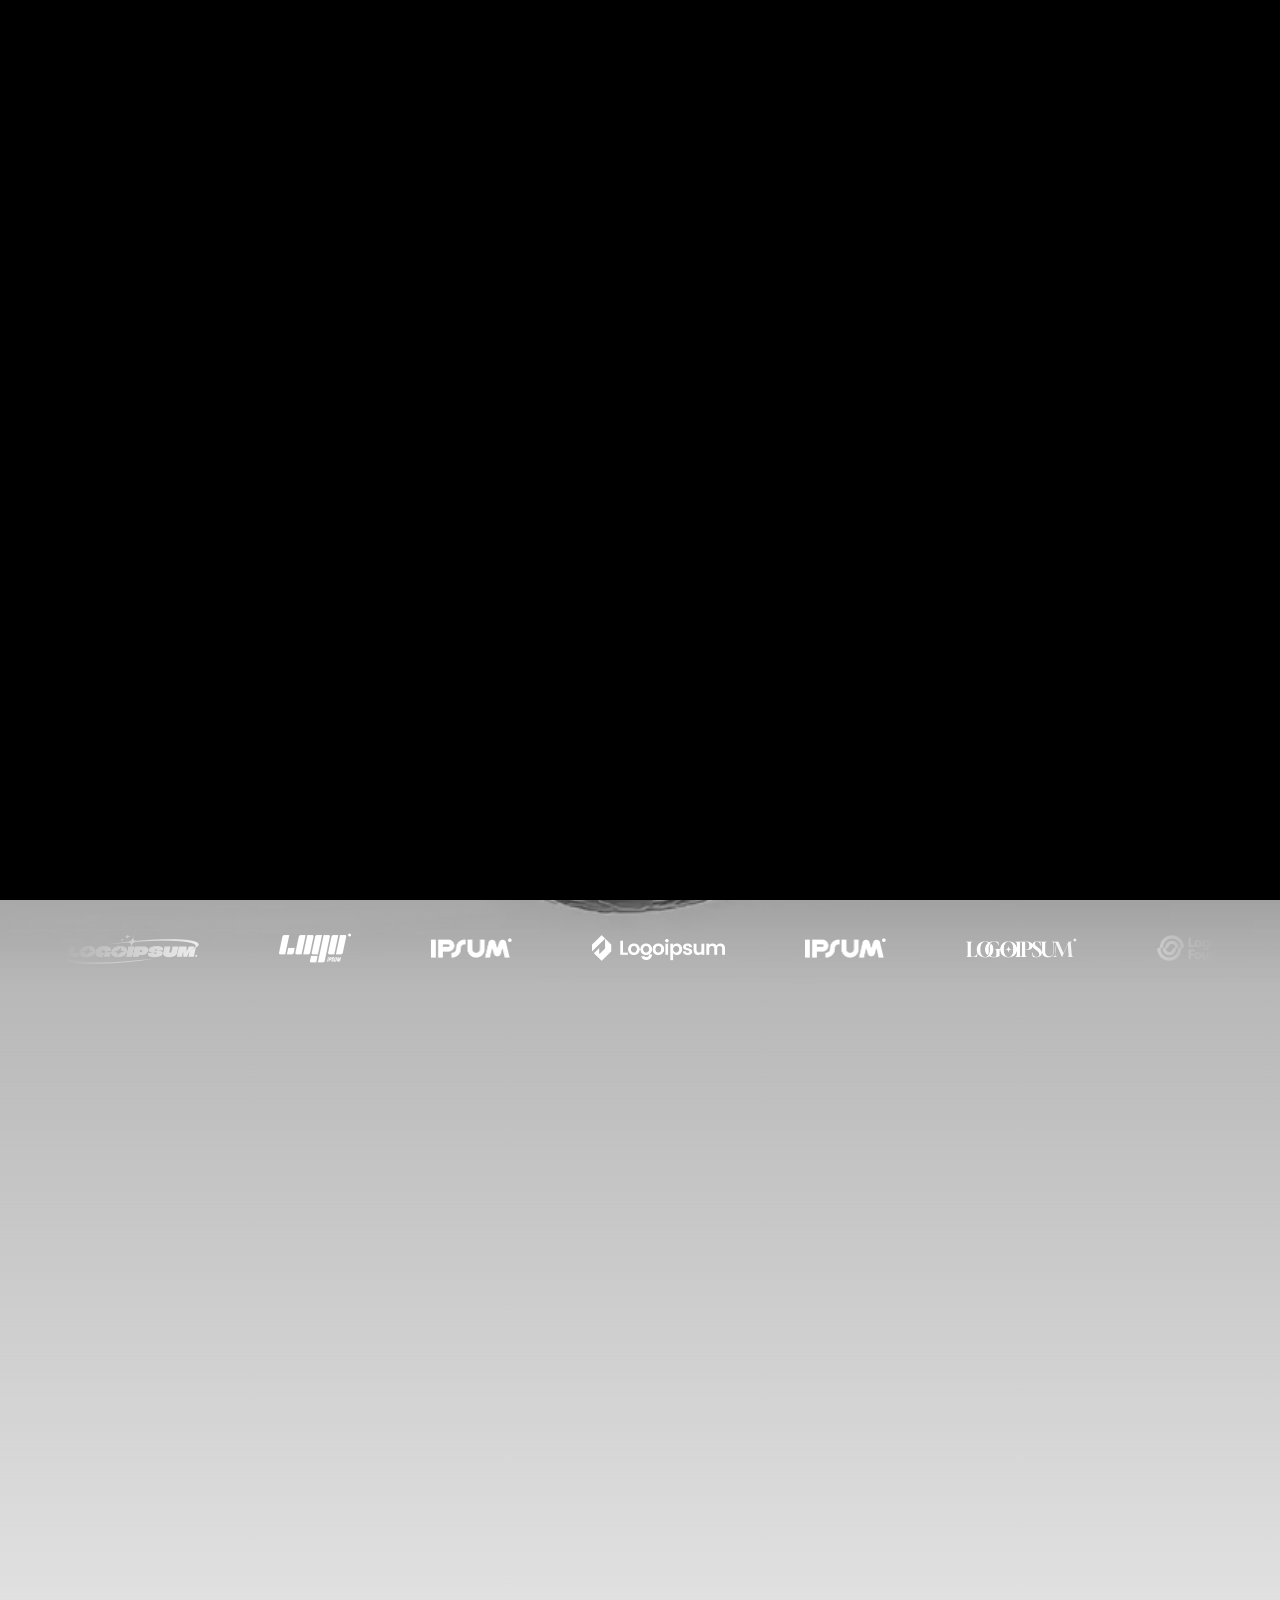
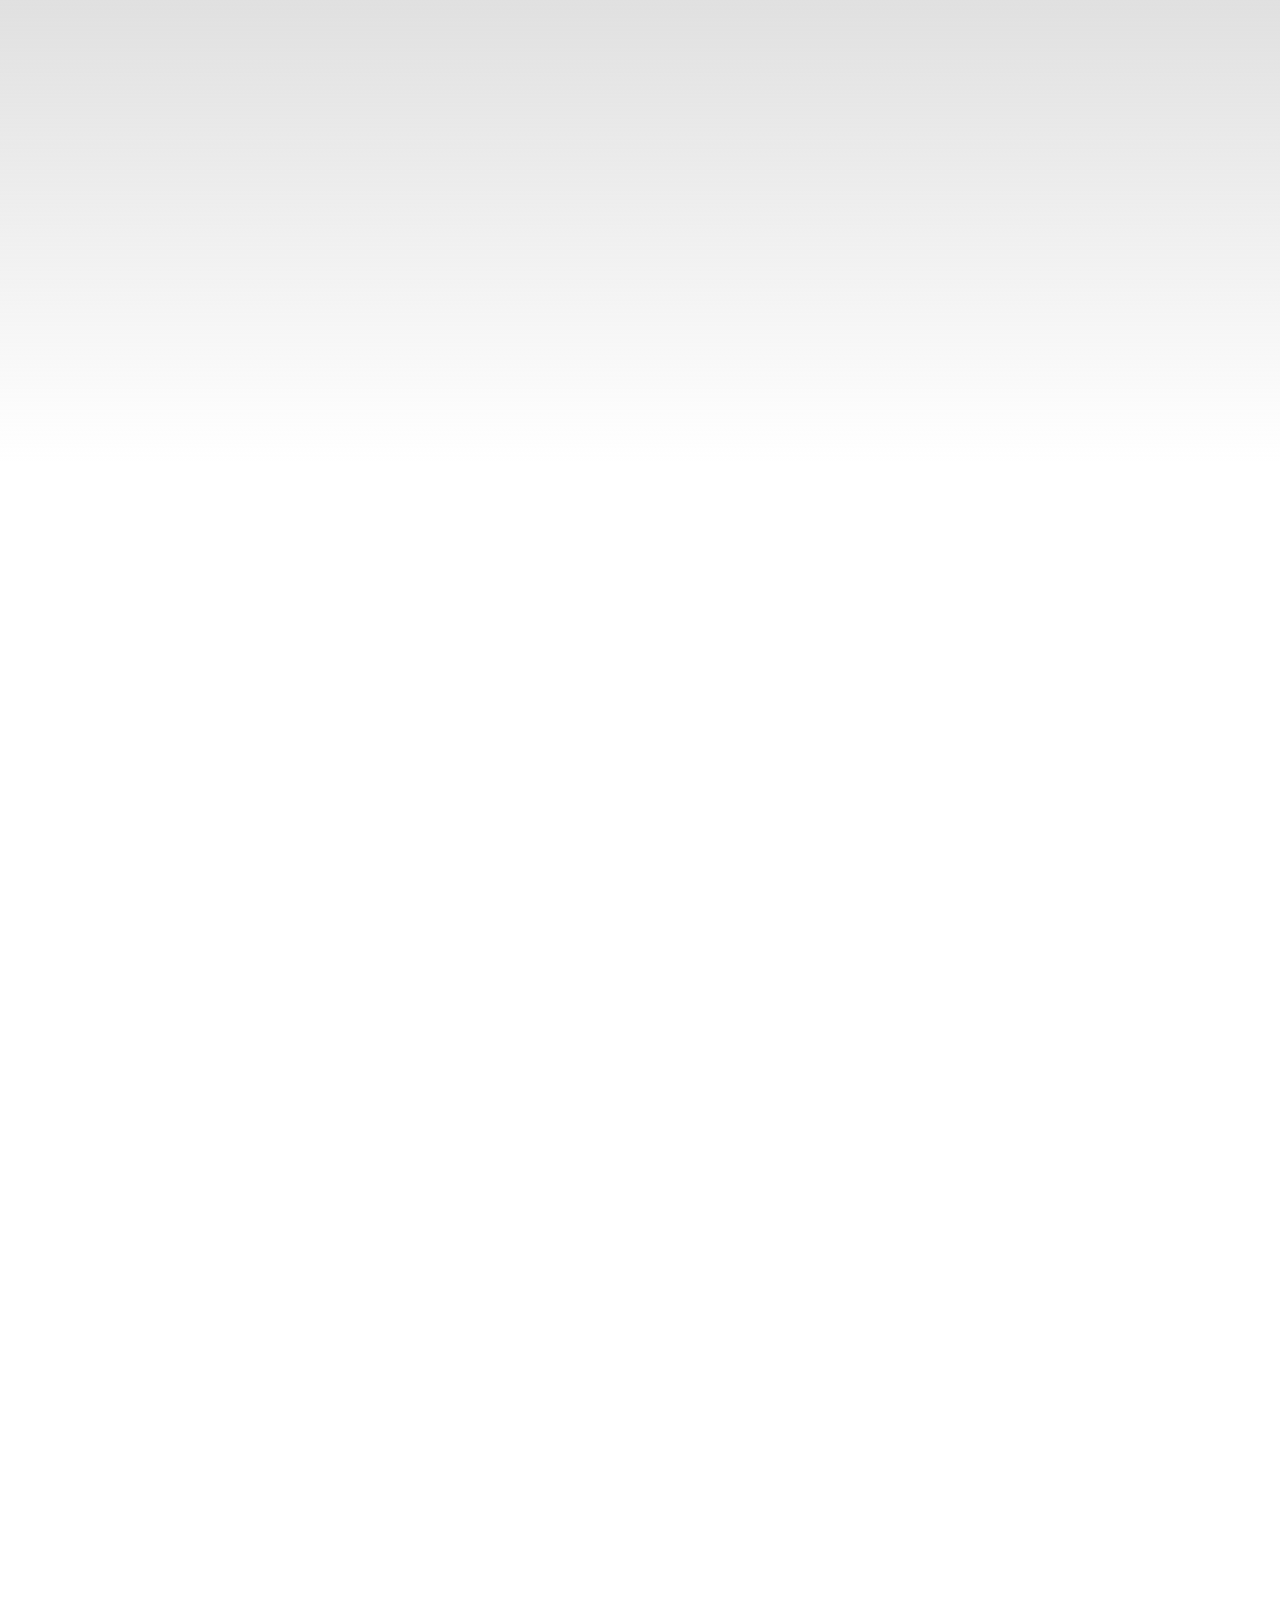
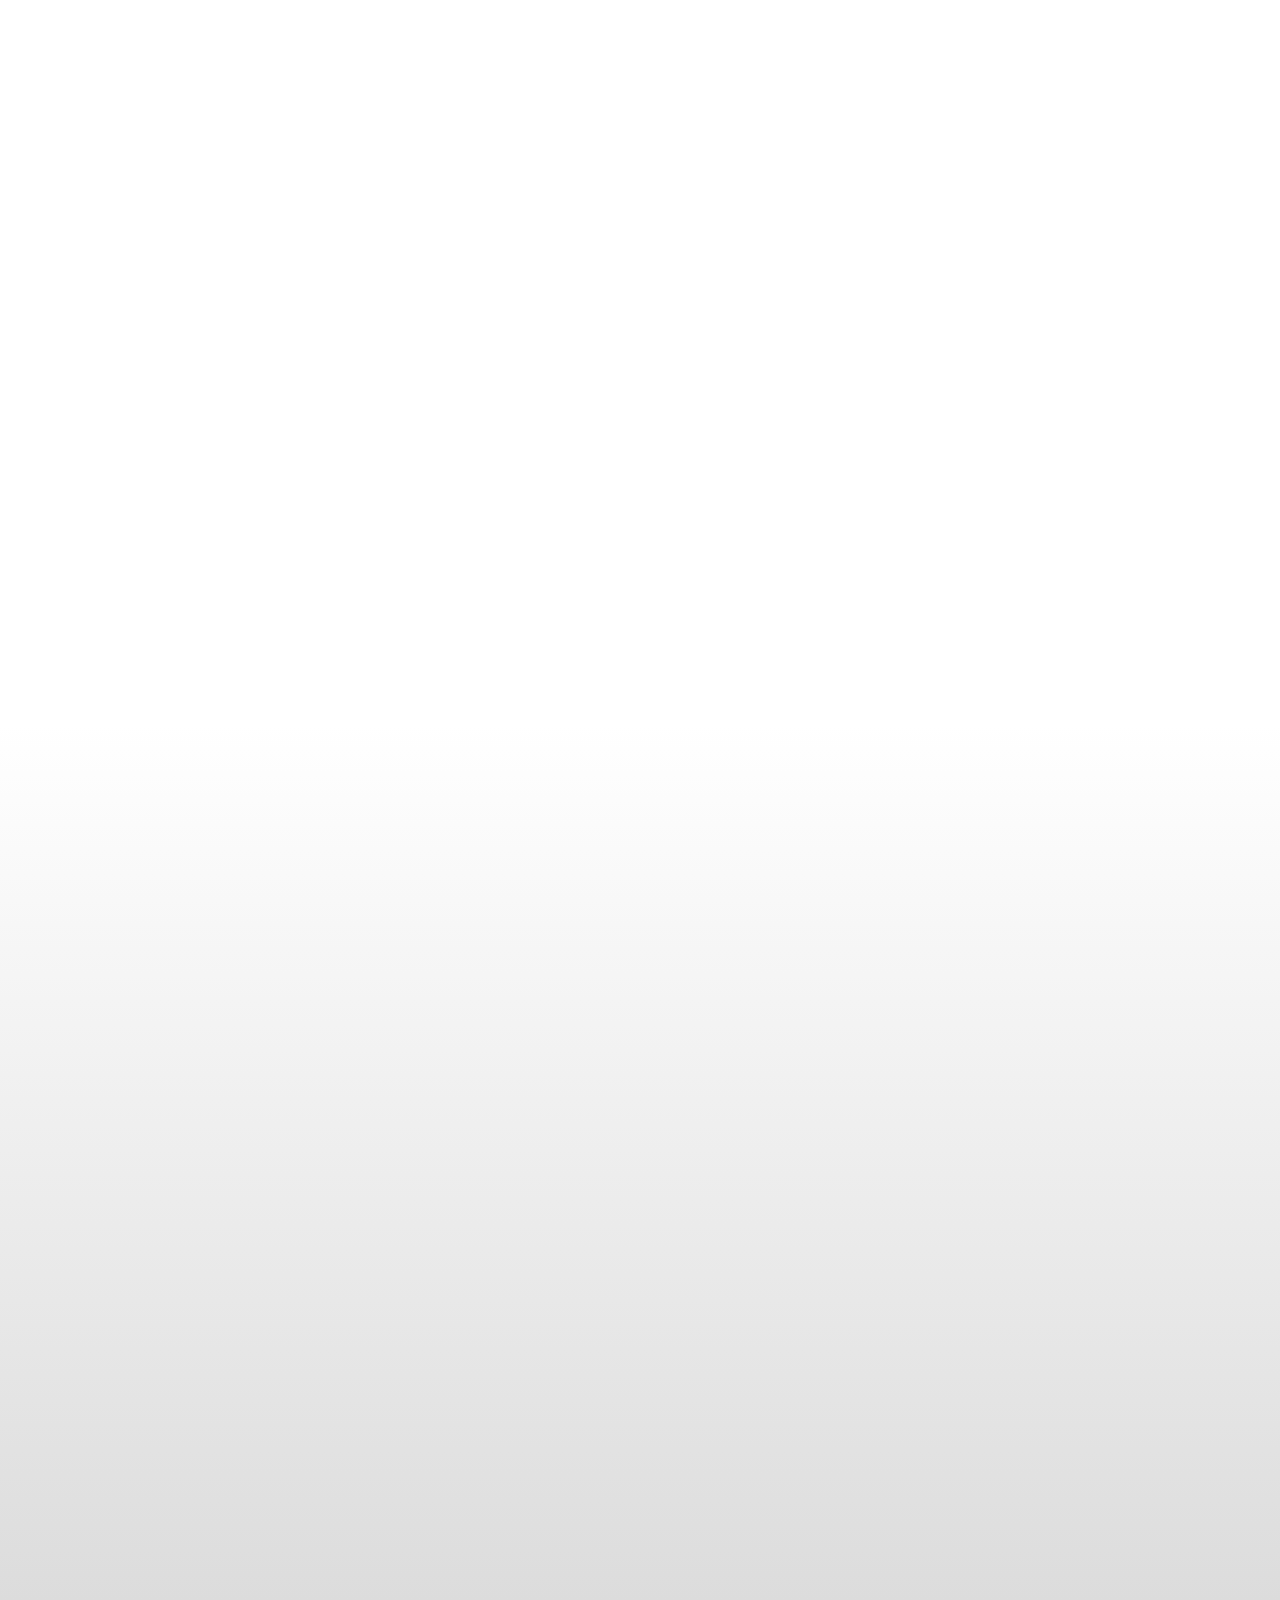
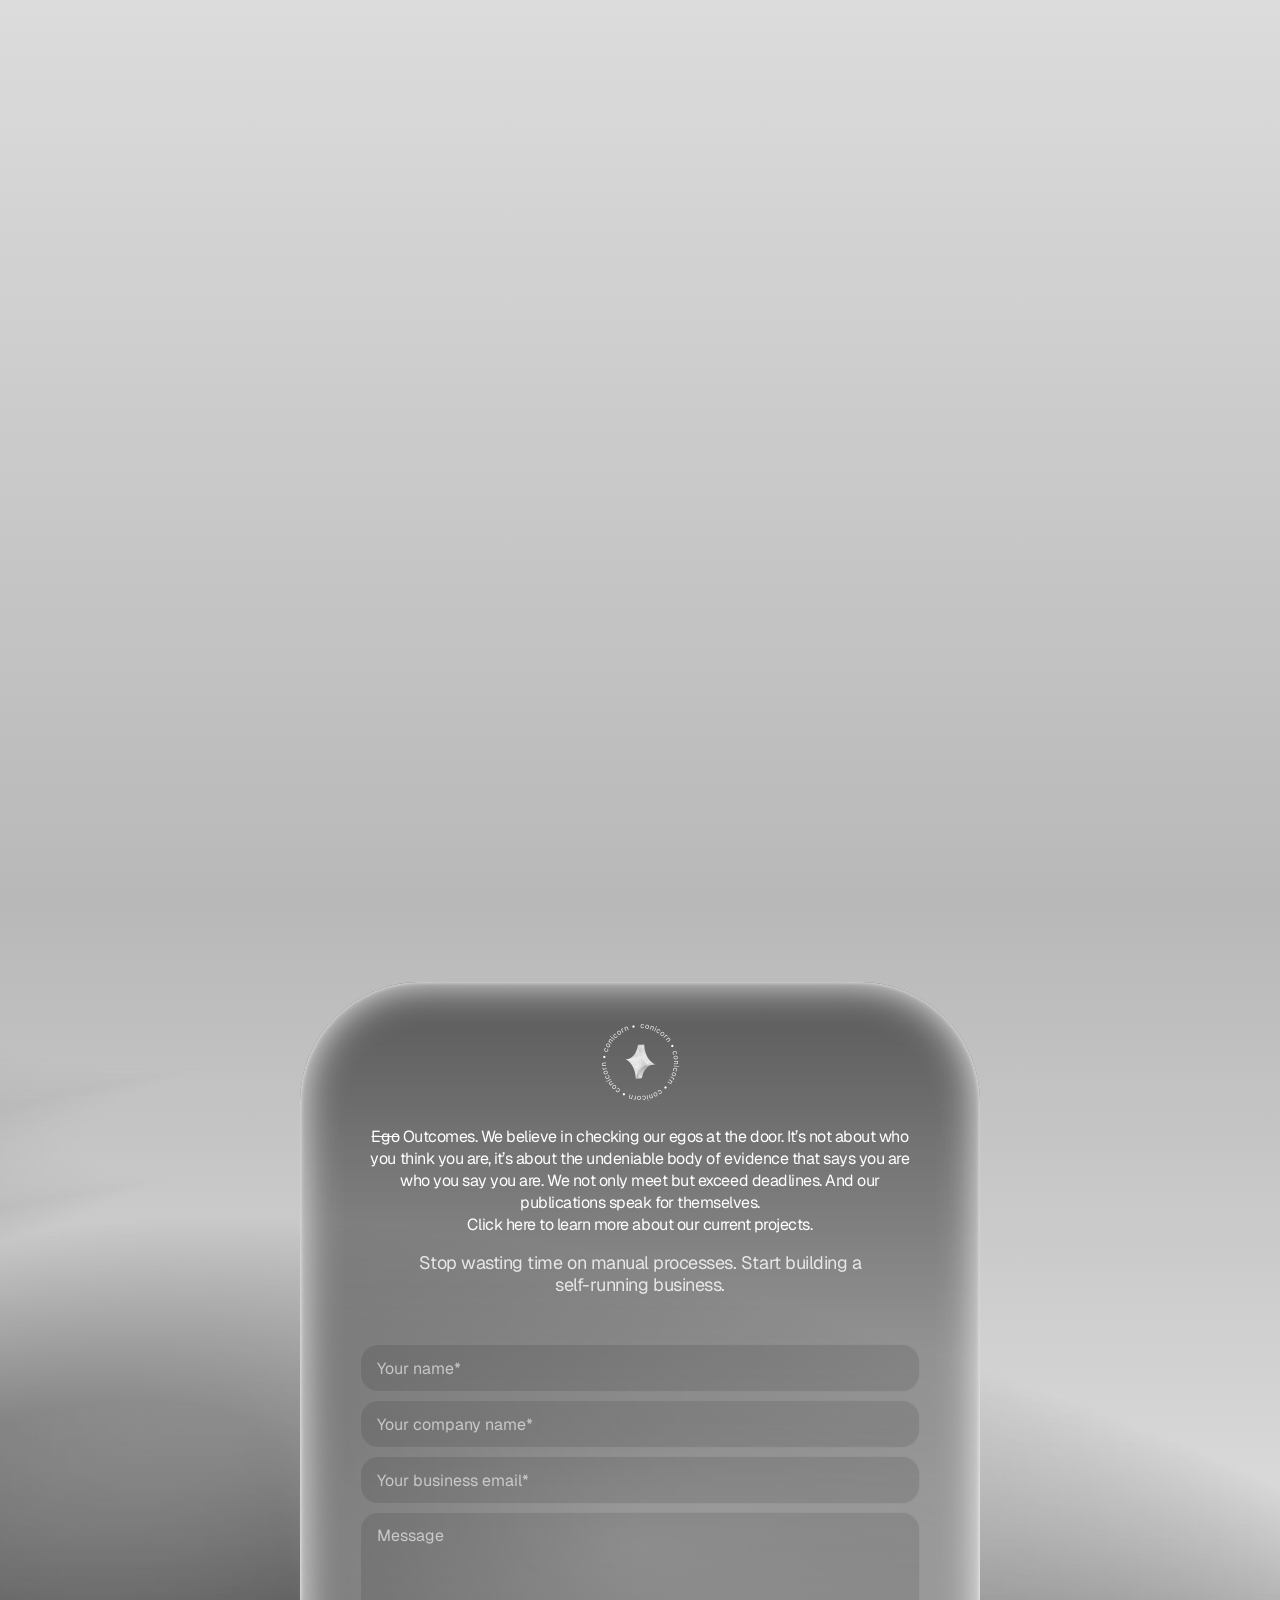
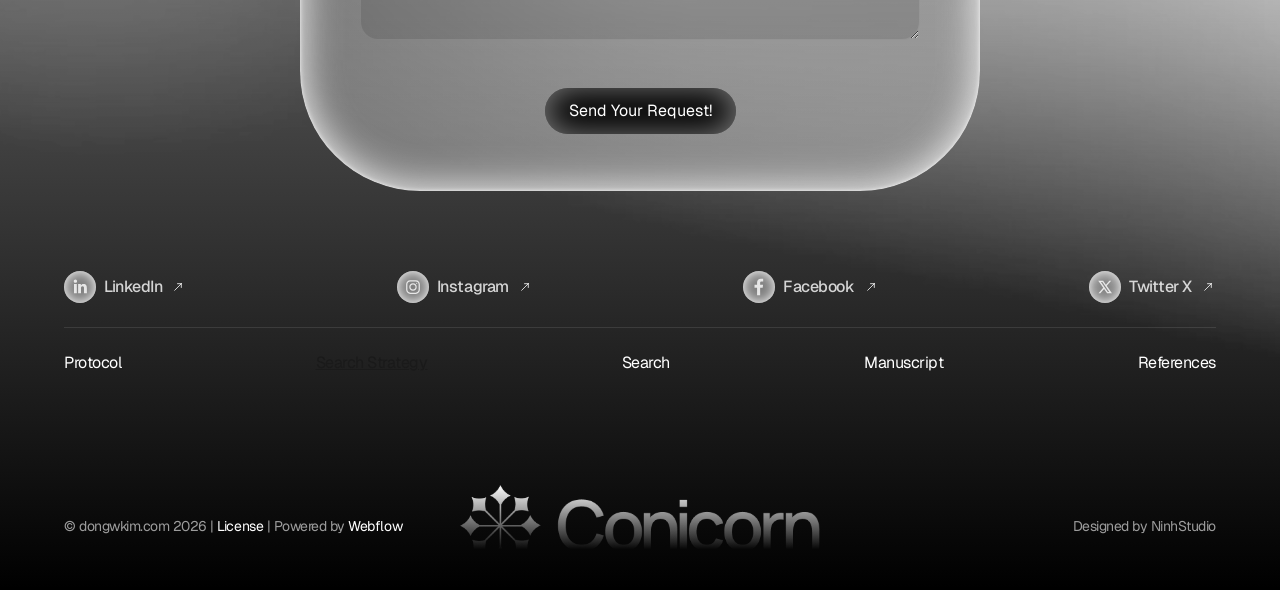
<file: index.html>
<!DOCTYPE html><!--  This site was created in Webflow. https://webflow.com  --><!--  Last Published: Mon May 18 2026 06:20:07 GMT+0000 (Coordinated Universal Time)  -->
<html data-wf-page="6a09d92e3952c387d55f54f8" data-wf-site="6a09d92c3952c387d55f5481">
<head>
  <meta charset="utf-8">
  <title>dongwkim.com - Webflow HTML website template</title>
  <meta content="dongwkim.com is a modern Webflow template designed for startups to build beautiful websites, manage workflows, and grow their business." name="description">
  <meta content="dongwkim.com - Webflow HTML website template" property="og:title">
  <meta content="dongwkim.com is a modern Webflow template designed for startups to build beautiful websites, manage workflows, and grow their business." property="og:description">
  <meta content="https://cdn.prod.website-files.com/6a09d92c3952c387d55f5481/6a09d92e3952c387d55f5593_Open%20Graph.png" property="og:image">
  <meta content="dongwkim.com - Webflow HTML website template" property="twitter:title">
  <meta content="dongwkim.com is a modern Webflow template designed for startups to build beautiful websites, manage workflows, and grow their business." property="twitter:description">
  <meta property="og:type" content="website">
  <meta content="summary_large_image" name="twitter:card">
  <meta content="width=device-width, initial-scale=1" name="viewport">
  <meta content="Webflow" name="generator">
  <link href="css/normalize.css" rel="stylesheet" type="text/css">
  <link href="css/webflow.css" rel="stylesheet" type="text/css">
  <link href="css/app-8d0b92.webflow.css" rel="stylesheet" type="text/css">
  <style>html.w-mod-js:not(.w-mod-ix3) :is(.button-text, .icon-button, .process-line, .about-text, .preload-logo, .preload-text) {visibility: hidden !important;}</style>
  <script type="text/javascript">!function(o,c){var n=c.documentElement,t=" w-mod-";n.className+=t+"js",("ontouchstart"in o||o.DocumentTouch&&c instanceof DocumentTouch)&&(n.className+=t+"touch")}(window,document);</script>
  <link href="images/favicon.png" rel="shortcut icon" type="image/x-icon">
  <link href="images/webclip.png" rel="apple-touch-icon">
</head>
<body>
  <div class="page-wrapper">
    <div class="global-styles w-embed">
      <style>
/* Make mask on both sides */
.mask-wrapper {
  -webkit-mask-image: linear-gradient(to right, transparent 0%, black 15%, black 85%, transparent 100%);
  mask-image: linear-gradient(to right, transparent 0%, black 15%, black 85%, transparent 100%);
}
/* Make text look crisper and more legible in all browsers */
body {
  -webkit-font-smoothing: antialiased;
  -moz-osx-font-smoothing: grayscale;
  font-smoothing: antialiased;
  text-rendering: optimizeLegibility;
}
/* Focus state style for keyboard navigation for the focusable elements */
*[tabindex]:focus-visible,
  input[type="file"]:focus-visible {
   outline: 0.125rem solid #4d65ff;
   outline-offset: 0.125rem;
}
/* Set color style to inherit */
.inherit-color * {
    color: inherit;
}
/* Get rid of top margin on first element in any rich text element */
.w-richtext > :not(div):first-child, .w-richtext > div:first-child > :first-child {
  margin-top: 0 !important;
}
/* Get rid of bottom margin on last element in any rich text element */
.w-richtext>:last-child, .w-richtext ol li:last-child, .w-richtext ul li:last-child {
	margin-bottom: 0 !important;
}
/* Make sure containers never lose their center alignment */
.container-medium,.container-small, .container-large {
	margin-right: auto !important;
  margin-left: auto !important;
}
/* 
Make the following elements inherit typography styles from the parent and not have hardcoded values. 
Important: You will not be able to style for example "All Links" in Designer with this CSS applied.
Uncomment this CSS to use it in the project. Leave this message for future hand-off.
*/
/*
a,
.w-input,
.w-select,
.w-tab-link,
.w-nav-link,
.w-dropdown-btn,
.w-dropdown-toggle,
.w-dropdown-link {
  color: inherit;
  text-decoration: inherit;
  font-size: inherit;
}
*/
/* Apply "..." after 3 lines of text */
.text-style-3lines {
	display: -webkit-box;
	overflow: hidden;
	-webkit-line-clamp: 3;
	-webkit-box-orient: vertical;
}
/* Apply "..." after 2 lines of text */
.text-style-2lines {
	display: -webkit-box;
	overflow: hidden;
	-webkit-line-clamp: 2;
	-webkit-box-orient: vertical;
}
/* These classes are never overwritten */
.hide {
  display: none !important;
}
@media screen and (max-width: 991px) {
    .hide, .hide-tablet {
        display: none !important;
    }
}
  @media screen and (max-width: 767px) {
    .hide-mobile-landscape{
      display: none !important;
    }
}
  @media screen and (max-width: 479px) {
    .hide-mobile{
      display: none !important;
    }
}
.margin-0 {
  margin: 0rem !important;
}
.padding-0 {
  padding: 0rem !important;
}
.spacing-clean {
padding: 0rem !important;
margin: 0rem !important;
}
.margin-top {
  margin-right: 0rem !important;
  margin-bottom: 0rem !important;
  margin-left: 0rem !important;
}
.padding-top {
  padding-right: 0rem !important;
  padding-bottom: 0rem !important;
  padding-left: 0rem !important;
}
.margin-right {
  margin-top: 0rem !important;
  margin-bottom: 0rem !important;
  margin-left: 0rem !important;
}
.padding-right {
  padding-top: 0rem !important;
  padding-bottom: 0rem !important;
  padding-left: 0rem !important;
}
.margin-bottom {
  margin-top: 0rem !important;
  margin-right: 0rem !important;
  margin-left: 0rem !important;
}
.padding-bottom {
  padding-top: 0rem !important;
  padding-right: 0rem !important;
  padding-left: 0rem !important;
}
.margin-left {
  margin-top: 0rem !important;
  margin-right: 0rem !important;
  margin-bottom: 0rem !important;
}
.padding-left {
  padding-top: 0rem !important;
  padding-right: 0rem !important;
  padding-bottom: 0rem !important;
}
.margin-horizontal {
  margin-top: 0rem !important;
  margin-bottom: 0rem !important;
}
.padding-horizontal {
  padding-top: 0rem !important;
  padding-bottom: 0rem !important;
}
.margin-vertical {
  margin-right: 0rem !important;
  margin-left: 0rem !important;
}
.padding-vertical {
  padding-right: 0rem !important;
  padding-left: 0rem !important;
}
</style>
    </div>
    <div class="main-wrapper">
      <div style="opacity:1" class="preloader">
        <div class="preload-logo-wrap"><img src="images/husky-light.svg" loading="lazy" alt="Logo Icon" class="preload-logo">
          <div class="preload-text">dongwkim.com</div>
        </div>
      </div>
      <div class="navbar-wraper">
        <div class="navbar-bg-blur"></div>
        <div data-animation="default" data-collapse="all" data-duration="0" data-easing="ease" data-easing2="ease" role="banner" class="navbar w-nav">
          <div class="navbar-container">
            <a href="index.html" aria-current="page" class="navbar-brand-link w-nav-brand w--current"><img loading="lazy" src="images/husky-light.svg" alt="Logo Icon" class="navbar-brand-logo"></a>
            <div class="navbar-actions">
              <div class="nav_menu-button w-nav-button">
                <div class="nav_menu-button-layout">
                  <div class="menu-icon_component">
                    <div class="menu-icon_line-top"></div>
                    <div class="menu-icon_line-bottom"></div>
                  </div>
                  <div>Apps</div>
                </div>
              </div>
              <a data-wf--button--variant="nav-button" href="https://webflow.com/templates/html/conicorn-website-template" target="_blank" class="button w-variant-d6f4d07e-f571-00de-5ad3-41cfcf2e46d1 w-inline-block">
                <div class="button-inner w-variant-d6f4d07e-f571-00de-5ad3-41cfcf2e46d1">
                  <div class="button-contact-avt"><img loading="lazy" src="images/contact-avt.png" alt="avatar" class="button-contact-avt-img"><img loading="lazy" src="images/contact-avt-1.png" alt="avatar" class="button-contact-avt-img"></div>
                  <div class="button-text-wrap">
                    <div class="button-text w-variant-d6f4d07e-f571-00de-5ad3-41cfcf2e46d1">Start Here</div>
                  </div>
                </div>
                <div class="button-innershadow w-variant-d6f4d07e-f571-00de-5ad3-41cfcf2e46d1"></div>
              </a>
            </div>
            <nav role="navigation" class="nav-menu w-nav-menu">
              <div class="nav-menu-link-wrap">
                <a href="#about-section" class="nav-link w-nav-link">Protocol</a>
                <a href="#values-section" class="nav-link w-nav-link">Data Collection</a>
                <a href="http://localhost:8866/voila/render/search_strategy.ipynb?" class="nav-link w-nav-link">Search Strategy</a>
                <a href="http://localhost:8866/voila/render/meta-analysis.ipynb?" class="nav-link w-nav-link">Meta-Analysis</a>
                <a href="http://localhost:8866/voila/render/search.ipynb?" class="nav-link w-nav-link">Search</a>
                <a href="http://localhost:8866/voila/render/forest_plots.ipynb?" class="nav-link w-nav-link">Forest Plots</a>
                <a href="http://localhost:8866/voila/render/deduplication.ipynb?" class="nav-link w-nav-link">Deduplication</a>
                <a href="http://localhost:8866/voila/render/manuscript.ipynb?" class="nav-link w-nav-link">Manuscript</a>
                <a href="http://localhost:8866/voila/render/title_abstract_screening.ipynb?" class="nav-link w-nav-link">Title Abstract Screening</a>
                <a href="http://localhost:8866/voila/render/full_text_screening.ipynb?" class="nav-link w-nav-link">Full-Text Screening</a>
              </div>
            </nav>
          </div>
        </div>
      </div>
      <section class="section hero">
        <div class="hero-section-wrap">
          <div class="padding-global">
            <div class="container-base hero">
              <div class="hero-layout">
                <div class="hero-content">
                  <div class="hero-heading-wrap">
                    <div class="hero-eye-brow">
                      <div class="capabilities-check-icon w-embed"><svg xmlns="http://www.w3.org/2000/svg" width="100%" height="100%" viewbox="0 0 16 16" fill="none" preserveaspectratio="xMidYMid meet" aria-hidden="true" role="img">
                          <g clip-path="url(#clip0_6295_123)">
                            <path d="M11.9757 1.82204C12.0797 2.19737 12.1837 2.48871 12.2984 2.72404C12.5264 3.19737 12.8037 3.47404 13.2784 3.70204C13.5137 3.81537 13.805 3.91937 14.1797 4.02471C14.833 4.20871 14.8264 5.13671 14.171 5.31137C13.8646 5.39248 13.5657 5.49976 13.2777 5.63204C12.8044 5.86004 12.5264 6.13671 12.3024 6.60071C12.1676 6.89083 12.0591 7.19249 11.9784 7.50204C11.8064 8.16071 10.873 8.16871 10.6904 7.51204C10.5864 7.13537 10.4824 6.84404 10.3677 6.60937C10.1397 6.13604 9.86237 5.86004 9.3957 5.63604C9.10107 5.49834 8.79446 5.38788 8.4797 5.30604C8.46604 5.30266 8.45266 5.2982 8.4397 5.29271L8.41037 5.28137L8.38037 5.26804L8.3477 5.25137L8.32437 5.23804C8.31301 5.23217 8.30209 5.22548 8.2917 5.21804L8.27037 5.20271L8.2417 5.18004L8.2197 5.16137L8.1957 5.13804L8.17303 5.11471L8.15437 5.09271L8.13103 5.06404L8.11637 5.04271C8.10847 5.03235 8.10134 5.02144 8.09503 5.01004L8.0817 4.98671L8.06503 4.95337L8.0517 4.92404L8.04037 4.89537C8.03487 4.88241 8.03042 4.86904 8.02703 4.85537L8.02037 4.83271C8.01375 4.81143 8.00928 4.78954 8.00703 4.76737L8.00303 4.72404L7.9997 4.70071V4.66737C7.99835 4.64847 7.99902 4.62947 8.0017 4.61071C8.00264 4.58981 8.00554 4.56906 8.01037 4.54871C8.01326 4.52532 8.01862 4.5023 8.02637 4.48004C8.02975 4.46638 8.03421 4.453 8.0397 4.44004L8.05103 4.41071L8.06437 4.38071L8.08103 4.34804L8.09437 4.32471C8.10024 4.31335 8.10693 4.30244 8.11437 4.29204L8.1297 4.27071L8.15237 4.24204L8.17103 4.22004L8.19437 4.19604L8.2177 4.17337C8.22437 4.16671 8.2317 4.16048 8.2397 4.15471L8.26837 4.13137L8.2897 4.11671C8.30005 4.10881 8.31097 4.10168 8.32237 4.09537L8.3457 4.08204L8.37903 4.06537L8.40837 4.05204L8.43703 4.04071C8.44999 4.03521 8.46337 4.03076 8.47703 4.02737L8.49503 4.02204C8.8012 3.94111 9.09985 3.83405 9.3877 3.70204C9.86103 3.47404 10.139 3.19737 10.3677 2.72471C10.481 2.48871 10.5857 2.19671 10.6897 1.82137C10.871 1.17071 11.7944 1.17071 11.975 1.82137" fill="currentColor"></path>
                            <path d="M7.30967 4.49138C7.40701 4.84738 7.51879 5.19716 7.64501 5.54071C8.21567 7.06071 8.94167 7.78271 10.465 8.35404C10.7797 8.47182 11.1288 8.58427 11.5123 8.69138C12.163 8.87271 12.1617 9.79538 11.511 9.97604C11.1563 10.0743 10.8079 10.1863 10.4657 10.312C8.94034 10.884 8.21501 11.6054 7.64634 13.1227C7.51886 13.4685 7.40653 13.8198 7.30967 14.1754C7.13101 14.8307 6.20167 14.8307 6.02301 14.1754C5.9265 13.8209 5.81462 13.4708 5.68767 13.126C5.11701 11.6054 4.39167 10.884 2.87034 10.3134C2.52105 10.1846 2.16652 10.0705 1.80767 9.97138C1.7954 9.96824 1.78337 9.96423 1.77167 9.95938L1.74234 9.94804L1.71367 9.93471C1.70255 9.93034 1.69184 9.92499 1.68167 9.91871L1.65767 9.90538C1.64655 9.89948 1.63586 9.89279 1.62567 9.88538L1.60434 9.86938L1.57501 9.84671L1.55301 9.82738L1.52834 9.80471L1.50567 9.78004L1.48567 9.75804L1.46367 9.72871L1.44834 9.70738C1.44093 9.6972 1.43424 9.6865 1.42834 9.67538L1.41434 9.65138C1.40806 9.64121 1.40271 9.6305 1.39834 9.61938L1.38501 9.59071L1.37367 9.56138C1.36882 9.54968 1.36481 9.53765 1.36167 9.52538C1.35858 9.51696 1.35635 9.50825 1.35501 9.49938C1.35091 9.48652 1.34779 9.47337 1.34567 9.46004L1.34101 9.43338L1.33634 9.39604L1.33434 9.36671L1.33301 9.33338V9.30004C1.33301 9.28982 1.3339 9.28004 1.33567 9.27071C1.33612 9.25738 1.33767 9.24471 1.34034 9.23271L1.34501 9.20604C1.34713 9.18883 1.35092 9.17186 1.35634 9.15538L1.36101 9.14138C1.36415 9.12911 1.36816 9.11708 1.37301 9.10538L1.38434 9.07604L1.39767 9.04738C1.40204 9.03625 1.4074 9.02555 1.41367 9.01538L1.42701 8.99138C1.43291 8.98025 1.43959 8.96956 1.44701 8.95938L1.46301 8.93804L1.48567 8.90871L1.50501 8.88671L1.52767 8.86204L1.55234 8.83938L1.57434 8.81938L1.60367 8.79738L1.62501 8.78204C1.63519 8.77463 1.64588 8.76795 1.65701 8.76204L1.68101 8.74804C1.69118 8.74177 1.70188 8.73641 1.71301 8.73204L1.74167 8.71871L1.77101 8.70738C1.78271 8.70253 1.79474 8.69852 1.80701 8.69538L1.82101 8.69071C2.17392 8.59311 2.52266 8.48102 2.86634 8.35471C4.39101 7.78271 5.11634 7.06138 5.68567 5.54404C5.81316 5.19822 5.92549 4.847 6.02234 4.49138C6.20101 3.83604 7.13034 3.83604 7.30901 4.49138" fill="currentColor"></path>
                          </g>
                          <defs>
                            <clippath id="clip0_6295_123">
                              <rect width="16" height="16" fill="currentColor"></rect>
                            </clippath>
                          </defs>
                        </svg></div>
                      <div>Prototype</div>
                    </div>
                    <h1 class="hero-heading">Network Meta-Analysis</h1>
                  </div>
                  <p class="subheading-text hero">Interactive jupyter notebooks consisting of various Data Science scripts in Python and R to help with systematic reviews and meta-analysis projects. </p>
                </div>
                <div class="button-wrap">
                  <a data-wf--button--variant="base" href="https://webflow.com/templates/html/conicorn-website-template" target="_blank" class="button w-inline-block">
                    <div class="button-inner">
                      <div class="button-contact-avt"><img loading="lazy" src="images/contact-avt.png" alt="avatar" class="button-contact-avt-img"><img loading="lazy" src="images/contact-avt-1.png" alt="avatar" class="button-contact-avt-img"></div>
                      <div class="button-text-wrap">
                        <div class="button-text">Start Here</div>
                      </div>
                      <div class="button-icon">
                        <div class="icon-button w-embed"><svg xmlns="http://www.w3.org/2000/svg" width="100%" height="100%" viewbox="0 0 16 16" fill="none" preserveaspectratio="xMidYMid meet" aria-hidden="true" role="img">
                            <g clip-path="url(#clip0_6234_2207)">
                              <path d="M3.33301 8H12.6663" stroke="currentColor" stroke-linecap="round" stroke-linejoin="round"></path>
                              <path d="M10 10.6667L12.6667 8" stroke="currentColor" stroke-linecap="round" stroke-linejoin="round"></path>
                              <path d="M10 5.33333L12.6667 8" stroke="currentColor" stroke-linecap="round" stroke-linejoin="round"></path>
                            </g>
                            <defs>
                              <clippath id="clip0_6234_2207">
                                <rect width="16" height="16" fill="currentColor"></rect>
                              </clippath>
                            </defs>
                          </svg></div>
                      </div>
                    </div>
                    <div class="button-innershadow"></div>
                  </a>
                  <a data-wf--button--variant="contact-button" href="#CTA-Form" class="button w-variant-9943b888-52fe-aefa-9593-d1e9001eb671 w-inline-block">
                    <div class="button-inner w-variant-9943b888-52fe-aefa-9593-d1e9001eb671">
                      <div class="button-contact-avt w-variant-9943b888-52fe-aefa-9593-d1e9001eb671"><img loading="lazy" src="images/profile.jpg" alt="avatar" class="button-contact-avt-img"></div>
                      <div class="button-text-wrap">
                        <div class="button-text">Work with Us</div>
                      </div>
                    </div>
                    <div class="button-innershadow w-variant-9943b888-52fe-aefa-9593-d1e9001eb671"></div>
                  </a>
                </div>
              </div>
            </div>
          </div>
          <div class="hero-bg">
            <div class="hero-bg-video-gradient-top"></div>
            <div class="hero-bg-video-gradient-bottom"></div>
            <div class="hero-bg-overlay"></div>
            <div data-poster-url="https://cdn.prod.website-files.com/69abbb96278770785e4b2dc1%2F69b2815e8cd44081a7e9719d_Hero%20Video_2_poster.0000000.jpg" data-video-urls="videos/Hero-Video_2_mp4.mp4,videos/Hero-Video_2_webm.webm" data-autoplay="true" data-loop="true" data-wf-ignore="true" class="hero-bg-video w-background-video w-background-video-atom"><video id="f569051d-4691-7db2-17e9-581087d0d9f0-video" autoplay="" loop="" style="background-image:url(&quot;https://cdn.prod.website-files.com/69abbb96278770785e4b2dc1%2F69b2815e8cd44081a7e9719d_Hero%20Video_2_poster.0000000.jpg&quot;)" muted="" playsinline="" data-wf-ignore="true" data-object-fit="cover">
                <source src="videos/Hero-Video_2_mp4.mp4" data-wf-ignore="true">
                <source src="videos/Hero-Video_2_webm.webm" data-wf-ignore="true">
              </video></div>
          </div>
        </div>
        <div class="logo-marquee-section">
          <div class="padding-global">
            <div class="container-base">
              <div class="mask-wrapper">
                <div class="logo-marquee">
                  <div class="logo-marquee-list"><img loading="lazy" src="images/logo.png" alt="logo" class="logo-marquee-item"><img loading="lazy" src="images/logo-1.png" alt="logo" class="logo-marquee-item"><img loading="lazy" src="images/logo-2.png" alt="logo" class="logo-marquee-item"><img loading="lazy" src="images/logo-3.png" alt="logo" class="logo-marquee-item"><img loading="lazy" src="images/logo-2.png" alt="logo" class="logo-marquee-item"><img loading="lazy" src="images/logo-5.png" alt="logo" class="logo-marquee-item"><img loading="lazy" src="images/logo-6.png" alt="logo" class="logo-marquee-item"></div>
                  <div class="logo-marquee-list"><img loading="lazy" src="images/logo.png" alt="logo" class="logo-marquee-item"><img loading="lazy" src="images/logo-1.png" alt="logo" class="logo-marquee-item"><img loading="lazy" src="images/logo-2.png" alt="logo" class="logo-marquee-item"><img loading="lazy" src="images/logo-3.png" alt="logo" class="logo-marquee-item"><img loading="lazy" src="images/logo-2.png" alt="logo" class="logo-marquee-item"><img loading="lazy" src="images/logo-5.png" alt="logo" class="logo-marquee-item"><img loading="lazy" src="images/logo-6.png" alt="logo" class="logo-marquee-item"></div>
                </div>
              </div>
            </div>
          </div>
        </div>
      </section>
      <section id="about-section" class="section about">
        <div class="padding-global">
          <div class="container-base">
            <div class="about-layout">
              <div data-w-id="0afe19ee-f4c2-50ad-d3ca-62a5d21eab12" style="filter:blur(5px);opacity:0;-webkit-transform:translate3d(0, 2rem, 0) scale3d(1, 1, 1) rotateX(0) rotateY(0) rotateZ(0) skew(0, 0);-moz-transform:translate3d(0, 2rem, 0) scale3d(1, 1, 1) rotateX(0) rotateY(0) rotateZ(0) skew(0, 0);-ms-transform:translate3d(0, 2rem, 0) scale3d(1, 1, 1) rotateX(0) rotateY(0) rotateZ(0) skew(0, 0);transform:translate3d(0, 2rem, 0) scale3d(1, 1, 1) rotateX(0) rotateY(0) rotateZ(0) skew(0, 0)" class="about-top">
                <div class="eye-brow">
                  <div class="eye-brow-number">001</div>
                  <div class="eye-brow-text-wrap">
                    <div class="eye-brow-dot"></div>
                    <div class="eye-brow-text">who we are</div>
                  </div>
                </div>
                <div class="about-text">We helps startups, SMEs &amp; enterprises design and deploy intelligent automation systems that streamline operations and unlock scalable growth.</div>
              </div>
              <div data-w-id="449c9d11-5dca-1152-011d-b93391063a31" style="filter:blur(5px);opacity:0;-webkit-transform:translate3d(0, 2rem, 0) scale3d(1, 1, 1) rotateX(0) rotateY(0) rotateZ(0) skew(0, 0);-moz-transform:translate3d(0, 2rem, 0) scale3d(1, 1, 1) rotateX(0) rotateY(0) rotateZ(0) skew(0, 0);-ms-transform:translate3d(0, 2rem, 0) scale3d(1, 1, 1) rotateX(0) rotateY(0) rotateZ(0) skew(0, 0);transform:translate3d(0, 2rem, 0) scale3d(1, 1, 1) rotateX(0) rotateY(0) rotateZ(0) skew(0, 0)" class="about-bottom">
                <div class="about-video-wrap">
                  <div class="about-video">
                    <a href="#" class="lightbox-link w-inline-block w-lightbox">
                      <div class="about-video-play">
                        <div class="about-video-play-icon w-embed"><svg xmlns="http://www.w3.org/2000/svg" width="100%" height="100%" viewbox="0 0 24 24" fill="none" preserveaspectratio="xMidYMid meet" aria-hidden="true" role="img">
                            <g clip-path="url(#clip0_6234_3199)">
                              <path d="M6 3.99979V19.9998C5.99995 20.1777 6.04737 20.3524 6.13738 20.5059C6.22739 20.6594 6.35672 20.7861 6.51202 20.8729C6.66733 20.9598 6.84299 21.0036 7.02088 20.9999C7.19878 20.9961 7.37245 20.945 7.524 20.8518L20.524 12.8518C20.6696 12.7623 20.7898 12.637 20.8733 12.4879C20.9567 12.3387 21.0005 12.1707 21.0005 11.9998C21.0005 11.8289 20.9567 11.6609 20.8733 11.5117C20.7898 11.3626 20.6696 11.2373 20.524 11.1478L7.524 3.14779C7.37245 3.05456 7.19878 3.00345 7.02088 2.99973C6.84299 2.99601 6.66733 3.03983 6.51202 3.12665C6.35672 3.21348 6.22739 3.34017 6.13738 3.49366C6.04737 3.64714 5.99995 3.82186 6 3.99979Z" fill="currentColor"></path>
                            </g>
                            <defs>
                              <clippath id="clip0_6234_3199">
                                <rect width="24" height="24" fill="currentColor"></rect>
                              </clippath>
                            </defs>
                          </svg></div>
                      </div>
                      <script type="application/json" class="w-json">{
  "items": [
    {
      "url": "https://www.youtube.com/watch?v=OxoOCp24Ojk",
      "originalUrl": "https://www.youtube.com/watch?v=OxoOCp24Ojk",
      "width": 940,
      "height": 528,
      "thumbnailUrl": "https://i.ytimg.com/vi/OxoOCp24Ojk/hqdefault.jpg",
      "html": "<iframe class=\"embedly-embed\" src=\"//cdn.embedly.com/widgets/media.html?src=https%3A%2F%2Fwww.youtube.com%2Fembed%2FOxoOCp24Ojk%3Ffeature%3Doembed&display_name=YouTube&url=https%3A%2F%2Fwww.youtube.com%2Fwatch%3Fv%3DOxoOCp24Ojk&image=https%3A%2F%2Fi.ytimg.com%2Fvi%2FOxoOCp24Ojk%2Fhqdefault.jpg&type=text%2Fhtml&schema=youtube\" width=\"940\" height=\"528\" scrolling=\"no\" title=\"YouTube embed\" frameborder=\"0\" allow=\"autoplay; fullscreen; encrypted-media; picture-in-picture;\" allowfullscreen=\"true\"></iframe>",
      "type": "video"
    }
  ],
  "group": ""
}</script>
                    </a>
                  </div>
                  <div class="about-video-fiiter"></div>
                </div>
                <div class="statics-marquee">
                  <div class="statics-marquee-list">
                    <div class="statics-item">
                      <div class="statics-item-number">500+</div>
                      <div class="statics-item-name">saved hours</div>
                    </div>
                    <div class="statics-item">
                      <div class="statics-item-number">80%</div>
                      <div class="statics-item-name">productivity boost</div>
                    </div>
                    <div class="statics-item">
                      <div class="statics-item-number">5x</div>
                      <div class="statics-item-name">faster response</div>
                    </div>
                  </div>
                  <div class="statics-marquee-list">
                    <div class="statics-item">
                      <div class="statics-item-number">500+</div>
                      <div class="statics-item-name">saved hours</div>
                    </div>
                    <div class="statics-item">
                      <div class="statics-item-number">80%</div>
                      <div class="statics-item-name">productivity boost</div>
                    </div>
                    <div class="statics-item">
                      <div class="statics-item-number">5x</div>
                      <div class="statics-item-name">faster response</div>
                    </div>
                  </div>
                </div>
              </div>
            </div>
          </div>
        </div>
      </section>
      <section id="values-section" class="section value">
        <div class="padding-global">
          <div class="container-medium">
            <div class="value-layout">
              <div data-w-id="95a668dd-af96-eced-7a2e-863d6f32761d" style="filter:blur(5px);opacity:0;-webkit-transform:translate3d(0, 2rem, 0) scale3d(1, 1, 1) rotateX(0) rotateY(0) rotateZ(0) skew(0, 0);-moz-transform:translate3d(0, 2rem, 0) scale3d(1, 1, 1) rotateX(0) rotateY(0) rotateZ(0) skew(0, 0);-ms-transform:translate3d(0, 2rem, 0) scale3d(1, 1, 1) rotateX(0) rotateY(0) rotateZ(0) skew(0, 0);transform:translate3d(0, 2rem, 0) scale3d(1, 1, 1) rotateX(0) rotateY(0) rotateZ(0) skew(0, 0)" class="heading-layout">
                <div class="eye-brow">
                  <div class="eye-brow-number">002</div>
                  <div class="eye-brow-text-wrap">
                    <div class="eye-brow-dot"></div>
                    <div class="eye-brow-text">values</div>
                  </div>
                </div>
                <div class="heading-wrap">
                  <h2 class="heading-style-h2">Why Choose Us?</h2>
                  <p class="subheading-text">An interactive web application project submitted as part of doctoral dissertation for living systematic reviews and network meta-analysis projects.</p>
                </div>
              </div>
              <div data-w-id="95a668dd-af96-eced-7a2e-863d6f327621" style="filter:blur(5px);opacity:0;-webkit-transform:translate3d(0, 2rem, 0) scale3d(1, 1, 1) rotateX(0) rotateY(0) rotateZ(0) skew(0, 0);-moz-transform:translate3d(0, 2rem, 0) scale3d(1, 1, 1) rotateX(0) rotateY(0) rotateZ(0) skew(0, 0);-ms-transform:translate3d(0, 2rem, 0) scale3d(1, 1, 1) rotateX(0) rotateY(0) rotateZ(0) skew(0, 0);transform:translate3d(0, 2rem, 0) scale3d(1, 1, 1) rotateX(0) rotateY(0) rotateZ(0) skew(0, 0)" class="value-bottom">
                <div class="value-card">
                  <div class="value-card-top">
                    <div class="value-icon-l2">
                      <div class="value-icon-l1">
                        <div class="value-icon-frame">
                          <div class="value-icon w-embed"><svg xmlns="http://www.w3.org/2000/svg" width="100%" height="100%" viewbox="0 0 64 64" fill="none" preserveaspectratio="xMidYMid meet" aria-hidden="true" role="img">
                              <path d="M27.4055 44.0403C27.4179 43.7474 27.9032 43.631 28.0471 43.8865C28.7226 45.0857 29.875 46.8493 31.1826 47.6512C32.4902 48.4531 34.5846 48.6806 35.9597 48.739C36.2527 48.7514 36.369 49.2367 36.1136 49.3806C34.9144 50.0561 33.1508 51.2085 32.3489 52.5161C31.547 53.8237 31.3195 55.9181 31.2611 57.2932C31.2486 57.5862 30.7634 57.7025 30.6195 57.4471C29.944 56.2479 28.7916 54.4843 27.484 53.6823C26.1763 52.8804 24.0819 52.653 22.7068 52.5946C22.4139 52.5821 22.2975 52.0969 22.553 51.953C23.7522 51.2775 25.5158 50.1251 26.3177 48.8175C27.1196 47.5098 27.3471 45.4154 27.4055 44.0403Z" fill="currentColor"></path>
                              <path opacity="0.5" d="M49.3123 41.3734C49.2897 41.081 48.7781 40.9584 48.6255 41.2087C48.166 41.9621 47.5034 42.8713 46.767 43.3229C46.0305 43.7746 44.9197 43.9529 44.0399 44.0209C43.7475 44.0434 43.6249 44.555 43.8752 44.7077C44.6286 45.1671 45.5378 45.8297 45.9894 46.5662C46.4411 47.3027 46.6194 48.4135 46.6874 49.2933C46.7099 49.5856 47.2215 49.7083 47.3742 49.4579C47.8336 48.7046 48.4962 47.7954 49.2327 47.3437C49.9692 46.8921 51.08 46.7138 51.9598 46.6458C52.2521 46.6232 52.3748 46.1116 52.1245 45.959C51.3711 45.4995 50.4619 44.8369 50.0102 44.1005C49.5586 43.364 49.3803 42.2532 49.3123 41.3734Z" fill="currentColor"></path>
                              <path d="M39.2098 10.6714L38.5636 9.85521C36.0659 6.70035 34.817 5.12292 33.3641 5.35578C31.9112 5.58864 31.2165 7.47758 29.827 11.2555L29.4675 12.2329C29.0727 13.3064 28.8753 13.8432 28.4967 14.2372C28.118 14.6311 27.601 14.8377 26.5671 15.2509L25.6258 15.627L24.9648 15.8915C21.7661 17.1748 20.1543 17.9021 19.9485 19.3152C19.729 20.8226 21.2546 22.112 24.3058 24.691L25.0952 25.3582C25.9623 26.091 26.3958 26.4575 26.6443 26.9569C26.8928 27.4564 26.9282 28.0323 26.999 29.1842L27.0634 30.2328C27.3124 34.2863 27.4369 36.313 28.7541 37.0117C30.0714 37.7104 31.709 36.6184 34.9841 34.4344L34.9842 34.4344L35.8315 33.8694C36.7622 33.2488 37.2276 32.9384 37.7598 32.8531C38.2921 32.7678 38.8309 32.9172 39.9086 33.2159L40.8897 33.4879C44.6821 34.5392 46.5783 35.0648 47.6119 33.9893C48.6455 32.9138 48.132 30.9494 47.105 27.0207L46.8393 26.0043C46.5475 24.8878 46.4015 24.3296 46.4819 23.7774C46.5624 23.2253 46.86 22.7417 47.4553 21.7745L47.4553 21.7744L47.9972 20.8938C50.0921 17.4901 51.1395 15.7883 50.4611 14.4248C49.7826 13.0614 47.8276 12.9394 43.9177 12.6953L42.9061 12.6321C41.7951 12.5628 41.2395 12.5281 40.757 12.2721C40.2745 12.0162 39.9196 11.5679 39.2098 10.6714L39.2098 10.6714Z" fill="currentColor"></path>
                              <path opacity="0.5" d="M23.5594 35.5367C17.8599 38.3212 13.1175 42.7313 11.3285 48.0012C9.32171 35.4477 12.1054 27.3411 16.5676 22.3027C16.9521 23.0887 17.4518 23.7393 17.9006 24.2478C18.8336 25.305 20.1732 26.4366 21.5333 27.5856L22.512 28.4128C22.6976 28.5696 22.8419 28.6917 22.9646 28.7976C22.9771 28.9692 22.9895 29.1695 23.0054 29.4291L23.0849 30.7237C23.1918 32.4703 23.2962 34.1754 23.5594 35.5367Z" fill="currentColor"></path>
                            </svg></div>
                        </div>
                      </div>
                    </div>
                    <div class="value-card-number">01</div>
                  </div>
                  <div class="value-card-bottom">
                    <div class="systematic-reviews">Systematic Reviews</div>
                    <div class="value-card-desc">We design solutions aligned with your revenue goals.</div>
                  </div>
                </div>
                <div class="value-card">
                  <div class="value-card-top">
                    <div class="value-icon-l2">
                      <div class="value-icon-l1">
                        <div class="value-icon-frame">
                          <div class="value-icon w-embed"><svg xmlns="http://www.w3.org/2000/svg" width="100%" height="100%" viewbox="0 0 64 64" fill="none" preserveaspectratio="xMidYMid meet" aria-hidden="true" role="img">
                              <path fill-rule="evenodd" clip-rule="evenodd" d="M40.1952 37.7795L52.1706 25.8401C53.8953 24.1207 54.7576 23.2609 55.2118 22.1677C55.666 21.0744 55.666 19.8586 55.666 17.427V16.2653C55.666 12.5261 55.666 10.6565 54.5009 9.49487C53.3357 8.33325 51.4605 8.33325 47.71 8.33325H46.5449C44.1059 8.33325 42.8863 8.33325 41.7898 8.7861C40.6932 9.23894 39.8309 10.0987 38.1063 11.8181L26.1308 23.7575C24.1156 25.7666 22.866 27.0124 22.3822 28.2157C22.2293 28.5959 22.1528 28.9718 22.1528 29.3663C22.1528 31.009 23.4788 32.3311 26.1308 34.9751L26.4873 35.3304L30.6625 31.0929C31.258 30.4886 32.2306 30.4814 32.8349 31.0769C33.4392 31.6723 33.4464 32.6449 32.851 33.2492L28.663 37.4996L28.9437 37.7795C31.5957 40.4235 32.9217 41.7455 34.5695 41.7455C34.9335 41.7455 35.2819 41.681 35.6323 41.5519C36.8679 41.0968 38.1292 39.8393 40.1952 37.7795ZM45.8212 23.7583C44.2677 25.3072 41.749 25.3072 40.1955 23.7583C38.6419 22.2095 38.6419 19.6984 40.1955 18.1495C41.749 16.6007 44.2677 16.6007 45.8212 18.1495C47.3747 19.6984 47.3747 22.2095 45.8212 23.7583Z" fill="currentColor"></path>
                              <path fill-rule="evenodd" clip-rule="evenodd" d="M9.89003 33.2889C10.5954 33.9951 10.5947 35.1394 9.88847 35.8447L9.51789 36.2148C9.20134 36.531 9.20134 37.0427 9.51789 37.3589C9.83565 37.6762 10.3518 37.6762 10.6695 37.3589L14.746 33.2874C15.4522 32.582 16.5965 32.5827 17.3018 33.2889C18.0072 33.9951 18.0065 35.1394 17.3003 35.8447L13.2238 39.9162C11.4948 41.643 8.69258 41.643 6.96363 39.9162C5.23348 38.1882 5.23348 35.3855 6.96363 33.6575L7.33422 33.2874C8.04042 32.582 9.18469 32.5827 9.89003 33.2889ZM20.6593 43.3236C21.3572 44.0372 21.3445 45.1814 20.6309 45.8793L16.5114 49.908C15.7979 50.6058 14.6537 50.5931 13.9558 49.8795C13.2579 49.166 13.2707 48.0218 13.9842 47.3239L18.1037 43.2952C18.8173 42.5973 19.9615 42.6101 20.6593 43.3236ZM30.6211 46.7095C31.3264 47.4157 31.3257 48.56 30.6195 49.2653L26.543 53.3368C26.2265 53.6529 26.2265 54.1646 26.543 54.4808C26.8608 54.7982 27.3769 54.7982 27.6947 54.4808L28.0652 54.1107C28.7714 53.4053 29.9157 53.406 30.6211 54.1122C31.3264 54.8184 31.3257 55.9627 30.6195 56.668L30.2489 57.0381C28.52 58.765 25.7177 58.765 23.9888 57.0381C22.2586 55.3101 22.2586 52.5075 23.9888 50.7794L28.0652 46.708C28.7714 46.0026 29.9157 46.0033 30.6211 46.7095Z" fill="currentColor"></path>
                              <g opacity="0.5">
                                <path d="M29.1105 16.4506L23.9017 21.6437C22.9442 22.5983 22.066 23.4738 21.3724 24.2654C20.927 24.7737 20.4818 25.33 20.1048 25.9448L20.0541 25.8942C19.9577 25.7981 19.9095 25.75 19.8611 25.7031C18.9558 24.8246 17.8908 24.1262 16.7232 23.6452C16.6609 23.6195 16.5975 23.5944 16.4709 23.5442L15.6953 23.2369C14.6447 22.8206 14.3647 21.4681 15.1641 20.6711C17.4585 18.3836 20.2133 15.6373 21.5427 15.0857C22.7152 14.5992 23.9817 14.4373 25.2033 14.6179C26.3226 14.7833 27.3814 15.3582 29.1105 16.4506Z" fill="currentColor"></path>
                                <path d="M38.0045 43.7937C38.4243 44.2197 38.7031 44.5207 38.955 44.8422C39.2876 45.2665 39.5849 45.7171 39.844 46.1896C40.1358 46.7215 40.3623 47.2896 40.8153 48.426C41.184 49.351 42.4091 49.5955 43.1206 48.8861L43.2928 48.7145C45.5871 46.427 48.3417 43.6806 48.895 42.3551C49.383 41.1862 49.5453 39.9234 49.3642 38.7056C49.1984 37.5898 48.6218 36.5343 47.5264 34.8108L42.3002 40.0213C41.321 40.9975 40.4232 41.8926 39.6113 42.5939C39.1247 43.0141 38.5923 43.4341 38.0045 43.7937Z" fill="currentColor"></path>
                              </g>
                              <g opacity="0.5">
                                <path d="M21.5876 38.246C22.2934 37.5402 22.2934 36.396 21.5876 35.6902C20.8818 34.9844 19.7376 34.9844 19.0318 35.6902L13.9308 40.7911C13.225 41.4969 13.225 42.6411 13.9308 43.3469C14.6366 44.0527 15.7809 44.0527 16.4866 43.3469L21.5876 38.246Z" fill="currentColor"></path>
                                <path d="M28.2761 44.9262C28.9818 44.2205 28.9818 43.0762 28.2761 42.3705C27.5703 41.6647 26.426 41.6647 25.7202 42.3705L20.6542 47.4365C19.9484 48.1422 19.9484 49.2865 20.6542 49.9923C21.3599 50.698 22.5042 50.698 23.21 49.9923L28.2761 44.9262Z" fill="currentColor"></path>
                              </g>
                            </svg></div>
                        </div>
                      </div>
                    </div>
                    <div class="value-card-number">02</div>
                  </div>
                  <div class="value-card-bottom">
                    <div class="systematic-reviews">Meta-Analysis</div>
                    <div class="value-card-desc">From strategy to development, followed by deployment.</div>
                  </div>
                </div>
                <div class="value-card">
                  <div class="value-card-top">
                    <div class="value-icon-l2">
                      <div class="value-icon-l1">
                        <div class="value-icon-frame">
                          <div class="value-icon w-embed"><svg xmlns="http://www.w3.org/2000/svg" width="100%" height="100%" viewbox="0 0 64 64" fill="none" preserveaspectratio="xMidYMid meet" aria-hidden="true" role="img">
                              <path fill-rule="evenodd" clip-rule="evenodd" d="M45.1999 9.80005C46.194 9.80005 46.9999 10.6059 46.9999 11.6V17H52.3999C53.394 17 54.1999 17.8059 54.1999 18.8C54.1999 19.7941 53.394 20.6 52.3999 20.6H46.9999V26C46.9999 26.9941 46.194 27.8 45.1999 27.8C44.2058 27.8 43.3999 26.9941 43.3999 26V20.6H37.9999C37.0058 20.6 36.2 19.7941 36.2 18.8C36.2 17.8059 37.0058 17 37.9999 17H43.3999V11.6C43.3999 10.6059 44.2058 9.80005 45.1999 9.80005Z" fill="currentColor"></path>
                              <path d="M8 18.8C8 13.7088 8 11.1632 9.58162 9.58162C11.1632 8 13.7088 8 18.8 8C23.8911 8 26.4367 8 28.0183 9.58162C29.6 11.1632 29.6 13.7088 29.6 18.8C29.6 23.8911 29.6 26.4367 28.0183 28.0183C26.4367 29.6 23.8911 29.6 18.8 29.6C13.7088 29.6 11.1632 29.6 9.58162 28.0183C8 26.4367 8 23.8911 8 18.8Z" fill="currentColor"></path>
                              <path d="M34.4 45.1999C34.4 40.1087 34.4 37.5631 35.9816 35.9815C37.5633 34.3999 40.1088 34.3999 45.2 34.3999C50.2912 34.3999 52.8367 34.3999 54.4184 35.9815C56 37.5631 56 40.1087 56 45.1999C56 50.291 56 52.8366 54.4184 54.4182C52.8367 55.9999 50.2912 55.9999 45.2 55.9999C40.1088 55.9999 37.5633 55.9999 35.9816 54.4182C34.4 52.8366 34.4 50.291 34.4 45.1999Z" fill="currentColor"></path>
                              <path opacity="0.5" d="M8 45.1999C8 40.1087 8 37.5631 9.58162 35.9815C11.1632 34.3999 13.7088 34.3999 18.8 34.3999C23.8911 34.3999 26.4367 34.3999 28.0183 35.9815C29.6 37.5631 29.6 40.1087 29.6 45.1999C29.6 50.291 29.6 52.8366 28.0183 54.4182C26.4367 55.9999 23.8911 55.9999 18.8 55.9999C13.7088 55.9999 11.1632 55.9999 9.58162 54.4182C8 52.8366 8 50.291 8 45.1999Z" fill="currentColor"></path>
                            </svg></div>
                        </div>
                      </div>
                    </div>
                    <div class="value-card-number">03</div>
                  </div>
                  <div class="value-card-bottom">
                    <div class="systematic-reviews">Manuscript</div>
                    <div class="value-card-desc">No templates. Every workflow is tailored to your unique operations.</div>
                  </div>
                </div>
              </div>
            </div>
          </div>
        </div>
      </section>
      <section id="service-section" class="section">
        <div class="padding-global">
          <div class="container-base">
            <div class="capabilities-layout">
              <div data-w-id="75c3db48-9bdd-29c5-cd0a-57fe74f82c3f" style="filter:blur(5px);opacity:0;-webkit-transform:translate3d(0, 2rem, 0) scale3d(1, 1, 1) rotateX(0) rotateY(0) rotateZ(0) skew(0, 0);-moz-transform:translate3d(0, 2rem, 0) scale3d(1, 1, 1) rotateX(0) rotateY(0) rotateZ(0) skew(0, 0);-ms-transform:translate3d(0, 2rem, 0) scale3d(1, 1, 1) rotateX(0) rotateY(0) rotateZ(0) skew(0, 0);transform:translate3d(0, 2rem, 0) scale3d(1, 1, 1) rotateX(0) rotateY(0) rotateZ(0) skew(0, 0)" class="heading-layout">
                <div class="eye-brow">
                  <div class="eye-brow-number">003</div>
                  <div class="eye-brow-text-wrap">
                    <div class="eye-brow-dot"></div>
                    <div class="eye-brow-text">Capabilities</div>
                  </div>
                </div>
                <div class="heading-wrap">
                  <h2 class="heading-style-h2">Our AI-Driven Services</h2>
                </div>
              </div>
              <div data-w-id="75c3db48-9bdd-29c5-cd0a-57fe74f82c48" style="filter:blur(5px);opacity:0;-webkit-transform:translate3d(0, 2rem, 0) scale3d(1, 1, 1) rotateX(0) rotateY(0) rotateZ(0) skew(0, 0);-moz-transform:translate3d(0, 2rem, 0) scale3d(1, 1, 1) rotateX(0) rotateY(0) rotateZ(0) skew(0, 0);-ms-transform:translate3d(0, 2rem, 0) scale3d(1, 1, 1) rotateX(0) rotateY(0) rotateZ(0) skew(0, 0);transform:translate3d(0, 2rem, 0) scale3d(1, 1, 1) rotateX(0) rotateY(0) rotateZ(0) skew(0, 0)" class="capabilities-bottom">
                <div class="capabilities-grid">
                  <div id="w-node-_5af00600-6965-ff8b-e344-9f61328dffac-d55f54f8" class="capabilities-card">
                    <div class="capabilities-card-content">
                      <p class="capabilities-card-subtitle"><span class="capabilities-card-title">AI Workflow Automation.</span> Automate repetitive tasks across departments using intelligent triggers and decision logic.</p>
                      <div class="capabilities-card-content-list">
                        <div class="capabilities-card-content-item">
                          <div class="capabilities-check-icon w-embed"><svg xmlns="http://www.w3.org/2000/svg" width="100%" height="100%" viewbox="0 0 16 16" fill="none" preserveaspectratio="xMidYMid meet" aria-hidden="true" role="img">
                              <path d="M3.33334 8.00008L6.66667 11.3334L13.3333 4.66675" stroke="currentColor" stroke-linecap="round" stroke-linejoin="round"></path>
                            </svg></div>
                          <div class="capabilities-card-content-text">Workflow mapping</div>
                        </div>
                        <div class="capabilities-card-content-item">
                          <div class="capabilities-check-icon w-embed"><svg xmlns="http://www.w3.org/2000/svg" width="100%" height="100%" viewbox="0 0 16 16" fill="none" preserveaspectratio="xMidYMid meet" aria-hidden="true" role="img">
                              <path d="M3.33334 8.00008L6.66667 11.3334L13.3333 4.66675" stroke="currentColor" stroke-linecap="round" stroke-linejoin="round"></path>
                            </svg></div>
                          <div class="capabilities-card-content-text">Real-time system integration.</div>
                        </div>
                        <div class="capabilities-card-content-item">
                          <div class="capabilities-check-icon w-embed"><svg xmlns="http://www.w3.org/2000/svg" width="100%" height="100%" viewbox="0 0 16 16" fill="none" preserveaspectratio="xMidYMid meet" aria-hidden="true" role="img">
                              <path d="M3.33334 8.00008L6.66667 11.3334L13.3333 4.66675" stroke="currentColor" stroke-linecap="round" stroke-linejoin="round"></path>
                            </svg></div>
                          <div class="capabilities-card-content-text">Validated output</div>
                        </div>
                      </div>
                    </div>
                    <div class="capabilities-card-image-first"><img src="images/Cap1.png" loading="lazy" sizes="100vw" srcset="images/Cap1-p-500.png 500w, images/Cap1.png 760w" alt="" class="capabilities-card-image"></div>
                  </div>
                  <div id="w-node-_90a95350-6843-ac91-db7a-c7c70d5a067b-d55f54f8" class="capabilities-card">
                    <div class="capabilities-card-content">
                      <p class="capabilities-card-subtitle"><span class="capabilities-card-title">AI Chatbots &amp; Conversational Agents.</span> 24/7 customer support, lead qualification, booking systems, and AI sales reps.</p>
                    </div><img src="images/Cap2.png" loading="lazy" sizes="100vw" srcset="images/Cap2-p-500.png 500w, images/Cap2.png 656w" alt="" class="capabilities-card-image">
                  </div>
                  <div id="w-node-_30d45e7b-06bd-a6b7-eb44-bb85d089b6d8-d55f54f8" class="capabilities-card">
                    <div class="capabilities-card-content">
                      <p class="capabilities-card-subtitle"><span class="capabilities-card-title">AI Data &amp; Reporting Systems.</span> Automated dashboards, business intelligence, performance forecasting.</p>
                    </div><img src="images/Cap3.png" loading="lazy" sizes="100vw" srcset="images/Cap3-p-500.png 500w, images/Cap3.png 656w" alt="" class="capabilities-card-image">
                  </div>
                  <div id="w-node-_02964711-9122-23a2-7065-78b7d5b7c103-d55f54f8" class="capabilities-card">
                    <div class="capabilities-card-content">
                      <p class="capabilities-card-subtitle"><span class="capabilities-card-title">CRM &amp; Sales Automation.</span> Pipeline automation, AI lead scoring, follow-ups, predictive insights.</p>
                    </div><img src="images/Cap4.png" loading="lazy" sizes="100vw" srcset="images/Cap4-p-500.png 500w, images/Cap4.png 656w" alt="" class="capabilities-card-image">
                  </div>
                  <div id="w-node-cfea2cc3-188c-362a-87aa-5bc5360b080d-d55f54f8" class="capabilities-card">
                    <div class="capabilities-card-content">
                      <p class="capabilities-card-subtitle"><span class="capabilities-card-title">Marketing Automation.</span> Email sequences, personalization engines, AI-generated content systems.</p>
                    </div><img src="images/Cap5.png" loading="lazy" sizes="100vw" srcset="images/Cap5-p-500.png 500w, images/Cap5.png 656w" alt="" class="capabilities-card-image">
                  </div>
                </div>
                <div class="capabilities-grid">
                  <div id="w-node-_0a57ae18-ba1a-8704-4867-323a0366d6bf-d55f54f8" class="modal-cta capabilities">
                    <div class="modal-cta-top left">
                      <div class="modal-cta-icon-wrap"><img src="images/contact-avt-1.png" loading="lazy" alt="avatar" class="modal-cta-icon-frame image">
                        <div class="modal-cta-icon-frame">
                          <div class="modal-cta-icon w-embed"><svg xmlns="http://www.w3.org/2000/svg" width="100%" height="100%" viewbox="0 0 32 32" fill="none" preserveaspectratio="xMidYMid meet" aria-hidden="true" role="img">
                              <path d="M20.7415 19.3969L20.1343 20.0363C20.1343 20.0363 18.6908 21.556 14.7508 17.4079C10.8108 13.2598 12.2543 11.7401 12.2543 11.7401L12.6367 11.3375C13.5788 10.3457 13.6676 8.75329 12.8457 7.5908L11.1643 5.21282C10.147 3.774 8.18128 3.58393 7.01527 4.81152L4.92247 7.01485C4.34431 7.62354 3.95687 8.4126 4.00385 9.28792C4.12405 11.5273 5.08095 16.3454 10.4205 21.9669C16.0829 27.9283 21.3958 28.1652 23.5684 27.9508C24.2556 27.883 24.8532 27.5124 25.3348 27.0053L27.2289 25.0112C28.5074 23.6652 28.1469 21.3576 26.5111 20.416L23.9638 18.9498C22.8897 18.3315 21.581 18.5131 20.7415 19.3969Z" fill="currentColor"></path>
                              <path d="M17.6793 2.50677C17.7676 1.96158 18.283 1.59175 18.8282 1.68001C18.8619 1.68647 18.9705 1.70677 19.0274 1.71944C19.1411 1.74477 19.2998 1.78378 19.4977 1.84142C19.8934 1.95668 20.4462 2.14655 21.1097 2.45073C22.4381 3.05973 24.2058 4.12508 26.0402 5.95948C27.8746 7.79387 28.94 9.56163 29.549 10.89C29.8532 11.5535 30.043 12.1063 30.1583 12.502C30.2159 12.6999 30.2549 12.8586 30.2803 12.9723C30.293 13.0292 30.3022 13.0749 30.3087 13.1087L30.3163 13.1503C30.4046 13.6954 30.0381 14.2321 29.493 14.3204C28.9493 14.4084 28.4372 14.0404 28.3468 13.4977C28.344 13.4832 28.3363 13.444 28.3281 13.4071C28.3117 13.3333 28.2832 13.2162 28.2381 13.0613C28.1479 12.7515 27.9912 12.2911 27.7309 11.7235C27.2112 10.5898 26.2765 9.02417 24.626 7.37369C22.9755 5.72321 21.41 4.78855 20.2762 4.26877C19.7087 4.00856 19.2482 3.85185 18.9384 3.76162C18.7836 3.71651 18.5889 3.67183 18.515 3.65539C17.9724 3.56496 17.5913 3.0504 17.6793 2.50677Z" fill="currentColor"></path>
                              <path fill-rule="evenodd" clip-rule="evenodd" d="M17.981 7.10605C18.1327 6.57502 18.6862 6.26753 19.2172 6.41925L18.9425 7.38078C19.2172 6.41925 19.2172 6.41925 19.2172 6.41925L19.2192 6.4198L19.2212 6.42039L19.2256 6.42169L19.236 6.42478L19.2624 6.43299C19.2825 6.43942 19.3076 6.4478 19.3375 6.45842C19.3974 6.47967 19.4765 6.50989 19.5736 6.55149C19.7679 6.63474 20.0333 6.7633 20.3593 6.95625C21.0119 7.34249 21.9028 7.98406 22.9494 9.03069C23.9961 10.0773 24.6376 10.9682 25.0239 11.6209C25.2168 11.9469 25.3454 12.2123 25.4286 12.4065C25.4703 12.5036 25.5005 12.5828 25.5217 12.6426C25.5323 12.6726 25.5407 12.6977 25.5471 12.7178L25.5554 12.7442L25.5584 12.7545L25.5597 12.7589L25.5603 12.761C25.5603 12.761 25.5609 12.7629 24.5994 13.0376L25.5609 12.7629C25.7126 13.2939 25.4051 13.8474 24.8741 13.9992C24.3476 14.1496 23.799 13.8486 23.6418 13.3258L23.6369 13.3115C23.6298 13.2914 23.615 13.252 23.5904 13.1944C23.541 13.0793 23.4516 12.891 23.3027 12.6395C23.0054 12.1372 22.4685 11.3782 21.5352 10.4449C20.602 9.51163 19.843 8.97469 19.3406 8.6774C19.0892 8.52858 18.9009 8.43912 18.7858 8.38978C18.7282 8.36509 18.6887 8.35038 18.6687 8.34327L18.6543 8.33835C18.1316 8.18118 17.8306 7.63258 17.981 7.10605Z" fill="currentColor"></path>
                            </svg></div>
                        </div>
                      </div>
                      <div class="modal-cta-content">
                        <div class="modal-cta-title">Not sure what to automate first?</div>
                        <p class="modal-cta-desc">Book a free 30-minute AI strategy session. We’ll analyze your current workflows and identify the highest-ROI automation opportunities for your business.</p>
                      </div>
                    </div>
                    <a data-wf--button--variant="base" href="#" class="button w-inline-block">
                      <div class="button-inner">
                        <div class="button-contact-avt"><img loading="lazy" src="images/contact-avt.png" alt="avatar" class="button-contact-avt-img"><img loading="lazy" src="images/contact-avt-1.png" alt="avatar" class="button-contact-avt-img"></div>
                        <div class="button-text-wrap">
                          <div class="button-text">Schedule a Session</div>
                        </div>
                        <div class="button-icon">
                          <div class="icon-button w-embed"><svg xmlns="http://www.w3.org/2000/svg" width="100%" height="100%" viewbox="0 0 16 16" fill="none" preserveaspectratio="xMidYMid meet" aria-hidden="true" role="img">
                              <g clip-path="url(#clip0_6234_2207)">
                                <path d="M3.33301 8H12.6663" stroke="currentColor" stroke-linecap="round" stroke-linejoin="round"></path>
                                <path d="M10 10.6667L12.6667 8" stroke="currentColor" stroke-linecap="round" stroke-linejoin="round"></path>
                                <path d="M10 5.33333L12.6667 8" stroke="currentColor" stroke-linecap="round" stroke-linejoin="round"></path>
                              </g>
                              <defs>
                                <clippath id="clip0_6234_2207">
                                  <rect width="16" height="16" fill="currentColor"></rect>
                                </clippath>
                              </defs>
                            </svg></div>
                        </div>
                      </div>
                      <div class="button-innershadow"></div>
                    </a>
                    <div class="dots-partern"></div>
                  </div>
                  <div id="w-node-_7c687b4f-83db-89cf-98f3-fc8d4380e7d1-d55f54f8" class="capabilities-card">
                    <div class="capabilities-card-title larger">Your Data. Protected. Always.</div>
                    <div class="capabilities-data-grid">
                      <div class="capabilities-data">
                        <div class="capabilities-data-icon-wrap"><img src="images/Cap-Data-1.svg" loading="lazy" alt="Icon" class="capabilities-data-icon"></div>
                        <div class="capabilities-data-title">End-to-End Encryption</div>
                      </div>
                      <div class="capabilities-data">
                        <div class="capabilities-data-icon-wrap"><img src="images/Cap-Data-2.svg" loading="lazy" alt="Icon" class="capabilities-data-icon"></div>
                        <div class="capabilities-data-title">Secure API Integrations</div>
                      </div>
                      <div class="capabilities-data">
                        <div class="capabilities-data-icon-wrap"><img src="images/Cap-Data-3.svg" loading="lazy" alt="Icon" class="capabilities-data-icon"></div>
                        <div class="capabilities-data-title">Role-Based Access Control</div>
                      </div>
                      <div class="capabilities-data">
                        <div class="capabilities-data-icon-wrap"><img src="images/Cap-Data-4.svg" loading="lazy" alt="Icon" class="capabilities-data-icon"></div>
                        <div class="capabilities-data-title">Data Minimization </div>
                      </div>
                    </div>
                  </div>
                </div>
              </div>
            </div>
          </div>
        </div>
      </section>
      <section id="process-section" class="section">
        <div class="padding-global">
          <div class="container-medium">
            <div class="process-layout">
              <div data-w-id="395d6d59-9f67-aa2c-bce8-89f35397477c" style="filter:blur(5px);opacity:0;-webkit-transform:translate3d(0, 2rem, 0) scale3d(1, 1, 1) rotateX(0) rotateY(0) rotateZ(0) skew(0, 0);-moz-transform:translate3d(0, 2rem, 0) scale3d(1, 1, 1) rotateX(0) rotateY(0) rotateZ(0) skew(0, 0);-ms-transform:translate3d(0, 2rem, 0) scale3d(1, 1, 1) rotateX(0) rotateY(0) rotateZ(0) skew(0, 0);transform:translate3d(0, 2rem, 0) scale3d(1, 1, 1) rotateX(0) rotateY(0) rotateZ(0) skew(0, 0)" class="heading-layout">
                <div class="eye-brow">
                  <div class="eye-brow-number">004</div>
                  <div class="eye-brow-text-wrap">
                    <div class="eye-brow-dot"></div>
                    <div class="eye-brow-text">process</div>
                  </div>
                </div>
                <div class="heading-wrap">
                  <h2 class="heading-style-h2">How We Work</h2>
                  <p class="subheading-text">A proven process designed to transform complex workflows into scalable AI-powered systems — efficiently and strategically.</p>
                </div>
              </div>
              <div data-w-id="395d6d59-9f67-aa2c-bce8-89f353974783" style="filter:blur(5px);opacity:0;-webkit-transform:translate3d(0, 2rem, 0) scale3d(1, 1, 1) rotateX(0) rotateY(0) rotateZ(0) skew(0, 0);-moz-transform:translate3d(0, 2rem, 0) scale3d(1, 1, 1) rotateX(0) rotateY(0) rotateZ(0) skew(0, 0);-ms-transform:translate3d(0, 2rem, 0) scale3d(1, 1, 1) rotateX(0) rotateY(0) rotateZ(0) skew(0, 0);transform:translate3d(0, 2rem, 0) scale3d(1, 1, 1) rotateX(0) rotateY(0) rotateZ(0) skew(0, 0)" class="process-main">
                <div class="process-item active">
                  <div id="w-node-_16d5cbb8-90e2-ed9a-972b-748b46ef21b6-d55f54f8" class="process-item-block">
                    <div class="process-item-number-wrap">
                      <div class="process-item-icon-frame active">
                        <div class="process-item-icon w-embed"><svg xmlns="http://www.w3.org/2000/svg" width="100%" height="100%" viewbox="0 0 40 40" fill="none" preserveaspectratio="xMidYMid meet" aria-hidden="true" role="img">
                            <path fill-rule="evenodd" clip-rule="evenodd" d="M29.6991 32.8345C29.5503 31.0109 31.0596 29.4884 32.8675 29.6385C33.1809 29.6645 33.5562 29.7786 33.9384 29.8948C33.9752 29.9059 34.0121 29.9172 34.049 29.9283C34.0823 29.9384 34.1157 29.9484 34.149 29.9584C34.5002 30.064 34.8496 30.169 35.1153 30.3126C36.6407 31.1365 37.1331 33.1053 36.1777 34.5606C36.0113 34.8141 35.7532 35.0737 35.4936 35.3347C35.469 35.3595 35.4444 35.3843 35.4198 35.4091C35.3952 35.4339 35.3706 35.4588 35.3461 35.4836C35.0873 35.7454 34.8299 36.0058 34.5786 36.1737C33.1359 37.1374 31.1841 36.6407 30.3673 35.1019C30.225 34.8339 30.1209 34.4815 30.0162 34.1272C30.0063 34.0936 29.9963 34.06 29.9864 34.0264C29.9753 33.9891 29.9642 33.9519 29.9531 33.9148C29.8379 33.5293 29.7249 33.1507 29.6991 32.8345Z" fill="currentColor"></path>
                            <path d="M33.5463 18.5717C33.5463 26.9875 26.7829 33.8098 18.4398 33.8098C10.0967 33.8098 3.33331 26.9875 3.33331 18.5717C3.33331 10.1559 10.0967 3.3335 18.4398 3.3335C26.7829 3.3335 33.5463 10.1559 33.5463 18.5717Z" fill="currentColor"></path>
                          </svg></div>
                      </div>
                      <div class="process-item-number active">01</div>
                    </div>
                  </div>
                  <div class="process-item-center">
                    <div class="process-dot active">
                      <div class="process-dot-inner active">
                        <div class="process-dot-dot active"></div>
                      </div>
                    </div>
                    <div class="process-item process-line-hide-top active"></div>
                  </div>
                  <div class="process-item-block">
                    <div class="process-item-content">
                      <div class="process-item-title">Discovery &amp; Audit</div>
                      <div class="process-item-desc">We analyze your workflows, bottlenecks, and revenue opportunities.</div>
                    </div>
                  </div>
                </div>
                <div process-item="02" class="process-item">
                  <div class="process-item-block align-right">
                    <div class="process-item-content">
                      <div class="process-item-title">Automation Blueprint</div>
                      <div class="process-item-desc">We design a detailed automation architecture aligned with KPIs.</div>
                    </div>
                  </div>
                  <div class="process-item-center">
                    <div class="process-dot">
                      <div class="process-dot-inner">
                        <div class="process-dot-dot"></div>
                      </div>
                    </div>
                  </div>
                  <div id="w-node-_963e5ecd-d63b-d5ca-b437-f52113390605-d55f54f8" class="process-item-block">
                    <div class="process-item-number-wrap">
                      <div class="process-item-number">02</div>
                      <div class="process-item-icon-frame">
                        <div class="process-item-icon w-embed"><svg xmlns="http://www.w3.org/2000/svg" width="100%" height="100%" viewbox="0 0 40 40" fill="none" preserveaspectratio="xMidYMid meet" aria-hidden="true" role="img">
                            <path fill-rule="evenodd" clip-rule="evenodd" d="M13.1782 7.09302C12.6265 4.93166 10.6665 3.3335 8.33331 3.3335C5.57189 3.3335 3.33331 5.57207 3.33331 8.3335C3.33331 10.6667 4.93147 12.6267 7.09284 13.1784C7.08655 13.2292 7.08331 13.281 7.08331 13.3335V26.6668C7.08331 26.7193 7.08656 26.7711 7.09284 26.8219C4.93148 27.3736 3.33331 29.3336 3.33331 31.6668C3.33331 34.4283 5.57189 36.6668 8.33331 36.6668C10.6665 36.6668 12.6265 35.0687 13.1782 32.9073C13.229 32.9136 13.2808 32.9168 13.3333 32.9168H26.6666C26.7192 32.9168 26.7709 32.9136 26.8217 32.9073C27.3735 35.0687 29.3334 36.6668 31.6666 36.6668C34.4281 36.6668 36.6666 34.4283 36.6666 31.6668C36.6666 29.3336 35.0685 27.3736 32.9071 26.8219C32.9134 26.7711 32.9166 26.7193 32.9166 26.6668V13.3335C32.9166 13.281 32.9134 13.2292 32.9071 13.1784C35.0685 12.6267 36.6666 10.6667 36.6666 8.3335C36.6666 5.57207 34.4281 3.3335 31.6666 3.3335C29.3334 3.3335 27.3735 4.93166 26.8217 7.09303C26.7709 7.08674 26.7192 7.0835 26.6666 7.0835H13.3333C13.2808 7.0835 13.229 7.08674 13.1782 7.09302ZM9.57379 13.1784C9.58007 13.2292 9.58331 13.281 9.58331 13.3335L9.58331 26.6668C9.58331 26.7193 9.58007 26.7711 9.57378 26.8219C11.3385 27.2724 12.7278 28.6616 13.1782 30.4264C13.229 30.4201 13.2808 30.4168 13.3333 30.4168H26.6666C26.7192 30.4168 26.7709 30.4201 26.8217 30.4264C27.2722 28.6616 28.6615 27.2724 30.4262 26.8219C30.4199 26.7711 30.4166 26.7193 30.4166 26.6668V13.3335C30.4166 13.281 30.4199 13.2292 30.4262 13.1784C28.6615 12.7279 27.2722 11.3387 26.8217 9.57397C26.7709 9.58025 26.7192 9.5835 26.6666 9.5835H13.3333C13.2808 9.5835 13.229 9.58026 13.1782 9.57397C12.7278 11.3387 11.3385 12.7279 9.57379 13.1784Z" fill="currentColor"></path>
                          </svg></div>
                      </div>
                    </div>
                  </div>
                </div>
                <div process-item="03" class="process-item">
                  <div id="w-node-daf4e221-5cd3-9e30-2a3a-cea951a2eba7-d55f54f8" class="process-item-block">
                    <div class="process-item-number-wrap">
                      <div class="process-item-icon-frame">
                        <div class="process-item-icon w-embed"><svg xmlns="http://www.w3.org/2000/svg" width="100%" height="100%" viewbox="0 0 40 40" fill="none" preserveaspectratio="xMidYMid meet" aria-hidden="true" role="img">
                            <path fill-rule="evenodd" clip-rule="evenodd" d="M23.798 3.58723C23.1808 3.3335 22.3983 3.3335 20.8333 3.3335C19.2684 3.3335 18.4859 3.3335 17.8687 3.58723C17.0457 3.92554 16.3918 4.57446 16.0509 5.39122C15.8953 5.76406 15.8344 6.19766 15.8106 6.83015C15.7756 7.75963 15.2953 8.61999 14.4836 9.08505C13.672 9.5501 12.6811 9.53273 11.8525 9.09809C11.2886 8.80233 10.8798 8.63787 10.4766 8.58519C9.59348 8.4698 8.7003 8.70732 7.99359 9.2455C7.46356 9.64913 7.07232 10.3217 6.28984 11.6667C5.50736 13.0118 5.11612 13.6843 5.02891 14.3417C4.91264 15.2182 5.15197 16.1046 5.69424 16.806C5.94176 17.1261 6.28962 17.3952 6.82951 17.7319C7.62319 18.2268 8.13387 19.0699 8.13382 20.0002C8.13377 20.9304 7.62311 21.7734 6.8295 22.2682C6.28953 22.605 5.94162 22.8741 5.69408 23.1943C5.1518 23.8956 4.91248 24.782 5.02875 25.6585C5.11595 26.3159 5.50719 26.9884 6.28967 28.3335C7.07216 29.6786 7.4634 30.3511 7.99343 30.7547C8.70014 31.2929 9.59332 31.5304 10.4765 31.415C10.8796 31.3623 11.2884 31.1979 11.8522 30.9022C12.6809 30.4675 13.6718 30.4501 14.4835 30.9152C15.2952 31.3803 15.7756 32.2407 15.8106 33.1703C15.8344 33.8027 15.8953 34.2363 16.0509 34.6091C16.3918 35.4259 17.0457 36.0748 17.8687 36.4131C18.4859 36.6668 19.2684 36.6668 20.8333 36.6668C22.3983 36.6668 23.1808 36.6668 23.798 36.4131C24.621 36.0748 25.2748 35.4259 25.6157 34.6091C25.7714 34.2362 25.8323 33.8026 25.8561 33.1701C25.8911 32.2407 26.3714 31.3803 27.183 30.9152C27.9947 30.4501 28.9857 30.4674 29.8143 30.9021C30.3781 31.1978 30.7869 31.3622 31.19 31.4149C32.0732 31.5303 32.9664 31.2928 33.6731 30.7546C34.2031 30.351 34.5943 29.6784 35.3768 28.3334C36.1593 26.9883 36.5506 26.3158 36.6378 25.6584C36.754 24.7819 36.5147 23.8955 35.9724 23.1941C35.7249 22.874 35.377 22.6049 34.8371 22.2682C34.0434 21.7733 33.5328 20.9302 33.5328 20C33.5329 19.0699 34.0435 18.227 34.8371 17.7321C35.3771 17.3954 35.725 17.1263 35.9726 16.8061C36.5149 16.1047 36.7542 15.2183 36.6379 14.3418C36.5507 13.6844 36.1595 13.0119 35.377 11.6668C34.5945 10.3218 34.2033 9.64924 33.6732 9.24561C32.9665 8.70743 32.0733 8.46991 31.1902 8.5853C30.787 8.63798 30.3782 8.80242 29.8144 9.09816C28.9858 9.53282 27.9948 9.55019 27.1831 9.0851C26.3714 8.62001 25.8911 7.7596 25.8561 6.83006C25.8322 6.19762 25.7713 5.76405 25.6157 5.39122C25.2748 4.57446 24.621 3.92554 23.798 3.58723ZM20.8333 25.0002C23.6158 25.0002 25.8714 22.7616 25.8714 20.0002C25.8714 17.2387 23.6158 15.0002 20.8333 15.0002C18.0509 15.0002 15.7953 17.2387 15.7953 20.0002C15.7953 22.7616 18.0509 25.0002 20.8333 25.0002Z" fill="currentColor"></path>
                          </svg></div>
                      </div>
                      <div class="process-item-number">03</div>
                    </div>
                  </div>
                  <div class="process-item-center">
                    <div class="process-dot">
                      <div class="process-dot-inner">
                        <div class="process-dot-dot"></div>
                      </div>
                    </div>
                  </div>
                  <div class="process-item-block">
                    <div class="process-item-content">
                      <div class="process-item-title">Build &amp; Integration</div>
                      <div class="process-item-desc">Our engineers implement AI systems and integrate with your existing tools.</div>
                    </div>
                  </div>
                </div>
                <div process-item="04" class="process-item">
                  <div class="process-item-block align-right">
                    <div class="process-item-content">
                      <div class="process-item-title">Testing &amp; Optimization</div>
                      <div class="process-item-desc">Performance testing, data validation, refinement.</div>
                    </div>
                  </div>
                  <div class="process-item-center">
                    <div class="process-dot">
                      <div class="process-dot-inner">
                        <div class="process-dot-dot"></div>
                      </div>
                    </div>
                  </div>
                  <div id="w-node-_966d011b-a1d6-7b3f-d74d-2107b8b500b4-d55f54f8" class="process-item-block">
                    <div class="process-item-number-wrap">
                      <div class="process-item-number">04</div>
                      <div class="process-item-icon-frame">
                        <div class="process-item-icon w-embed"><svg xmlns="http://www.w3.org/2000/svg" width="100%" height="100%" viewbox="0 0 40 40" fill="none" preserveaspectratio="xMidYMid meet" aria-hidden="true" role="img">
                            <path fill-rule="evenodd" clip-rule="evenodd" d="M3.33331 20.0002C3.33331 10.7954 10.7952 3.3335 20 3.3335C29.2047 3.3335 36.6666 10.7954 36.6666 20.0002C36.6666 29.2049 29.2047 36.6668 20 36.6668C10.7952 36.6668 3.33331 29.2049 3.33331 20.0002ZM18.75 8.3335C18.75 7.64314 19.3096 7.0835 20 7.0835C27.1337 7.0835 32.9166 12.8665 32.9166 20.0002C32.9166 27.1338 27.1337 32.9168 20 32.9168C12.8663 32.9168 7.08331 27.1338 7.08331 20.0002C7.08331 19.3098 7.64296 18.7502 8.33331 18.7502C9.02367 18.7502 9.58331 19.3098 9.58331 20.0002C9.58331 25.7531 14.247 30.4168 20 30.4168C25.7529 30.4168 30.4166 25.7531 30.4166 20.0002C30.4166 14.2472 25.7529 9.5835 20 9.5835C19.3096 9.5835 18.75 9.02385 18.75 8.3335ZM20 12.0835C19.3096 12.0835 18.75 12.6431 18.75 13.3335C18.75 14.0239 19.3096 14.5835 20 14.5835C22.9915 14.5835 25.4166 17.0086 25.4166 20.0002C25.4166 22.9917 22.9915 25.4168 20 25.4168C19.3096 25.4168 18.75 25.9765 18.75 26.6668C18.75 27.3572 19.3096 27.9168 20 27.9168C24.3722 27.9168 27.9166 24.3724 27.9166 20.0002C27.9166 15.6279 24.3722 12.0835 20 12.0835Z" fill="currentColor"></path>
                          </svg></div>
                      </div>
                    </div>
                  </div>
                </div>
                <div process-item="05" class="process-item">
                  <div id="w-node-a2477e31-06bd-4257-a9c5-486a905abff2-d55f54f8" class="process-item-block">
                    <div class="process-item-number-wrap">
                      <div class="process-item-icon-frame">
                        <div class="process-item-icon w-embed"><svg xmlns="http://www.w3.org/2000/svg" width="100%" height="100%" viewbox="0 0 40 40" fill="none" preserveaspectratio="xMidYMid meet" aria-hidden="true" role="img">
                            <path d="M15.0571 9.93858L10.8186 14.1644C10.0395 14.9412 9.32478 15.6537 8.76038 16.2978C8.39794 16.7114 8.03573 17.1641 7.72893 17.6643L7.68763 17.6232C7.60924 17.545 7.56999 17.5059 7.53063 17.4677C6.79391 16.7529 5.92733 16.1845 4.97724 15.7931C4.92647 15.7722 4.87494 15.7517 4.77189 15.7109L4.1408 15.4608C3.28587 15.1221 3.05802 14.0215 3.70855 13.3729C5.57556 11.5116 7.81718 9.27673 8.89899 8.82787C9.85307 8.43201 10.8837 8.30029 11.8777 8.44719C12.7885 8.58179 13.6501 9.04962 15.0571 9.93858Z" fill="currentColor"></path>
                            <path d="M22.2945 32.1888C22.636 32.5354 22.8629 32.7803 23.0679 33.0419C23.3385 33.3872 23.5804 33.7539 23.7913 34.1384C24.0287 34.5712 24.213 35.0335 24.5816 35.9582C24.8817 36.7109 25.8786 36.9099 26.4576 36.3326L26.5976 36.193C28.4646 34.3316 30.7062 32.0967 31.1564 31.0181C31.5534 30.0669 31.6855 29.0394 31.5382 28.0483C31.4032 27.1404 30.9341 26.2815 30.0427 24.879L25.7899 29.119C24.9932 29.9134 24.2626 30.6418 23.6019 31.2124C23.206 31.5543 22.7728 31.8961 22.2945 32.1888Z" fill="currentColor"></path>
                            <path fill-rule="evenodd" clip-rule="evenodd" d="M24.0778 27.2951L33.8225 17.5795C35.2259 16.1804 35.9276 15.4808 36.2972 14.5911C36.6668 13.7015 36.6668 12.7121 36.6668 10.7334V9.78812C36.6668 6.74538 36.6668 5.22401 35.7187 4.27875C34.7706 3.3335 33.2447 3.3335 30.1928 3.3335H29.2447C27.26 3.3335 26.2676 3.3335 25.3753 3.70199C24.483 4.07049 23.7813 4.77008 22.3779 6.16926L12.6332 15.8848C10.9933 17.5197 9.97649 18.5335 9.58275 19.5126C9.45834 19.822 9.39614 20.1279 9.39614 20.4489C9.39614 21.7857 10.4751 22.8615 12.6332 25.013L12.9232 25.3022L16.3207 21.854C16.8053 21.3622 17.5967 21.3564 18.0884 21.8409C18.5802 22.3254 18.5861 23.1168 18.1015 23.6086L14.6936 27.0673L14.9221 27.2951C17.0801 29.4466 18.1591 30.5224 19.4999 30.5224C19.7962 30.5224 20.0796 30.4699 20.3648 30.3648C21.3702 29.9945 22.3966 28.9712 24.0778 27.2951ZM28.6558 15.8855C27.3917 17.1458 25.3421 17.1458 24.078 15.8855C22.8138 14.6252 22.8138 12.5817 24.078 11.3214C25.3421 10.0611 27.3917 10.0611 28.6558 11.3214C29.9199 12.5817 29.9199 14.6252 28.6558 15.8855Z" fill="currentColor"></path>
                          </svg></div>
                      </div>
                      <div class="process-item-number">05</div>
                    </div>
                  </div>
                  <div class="process-item-center">
                    <div class="process-dot">
                      <div class="process-dot-inner">
                        <div class="process-dot-dot"></div>
                      </div>
                    </div>
                    <div class="process-item process-line-hide-bottom"></div>
                  </div>
                  <div class="process-item-block">
                    <div class="process-item-content">
                      <div class="process-item-title">Deployment &amp; Scaling</div>
                      <div class="process-item-desc">Launch, monitor, and continuously optimize for growth.</div>
                    </div>
                  </div>
                </div>
                <div class="process-line-ray">
                  <div class="process-line"></div>
                </div>
              </div>
            </div>
          </div>
        </div>
      </section>
      <section id="project-section" class="section casestudy">
        <div class="padding-global">
          <div class="container-base">
            <div class="casestudy-layout">
              <div data-w-id="39f1b64d-1ee0-33a0-1042-0b8cbaba4e6c" style="filter:blur(5px);opacity:0;-webkit-transform:translate3d(0, 2rem, 0) scale3d(1, 1, 1) rotateX(0) rotateY(0) rotateZ(0) skew(0, 0);-moz-transform:translate3d(0, 2rem, 0) scale3d(1, 1, 1) rotateX(0) rotateY(0) rotateZ(0) skew(0, 0);-ms-transform:translate3d(0, 2rem, 0) scale3d(1, 1, 1) rotateX(0) rotateY(0) rotateZ(0) skew(0, 0);transform:translate3d(0, 2rem, 0) scale3d(1, 1, 1) rotateX(0) rotateY(0) rotateZ(0) skew(0, 0)" class="heading-layout">
                <div class="eye-brow">
                  <div class="eye-brow-number">005</div>
                  <div class="eye-brow-text-wrap">
                    <div class="eye-brow-dot"></div>
                    <div class="eye-brow-text">Case studies</div>
                  </div>
                </div>
                <div class="heading-wrap">
                  <h2 class="heading-style-h2">What We’ve Built</h2>
                </div>
              </div>
              <div data-w-id="39f1b64d-1ee0-33a0-1042-0b8cbaba4e75" style="filter:blur(5px);opacity:0;-webkit-transform:translate3d(0, 2rem, 0) scale3d(1, 1, 1) rotateX(0) rotateY(0) rotateZ(0) skew(0, 0);-moz-transform:translate3d(0, 2rem, 0) scale3d(1, 1, 1) rotateX(0) rotateY(0) rotateZ(0) skew(0, 0);-ms-transform:translate3d(0, 2rem, 0) scale3d(1, 1, 1) rotateX(0) rotateY(0) rotateZ(0) skew(0, 0);transform:translate3d(0, 2rem, 0) scale3d(1, 1, 1) rotateX(0) rotateY(0) rotateZ(0) skew(0, 0)" class="casestudy-main">
                <div data-delay="4000" data-animation="cross" class="casestudy-slider w-slider" data-autoplay="false" data-easing="ease-in-out" data-hide-arrows="false" data-disable-swipe="false" data-autoplay-limit="0" data-nav-spacing="3" data-duration="500" data-infinite="true">
                  <div class="casestudy-slider-mask w-slider-mask">
                    <div class="casestudy-slide w-slide">
                      <div class="casestudy-slide-inner">
                        <div class="casestudy-card">
                          <div class="casestudy-card-image-wrap"><img loading="lazy" src="images/caseimg1.png" alt="casestudy image" class="casestudy-card-image">
                            <div class="casestudy-card-image-fiiter"></div>
                          </div>
                          <div class="casestudy-card-right">
                            <div class="casestudy-card-top"><img loading="lazy" src="images/case1.png" alt="" class="casestudy-card-brand-logo">
                              <div class="casestudy-card-content">
                                <div class="casestudy-card-title-wrap">
                                  <div class="casestudy-card-title">AI Workflow Automation for SaaS Company</div>
                                  <p class="casestudy-card-desc text-style-2lines">We analyze your workflows, bottlenecks, and revenue opportunities.</p>
                                </div>
                                <a data-wf--button--variant="button-link" href="https://webflow.com" target="_blank" class="button w-variant-b2c15ccf-f3ee-7171-f43f-d5285af181db w-inline-block">
                                  <div class="button-inner w-variant-b2c15ccf-f3ee-7171-f43f-d5285af181db">
                                    <div class="button-contact-avt"><img loading="lazy" src="images/contact-avt.png" alt="avatar" class="button-contact-avt-img"><img loading="lazy" src="images/contact-avt-1.png" alt="avatar" class="button-contact-avt-img"></div>
                                    <div class="button-text-wrap">
                                      <div class="button-text w-variant-b2c15ccf-f3ee-7171-f43f-d5285af181db">Read More</div>
                                    </div>
                                    <div class="button-icon w-variant-b2c15ccf-f3ee-7171-f43f-d5285af181db">
                                      <div class="icon-button w-embed"><svg xmlns="http://www.w3.org/2000/svg" width="100%" height="100%" viewbox="0 0 16 16" fill="none" preserveaspectratio="xMidYMid meet" aria-hidden="true" role="img">
                                          <g clip-path="url(#clip0_6234_2207)">
                                            <path d="M3.33301 8H12.6663" stroke="currentColor" stroke-linecap="round" stroke-linejoin="round"></path>
                                            <path d="M10 10.6667L12.6667 8" stroke="currentColor" stroke-linecap="round" stroke-linejoin="round"></path>
                                            <path d="M10 5.33333L12.6667 8" stroke="currentColor" stroke-linecap="round" stroke-linejoin="round"></path>
                                          </g>
                                          <defs>
                                            <clippath id="clip0_6234_2207">
                                              <rect width="16" height="16" fill="currentColor"></rect>
                                            </clippath>
                                          </defs>
                                        </svg></div>
                                    </div>
                                  </div>
                                  <div class="button-innershadow w-variant-b2c15ccf-f3ee-7171-f43f-d5285af181db"></div>
                                </a>
                              </div>
                            </div>
                            <div class="casestudy-card-bottom">
                              <div class="casestudy-card-number-wrap">
                                <div class="casestudy-card-number">+40%</div>
                                <div class="casestudy-card-number-title">Demo Booking</div>
                              </div>
                              <div class="casestudy-card-number-wrap">
                                <div class="casestudy-card-number">+25%</div>
                                <div class="casestudy-card-number-title">Closing Rate</div>
                              </div>
                              <div class="casestudy-card-number-wrap hide-on-mobile">
                                <div class="casestudy-card-number">3x</div>
                                <div class="casestudy-card-number-title">Engagement</div>
                              </div>
                            </div>
                          </div>
                        </div>
                      </div>
                    </div>
                    <div class="casestudy-slide w-slide">
                      <div class="casestudy-card">
                        <div class="casestudy-card-image-wrap"><img loading="lazy" src="images/case2.png" alt="casestudy" class="casestudy-card-image">
                          <div class="casestudy-card-image-fiiter"></div>
                        </div>
                        <div class="casestudy-card-right">
                          <div class="casestudy-card-top"><img loading="lazy" src="images/case1.png" alt="" class="casestudy-card-brand-logo">
                            <div class="casestudy-card-content">
                              <div class="casestudy-card-title-wrap">
                                <div class="casestudy-card-title">AI Project Management Automation for Creative Teams</div>
                                <p class="casestudy-card-desc text-style-2lines">Streamlining project coordination and task assignments for faster delivery and smoother collaboration.</p>
                              </div>
                              <a data-wf--button--variant="button-link" href="https://webflow.com" target="_blank" class="button w-variant-b2c15ccf-f3ee-7171-f43f-d5285af181db w-inline-block">
                                <div class="button-inner w-variant-b2c15ccf-f3ee-7171-f43f-d5285af181db">
                                  <div class="button-contact-avt"><img loading="lazy" src="images/contact-avt.png" alt="avatar" class="button-contact-avt-img"><img loading="lazy" src="images/contact-avt-1.png" alt="avatar" class="button-contact-avt-img"></div>
                                  <div class="button-text-wrap">
                                    <div class="button-text w-variant-b2c15ccf-f3ee-7171-f43f-d5285af181db">Read More</div>
                                  </div>
                                  <div class="button-icon w-variant-b2c15ccf-f3ee-7171-f43f-d5285af181db">
                                    <div class="icon-button w-embed"><svg xmlns="http://www.w3.org/2000/svg" width="100%" height="100%" viewbox="0 0 16 16" fill="none" preserveaspectratio="xMidYMid meet" aria-hidden="true" role="img">
                                        <g clip-path="url(#clip0_6234_2207)">
                                          <path d="M3.33301 8H12.6663" stroke="currentColor" stroke-linecap="round" stroke-linejoin="round"></path>
                                          <path d="M10 10.6667L12.6667 8" stroke="currentColor" stroke-linecap="round" stroke-linejoin="round"></path>
                                          <path d="M10 5.33333L12.6667 8" stroke="currentColor" stroke-linecap="round" stroke-linejoin="round"></path>
                                        </g>
                                        <defs>
                                          <clippath id="clip0_6234_2207">
                                            <rect width="16" height="16" fill="currentColor"></rect>
                                          </clippath>
                                        </defs>
                                      </svg></div>
                                  </div>
                                </div>
                                <div class="button-innershadow w-variant-b2c15ccf-f3ee-7171-f43f-d5285af181db"></div>
                              </a>
                            </div>
                          </div>
                          <div class="casestudy-card-bottom">
                            <div class="casestudy-card-number-wrap">
                              <div class="casestudy-card-number">+38%</div>
                              <div class="casestudy-card-number-title">Faster Delivery</div>
                            </div>
                            <div class="casestudy-card-number-wrap">
                              <div class="casestudy-card-number">-62%</div>
                              <div class="casestudy-card-number-title">Admin Work</div>
                            </div>
                            <div class="casestudy-card-number-wrap hide-on-mobile">
                              <div class="casestudy-card-number">4x</div>
                              <div class="casestudy-card-number-title">Productivity</div>
                            </div>
                          </div>
                        </div>
                      </div>
                    </div>
                    <div class="casestudy-slide w-slide">
                      <div class="casestudy-card">
                        <div class="casestudy-card-image-wrap"><img loading="lazy" src="images/case3.png" alt="casestudy" class="casestudy-card-image">
                          <div class="casestudy-card-image-fiiter"></div>
                        </div>
                        <div class="casestudy-card-right">
                          <div class="casestudy-card-top"><img loading="lazy" src="images/case1.png" alt="" class="casestudy-card-brand-logo">
                            <div class="casestudy-card-content">
                              <div class="casestudy-card-title-wrap">
                                <div class="casestudy-card-title">AI Property Inquiry Chatbot for Real Estate Firms</div>
                                <p class="casestudy-card-desc text-style-2lines">An intelligent chatbot that qualifies property inquiries, answers buyer questions, and schedules property viewings automatically.</p>
                              </div>
                              <a data-wf--button--variant="button-link" href="https://webflow.com" target="_blank" class="button w-variant-b2c15ccf-f3ee-7171-f43f-d5285af181db w-inline-block">
                                <div class="button-inner w-variant-b2c15ccf-f3ee-7171-f43f-d5285af181db">
                                  <div class="button-contact-avt"><img loading="lazy" src="images/contact-avt.png" alt="avatar" class="button-contact-avt-img"><img loading="lazy" src="images/contact-avt-1.png" alt="avatar" class="button-contact-avt-img"></div>
                                  <div class="button-text-wrap">
                                    <div class="button-text w-variant-b2c15ccf-f3ee-7171-f43f-d5285af181db">Read More</div>
                                  </div>
                                  <div class="button-icon w-variant-b2c15ccf-f3ee-7171-f43f-d5285af181db">
                                    <div class="icon-button w-embed"><svg xmlns="http://www.w3.org/2000/svg" width="100%" height="100%" viewbox="0 0 16 16" fill="none" preserveaspectratio="xMidYMid meet" aria-hidden="true" role="img">
                                        <g clip-path="url(#clip0_6234_2207)">
                                          <path d="M3.33301 8H12.6663" stroke="currentColor" stroke-linecap="round" stroke-linejoin="round"></path>
                                          <path d="M10 10.6667L12.6667 8" stroke="currentColor" stroke-linecap="round" stroke-linejoin="round"></path>
                                          <path d="M10 5.33333L12.6667 8" stroke="currentColor" stroke-linecap="round" stroke-linejoin="round"></path>
                                        </g>
                                        <defs>
                                          <clippath id="clip0_6234_2207">
                                            <rect width="16" height="16" fill="currentColor"></rect>
                                          </clippath>
                                        </defs>
                                      </svg></div>
                                  </div>
                                </div>
                                <div class="button-innershadow w-variant-b2c15ccf-f3ee-7171-f43f-d5285af181db"></div>
                              </a>
                            </div>
                          </div>
                          <div class="casestudy-card-bottom">
                            <div class="casestudy-card-number-wrap">
                              <div class="casestudy-card-number">3x</div>
                              <div class="casestudy-card-number-title">Lead Response</div>
                            </div>
                            <div class="casestudy-card-number-wrap">
                              <div class="casestudy-card-number">+40%</div>
                              <div class="casestudy-card-number-title">Viewing Bookings</div>
                            </div>
                            <div class="casestudy-card-number-wrap hide-on-mobile">
                              <div class="casestudy-card-number">24/7</div>
                              <div class="casestudy-card-number-title">Engagement</div>
                            </div>
                          </div>
                        </div>
                      </div>
                    </div>
                  </div>
                  <div class="casestudy-nav-btn w-slider-arrow-left">
                    <div class="slider-btn-icon w-embed"><svg xmlns="http://www.w3.org/2000/svg" width="100%" height="100%" viewbox="0 0 24 24" fill="none" preserveaspectratio="xMidYMid meet" aria-hidden="true" role="img">
                        <g clip-path="url(#clip0_6234_3300)">
                          <path d="M14.293 5.29292L8.293 11.2929C8.10552 11.4804 8.00021 11.7348 8.00021 11.9999C8.00021 12.2651 8.10552 12.5194 8.293 12.7069L14.293 18.7069C14.3852 18.8024 14.4956 18.8786 14.6176 18.931C14.7396 18.9834 14.8708 19.011 15.0036 19.0122C15.1364 19.0133 15.2681 18.988 15.3909 18.9377C15.5138 18.8875 15.6255 18.8132 15.7194 18.7193C15.8133 18.6254 15.8875 18.5138 15.9378 18.3909C15.9881 18.268 16.0134 18.1363 16.0122 18.0035C16.0111 17.8707 15.9835 17.7395 15.9311 17.6175C15.8787 17.4955 15.8025 17.3852 15.707 17.2929L10.414 11.9999L15.707 6.70692C15.8892 6.51832 15.9899 6.26571 15.9877 6.00352C15.9854 5.74132 15.8802 5.49051 15.6948 5.3051C15.5094 5.11969 15.2586 5.01452 14.9964 5.01224C14.7342 5.00997 14.4816 5.11076 14.293 5.29292Z" fill="currentColor"></path>
                        </g>
                        <defs>
                          <clippath id="clip0_6234_3300">
                            <rect width="24" height="24" fill="currentColor" transform="matrix(-1 0 0 1 24 0)"></rect>
                          </clippath>
                        </defs>
                      </svg></div>
                  </div>
                  <div class="casestudy-nav-btn right w-slider-arrow-right">
                    <div class="slider-btn-icon w-embed"><svg xmlns="http://www.w3.org/2000/svg" width="100%" height="100%" viewbox="0 0 24 24" fill="none" preserveaspectratio="xMidYMid meet" aria-hidden="true" role="img">
                        <g clip-path="url(#clip0_6234_3300)">
                          <path d="M14.293 5.29292L8.293 11.2929C8.10552 11.4804 8.00021 11.7348 8.00021 11.9999C8.00021 12.2651 8.10552 12.5194 8.293 12.7069L14.293 18.7069C14.3852 18.8024 14.4956 18.8786 14.6176 18.931C14.7396 18.9834 14.8708 19.011 15.0036 19.0122C15.1364 19.0133 15.2681 18.988 15.3909 18.9377C15.5138 18.8875 15.6255 18.8132 15.7194 18.7193C15.8133 18.6254 15.8875 18.5138 15.9378 18.3909C15.9881 18.268 16.0134 18.1363 16.0122 18.0035C16.0111 17.8707 15.9835 17.7395 15.9311 17.6175C15.8787 17.4955 15.8025 17.3852 15.707 17.2929L10.414 11.9999L15.707 6.70692C15.8892 6.51832 15.9899 6.26571 15.9877 6.00352C15.9854 5.74132 15.8802 5.49051 15.6948 5.3051C15.5094 5.11969 15.2586 5.01452 14.9964 5.01224C14.7342 5.00997 14.4816 5.11076 14.293 5.29292Z" fill="currentColor"></path>
                        </g>
                        <defs>
                          <clippath id="clip0_6234_3300">
                            <rect width="24" height="24" fill="currentColor" transform="matrix(-1 0 0 1 24 0)"></rect>
                          </clippath>
                        </defs>
                      </svg></div>
                  </div>
                  <div class="slide-nav w-slider-nav w-round"></div>
                </div>
              </div>
            </div>
          </div>
        </div>
      </section>
      <section id="integrations-section" class="section intergration">
        <div class="intergration-layout">
          <div class="padding-global">
            <div class="container-base">
              <div data-w-id="a8d5286e-cf24-5c31-e3ac-087fd49fc88f" style="filter:blur(5px);opacity:0;-webkit-transform:translate3d(0, 2rem, 0) scale3d(1, 1, 1) rotateX(0) rotateY(0) rotateZ(0) skew(0, 0);-moz-transform:translate3d(0, 2rem, 0) scale3d(1, 1, 1) rotateX(0) rotateY(0) rotateZ(0) skew(0, 0);-ms-transform:translate3d(0, 2rem, 0) scale3d(1, 1, 1) rotateX(0) rotateY(0) rotateZ(0) skew(0, 0);transform:translate3d(0, 2rem, 0) scale3d(1, 1, 1) rotateX(0) rotateY(0) rotateZ(0) skew(0, 0)" class="heading-layout">
                <div class="eye-brow">
                  <div class="eye-brow-number">006</div>
                  <div class="eye-brow-text-wrap">
                    <div class="eye-brow-dot"></div>
                    <div class="eye-brow-text">integrations</div>
                  </div>
                </div>
                <div class="heading-wrap">
                  <h2 class="heading-style-h2">Technology Ecosystem</h2>
                </div>
              </div>
            </div>
          </div>
          <div data-w-id="ca85e41c-0536-b581-ec6b-1db730013bf5" style="filter:blur(5px);opacity:0;-webkit-transform:translate3d(0, 2rem, 0) scale3d(1, 1, 1) rotateX(0) rotateY(0) rotateZ(0) skew(0, 0);-moz-transform:translate3d(0, 2rem, 0) scale3d(1, 1, 1) rotateX(0) rotateY(0) rotateZ(0) skew(0, 0);-ms-transform:translate3d(0, 2rem, 0) scale3d(1, 1, 1) rotateX(0) rotateY(0) rotateZ(0) skew(0, 0);transform:translate3d(0, 2rem, 0) scale3d(1, 1, 1) rotateX(0) rotateY(0) rotateZ(0) skew(0, 0)" class="intergration-main">
            <div class="intergration-top">
              <div class="intergration-circle-frame">
                <div class="intergration-circle-wrap">
                  <a href="https://webflow.com" target="_blank" class="intergration-circle w-inline-block">
                    <div class="intergration-circle-icon w-embed"><svg xmlns="http://www.w3.org/2000/svg" width="100%" height="100%" viewbox="0 0 50 50" fill="none" preserveaspectratio="xMidYMid meet" aria-hidden="true" role="img">
                        <g clip-path="url(#clip0_6195_1190)">
                          <path d="M25.2256 0.47C25.8077 1.7251 26.5952 2.87423 27.5556 3.87C28.52 4.86273 29.646 5.68442 30.8856 6.3L31.3256 6.52L30.8856 6.74C29.6574 7.34273 28.5413 8.15104 27.5856 9.13C26.6198 10.1391 25.8229 11.2973 25.2256 12.56L25.0056 13.04L24.7856 12.56C24.2012 11.3063 23.4139 10.1575 22.4556 9.16C21.488 8.16932 20.3584 7.35092 19.1156 6.74L18.6756 6.52L19.1156 6.3C20.3439 5.69308 21.4598 4.88149 22.4156 3.9C23.3897 2.8955 24.1906 1.73645 24.7856 0.47L25.0056 0L25.2256 0.47Z" fill="url(#paint0_linear_6195_1190)"></path>
                          <path d="M7.74 7.58C9.02284 8.05024 10.3741 8.30698 11.74 8.34C13.1235 8.35322 14.4994 8.13349 15.81 7.69L16.28 7.54L16.17 8C15.7298 9.287 15.5134 10.6399 15.53 12C15.5512 13.3997 15.8082 14.7857 16.29 16.1L16.46 16.59L16 16.44C14.7009 15.9661 13.3326 15.7094 11.95 15.68C10.5661 15.6617 9.18937 15.8816 7.88 16.33L7.41 16.48L7.54 16C7.97511 14.7117 8.19144 13.3597 8.18 12C8.15301 10.6042 7.89624 9.22234 7.42 7.91L7.25 7.4L7.74 7.58Z" fill="url(#paint1_linear_6195_1190)"></path>
                          <path d="M0.47 24.89C1.7251 24.308 2.87423 23.5205 3.87 22.56C4.86273 21.5956 5.68442 20.4696 6.3 19.23L6.52 18.79L6.74 19.23C7.34273 20.4582 8.15104 21.5743 9.13 22.53C10.1391 23.4958 11.2973 24.2927 12.56 24.89L13.04 25.11L12.56 25.33C11.3063 25.9145 10.1575 26.7017 9.16 27.66C8.16932 28.6277 7.35092 29.7572 6.74 31L6.52 31.44L6.3 31C5.69308 29.7718 4.88149 28.6558 3.9 27.7C2.8955 26.7259 1.73645 25.925 0.47 25.33L0 25.11L0.47 24.89Z" fill="url(#paint2_linear_6195_1190)"></path>
                          <path d="M7.58 42.26C8.05024 40.9772 8.30698 39.6259 8.34 38.26C8.35322 36.8765 8.13349 35.5006 7.69 34.19L7.54 33.72L8.01 33.88C9.297 34.3202 10.6499 34.5366 12.01 34.52C13.4097 34.4988 14.7957 34.2418 16.11 33.76L16.6 33.59L16.42 34.08C15.9515 35.3633 15.6948 36.7143 15.66 38.08C15.6417 39.4639 15.8616 40.8406 16.31 42.15L16.46 42.62L16 42.46C14.7117 42.0249 13.3597 41.8086 12 41.82C10.6042 41.847 9.22234 42.1038 7.91 42.58L7.42 42.75L7.58 42.26Z" fill="url(#paint3_linear_6195_1190)"></path>
                          <path d="M24.7752 49.53C24.1931 48.2749 23.4056 47.1258 22.4452 46.13C21.4808 45.1373 20.3548 44.3156 19.1152 43.7L18.6752 43.48L19.1152 43.26C20.3434 42.6573 21.4594 41.849 22.4152 40.87C23.381 39.8609 24.1779 38.7027 24.7752 37.44L24.9952 36.96L25.2152 37.44C25.7996 38.6937 26.5868 39.8425 27.5452 40.84C28.5128 41.8307 29.6423 42.6491 30.8852 43.26L31.3252 43.48L30.8852 43.7C29.6569 44.3069 28.541 45.1185 27.5852 46.1C26.6146 47.1053 25.8171 48.2643 25.2252 49.53L25.0052 50L24.7752 49.53Z" fill="url(#paint4_linear_6195_1190)"></path>
                          <path d="M42.26 42.42C40.9772 41.9498 39.6259 41.693 38.26 41.66C36.8765 41.6468 35.5006 41.8665 34.19 42.31L33.72 42.46L33.88 41.99C34.3202 40.703 34.5366 39.3501 34.52 37.99C34.4988 36.5903 34.2418 35.2043 33.76 33.89L33.59 33.4L34.08 33.58C35.3633 34.0485 36.7143 34.3052 38.08 34.34C39.4639 34.3583 40.8406 34.1384 42.15 33.69L42.62 33.54L42.46 34.01C42.0249 35.2983 41.8086 36.6503 41.82 38.01C41.847 39.4058 42.1038 40.7877 42.58 42.1L42.75 42.59L42.26 42.42Z" fill="url(#paint5_linear_6195_1190)"></path>
                          <path d="M49.53 25.11C48.2749 25.692 47.1258 26.4795 46.13 27.44C45.1373 28.4044 44.3156 29.5304 43.7 30.77L43.48 31.21L43.26 30.77C42.6573 29.5418 41.849 28.4257 40.87 27.47C39.8609 26.5042 38.7027 25.7073 37.44 25.11L37 24.89L37.48 24.67C38.7337 24.0855 39.8825 23.2983 40.88 22.34C41.8564 21.3692 42.6612 20.2399 43.26 19L43.48 18.56L43.7 19C44.3069 20.2282 45.1185 21.3442 46.1 22.3C47.1053 23.2706 48.2643 24.068 49.53 24.66L50 24.88L49.53 25.11Z" fill="url(#paint6_linear_6195_1190)"></path>
                          <path d="M42.42 7.74C41.9498 9.02284 41.693 10.3741 41.66 11.74C41.6468 13.1235 41.8665 14.4994 42.31 15.81L42.46 16.28L42 16.17C40.713 15.7298 39.3601 15.5134 38 15.53C36.6003 15.5512 35.2143 15.8082 33.9 16.29L33.41 16.46L33.59 15.97C34.0639 14.6709 34.3206 13.3026 34.35 11.92C34.3683 10.5361 34.1484 9.15937 33.7 7.85L33.55 7.38L34.02 7.54C35.3083 7.97511 36.6603 8.19144 38.02 8.18C39.4158 8.15301 40.7977 7.89624 42.11 7.42L42.6 7.25L42.42 7.74Z" fill="url(#paint7_linear_6195_1190)"></path>
                          <path d="M37.8244 37.247L37.4699 37.6006L37.1164 37.9551L10.3791 11.2168L11.0861 10.5097L37.8244 37.247Z" fill="url(#paint8_linear_6195_1190)"></path>
                          <path d="M37.7086 12.215L38.0631 12.5685L11.3248 39.3068L10.9713 38.9523L10.6178 38.5988L37.3551 11.8615L37.7086 12.215Z" fill="url(#paint9_linear_6195_1190)"></path>
                          <path d="M24.5008 6.20895H25.5008L25.5008 44.0215H24.5008L24.5008 6.20895Z" fill="url(#paint10_linear_6195_1190)"></path>
                          <path d="M44.4102 24.6125V25.6125H6.59766V24.6125H44.4102Z" fill="url(#paint11_linear_6195_1190)"></path>
                        </g>
                        <defs>
                          <lineargradient id="paint0_linear_6195_1190" x1="25" y1="0" x2="25" y2="50" gradientunits="userSpaceOnUse">
                            <stop stop-color="white"></stop>
                            <stop offset="1" stop-color="#A6A6A6"></stop>
                          </lineargradient>
                          <lineargradient id="paint1_linear_6195_1190" x1="25" y1="0" x2="25" y2="50" gradientunits="userSpaceOnUse">
                            <stop stop-color="white"></stop>
                            <stop offset="1" stop-color="#A6A6A6"></stop>
                          </lineargradient>
                          <lineargradient id="paint2_linear_6195_1190" x1="25" y1="0" x2="25" y2="50" gradientunits="userSpaceOnUse">
                            <stop stop-color="white"></stop>
                            <stop offset="1" stop-color="#A6A6A6"></stop>
                          </lineargradient>
                          <lineargradient id="paint3_linear_6195_1190" x1="25" y1="0" x2="25" y2="50" gradientunits="userSpaceOnUse">
                            <stop stop-color="white"></stop>
                            <stop offset="1" stop-color="#A6A6A6"></stop>
                          </lineargradient>
                          <lineargradient id="paint4_linear_6195_1190" x1="25" y1="0" x2="25" y2="50" gradientunits="userSpaceOnUse">
                            <stop stop-color="white"></stop>
                            <stop offset="1" stop-color="#A6A6A6"></stop>
                          </lineargradient>
                          <lineargradient id="paint5_linear_6195_1190" x1="25" y1="0" x2="25" y2="50" gradientunits="userSpaceOnUse">
                            <stop stop-color="white"></stop>
                            <stop offset="1" stop-color="#A6A6A6"></stop>
                          </lineargradient>
                          <lineargradient id="paint6_linear_6195_1190" x1="25" y1="0" x2="25" y2="50" gradientunits="userSpaceOnUse">
                            <stop stop-color="white"></stop>
                            <stop offset="1" stop-color="#A6A6A6"></stop>
                          </lineargradient>
                          <lineargradient id="paint7_linear_6195_1190" x1="25" y1="0" x2="25" y2="50" gradientunits="userSpaceOnUse">
                            <stop stop-color="white"></stop>
                            <stop offset="1" stop-color="#A6A6A6"></stop>
                          </lineargradient>
                          <lineargradient id="paint8_linear_6195_1190" x1="25" y1="0" x2="25" y2="50" gradientunits="userSpaceOnUse">
                            <stop stop-color="white"></stop>
                            <stop offset="1" stop-color="#A6A6A6"></stop>
                          </lineargradient>
                          <lineargradient id="paint9_linear_6195_1190" x1="25" y1="0" x2="25" y2="50" gradientunits="userSpaceOnUse">
                            <stop stop-color="white"></stop>
                            <stop offset="1" stop-color="#A6A6A6"></stop>
                          </lineargradient>
                          <lineargradient id="paint10_linear_6195_1190" x1="25" y1="0" x2="25" y2="50" gradientunits="userSpaceOnUse">
                            <stop stop-color="white"></stop>
                            <stop offset="1" stop-color="#A6A6A6"></stop>
                          </lineargradient>
                          <lineargradient id="paint11_linear_6195_1190" x1="25" y1="0" x2="25" y2="50" gradientunits="userSpaceOnUse">
                            <stop stop-color="white"></stop>
                            <stop offset="1" stop-color="#A6A6A6"></stop>
                          </lineargradient>
                          <clippath id="clip0_6195_1190">
                            <rect width="50" height="50" fill="currentColor"></rect>
                          </clippath>
                        </defs>
                      </svg></div>
                    <div>Try with dongwkim.com</div>
                  </a>
                  <div class="intergration-circle-blur"></div>
                </div>
              </div>
              <div class="intergration-marquee">
                <div ssss="00" class="intergration-item-line _01">
                  <div class="intergration-item-wrap">
                    <div class="intergration-item">
                      <div class="intergration-item-title">HubSpot</div><img loading="lazy" src="images/intergration-1_1intergration-1.png" alt="" class="intergration-item-image">
                    </div>
                    <div class="intergration-item">
                      <div class="intergration-item-title">Salesforce</div><img loading="lazy" src="images/intergration-2_1intergration-2.png" alt="" class="intergration-item-image">
                    </div>
                    <div class="intergration-item">
                      <div class="intergration-item-title">Zoho</div><img loading="lazy" src="images/intergration-3_1intergration-3.png" alt="" class="intergration-item-image">
                    </div>
                    <div class="intergration-item">
                      <div class="intergration-item-title">Mailchimp</div><img loading="lazy" src="images/intergration-4_1intergration-4.png" alt="" class="intergration-item-image">
                    </div>
                    <div class="intergration-item">
                      <div class="intergration-item-title">ActiveCampaign</div><img loading="lazy" src="images/intergration-5_1intergration-5.png" alt="" class="intergration-item-image">
                    </div>
                    <div class="intergration-item">
                      <div class="intergration-item-title">Zapier</div><img loading="lazy" src="images/intergration-6_1intergration-6.png" alt="" class="intergration-item-image">
                    </div>
                    <div class="intergration-item">
                      <div class="intergration-item-title">OpenAI</div><img loading="lazy" src="images/intergration-7_1intergration-7.png" alt="" class="intergration-item-image">
                    </div>
                    <div class="intergration-item">
                      <div class="intergration-item-title">Cloud AI</div><img loading="lazy" src="images/intergration-8_1intergration-8.png" alt="" class="intergration-item-image">
                    </div>
                    <div class="intergration-item">
                      <div class="intergration-item-title">Make</div><img loading="lazy" src="images/intergration-8_1intergration-8.png" alt="" class="intergration-item-image">
                    </div>
                    <div class="intergration-item">
                      <div class="intergration-item-title">Custom APIs</div><img loading="lazy" src="images/intergration-10_1intergration-10.png" alt="" class="intergration-item-image">
                    </div>
                  </div>
                  <div class="intergration-item-wrap">
                    <div class="intergration-item">
                      <div class="intergration-item-title">HubSpot</div><img loading="lazy" src="images/intergration-1_1intergration-1.png" alt="" class="intergration-item-image">
                    </div>
                    <div class="intergration-item">
                      <div class="intergration-item-title">Salesforce</div><img loading="lazy" src="images/intergration-2_1intergration-2.png" alt="" class="intergration-item-image">
                    </div>
                    <div class="intergration-item">
                      <div class="intergration-item-title">Zoho</div><img loading="lazy" src="images/intergration-3_1intergration-3.png" alt="" class="intergration-item-image">
                    </div>
                    <div class="intergration-item">
                      <div class="intergration-item-title">Mailchimp</div><img loading="lazy" src="images/intergration-4_1intergration-4.png" alt="" class="intergration-item-image">
                    </div>
                    <div class="intergration-item">
                      <div class="intergration-item-title">ActiveCampaign</div><img loading="lazy" src="images/intergration-5_1intergration-5.png" alt="" class="intergration-item-image">
                    </div>
                    <div class="intergration-item">
                      <div class="intergration-item-title">Zapier</div><img loading="lazy" src="images/intergration-6_1intergration-6.png" alt="" class="intergration-item-image">
                    </div>
                    <div class="intergration-item">
                      <div class="intergration-item-title">OpenAI</div><img loading="lazy" src="images/intergration-7_1intergration-7.png" alt="" class="intergration-item-image">
                    </div>
                    <div class="intergration-item">
                      <div class="intergration-item-title">Cloud AI</div><img loading="lazy" src="images/intergration-8_1intergration-8.png" alt="" class="intergration-item-image">
                    </div>
                    <div class="intergration-item">
                      <div class="intergration-item-title">Make</div><img loading="lazy" src="images/intergration-8_1intergration-8.png" alt="" class="intergration-item-image">
                    </div>
                    <div class="intergration-item">
                      <div class="intergration-item-title">Custom APIs</div><img loading="lazy" src="images/intergration-10_1intergration-10.png" alt="" class="intergration-item-image">
                    </div>
                  </div>
                </div>
                <div class="intergration-item-line _02">
                  <div class="intergration-item-wrap">
                    <div class="intergration-item">
                      <div class="intergration-item-title">Pipedrive</div><img loading="lazy" src="images/intergration-11_1intergration-11.png" alt="" class="intergration-item-image">
                    </div>
                    <div class="intergration-item">
                      <div class="intergration-item-title">Monday</div><img loading="lazy" src="images/intergration-12_1intergration-12.png" alt="" class="intergration-item-image">
                    </div>
                    <div class="intergration-item">
                      <div class="intergration-item-title">Copper</div><img loading="lazy" src="images/intergration-13_1intergration-13.png" alt="" class="intergration-item-image">
                    </div>
                    <div class="intergration-item">
                      <div class="intergration-item-title">Close</div><img loading="lazy" src="images/intergration-14_1intergration-14.png" alt="" class="intergration-item-image">
                    </div>
                    <div class="intergration-item">
                      <div class="intergration-item-title">Klaviyo</div><img loading="lazy" src="images/intergration-15_1intergration-15.png" alt="" class="intergration-item-image">
                    </div>
                    <div class="intergration-item">
                      <div class="intergration-item-title">Marketo</div><img loading="lazy" src="images/intergration-16_1intergration-16.png" alt="" class="intergration-item-image">
                    </div>
                    <div class="intergration-item">
                      <div class="intergration-item-title">Brevo</div><img loading="lazy" src="images/intergration-17_1intergration-17.png" alt="" class="intergration-item-image">
                    </div>
                    <div class="intergration-item">
                      <div class="intergration-item-title">ConvertKit</div><img loading="lazy" src="images/intergration-18_1intergration-18.png" alt="" class="intergration-item-image">
                    </div>
                    <div class="intergration-item">
                      <div class="intergration-item-title">N8N</div><img loading="lazy" src="images/intergration-19_1intergration-19.png" alt="" class="intergration-item-image">
                    </div>
                    <div class="intergration-item">
                      <div class="intergration-item-title">Customerio</div><img loading="lazy" src="images/intergration-20_1intergration-20.png" alt="" class="intergration-item-image">
                    </div>
                  </div>
                  <div class="intergration-item-wrap">
                    <div class="intergration-item">
                      <div class="intergration-item-title">Pipedrive</div><img loading="lazy" src="images/intergration-11_1intergration-11.png" alt="" class="intergration-item-image">
                    </div>
                    <div class="intergration-item">
                      <div class="intergration-item-title">Monday</div><img loading="lazy" src="images/intergration-12_1intergration-12.png" alt="" class="intergration-item-image">
                    </div>
                    <div class="intergration-item">
                      <div class="intergration-item-title">Copper</div><img loading="lazy" src="images/intergration-13_1intergration-13.png" alt="" class="intergration-item-image">
                    </div>
                    <div class="intergration-item">
                      <div class="intergration-item-title">Close</div><img loading="lazy" src="images/intergration-14_1intergration-14.png" alt="" class="intergration-item-image">
                    </div>
                    <div class="intergration-item">
                      <div class="intergration-item-title">Klaviyo</div><img loading="lazy" src="images/intergration-15_1intergration-15.png" alt="" class="intergration-item-image">
                    </div>
                    <div class="intergration-item">
                      <div class="intergration-item-title">Marketo</div><img loading="lazy" src="images/intergration-16_1intergration-16.png" alt="" class="intergration-item-image">
                    </div>
                    <div class="intergration-item">
                      <div class="intergration-item-title">Brevo</div><img loading="lazy" src="images/intergration-17_1intergration-17.png" alt="" class="intergration-item-image">
                    </div>
                    <div class="intergration-item">
                      <div class="intergration-item-title">ConvertKit</div><img loading="lazy" src="images/intergration-18_1intergration-18.png" alt="" class="intergration-item-image">
                    </div>
                    <div class="intergration-item">
                      <div class="intergration-item-title">N8N</div><img loading="lazy" src="images/intergration-19_1intergration-19.png" alt="" class="intergration-item-image">
                    </div>
                    <div class="intergration-item">
                      <div class="intergration-item-title">Customerio</div><img loading="lazy" src="images/intergration-20_1intergration-20.png" alt="" class="intergration-item-image">
                    </div>
                  </div>
                </div>
                <div class="intergration-item-line _03">
                  <div class="intergration-item-wrap">
                    <div class="intergration-item">
                      <div class="intergration-item-title">Pabbly</div><img loading="lazy" src="images/intergration-21_1intergration-21.png" alt="" class="intergration-item-image">
                    </div>
                    <div class="intergration-item">
                      <div class="intergration-item-title">Workato</div><img loading="lazy" src="images/intergration-22_1intergration-22.png" alt="" class="intergration-item-image">
                    </div>
                    <div class="intergration-item">
                      <div class="intergration-item-title">Anthropic</div><img loading="lazy" src="images/intergration-23_1intergration-23.png" alt="" class="intergration-item-image">
                    </div>
                    <div class="intergration-item">
                      <div class="intergration-item-title">Vertex</div><img loading="lazy" src="images/intergration-24_1intergration-24.png" alt="" class="intergration-item-image">
                    </div>
                    <div class="intergration-item">
                      <div class="intergration-item-title">Azure</div><img loading="lazy" src="images/intergration-25_1intergration-25.png" alt="" class="intergration-item-image">
                    </div>
                    <div class="intergration-item">
                      <div class="intergration-item-title">Hugging</div><img loading="lazy" src="images/intergration-26_1intergration-26.png" alt="" class="intergration-item-image">
                    </div>
                    <div class="intergration-item">
                      <div class="intergration-item-title">Intercom</div><img loading="lazy" src="images/intergration-27_1intergration-27.png" alt="" class="intergration-item-image">
                    </div>
                    <div class="intergration-item">
                      <div class="intergration-item-title">Drift</div><img loading="lazy" src="images/intergration-28_1intergration-28.png" alt="" class="intergration-item-image">
                    </div>
                    <div class="intergration-item">
                      <div class="intergration-item-title">Crisp</div><img loading="lazy" src="images/intergration-29_1intergration-29.png" alt="" class="intergration-item-image">
                    </div>
                    <div class="intergration-item">
                      <div class="intergration-item-title">LiveChat</div><img loading="lazy" src="images/intergration-30_1intergration-30.png" alt="" class="intergration-item-image">
                    </div>
                  </div>
                  <div class="intergration-item-wrap">
                    <div class="intergration-item">
                      <div class="intergration-item-title">Pabbly</div><img loading="lazy" src="images/intergration-21_1intergration-21.png" alt="" class="intergration-item-image">
                    </div>
                    <div class="intergration-item">
                      <div class="intergration-item-title">Workato</div><img loading="lazy" src="images/intergration-22_1intergration-22.png" alt="" class="intergration-item-image">
                    </div>
                    <div class="intergration-item">
                      <div class="intergration-item-title">Anthropic</div><img loading="lazy" src="images/intergration-23_1intergration-23.png" alt="" class="intergration-item-image">
                    </div>
                    <div class="intergration-item">
                      <div class="intergration-item-title">Vertex</div><img loading="lazy" src="images/intergration-24_1intergration-24.png" alt="" class="intergration-item-image">
                    </div>
                    <div class="intergration-item">
                      <div class="intergration-item-title">Azure</div><img loading="lazy" src="images/intergration-25_1intergration-25.png" alt="" class="intergration-item-image">
                    </div>
                    <div class="intergration-item">
                      <div class="intergration-item-title">Hugging</div><img loading="lazy" src="images/intergration-26_1intergration-26.png" alt="" class="intergration-item-image">
                    </div>
                    <div class="intergration-item">
                      <div class="intergration-item-title">Intercom</div><img loading="lazy" src="images/intergration-27_1intergration-27.png" alt="" class="intergration-item-image">
                    </div>
                    <div class="intergration-item">
                      <div class="intergration-item-title">Drift</div><img loading="lazy" src="images/intergration-28_1intergration-28.png" alt="" class="intergration-item-image">
                    </div>
                    <div class="intergration-item">
                      <div class="intergration-item-title">Crisp</div><img loading="lazy" src="images/intergration-29_1intergration-29.png" alt="" class="intergration-item-image">
                    </div>
                    <div class="intergration-item">
                      <div class="intergration-item-title">LiveChat</div><img loading="lazy" src="images/intergration-30_1intergration-30.png" alt="" class="intergration-item-image">
                    </div>
                  </div>
                </div>
              </div>
            </div>
            <div class="padding-global">
              <p class="intergration-bottom-text">Our automation architecture connects data, workflows, and platforms into a secure, high-performance system that grows with you.</p>
            </div>
          </div>
        </div>
      </section>
      <section id="testimonials-section" class="section testimonial">
        <div class="testimonial-layout">
          <div class="padding-global">
            <div class="container-base">
              <div data-w-id="68cb0e66-71fb-65a1-852a-aee94c785605" style="filter:blur(5px);opacity:0;-webkit-transform:translate3d(0, 2rem, 0) scale3d(1, 1, 1) rotateX(0) rotateY(0) rotateZ(0) skew(0, 0);-moz-transform:translate3d(0, 2rem, 0) scale3d(1, 1, 1) rotateX(0) rotateY(0) rotateZ(0) skew(0, 0);-ms-transform:translate3d(0, 2rem, 0) scale3d(1, 1, 1) rotateX(0) rotateY(0) rotateZ(0) skew(0, 0);transform:translate3d(0, 2rem, 0) scale3d(1, 1, 1) rotateX(0) rotateY(0) rotateZ(0) skew(0, 0)" class="heading-layout">
                <div class="eye-brow">
                  <div class="eye-brow-number">007</div>
                  <div class="eye-brow-text-wrap">
                    <div class="eye-brow-dot"></div>
                    <div class="eye-brow-text">testimonial</div>
                  </div>
                </div>
                <div class="heading-wrap">
                  <h2 class="heading-style-h2">What They’re Saying</h2>
                </div>
              </div>
            </div>
          </div>
          <div data-w-id="d0a2f69a-a495-f423-ef01-1ecd695856e8" style="filter:blur(5px);opacity:0;-webkit-transform:translate3d(0, 2rem, 0) scale3d(1, 1, 1) rotateX(0) rotateY(0) rotateZ(0) skew(0, 0);-moz-transform:translate3d(0, 2rem, 0) scale3d(1, 1, 1) rotateX(0) rotateY(0) rotateZ(0) skew(0, 0);-ms-transform:translate3d(0, 2rem, 0) scale3d(1, 1, 1) rotateX(0) rotateY(0) rotateZ(0) skew(0, 0);transform:translate3d(0, 2rem, 0) scale3d(1, 1, 1) rotateX(0) rotateY(0) rotateZ(0) skew(0, 0)" class="testimonial-main padding-global">
            <div class="testimonial-row">
              <div data-wf--testimonial-card--variant="video" class="testimonial-card w-variant-65afc4f9-031d-a5f3-faf2-831aa3d6a53a">
                <div class="testimonial-default w-variant-65afc4f9-031d-a5f3-faf2-831aa3d6a53a">
                  <div class="testimonial-default-top"><img loading="lazy" src="images/testimonial-1.png" alt="avatar" sizes="(max-width: 400px) 100vw, 400px" srcset="images/testimonial-1-p-500.png 500w, images/testimonial-1.png 632w" class="testimonial-default-avatar">
                    <div class="testimonial-default-title">
                      <div class="testimonial-default-name">David Lee</div>
                      <div class="testimonial-default-info">Founder, Atodio Studio</div>
                    </div>
                    <div class="testimonial-default-icon w-embed"><svg xmlns="http://www.w3.org/2000/svg" width="100%" height="100%" viewbox="0 0 25 24" fill="none" preserveaspectratio="xMidYMid meet" aria-hidden="true" role="img">
                        <path d="M9.81413 0L5.5316 13.9182H10.0818V24H0V15.1673L5.35316 0H9.81413ZM24.5353 0L20.2528 13.9182H24.803V24H14.7212V15.1673L20.0743 0H24.5353Z" fill="currentColor"></path>
                      </svg></div>
                  </div>
                  <p class="testimonial-default-text">We were spending hours on repetitive tasks. Their automation system saved us 30+ hours per week and dramatically improved our sales performance.</p>
                </div>
                <div class="testimonial-video w-variant-65afc4f9-031d-a5f3-faf2-831aa3d6a53a">
                  <a href="https://www.youtube.com/watch?v=OxoOCp24Ojk" target="_blank" class="testimonial-video-btn w-inline-block">
                    <div class="testimonial-video-btn-icon w-embed"><svg xmlns="http://www.w3.org/2000/svg" width="100%" height="100%" viewbox="0 0 24 24" fill="none" preserveaspectratio="xMidYMid meet" aria-hidden="true" role="img">
                        <g clip-path="url(#clip0_6234_3199)">
                          <path d="M6 3.99979V19.9998C5.99995 20.1777 6.04737 20.3524 6.13738 20.5059C6.22739 20.6594 6.35672 20.7861 6.51202 20.8729C6.66733 20.9598 6.84299 21.0036 7.02088 20.9999C7.19878 20.9961 7.37245 20.945 7.524 20.8518L20.524 12.8518C20.6696 12.7623 20.7898 12.637 20.8733 12.4879C20.9567 12.3387 21.0005 12.1707 21.0005 11.9998C21.0005 11.8289 20.9567 11.6609 20.8733 11.5117C20.7898 11.3626 20.6696 11.2373 20.524 11.1478L7.524 3.14779C7.37245 3.05456 7.19878 3.00345 7.02088 2.99973C6.84299 2.99601 6.66733 3.03983 6.51202 3.12665C6.35672 3.21348 6.22739 3.34017 6.13738 3.49366C6.04737 3.64714 5.99995 3.82186 6 3.99979Z" fill="currentColor"></path>
                        </g>
                        <defs>
                          <clippath id="clip0_6234_3199">
                            <rect width="24" height="24" fill="currentColor"></rect>
                          </clippath>
                        </defs>
                      </svg></div>
                  </a>
                  <div class="testimonial-video-content w-variant-65afc4f9-031d-a5f3-faf2-831aa3d6a53a"><img loading="lazy" src="images/logo-3.png" alt="logo" class="testimonial-video-logo w-variant-65afc4f9-031d-a5f3-faf2-831aa3d6a53a">
                    <div class="testimonial-video-title w-variant-65afc4f9-031d-a5f3-faf2-831aa3d6a53a">How Puno Automated 80% of Lead Handling</div>
                  </div><img loading="lazy" src="images/testimonial-1.png" alt="avatar" sizes="(max-width: 400px) 100vw, 400px" srcset="images/testimonial-1-p-500.png 500w, images/testimonial-1.png 632w" class="testimonial-video-image">
                </div>
              </div>
              <div data-wf--testimonial-card--variant="base" class="testimonial-card">
                <div class="testimonial-default">
                  <div class="testimonial-default-top"><img loading="lazy" src="images/testimonial-avt.png" alt="avatar" class="testimonial-default-avatar">
                    <div class="testimonial-default-title">
                      <div class="testimonial-default-name">Daniel Kim</div>
                      <div class="testimonial-default-info">Founder, ScaleLabs Education</div>
                    </div>
                    <div class="testimonial-default-icon w-embed"><svg xmlns="http://www.w3.org/2000/svg" width="100%" height="100%" viewbox="0 0 25 24" fill="none" preserveaspectratio="xMidYMid meet" aria-hidden="true" role="img">
                        <path d="M9.81413 0L5.5316 13.9182H10.0818V24H0V15.1673L5.35316 0H9.81413ZM24.5353 0L20.2528 13.9182H24.803V24H14.7212V15.1673L20.0743 0H24.5353Z" fill="currentColor"></path>
                      </svg></div>
                  </div>
                  <p class="testimonial-default-text">Our enrollment process used to require manual follow-ups and spreadsheet tracking. Now, AI handles lead qualification, scheduling, reminders, and CRM updates automatically.<br><br>We’ve increased enrollment conversion by 35% in just one quarter.</p>
                </div>
                <div class="testimonial-video">
                  <a href="#" target="_blank" class="testimonial-video-btn w-inline-block">
                    <div class="testimonial-video-btn-icon w-embed"><svg xmlns="http://www.w3.org/2000/svg" width="100%" height="100%" viewbox="0 0 24 24" fill="none" preserveaspectratio="xMidYMid meet" aria-hidden="true" role="img">
                        <g clip-path="url(#clip0_6234_3199)">
                          <path d="M6 3.99979V19.9998C5.99995 20.1777 6.04737 20.3524 6.13738 20.5059C6.22739 20.6594 6.35672 20.7861 6.51202 20.8729C6.66733 20.9598 6.84299 21.0036 7.02088 20.9999C7.19878 20.9961 7.37245 20.945 7.524 20.8518L20.524 12.8518C20.6696 12.7623 20.7898 12.637 20.8733 12.4879C20.9567 12.3387 21.0005 12.1707 21.0005 11.9998C21.0005 11.8289 20.9567 11.6609 20.8733 11.5117C20.7898 11.3626 20.6696 11.2373 20.524 11.1478L7.524 3.14779C7.37245 3.05456 7.19878 3.00345 7.02088 2.99973C6.84299 2.99601 6.66733 3.03983 6.51202 3.12665C6.35672 3.21348 6.22739 3.34017 6.13738 3.49366C6.04737 3.64714 5.99995 3.82186 6 3.99979Z" fill="currentColor"></path>
                        </g>
                        <defs>
                          <clippath id="clip0_6234_3199">
                            <rect width="24" height="24" fill="currentColor"></rect>
                          </clippath>
                        </defs>
                      </svg></div>
                  </a>
                  <div class="testimonial-video-content"><img loading="lazy" src="images/logo-3.png" alt="logo" class="testimonial-video-logo">
                    <div class="testimonial-video-title">How Puno Automated 80% of Lead Handling</div>
                  </div><img loading="lazy" src="images/testimonial-avt.png" alt="avatar" class="testimonial-video-image">
                </div>
              </div>
              <div data-wf--testimonial-card--variant="base" class="testimonial-card">
                <div class="testimonial-default">
                  <div class="testimonial-default-top"><img loading="lazy" src="images/testimonial-avt-1.png" alt="avatar" class="testimonial-default-avatar">
                    <div class="testimonial-default-title">
                      <div class="testimonial-default-name">Alex Johnson</div>
                      <div class="testimonial-default-info">Head of Operations, Finovate Consulting</div>
                    </div>
                    <div class="testimonial-default-icon w-embed"><svg xmlns="http://www.w3.org/2000/svg" width="100%" height="100%" viewbox="0 0 25 24" fill="none" preserveaspectratio="xMidYMid meet" aria-hidden="true" role="img">
                        <path d="M9.81413 0L5.5316 13.9182H10.0818V24H0V15.1673L5.35316 0H9.81413ZM24.5353 0L20.2528 13.9182H24.803V24H14.7212V15.1673L20.0743 0H24.5353Z" fill="currentColor"></path>
                      </svg></div>
                  </div>
                  <p class="testimonial-default-text">Security and compliance were major concerns for us. They designed an automation architecture that was not only efficient but enterprise-grade secure.</p>
                </div>
                <div class="testimonial-video">
                  <a href="#" target="_blank" class="testimonial-video-btn w-inline-block">
                    <div class="testimonial-video-btn-icon w-embed"><svg xmlns="http://www.w3.org/2000/svg" width="100%" height="100%" viewbox="0 0 24 24" fill="none" preserveaspectratio="xMidYMid meet" aria-hidden="true" role="img">
                        <g clip-path="url(#clip0_6234_3199)">
                          <path d="M6 3.99979V19.9998C5.99995 20.1777 6.04737 20.3524 6.13738 20.5059C6.22739 20.6594 6.35672 20.7861 6.51202 20.8729C6.66733 20.9598 6.84299 21.0036 7.02088 20.9999C7.19878 20.9961 7.37245 20.945 7.524 20.8518L20.524 12.8518C20.6696 12.7623 20.7898 12.637 20.8733 12.4879C20.9567 12.3387 21.0005 12.1707 21.0005 11.9998C21.0005 11.8289 20.9567 11.6609 20.8733 11.5117C20.7898 11.3626 20.6696 11.2373 20.524 11.1478L7.524 3.14779C7.37245 3.05456 7.19878 3.00345 7.02088 2.99973C6.84299 2.99601 6.66733 3.03983 6.51202 3.12665C6.35672 3.21348 6.22739 3.34017 6.13738 3.49366C6.04737 3.64714 5.99995 3.82186 6 3.99979Z" fill="currentColor"></path>
                        </g>
                        <defs>
                          <clippath id="clip0_6234_3199">
                            <rect width="24" height="24" fill="currentColor"></rect>
                          </clippath>
                        </defs>
                      </svg></div>
                  </a>
                  <div class="testimonial-video-content"><img loading="lazy" src="images/logo-3.png" alt="logo" class="testimonial-video-logo">
                    <div class="testimonial-video-title">How Puno Automated 80% of Lead Handling</div>
                  </div><img loading="lazy" src="images/testimonial-avt-1.png" alt="avatar" class="testimonial-video-image">
                </div>
              </div>
            </div>
            <div class="testimonial-row center">
              <div data-wf--testimonial-card--variant="base" class="testimonial-card">
                <div class="testimonial-default">
                  <div class="testimonial-default-top"><img loading="lazy" src="images/testimonial-avt-2.png" alt="avatar" class="testimonial-default-avatar">
                    <div class="testimonial-default-title">
                      <div class="testimonial-default-name">David Lee</div>
                      <div class="testimonial-default-info">Founder, Atodio Studio</div>
                    </div>
                    <div class="testimonial-default-icon w-embed"><svg xmlns="http://www.w3.org/2000/svg" width="100%" height="100%" viewbox="0 0 25 24" fill="none" preserveaspectratio="xMidYMid meet" aria-hidden="true" role="img">
                        <path d="M9.81413 0L5.5316 13.9182H10.0818V24H0V15.1673L5.35316 0H9.81413ZM24.5353 0L20.2528 13.9182H24.803V24H14.7212V15.1673L20.0743 0H24.5353Z" fill="currentColor"></path>
                      </svg></div>
                  </div>
                  <p class="testimonial-default-text">We were spending hours on repetitive tasks. Their automation system saved us 30+ hours per week and dramatically improved our sales performance.</p>
                </div>
                <div class="testimonial-video">
                  <a href="#" target="_blank" class="testimonial-video-btn w-inline-block">
                    <div class="testimonial-video-btn-icon w-embed"><svg xmlns="http://www.w3.org/2000/svg" width="100%" height="100%" viewbox="0 0 24 24" fill="none" preserveaspectratio="xMidYMid meet" aria-hidden="true" role="img">
                        <g clip-path="url(#clip0_6234_3199)">
                          <path d="M6 3.99979V19.9998C5.99995 20.1777 6.04737 20.3524 6.13738 20.5059C6.22739 20.6594 6.35672 20.7861 6.51202 20.8729C6.66733 20.9598 6.84299 21.0036 7.02088 20.9999C7.19878 20.9961 7.37245 20.945 7.524 20.8518L20.524 12.8518C20.6696 12.7623 20.7898 12.637 20.8733 12.4879C20.9567 12.3387 21.0005 12.1707 21.0005 11.9998C21.0005 11.8289 20.9567 11.6609 20.8733 11.5117C20.7898 11.3626 20.6696 11.2373 20.524 11.1478L7.524 3.14779C7.37245 3.05456 7.19878 3.00345 7.02088 2.99973C6.84299 2.99601 6.66733 3.03983 6.51202 3.12665C6.35672 3.21348 6.22739 3.34017 6.13738 3.49366C6.04737 3.64714 5.99995 3.82186 6 3.99979Z" fill="currentColor"></path>
                        </g>
                        <defs>
                          <clippath id="clip0_6234_3199">
                            <rect width="24" height="24" fill="currentColor"></rect>
                          </clippath>
                        </defs>
                      </svg></div>
                  </a>
                  <div class="testimonial-video-content"><img loading="lazy" src="images/logo-3.png" alt="logo" class="testimonial-video-logo">
                    <div class="testimonial-video-title">How Puno Automated 80% of Lead Handling</div>
                  </div><img loading="lazy" src="images/testimonial-avt-2.png" alt="avatar" class="testimonial-video-image">
                </div>
              </div>
              <div data-wf--testimonial-card--variant="base" class="testimonial-card">
                <div class="testimonial-default">
                  <div class="testimonial-default-top"><img loading="lazy" src="images/testimonial-avt-3.png" alt="avatar" class="testimonial-default-avatar">
                    <div class="testimonial-default-title">
                      <div class="testimonial-default-name">Sarah Mitchell</div>
                      <div class="testimonial-default-info">COO, BrightPath SaaS</div>
                    </div>
                    <div class="testimonial-default-icon w-embed"><svg xmlns="http://www.w3.org/2000/svg" width="100%" height="100%" viewbox="0 0 25 24" fill="none" preserveaspectratio="xMidYMid meet" aria-hidden="true" role="img">
                        <path d="M9.81413 0L5.5316 13.9182H10.0818V24H0V15.1673L5.35316 0H9.81413ZM24.5353 0L20.2528 13.9182H24.803V24H14.7212V15.1673L20.0743 0H24.5353Z" fill="currentColor"></path>
                      </svg></div>
                  </div>
                  <p class="testimonial-default-text">We struggled with inconsistent lead follow-ups and slow response times. Their AI automation blueprint gave us clarity first, then execution.<br><br>Now, our CRM runs intelligently, leads are scored automatically, and follow-ups happen without manual effort. We’ve increased demo bookings by 40% while reducing operational friction.</p>
                </div>
                <div class="testimonial-video">
                  <a href="#" target="_blank" class="testimonial-video-btn w-inline-block">
                    <div class="testimonial-video-btn-icon w-embed"><svg xmlns="http://www.w3.org/2000/svg" width="100%" height="100%" viewbox="0 0 24 24" fill="none" preserveaspectratio="xMidYMid meet" aria-hidden="true" role="img">
                        <g clip-path="url(#clip0_6234_3199)">
                          <path d="M6 3.99979V19.9998C5.99995 20.1777 6.04737 20.3524 6.13738 20.5059C6.22739 20.6594 6.35672 20.7861 6.51202 20.8729C6.66733 20.9598 6.84299 21.0036 7.02088 20.9999C7.19878 20.9961 7.37245 20.945 7.524 20.8518L20.524 12.8518C20.6696 12.7623 20.7898 12.637 20.8733 12.4879C20.9567 12.3387 21.0005 12.1707 21.0005 11.9998C21.0005 11.8289 20.9567 11.6609 20.8733 11.5117C20.7898 11.3626 20.6696 11.2373 20.524 11.1478L7.524 3.14779C7.37245 3.05456 7.19878 3.00345 7.02088 2.99973C6.84299 2.99601 6.66733 3.03983 6.51202 3.12665C6.35672 3.21348 6.22739 3.34017 6.13738 3.49366C6.04737 3.64714 5.99995 3.82186 6 3.99979Z" fill="currentColor"></path>
                        </g>
                        <defs>
                          <clippath id="clip0_6234_3199">
                            <rect width="24" height="24" fill="currentColor"></rect>
                          </clippath>
                        </defs>
                      </svg></div>
                  </a>
                  <div class="testimonial-video-content"><img loading="lazy" src="images/logo-3.png" alt="logo" class="testimonial-video-logo">
                    <div class="testimonial-video-title">How Puno Automated 80% of Lead Handling</div>
                  </div><img loading="lazy" src="images/testimonial-avt-3.png" alt="avatar" class="testimonial-video-image">
                </div>
              </div>
              <div data-wf--testimonial-card--variant="base" class="testimonial-card">
                <div class="testimonial-default">
                  <div class="testimonial-default-top"><img loading="lazy" src="images/testimonial-avt-4.png" alt="avatar" class="testimonial-default-avatar">
                    <div class="testimonial-default-title">
                      <div class="testimonial-default-name">Jonathan Reed</div>
                      <div class="testimonial-default-info">Managing Director, Nexora Digital Agency</div>
                    </div>
                    <div class="testimonial-default-icon w-embed"><svg xmlns="http://www.w3.org/2000/svg" width="100%" height="100%" viewbox="0 0 25 24" fill="none" preserveaspectratio="xMidYMid meet" aria-hidden="true" role="img">
                        <path d="M9.81413 0L5.5316 13.9182H10.0818V24H0V15.1673L5.35316 0H9.81413ZM24.5353 0L20.2528 13.9182H24.803V24H14.7212V15.1673L20.0743 0H24.5353Z" fill="currentColor"></path>
                      </svg></div>
                  </div>
                  <p class="testimonial-default-text">We were scaling fast but drowning in manual workflows. Their automation system connected our CRM, email marketing, and reporting into one intelligent flow.<br><br>The result? 30+ hours saved per week and complete visibility across our pipeline.</p>
                </div>
                <div class="testimonial-video">
                  <a href="#" target="_blank" class="testimonial-video-btn w-inline-block">
                    <div class="testimonial-video-btn-icon w-embed"><svg xmlns="http://www.w3.org/2000/svg" width="100%" height="100%" viewbox="0 0 24 24" fill="none" preserveaspectratio="xMidYMid meet" aria-hidden="true" role="img">
                        <g clip-path="url(#clip0_6234_3199)">
                          <path d="M6 3.99979V19.9998C5.99995 20.1777 6.04737 20.3524 6.13738 20.5059C6.22739 20.6594 6.35672 20.7861 6.51202 20.8729C6.66733 20.9598 6.84299 21.0036 7.02088 20.9999C7.19878 20.9961 7.37245 20.945 7.524 20.8518L20.524 12.8518C20.6696 12.7623 20.7898 12.637 20.8733 12.4879C20.9567 12.3387 21.0005 12.1707 21.0005 11.9998C21.0005 11.8289 20.9567 11.6609 20.8733 11.5117C20.7898 11.3626 20.6696 11.2373 20.524 11.1478L7.524 3.14779C7.37245 3.05456 7.19878 3.00345 7.02088 2.99973C6.84299 2.99601 6.66733 3.03983 6.51202 3.12665C6.35672 3.21348 6.22739 3.34017 6.13738 3.49366C6.04737 3.64714 5.99995 3.82186 6 3.99979Z" fill="currentColor"></path>
                        </g>
                        <defs>
                          <clippath id="clip0_6234_3199">
                            <rect width="24" height="24" fill="currentColor"></rect>
                          </clippath>
                        </defs>
                      </svg></div>
                  </a>
                  <div class="testimonial-video-content"><img loading="lazy" src="images/logo-3.png" alt="logo" class="testimonial-video-logo">
                    <div class="testimonial-video-title">How Puno Automated 80% of Lead Handling</div>
                  </div><img loading="lazy" src="images/testimonial-avt-4.png" alt="avatar" class="testimonial-video-image">
                </div>
              </div>
            </div>
            <div class="testimonial-row">
              <div data-wf--testimonial-card--variant="base" class="testimonial-card">
                <div class="testimonial-default">
                  <div class="testimonial-default-top"><img loading="lazy" src="images/testimonial-avt-5.png" alt="avatar" class="testimonial-default-avatar">
                    <div class="testimonial-default-title">
                      <div class="testimonial-default-name">Michael Tran</div>
                      <div class="testimonial-default-info">Founder &amp; CEO, Skyline Realty Group</div>
                    </div>
                    <div class="testimonial-default-icon w-embed"><svg xmlns="http://www.w3.org/2000/svg" width="100%" height="100%" viewbox="0 0 25 24" fill="none" preserveaspectratio="xMidYMid meet" aria-hidden="true" role="img">
                        <path d="M9.81413 0L5.5316 13.9182H10.0818V24H0V15.1673L5.35316 0H9.81413ZM24.5353 0L20.2528 13.9182H24.803V24H14.7212V15.1673L20.0743 0H24.5353Z" fill="currentColor"></path>
                      </svg></div>
                  </div>
                  <p class="testimonial-default-text">We reduced admin work by nearly 50% and doubled our qualified appointment bookings. The ROI was faster than we expected — and the system continues to scale with us.</p>
                </div>
                <div class="testimonial-video">
                  <a href="#" target="_blank" class="testimonial-video-btn w-inline-block">
                    <div class="testimonial-video-btn-icon w-embed"><svg xmlns="http://www.w3.org/2000/svg" width="100%" height="100%" viewbox="0 0 24 24" fill="none" preserveaspectratio="xMidYMid meet" aria-hidden="true" role="img">
                        <g clip-path="url(#clip0_6234_3199)">
                          <path d="M6 3.99979V19.9998C5.99995 20.1777 6.04737 20.3524 6.13738 20.5059C6.22739 20.6594 6.35672 20.7861 6.51202 20.8729C6.66733 20.9598 6.84299 21.0036 7.02088 20.9999C7.19878 20.9961 7.37245 20.945 7.524 20.8518L20.524 12.8518C20.6696 12.7623 20.7898 12.637 20.8733 12.4879C20.9567 12.3387 21.0005 12.1707 21.0005 11.9998C21.0005 11.8289 20.9567 11.6609 20.8733 11.5117C20.7898 11.3626 20.6696 11.2373 20.524 11.1478L7.524 3.14779C7.37245 3.05456 7.19878 3.00345 7.02088 2.99973C6.84299 2.99601 6.66733 3.03983 6.51202 3.12665C6.35672 3.21348 6.22739 3.34017 6.13738 3.49366C6.04737 3.64714 5.99995 3.82186 6 3.99979Z" fill="currentColor"></path>
                        </g>
                        <defs>
                          <clippath id="clip0_6234_3199">
                            <rect width="24" height="24" fill="currentColor"></rect>
                          </clippath>
                        </defs>
                      </svg></div>
                  </a>
                  <div class="testimonial-video-content"><img loading="lazy" src="images/logo-3.png" alt="logo" class="testimonial-video-logo">
                    <div class="testimonial-video-title">How Puno Automated 80% of Lead Handling</div>
                  </div><img loading="lazy" src="images/testimonial-avt-5.png" alt="avatar" class="testimonial-video-image">
                </div>
              </div>
              <div data-wf--testimonial-card--variant="video" class="testimonial-card w-variant-65afc4f9-031d-a5f3-faf2-831aa3d6a53a">
                <div class="testimonial-default w-variant-65afc4f9-031d-a5f3-faf2-831aa3d6a53a">
                  <div class="testimonial-default-top"><img loading="lazy" src="images/testimonial.png" alt="avatar" sizes="(max-width: 400px) 100vw, 400px" srcset="images/testimonial-p-500.png 500w, images/testimonial.png 632w" class="testimonial-default-avatar">
                    <div class="testimonial-default-title">
                      <div class="testimonial-default-name">David Lee</div>
                      <div class="testimonial-default-info">Founder, Atodio Studio</div>
                    </div>
                    <div class="testimonial-default-icon w-embed"><svg xmlns="http://www.w3.org/2000/svg" width="100%" height="100%" viewbox="0 0 25 24" fill="none" preserveaspectratio="xMidYMid meet" aria-hidden="true" role="img">
                        <path d="M9.81413 0L5.5316 13.9182H10.0818V24H0V15.1673L5.35316 0H9.81413ZM24.5353 0L20.2528 13.9182H24.803V24H14.7212V15.1673L20.0743 0H24.5353Z" fill="currentColor"></path>
                      </svg></div>
                  </div>
                  <p class="testimonial-default-text">We were spending hours on repetitive tasks. Their automation system saved us 30+ hours per week and dramatically improved our sales performance.</p>
                </div>
                <div class="testimonial-video w-variant-65afc4f9-031d-a5f3-faf2-831aa3d6a53a">
                  <a href="https://www.youtube.com/watch?v=OxoOCp24Ojk" target="_blank" class="testimonial-video-btn w-inline-block">
                    <div class="testimonial-video-btn-icon w-embed"><svg xmlns="http://www.w3.org/2000/svg" width="100%" height="100%" viewbox="0 0 24 24" fill="none" preserveaspectratio="xMidYMid meet" aria-hidden="true" role="img">
                        <g clip-path="url(#clip0_6234_3199)">
                          <path d="M6 3.99979V19.9998C5.99995 20.1777 6.04737 20.3524 6.13738 20.5059C6.22739 20.6594 6.35672 20.7861 6.51202 20.8729C6.66733 20.9598 6.84299 21.0036 7.02088 20.9999C7.19878 20.9961 7.37245 20.945 7.524 20.8518L20.524 12.8518C20.6696 12.7623 20.7898 12.637 20.8733 12.4879C20.9567 12.3387 21.0005 12.1707 21.0005 11.9998C21.0005 11.8289 20.9567 11.6609 20.8733 11.5117C20.7898 11.3626 20.6696 11.2373 20.524 11.1478L7.524 3.14779C7.37245 3.05456 7.19878 3.00345 7.02088 2.99973C6.84299 2.99601 6.66733 3.03983 6.51202 3.12665C6.35672 3.21348 6.22739 3.34017 6.13738 3.49366C6.04737 3.64714 5.99995 3.82186 6 3.99979Z" fill="currentColor"></path>
                        </g>
                        <defs>
                          <clippath id="clip0_6234_3199">
                            <rect width="24" height="24" fill="currentColor"></rect>
                          </clippath>
                        </defs>
                      </svg></div>
                  </a>
                  <div class="testimonial-video-content w-variant-65afc4f9-031d-a5f3-faf2-831aa3d6a53a"><img loading="lazy" src="images/logo.png" alt="logo" class="testimonial-video-logo w-variant-65afc4f9-031d-a5f3-faf2-831aa3d6a53a">
                    <div class="testimonial-video-title w-variant-65afc4f9-031d-a5f3-faf2-831aa3d6a53a">Scaling SaaS Operations with AI Automation</div>
                  </div><img loading="lazy" src="images/testimonial.png" alt="avatar" sizes="(max-width: 400px) 100vw, 400px" srcset="images/testimonial-p-500.png 500w, images/testimonial.png 632w" class="testimonial-video-image">
                </div>
              </div>
              <div data-wf--testimonial-card--variant="base" class="testimonial-card">
                <div class="testimonial-default">
                  <div class="testimonial-default-top"><img loading="lazy" src="images/testimonial-avt-6.png" alt="avatar" class="testimonial-default-avatar">
                    <div class="testimonial-default-title">
                      <div class="testimonial-default-name">Laura Martinez</div>
                      <div class="testimonial-default-info">CMO, Elevate Commerce Co.</div>
                    </div>
                    <div class="testimonial-default-icon w-embed"><svg xmlns="http://www.w3.org/2000/svg" width="100%" height="100%" viewbox="0 0 25 24" fill="none" preserveaspectratio="xMidYMid meet" aria-hidden="true" role="img">
                        <path d="M9.81413 0L5.5316 13.9182H10.0818V24H0V15.1673L5.35316 0H9.81413ZM24.5353 0L20.2528 13.9182H24.803V24H14.7212V15.1673L20.0743 0H24.5353Z" fill="currentColor"></path>
                      </svg></div>
                  </div>
                  <p class="testimonial-default-text">Marketing automation always felt fragmented — too many tools, not enough cohesion.<br><br>They unified everything into one intelligent ecosystem. Campaign triggers, abandoned cart flows, segmentation — all automated with precision.</p>
                </div>
                <div class="testimonial-video">
                  <a href="#" target="_blank" class="testimonial-video-btn w-inline-block">
                    <div class="testimonial-video-btn-icon w-embed"><svg xmlns="http://www.w3.org/2000/svg" width="100%" height="100%" viewbox="0 0 24 24" fill="none" preserveaspectratio="xMidYMid meet" aria-hidden="true" role="img">
                        <g clip-path="url(#clip0_6234_3199)">
                          <path d="M6 3.99979V19.9998C5.99995 20.1777 6.04737 20.3524 6.13738 20.5059C6.22739 20.6594 6.35672 20.7861 6.51202 20.8729C6.66733 20.9598 6.84299 21.0036 7.02088 20.9999C7.19878 20.9961 7.37245 20.945 7.524 20.8518L20.524 12.8518C20.6696 12.7623 20.7898 12.637 20.8733 12.4879C20.9567 12.3387 21.0005 12.1707 21.0005 11.9998C21.0005 11.8289 20.9567 11.6609 20.8733 11.5117C20.7898 11.3626 20.6696 11.2373 20.524 11.1478L7.524 3.14779C7.37245 3.05456 7.19878 3.00345 7.02088 2.99973C6.84299 2.99601 6.66733 3.03983 6.51202 3.12665C6.35672 3.21348 6.22739 3.34017 6.13738 3.49366C6.04737 3.64714 5.99995 3.82186 6 3.99979Z" fill="currentColor"></path>
                        </g>
                        <defs>
                          <clippath id="clip0_6234_3199">
                            <rect width="24" height="24" fill="currentColor"></rect>
                          </clippath>
                        </defs>
                      </svg></div>
                  </a>
                  <div class="testimonial-video-content"><img loading="lazy" src="images/logo-3.png" alt="logo" class="testimonial-video-logo">
                    <div class="testimonial-video-title">How Puno Automated 80% of Lead Handling</div>
                  </div><img loading="lazy" src="images/testimonial-avt-6.png" alt="avatar" class="testimonial-video-image">
                </div>
              </div>
            </div>
          </div>
        </div>
      </section>
      <section id="pricing-section" class="section">
        <div class="padding-global">
          <div class="container-medium">
            <div class="pricing-layout">
              <div data-w-id="f0a1667f-a577-6175-6f33-37f2a26a3ea7" style="filter:blur(5px);opacity:0;-webkit-transform:translate3d(0, 2rem, 0) scale3d(1, 1, 1) rotateX(0) rotateY(0) rotateZ(0) skew(0, 0);-moz-transform:translate3d(0, 2rem, 0) scale3d(1, 1, 1) rotateX(0) rotateY(0) rotateZ(0) skew(0, 0);-ms-transform:translate3d(0, 2rem, 0) scale3d(1, 1, 1) rotateX(0) rotateY(0) rotateZ(0) skew(0, 0);transform:translate3d(0, 2rem, 0) scale3d(1, 1, 1) rotateX(0) rotateY(0) rotateZ(0) skew(0, 0)" class="heading-layout">
                <div class="eye-brow">
                  <div class="eye-brow-number">008</div>
                  <div class="eye-brow-text-wrap">
                    <div class="eye-brow-dot"></div>
                    <div class="eye-brow-text">pricing</div>
                  </div>
                </div>
                <div class="heading-wrap">
                  <h2 class="heading-style-h2">Built for Growth at Every Stage</h2>
                  <p class="subheading-text">Whether you&#x27;re starting small or scaling fast, we have an automation plan that fits.</p>
                </div>
              </div>
              <div class="pricing-main">
                <div data-w-id="a6b76aa8-b190-5aac-9e01-839530d79e96" style="filter:blur(5px);opacity:0;-webkit-transform:translate3d(0, 2rem, 0) scale3d(1, 1, 1) rotateX(0) rotateY(0) rotateZ(0) skew(0, 0);-moz-transform:translate3d(0, 2rem, 0) scale3d(1, 1, 1) rotateX(0) rotateY(0) rotateZ(0) skew(0, 0);-ms-transform:translate3d(0, 2rem, 0) scale3d(1, 1, 1) rotateX(0) rotateY(0) rotateZ(0) skew(0, 0);transform:translate3d(0, 2rem, 0) scale3d(1, 1, 1) rotateX(0) rotateY(0) rotateZ(0) skew(0, 0)" data-current="Tab 1" data-easing="ease" data-duration-in="0" data-duration-out="0" class="pricing-tabs w-tabs">
                  <div class="pricing-tabs-menu w-tab-menu">
                    <a data-w-tab="Tab 1" data-w-id="a6b76aa8-b190-5aac-9e01-839530d79e98" class="pricing-tab-link first w-inline-block w-tab-link w--current">
                      <div>MONTHLY</div>
                      <div class="pricing-tab-toggle first">
                        <div style="-webkit-transform:translate3d(0%, 0, 0) scale3d(1, 1, 1) rotateX(0) rotateY(0) rotateZ(0) skew(0, 0);-moz-transform:translate3d(0%, 0, 0) scale3d(1, 1, 1) rotateX(0) rotateY(0) rotateZ(0) skew(0, 0);-ms-transform:translate3d(0%, 0, 0) scale3d(1, 1, 1) rotateX(0) rotateY(0) rotateZ(0) skew(0, 0);transform:translate3d(0%, 0, 0) scale3d(1, 1, 1) rotateX(0) rotateY(0) rotateZ(0) skew(0, 0)" class="tab-toggle-dot"></div>
                      </div>
                    </a>
                    <a data-w-tab="Tab 2" class="pricing-tab-link w-inline-block w-tab-link">
                      <div>ANNUALLY (SAVE 10%)</div>
                      <div style="background-color:rgb(205,205,205)" class="pricing-tab-toggle">
                        <div style="-webkit-transform:translate3d(0%, 0, 0) scale3d(1, 1, 1) rotateX(0) rotateY(0) rotateZ(0) skew(0, 0);-moz-transform:translate3d(0%, 0, 0) scale3d(1, 1, 1) rotateX(0) rotateY(0) rotateZ(0) skew(0, 0);-ms-transform:translate3d(0%, 0, 0) scale3d(1, 1, 1) rotateX(0) rotateY(0) rotateZ(0) skew(0, 0);transform:translate3d(0%, 0, 0) scale3d(1, 1, 1) rotateX(0) rotateY(0) rotateZ(0) skew(0, 0)" class="tab-toggle-dot"></div>
                      </div>
                    </a>
                  </div>
                  <div class="pricing-tabs-content w-tab-content">
                    <div data-w-tab="Tab 1" class="pricing-tabs-pane w-tab-pane w--tab-active">
                      <div class="pricing-table">
                        <div class="pricing-card">
                          <div class="pricing-card-top">
                            <div class="pricing-card-icon">
                              <div class="div-block-19"></div>
                            </div>
                            <div class="pricing-card-title-wrap">
                              <div class="pricing-card-title">Starter Automation</div>
                              <div class="pricing-card-subtitle">For small teams beginning their journey</div>
                            </div>
                            <div class="pricing-card-price-wrap">
                              <div class="pricing-card-price">$499.<span class="pricing-card-decimal">00</span></div>
                              <div class="pricing-card-period">/Month</div>
                            </div>
                            <div class="pricing-tag"></div>
                          </div>
                          <div class="pricing-card-bottom">
                            <div class="pricing-card-content-list">
                              <div class="pricing-card-content-list-title">What’s included:</div>
                              <div class="pricing-card-content-list-item">
                                <div class="pricing-card-content-list-icon w-embed"><svg xmlns="http://www.w3.org/2000/svg" width="100%" height="100%" viewbox="0 0 16 16" fill="none" preserveaspectratio="xMidYMid meet" aria-hidden="true" role="img">
                                    <path d="M3.33334 8.00008L6.66667 11.3334L13.3333 4.66675" stroke="currentColor" stroke-linecap="round" stroke-linejoin="round"></path>
                                  </svg></div>
                                <div class="pricing-card-content-list-text">Workflow setup (1–3 systems)</div>
                              </div>
                              <div class="pricing-card-content-list-item">
                                <div class="pricing-card-content-list-icon w-embed"><svg xmlns="http://www.w3.org/2000/svg" width="100%" height="100%" viewbox="0 0 16 16" fill="none" preserveaspectratio="xMidYMid meet" aria-hidden="true" role="img">
                                    <path d="M3.33334 8.00008L6.66667 11.3334L13.3333 4.66675" stroke="currentColor" stroke-linecap="round" stroke-linejoin="round"></path>
                                  </svg></div>
                                <div class="pricing-card-content-list-text">Basic AI chatbot</div>
                              </div>
                              <div class="pricing-card-content-list-item">
                                <div class="pricing-card-content-list-icon w-embed"><svg xmlns="http://www.w3.org/2000/svg" width="100%" height="100%" viewbox="0 0 16 16" fill="none" preserveaspectratio="xMidYMid meet" aria-hidden="true" role="img">
                                    <path d="M3.33334 8.00008L6.66667 11.3334L13.3333 4.66675" stroke="currentColor" stroke-linecap="round" stroke-linejoin="round"></path>
                                  </svg></div>
                                <div class="pricing-card-content-list-text">CRM integration</div>
                              </div>
                            </div>
                            <a data-wf--button--variant="base" href="#" class="button w-inline-block">
                              <div class="button-inner">
                                <div class="button-contact-avt"><img loading="lazy" src="images/contact-avt.png" alt="avatar" class="button-contact-avt-img"><img loading="lazy" src="images/contact-avt-1.png" alt="avatar" class="button-contact-avt-img"></div>
                                <div class="button-text-wrap">
                                  <div class="button-text">Get Starter Package</div>
                                </div>
                              </div>
                              <div class="button-innershadow"></div>
                            </a>
                          </div>
                        </div>
                        <div class="pricing-card _02">
                          <div class="pricing-card-top">
                            <div class="pricing-card-icon _02"></div>
                            <div class="pricing-card-title-wrap">
                              <div class="pricing-card-title">Growth Automation</div>
                              <div class="pricing-card-subtitle">For scaling businesses</div>
                            </div>
                            <div class="pricing-card-price-wrap">
                              <div class="pricing-card-price">$1199.<span class="pricing-card-decimal">00</span></div>
                              <div class="pricing-card-period">/Month</div>
                            </div>
                            <div class="pricing-tag">
                              <div class="pricing-tag-inner">
                                <div class="pricing-tag-icon w-embed"><svg xmlns="http://www.w3.org/2000/svg" width="100%" height="100%" viewbox="0 0 16 16" fill="none" preserveaspectratio="xMidYMid meet" aria-hidden="true" role="img">
                                    <path d="M10.1677 7.12567C9.50993 6.33866 9.18105 5.94515 8.80299 6.00576C8.42493 6.06637 8.24807 6.54096 7.89434 7.49013L7.80282 7.7357C7.7023 8.00542 7.65204 8.14029 7.55425 8.23963C7.45646 8.33898 7.32221 8.39156 7.05371 8.49672L6.80927 8.59246C5.86441 8.96252 5.39198 9.14756 5.3381 9.52575C5.28422 9.90395 5.68457 10.2248 6.48527 10.8666L6.69243 11.0327C6.91996 11.2151 7.03373 11.3062 7.09958 11.4311C7.16544 11.5559 7.17593 11.7002 7.1969 11.9888L7.21599 12.2516C7.28979 13.2673 7.32669 13.7752 7.67145 13.9483C8.01621 14.1215 8.4405 13.8452 9.2891 13.2927L9.50864 13.1497C9.74978 12.9927 9.87035 12.9142 10.0088 12.892C10.1473 12.8698 10.2881 12.9064 10.5695 12.9797L10.8258 13.0463C11.8162 13.304 12.3115 13.4329 12.5784 13.1617C12.8454 12.8905 12.7073 12.3988 12.431 11.4155L12.3595 11.1612C12.281 10.8817 12.2418 10.742 12.2615 10.6035C12.2813 10.465 12.3578 10.3433 12.5107 10.0999L12.65 9.87831C13.1884 9.02184 13.4575 8.59361 13.2778 8.25287C13.098 7.91213 12.5883 7.88455 11.569 7.82938L11.3053 7.81511C11.0156 7.79943 10.8708 7.79159 10.7445 7.72817C10.6182 7.66475 10.5248 7.55293 10.3379 7.32928L10.1677 7.12567Z" fill="currentColor"></path>
                                    <path d="M9.91857 3.44449L10.0406 3.79237C10.1746 4.17448 10.2416 4.36554 10.372 4.50628C10.5024 4.64702 10.6814 4.72151 11.0394 4.87048L11.3653 5.00612C12.6251 5.53038 13.255 5.79251 13.3269 6.32829C13.3568 6.55131 13.2818 6.76026 13.107 6.9938C13.0479 6.97781 12.991 6.96478 12.9376 6.95391C12.5868 6.88259 12.1406 6.85855 11.6859 6.83405L11.3594 6.81639C11.2966 6.81299 11.2478 6.81033 11.206 6.80762C11.1783 6.77519 11.1464 6.73704 11.1052 6.68782L10.8948 6.43604C10.6012 6.0846 10.314 5.74074 10.0469 5.50203C9.76199 5.24745 9.2858 4.91542 8.64478 5.01819C7.99694 5.12205 7.65137 5.59342 7.46494 5.92987C7.29221 6.24158 7.13686 6.65876 6.97958 7.08113L6.86586 7.38631C6.84665 7.43786 6.83124 7.47918 6.81767 7.51471C6.78212 7.52896 6.74077 7.54518 6.68911 7.56541L6.38546 7.68433C5.96487 7.84893 5.54991 8.01133 5.24092 8.18912C4.90844 8.38043 4.44089 8.73378 4.34818 9.38453C4.25635 10.0291 4.59963 10.4996 4.85948 10.7787C5.05315 10.9866 5.31336 11.206 5.59119 11.4308C4.54547 11.7146 3.98924 11.8204 3.67311 11.4791C3.31717 11.0949 3.50133 10.3985 3.86966 9.00549L3.96495 8.64512C4.06962 8.24928 4.12195 8.05136 4.09564 7.85509C4.06932 7.65883 3.96733 7.48643 3.76336 7.14164L3.57766 6.82774C2.85986 5.61441 2.50097 5.00775 2.74066 4.52503C2.98036 4.04232 3.65991 4.00324 5.019 3.92509L5.37062 3.90487C5.75683 3.88266 5.94994 3.87155 6.11833 3.78171C6.28672 3.69186 6.41133 3.53345 6.66055 3.21662L6.88744 2.92817C7.76444 1.81323 8.20295 1.25576 8.70703 1.34163C9.21111 1.42749 9.44693 2.09983 9.91857 3.44449Z" fill="currentColor"></path>
                                  </svg></div>
                                <div>Most Popular</div>
                              </div>
                            </div>
                          </div>
                          <div class="pricing-card-bottom">
                            <div class="pricing-card-content-list">
                              <div class="pricing-card-content-list-title">Included everything in Starter, plus:</div>
                              <div class="pricing-card-content-list-item">
                                <div class="pricing-card-content-list-icon w-embed"><svg xmlns="http://www.w3.org/2000/svg" width="100%" height="100%" viewbox="0 0 16 16" fill="none" preserveaspectratio="xMidYMid meet" aria-hidden="true" role="img">
                                    <path d="M3.33334 8.00008L6.66667 11.3334L13.3333 4.66675" stroke="currentColor" stroke-linecap="round" stroke-linejoin="round"></path>
                                  </svg></div>
                                <div class="pricing-card-content-list-text">Advanced workflow automation</div>
                              </div>
                              <div class="pricing-card-content-list-item">
                                <div class="pricing-card-content-list-icon w-embed"><svg xmlns="http://www.w3.org/2000/svg" width="100%" height="100%" viewbox="0 0 16 16" fill="none" preserveaspectratio="xMidYMid meet" aria-hidden="true" role="img">
                                    <path d="M3.33334 8.00008L6.66667 11.3334L13.3333 4.66675" stroke="currentColor" stroke-linecap="round" stroke-linejoin="round"></path>
                                  </svg></div>
                                <div class="pricing-card-content-list-text">Multi-channel AI chatbot</div>
                              </div>
                              <div class="pricing-card-content-list-item">
                                <div class="pricing-card-content-list-icon w-embed"><svg xmlns="http://www.w3.org/2000/svg" width="100%" height="100%" viewbox="0 0 16 16" fill="none" preserveaspectratio="xMidYMid meet" aria-hidden="true" role="img">
                                    <path d="M3.33334 8.00008L6.66667 11.3334L13.3333 4.66675" stroke="currentColor" stroke-linecap="round" stroke-linejoin="round"></path>
                                  </svg></div>
                                <div class="pricing-card-content-list-text">Sales &amp; marketing automation</div>
                              </div>
                              <div class="pricing-card-content-list-item">
                                <div class="pricing-card-content-list-icon w-embed"><svg xmlns="http://www.w3.org/2000/svg" width="100%" height="100%" viewbox="0 0 16 16" fill="none" preserveaspectratio="xMidYMid meet" aria-hidden="true" role="img">
                                    <path d="M3.33334 8.00008L6.66667 11.3334L13.3333 4.66675" stroke="currentColor" stroke-linecap="round" stroke-linejoin="round"></path>
                                  </svg></div>
                                <div class="pricing-card-content-list-text">Dashboard &amp; reporting</div>
                              </div>
                            </div>
                            <a data-wf--button--variant="base" href="#" class="button w-inline-block">
                              <div class="button-inner">
                                <div class="button-contact-avt"><img loading="lazy" src="images/contact-avt.png" alt="avatar" class="button-contact-avt-img"><img loading="lazy" src="images/contact-avt-1.png" alt="avatar" class="button-contact-avt-img"></div>
                                <div class="button-text-wrap">
                                  <div class="button-text">Get Growth Package</div>
                                </div>
                              </div>
                              <div class="button-innershadow"></div>
                            </a>
                          </div>
                        </div>
                      </div>
                    </div>
                    <div data-w-tab="Tab 2" class="pricing-tabs-pane w-tab-pane">
                      <div class="pricing-table">
                        <div class="pricing-card">
                          <div class="pricing-card-top">
                            <div class="pricing-card-icon">
                              <div class="div-block-19"></div>
                            </div>
                            <div class="pricing-card-title-wrap">
                              <div class="pricing-card-title">Starter Automation</div>
                              <div class="pricing-card-subtitle">For small teams beginning their journey</div>
                            </div>
                            <div class="pricing-card-price-wrap">
                              <div class="pricing-card-price">$399.<span class="pricing-card-decimal">00</span></div>
                              <div class="pricing-card-period">/Month</div>
                            </div>
                            <div class="pricing-tag"></div>
                          </div>
                          <div class="pricing-card-bottom">
                            <div class="pricing-card-content-list">
                              <div class="pricing-card-content-list-title">What’s included:</div>
                              <div class="pricing-card-content-list-item">
                                <div class="pricing-card-content-list-icon w-embed"><svg xmlns="http://www.w3.org/2000/svg" width="100%" height="100%" viewbox="0 0 16 16" fill="none" preserveaspectratio="xMidYMid meet" aria-hidden="true" role="img">
                                    <path d="M3.33334 8.00008L6.66667 11.3334L13.3333 4.66675" stroke="currentColor" stroke-linecap="round" stroke-linejoin="round"></path>
                                  </svg></div>
                                <div>Workflow setup (1–3 systems)</div>
                              </div>
                              <div class="pricing-card-content-list-item">
                                <div class="pricing-card-content-list-icon w-embed"><svg xmlns="http://www.w3.org/2000/svg" width="100%" height="100%" viewbox="0 0 16 16" fill="none" preserveaspectratio="xMidYMid meet" aria-hidden="true" role="img">
                                    <path d="M3.33334 8.00008L6.66667 11.3334L13.3333 4.66675" stroke="currentColor" stroke-linecap="round" stroke-linejoin="round"></path>
                                  </svg></div>
                                <div>Basic AI chatbot</div>
                              </div>
                              <div class="pricing-card-content-list-item">
                                <div class="pricing-card-content-list-icon w-embed"><svg xmlns="http://www.w3.org/2000/svg" width="100%" height="100%" viewbox="0 0 16 16" fill="none" preserveaspectratio="xMidYMid meet" aria-hidden="true" role="img">
                                    <path d="M3.33334 8.00008L6.66667 11.3334L13.3333 4.66675" stroke="currentColor" stroke-linecap="round" stroke-linejoin="round"></path>
                                  </svg></div>
                                <div>CRM integration</div>
                              </div>
                            </div>
                            <a data-wf--button--variant="base" href="#" class="button w-inline-block">
                              <div class="button-inner">
                                <div class="button-contact-avt"><img loading="lazy" src="images/contact-avt.png" alt="avatar" class="button-contact-avt-img"><img loading="lazy" src="images/contact-avt-1.png" alt="avatar" class="button-contact-avt-img"></div>
                                <div class="button-text-wrap">
                                  <div class="button-text">Get Starter Package</div>
                                </div>
                              </div>
                              <div class="button-innershadow"></div>
                            </a>
                          </div>
                        </div>
                        <div class="pricing-card _02">
                          <div class="pricing-card-top">
                            <div class="pricing-card-icon _02"></div>
                            <div class="pricing-card-title-wrap">
                              <div class="pricing-card-title">Growth Automation</div>
                              <div class="pricing-card-subtitle">For scaling businesses</div>
                            </div>
                            <div class="pricing-card-price-wrap">
                              <div class="pricing-card-price">$1099.<span class="pricing-card-decimal">00</span></div>
                              <div class="pricing-card-period">/Month</div>
                            </div>
                            <div class="pricing-tag">
                              <div class="pricing-tag-inner">
                                <div class="pricing-tag-icon w-embed"><svg xmlns="http://www.w3.org/2000/svg" width="100%" height="100%" viewbox="0 0 16 16" fill="none" preserveaspectratio="xMidYMid meet" aria-hidden="true" role="img">
                                    <path d="M10.1677 7.12567C9.50993 6.33866 9.18105 5.94515 8.80299 6.00576C8.42493 6.06637 8.24807 6.54096 7.89434 7.49013L7.80282 7.7357C7.7023 8.00542 7.65204 8.14029 7.55425 8.23963C7.45646 8.33898 7.32221 8.39156 7.05371 8.49672L6.80927 8.59246C5.86441 8.96252 5.39198 9.14756 5.3381 9.52575C5.28422 9.90395 5.68457 10.2248 6.48527 10.8666L6.69243 11.0327C6.91996 11.2151 7.03373 11.3062 7.09958 11.4311C7.16544 11.5559 7.17593 11.7002 7.1969 11.9888L7.21599 12.2516C7.28979 13.2673 7.32669 13.7752 7.67145 13.9483C8.01621 14.1215 8.4405 13.8452 9.2891 13.2927L9.50864 13.1497C9.74978 12.9927 9.87035 12.9142 10.0088 12.892C10.1473 12.8698 10.2881 12.9064 10.5695 12.9797L10.8258 13.0463C11.8162 13.304 12.3115 13.4329 12.5784 13.1617C12.8454 12.8905 12.7073 12.3988 12.431 11.4155L12.3595 11.1612C12.281 10.8817 12.2418 10.742 12.2615 10.6035C12.2813 10.465 12.3578 10.3433 12.5107 10.0999L12.65 9.87831C13.1884 9.02184 13.4575 8.59361 13.2778 8.25287C13.098 7.91213 12.5883 7.88455 11.569 7.82938L11.3053 7.81511C11.0156 7.79943 10.8708 7.79159 10.7445 7.72817C10.6182 7.66475 10.5248 7.55293 10.3379 7.32928L10.1677 7.12567Z" fill="currentColor"></path>
                                    <path d="M9.91857 3.44449L10.0406 3.79237C10.1746 4.17448 10.2416 4.36554 10.372 4.50628C10.5024 4.64702 10.6814 4.72151 11.0394 4.87048L11.3653 5.00612C12.6251 5.53038 13.255 5.79251 13.3269 6.32829C13.3568 6.55131 13.2818 6.76026 13.107 6.9938C13.0479 6.97781 12.991 6.96478 12.9376 6.95391C12.5868 6.88259 12.1406 6.85855 11.6859 6.83405L11.3594 6.81639C11.2966 6.81299 11.2478 6.81033 11.206 6.80762C11.1783 6.77519 11.1464 6.73704 11.1052 6.68782L10.8948 6.43604C10.6012 6.0846 10.314 5.74074 10.0469 5.50203C9.76199 5.24745 9.2858 4.91542 8.64478 5.01819C7.99694 5.12205 7.65137 5.59342 7.46494 5.92987C7.29221 6.24158 7.13686 6.65876 6.97958 7.08113L6.86586 7.38631C6.84665 7.43786 6.83124 7.47918 6.81767 7.51471C6.78212 7.52896 6.74077 7.54518 6.68911 7.56541L6.38546 7.68433C5.96487 7.84893 5.54991 8.01133 5.24092 8.18912C4.90844 8.38043 4.44089 8.73378 4.34818 9.38453C4.25635 10.0291 4.59963 10.4996 4.85948 10.7787C5.05315 10.9866 5.31336 11.206 5.59119 11.4308C4.54547 11.7146 3.98924 11.8204 3.67311 11.4791C3.31717 11.0949 3.50133 10.3985 3.86966 9.00549L3.96495 8.64512C4.06962 8.24928 4.12195 8.05136 4.09564 7.85509C4.06932 7.65883 3.96733 7.48643 3.76336 7.14164L3.57766 6.82774C2.85986 5.61441 2.50097 5.00775 2.74066 4.52503C2.98036 4.04232 3.65991 4.00324 5.019 3.92509L5.37062 3.90487C5.75683 3.88266 5.94994 3.87155 6.11833 3.78171C6.28672 3.69186 6.41133 3.53345 6.66055 3.21662L6.88744 2.92817C7.76444 1.81323 8.20295 1.25576 8.70703 1.34163C9.21111 1.42749 9.44693 2.09983 9.91857 3.44449Z" fill="currentColor"></path>
                                  </svg></div>
                                <div>Most Popular</div>
                              </div>
                            </div>
                          </div>
                          <div class="pricing-card-bottom">
                            <div class="pricing-card-content-list">
                              <div class="pricing-card-content-list-title">Included everything in Starter, plus:</div>
                              <div class="pricing-card-content-list-item">
                                <div class="pricing-card-content-list-icon w-embed"><svg xmlns="http://www.w3.org/2000/svg" width="100%" height="100%" viewbox="0 0 16 16" fill="none" preserveaspectratio="xMidYMid meet" aria-hidden="true" role="img">
                                    <path d="M3.33334 8.00008L6.66667 11.3334L13.3333 4.66675" stroke="currentColor" stroke-linecap="round" stroke-linejoin="round"></path>
                                  </svg></div>
                                <div>Advanced workflow automation</div>
                              </div>
                              <div class="pricing-card-content-list-item">
                                <div class="pricing-card-content-list-icon w-embed"><svg xmlns="http://www.w3.org/2000/svg" width="100%" height="100%" viewbox="0 0 16 16" fill="none" preserveaspectratio="xMidYMid meet" aria-hidden="true" role="img">
                                    <path d="M3.33334 8.00008L6.66667 11.3334L13.3333 4.66675" stroke="currentColor" stroke-linecap="round" stroke-linejoin="round"></path>
                                  </svg></div>
                                <div>Multi-channel AI chatbot</div>
                              </div>
                              <div class="pricing-card-content-list-item">
                                <div class="pricing-card-content-list-icon w-embed"><svg xmlns="http://www.w3.org/2000/svg" width="100%" height="100%" viewbox="0 0 16 16" fill="none" preserveaspectratio="xMidYMid meet" aria-hidden="true" role="img">
                                    <path d="M3.33334 8.00008L6.66667 11.3334L13.3333 4.66675" stroke="currentColor" stroke-linecap="round" stroke-linejoin="round"></path>
                                  </svg></div>
                                <div>Sales &amp; marketing automation</div>
                              </div>
                              <div class="pricing-card-content-list-item">
                                <div class="pricing-card-content-list-icon w-embed"><svg xmlns="http://www.w3.org/2000/svg" width="100%" height="100%" viewbox="0 0 16 16" fill="none" preserveaspectratio="xMidYMid meet" aria-hidden="true" role="img">
                                    <path d="M3.33334 8.00008L6.66667 11.3334L13.3333 4.66675" stroke="currentColor" stroke-linecap="round" stroke-linejoin="round"></path>
                                  </svg></div>
                                <div>Dashboard &amp; reporting</div>
                              </div>
                            </div>
                            <a data-wf--button--variant="base" href="#" class="button w-inline-block">
                              <div class="button-inner">
                                <div class="button-contact-avt"><img loading="lazy" src="images/contact-avt.png" alt="avatar" class="button-contact-avt-img"><img loading="lazy" src="images/contact-avt-1.png" alt="avatar" class="button-contact-avt-img"></div>
                                <div class="button-text-wrap">
                                  <div class="button-text">Get Growth Package</div>
                                </div>
                              </div>
                              <div class="button-innershadow"></div>
                            </a>
                          </div>
                        </div>
                      </div>
                    </div>
                  </div>
                </div>
                <div data-w-id="0a0728a6-758f-166d-e810-d3d5b7e65287" style="filter:blur(5px);opacity:0;-webkit-transform:translate3d(0, 2rem, 0) scale3d(1, 1, 1) rotateX(0) rotateY(0) rotateZ(0) skew(0, 0);-moz-transform:translate3d(0, 2rem, 0) scale3d(1, 1, 1) rotateX(0) rotateY(0) rotateZ(0) skew(0, 0);-ms-transform:translate3d(0, 2rem, 0) scale3d(1, 1, 1) rotateX(0) rotateY(0) rotateZ(0) skew(0, 0);transform:translate3d(0, 2rem, 0) scale3d(1, 1, 1) rotateX(0) rotateY(0) rotateZ(0) skew(0, 0)" class="modal-cta">
                  <div class="modal-cta-top">
                    <div class="modal-cta-icon-wrap"><img src="images/contact-avt.png" loading="lazy" alt="avatar" class="modal-cta-icon-frame image">
                      <div class="modal-cta-icon-frame">
                        <div class="modal-cta-icon w-embed"><svg xmlns="http://www.w3.org/2000/svg" width="100%" height="100%" viewbox="0 0 32 32" fill="none" preserveaspectratio="xMidYMid meet" aria-hidden="true" role="img">
                            <path d="M20.7415 19.3969L20.1343 20.0363C20.1343 20.0363 18.6908 21.556 14.7508 17.4079C10.8108 13.2598 12.2543 11.7401 12.2543 11.7401L12.6367 11.3375C13.5788 10.3457 13.6676 8.75329 12.8457 7.5908L11.1643 5.21282C10.147 3.774 8.18128 3.58393 7.01527 4.81152L4.92247 7.01485C4.34431 7.62354 3.95687 8.4126 4.00385 9.28792C4.12405 11.5273 5.08095 16.3454 10.4205 21.9669C16.0829 27.9283 21.3958 28.1652 23.5684 27.9508C24.2556 27.883 24.8532 27.5124 25.3348 27.0053L27.2289 25.0112C28.5074 23.6652 28.1469 21.3576 26.5111 20.416L23.9638 18.9498C22.8897 18.3315 21.581 18.5131 20.7415 19.3969Z" fill="currentColor"></path>
                            <path d="M17.6793 2.50677C17.7676 1.96158 18.283 1.59175 18.8282 1.68001C18.8619 1.68647 18.9705 1.70677 19.0274 1.71944C19.1411 1.74477 19.2998 1.78378 19.4977 1.84142C19.8934 1.95668 20.4462 2.14655 21.1097 2.45073C22.4381 3.05973 24.2058 4.12508 26.0402 5.95948C27.8746 7.79387 28.94 9.56163 29.549 10.89C29.8532 11.5535 30.043 12.1063 30.1583 12.502C30.2159 12.6999 30.2549 12.8586 30.2803 12.9723C30.293 13.0292 30.3022 13.0749 30.3087 13.1087L30.3163 13.1503C30.4046 13.6954 30.0381 14.2321 29.493 14.3204C28.9493 14.4084 28.4372 14.0404 28.3468 13.4977C28.344 13.4832 28.3363 13.444 28.3281 13.4071C28.3117 13.3333 28.2832 13.2162 28.2381 13.0613C28.1479 12.7515 27.9912 12.2911 27.7309 11.7235C27.2112 10.5898 26.2765 9.02417 24.626 7.37369C22.9755 5.72321 21.41 4.78855 20.2762 4.26877C19.7087 4.00856 19.2482 3.85185 18.9384 3.76162C18.7836 3.71651 18.5889 3.67183 18.515 3.65539C17.9724 3.56496 17.5913 3.0504 17.6793 2.50677Z" fill="currentColor"></path>
                            <path fill-rule="evenodd" clip-rule="evenodd" d="M17.981 7.10605C18.1327 6.57502 18.6862 6.26753 19.2172 6.41925L18.9425 7.38078C19.2172 6.41925 19.2172 6.41925 19.2172 6.41925L19.2192 6.4198L19.2212 6.42039L19.2256 6.42169L19.236 6.42478L19.2624 6.43299C19.2825 6.43942 19.3076 6.4478 19.3375 6.45842C19.3974 6.47967 19.4765 6.50989 19.5736 6.55149C19.7679 6.63474 20.0333 6.7633 20.3593 6.95625C21.0119 7.34249 21.9028 7.98406 22.9494 9.03069C23.9961 10.0773 24.6376 10.9682 25.0239 11.6209C25.2168 11.9469 25.3454 12.2123 25.4286 12.4065C25.4703 12.5036 25.5005 12.5828 25.5217 12.6426C25.5323 12.6726 25.5407 12.6977 25.5471 12.7178L25.5554 12.7442L25.5584 12.7545L25.5597 12.7589L25.5603 12.761C25.5603 12.761 25.5609 12.7629 24.5994 13.0376L25.5609 12.7629C25.7126 13.2939 25.4051 13.8474 24.8741 13.9992C24.3476 14.1496 23.799 13.8486 23.6418 13.3258L23.6369 13.3115C23.6298 13.2914 23.615 13.252 23.5904 13.1944C23.541 13.0793 23.4516 12.891 23.3027 12.6395C23.0054 12.1372 22.4685 11.3782 21.5352 10.4449C20.602 9.51163 19.843 8.97469 19.3406 8.6774C19.0892 8.52858 18.9009 8.43912 18.7858 8.38978C18.7282 8.36509 18.6887 8.35038 18.6687 8.34327L18.6543 8.33835C18.1316 8.18118 17.8306 7.63258 17.981 7.10605Z" fill="currentColor"></path>
                          </svg></div>
                      </div>
                    </div>
                    <div class="modal-cta-content">
                      <div class="modal-cta-title">Not sure which plan is right for you?</div>
                      <p class="modal-cta-desc">Book a free 30-minute AI strategy session.</p>
                    </div>
                  </div>
                  <a data-wf--button--variant="base" href="#" class="button w-inline-block">
                    <div class="button-inner">
                      <div class="button-contact-avt"><img loading="lazy" src="images/contact-avt.png" alt="avatar" class="button-contact-avt-img"><img loading="lazy" src="images/contact-avt-1.png" alt="avatar" class="button-contact-avt-img"></div>
                      <div class="button-text-wrap">
                        <div class="button-text">Book a Free Consultation</div>
                      </div>
                      <div class="button-icon">
                        <div class="icon-button w-embed"><svg xmlns="http://www.w3.org/2000/svg" width="100%" height="100%" viewbox="0 0 16 16" fill="none" preserveaspectratio="xMidYMid meet" aria-hidden="true" role="img">
                            <g clip-path="url(#clip0_6234_2207)">
                              <path d="M3.33301 8H12.6663" stroke="currentColor" stroke-linecap="round" stroke-linejoin="round"></path>
                              <path d="M10 10.6667L12.6667 8" stroke="currentColor" stroke-linecap="round" stroke-linejoin="round"></path>
                              <path d="M10 5.33333L12.6667 8" stroke="currentColor" stroke-linecap="round" stroke-linejoin="round"></path>
                            </g>
                            <defs>
                              <clippath id="clip0_6234_2207">
                                <rect width="16" height="16" fill="currentColor"></rect>
                              </clippath>
                            </defs>
                          </svg></div>
                      </div>
                    </div>
                    <div class="button-innershadow"></div>
                  </a>
                  <div class="dots-partern"></div>
                </div>
              </div>
            </div>
          </div>
        </div>
      </section>
      <section id="team-section" class="section team">
        <div class="padding-global">
          <div class="container-base">
            <div class="team-layout">
              <div data-w-id="57d6a17e-a85b-d34d-60ab-a70459899a6b" style="filter:blur(5px);opacity:0;-webkit-transform:translate3d(0, 2rem, 0) scale3d(1, 1, 1) rotateX(0) rotateY(0) rotateZ(0) skew(0, 0);-moz-transform:translate3d(0, 2rem, 0) scale3d(1, 1, 1) rotateX(0) rotateY(0) rotateZ(0) skew(0, 0);-ms-transform:translate3d(0, 2rem, 0) scale3d(1, 1, 1) rotateX(0) rotateY(0) rotateZ(0) skew(0, 0);transform:translate3d(0, 2rem, 0) scale3d(1, 1, 1) rotateX(0) rotateY(0) rotateZ(0) skew(0, 0)" class="heading-layout">
                <div class="eye-brow">
                  <div class="eye-brow-number">009</div>
                  <div class="eye-brow-text-wrap">
                    <div class="eye-brow-dot"></div>
                    <div class="eye-brow-text">team</div>
                  </div>
                </div>
                <div class="heading-wrap">
                  <h2 class="heading-style-h2">Meet the dongwkim.com’s Minds</h2>
                </div>
              </div>
              <div data-w-id="57d6a17e-a85b-d34d-60ab-a70459899a74" style="filter:blur(5px);opacity:0;-webkit-transform:translate3d(0, 2rem, 0) scale3d(1, 1, 1) rotateX(0) rotateY(0) rotateZ(0) skew(0, 0);-moz-transform:translate3d(0, 2rem, 0) scale3d(1, 1, 1) rotateX(0) rotateY(0) rotateZ(0) skew(0, 0);-ms-transform:translate3d(0, 2rem, 0) scale3d(1, 1, 1) rotateX(0) rotateY(0) rotateZ(0) skew(0, 0);transform:translate3d(0, 2rem, 0) scale3d(1, 1, 1) rotateX(0) rotateY(0) rotateZ(0) skew(0, 0)" class="team-main">
                <div data-delay="0" data-animation="slide" class="team-slider w-slider" data-autoplay="false" data-easing="ease-in-out" data-hide-arrows="false" data-disable-swipe="false" data-autoplay-limit="0" data-nav-spacing="3" data-duration="500" data-infinite="false">
                  <div class="team-slider-mask w-slider-mask">
                    <div data-w-id="a21823e1-168e-23e2-d410-b675fa18c235" class="team-slide w-slide">
                      <div data-w-id="972303fa-db71-365d-739c-eded62aaa241" class="team-card">
                        <div class="team-card-main">
                          <div class="team-card-innershasdow"></div>
                          <div class="team-social-link-wrap">
                            <a href="https://facebook.com" target="_blank" class="team-social-icon w-inline-block">
                              <div class="team-social-icon-icon w-embed"><svg xmlns="http://www.w3.org/2000/svg" width="100%" height="100%" viewbox="0 0 20 20" fill="none" preserveaspectratio="xMidYMid meet" aria-hidden="true" role="img">
                                  <path d="M12.6 4.43368H14.1666V1.78368C13.4081 1.70481 12.6459 1.66586 11.8833 1.66702C9.61663 1.66702 8.06663 3.05035 8.06663 5.58368V7.76702H5.5083V10.7337H8.06663V18.3337H11.1333V10.7337H13.6833L14.0666 7.76702H11.1333V5.87535C11.1333 5.00035 11.3666 4.43368 12.6 4.43368Z" fill="currentColor"></path>
                                </svg></div>
                              <div class="team-social-link">Facebook</div>
                            </a>
                            <a href="https://linkedin.com" target="_blank" class="team-social-icon w-inline-block">
                              <div class="team-social-icon-icon w-embed"><svg xmlns="http://www.w3.org/2000/svg" width="100%" height="100%" viewbox="0 0 20 20" fill="none" preserveaspectratio="xMidYMid meet" aria-hidden="true" role="img">
                                  <path d="M5.40161 2.5C4.48974 2.5 3.75 3.23852 3.75 4.15039C3.75 5.06227 4.48914 5.81787 5.40039 5.81787C6.31164 5.81787 7.052 5.06227 7.052 4.15039C7.052 3.23914 6.31349 2.5 5.40161 2.5ZM13.4595 6.875C12.0726 6.875 11.2791 7.60028 10.8984 8.32153H10.8582V7.06909H8.125V16.25H10.9729V11.7053C10.9729 10.5078 11.0633 9.35059 12.5452 9.35059C14.0058 9.35059 14.0271 10.716 14.0271 11.781V16.25H16.8713H16.875V11.2073C16.875 8.73978 16.3445 6.875 13.4595 6.875ZM3.97705 7.06909V16.25H6.82739V7.06909H3.97705Z" fill="currentColor"></path>
                                </svg></div>
                              <div class="team-social-link">LinkedIn</div>
                            </a>
                            <a href="https://x.com" target="_blank" class="team-social-icon w-inline-block">
                              <div class="team-social-icon-icon w-embed"><svg xmlns="http://www.w3.org/2000/svg" width="100%" height="100%" viewbox="0 0 20 20" fill="none" preserveaspectratio="xMidYMid meet" aria-hidden="true" role="img">
                                  <path d="M3.22449 3.6543L8.22687 10.8033L3.48748 16.3441H5.34909L9.05991 11.9943L12.1029 16.3441H16.9745L11.7422 8.85358L16.1772 3.6543H14.3446L10.9119 7.66391L8.1112 3.6543H3.22449ZM5.93153 5.06427H7.37592L14.2688 14.9341H12.8368L5.93153 5.06427Z" fill="currentColor"></path>
                                </svg></div>
                              <div class="team-social-link">X</div>
                            </a>
                          </div><img loading="lazy" src="images/team-4.png" alt="team image" sizes="100vw" srcset="images/team-4-p-500.png 500w, images/team-4.png 589w" class="team-card-image">
                        </div>
                        <div class="team-card-name-wrap">
                          <div class="team-card-name">Taylor Jones</div>
                          <div class="team-card-position">(Founder of dongwkim.com)</div>
                        </div>
                      </div>
                    </div>
                    <div data-w-id="a21823e1-168e-23e2-d410-b675fa18c237" class="team-slide w-slide">
                      <div data-w-id="972303fa-db71-365d-739c-eded62aaa241" class="team-card">
                        <div class="team-card-main">
                          <div class="team-card-innershasdow"></div>
                          <div class="team-social-link-wrap">
                            <a href="https://facebook.com" target="_blank" class="team-social-icon w-inline-block">
                              <div class="team-social-icon-icon w-embed"><svg xmlns="http://www.w3.org/2000/svg" width="100%" height="100%" viewbox="0 0 20 20" fill="none" preserveaspectratio="xMidYMid meet" aria-hidden="true" role="img">
                                  <path d="M12.6 4.43368H14.1666V1.78368C13.4081 1.70481 12.6459 1.66586 11.8833 1.66702C9.61663 1.66702 8.06663 3.05035 8.06663 5.58368V7.76702H5.5083V10.7337H8.06663V18.3337H11.1333V10.7337H13.6833L14.0666 7.76702H11.1333V5.87535C11.1333 5.00035 11.3666 4.43368 12.6 4.43368Z" fill="currentColor"></path>
                                </svg></div>
                              <div class="team-social-link">Facebook</div>
                            </a>
                            <a href="https://linkedin.com" target="_blank" class="team-social-icon w-inline-block">
                              <div class="team-social-icon-icon w-embed"><svg xmlns="http://www.w3.org/2000/svg" width="100%" height="100%" viewbox="0 0 20 20" fill="none" preserveaspectratio="xMidYMid meet" aria-hidden="true" role="img">
                                  <path d="M5.40161 2.5C4.48974 2.5 3.75 3.23852 3.75 4.15039C3.75 5.06227 4.48914 5.81787 5.40039 5.81787C6.31164 5.81787 7.052 5.06227 7.052 4.15039C7.052 3.23914 6.31349 2.5 5.40161 2.5ZM13.4595 6.875C12.0726 6.875 11.2791 7.60028 10.8984 8.32153H10.8582V7.06909H8.125V16.25H10.9729V11.7053C10.9729 10.5078 11.0633 9.35059 12.5452 9.35059C14.0058 9.35059 14.0271 10.716 14.0271 11.781V16.25H16.8713H16.875V11.2073C16.875 8.73978 16.3445 6.875 13.4595 6.875ZM3.97705 7.06909V16.25H6.82739V7.06909H3.97705Z" fill="currentColor"></path>
                                </svg></div>
                              <div class="team-social-link">LinkedIn</div>
                            </a>
                            <a href="https://x.com" target="_blank" class="team-social-icon w-inline-block">
                              <div class="team-social-icon-icon w-embed"><svg xmlns="http://www.w3.org/2000/svg" width="100%" height="100%" viewbox="0 0 20 20" fill="none" preserveaspectratio="xMidYMid meet" aria-hidden="true" role="img">
                                  <path d="M3.22449 3.6543L8.22687 10.8033L3.48748 16.3441H5.34909L9.05991 11.9943L12.1029 16.3441H16.9745L11.7422 8.85358L16.1772 3.6543H14.3446L10.9119 7.66391L8.1112 3.6543H3.22449ZM5.93153 5.06427H7.37592L14.2688 14.9341H12.8368L5.93153 5.06427Z" fill="currentColor"></path>
                                </svg></div>
                              <div class="team-social-link">X</div>
                            </a>
                          </div><img loading="lazy" src="images/team-2.png" alt="team image" sizes="100vw" srcset="images/team-2-p-500.png 500w, images/team-2.png 594w" class="team-card-image">
                        </div>
                        <div class="team-card-name-wrap">
                          <div class="team-card-name">Leo Martin</div>
                          <div class="team-card-position">(CEO of dongwkim.com)</div>
                        </div>
                      </div>
                    </div>
                    <div data-w-id="e06e3428-2d86-7a3f-dcce-368221457ad7" class="team-slide w-slide">
                      <div data-w-id="972303fa-db71-365d-739c-eded62aaa241" class="team-card">
                        <div class="team-card-main">
                          <div class="team-card-innershasdow"></div>
                          <div class="team-social-link-wrap">
                            <a href="https://facebook.com" target="_blank" class="team-social-icon w-inline-block">
                              <div class="team-social-icon-icon w-embed"><svg xmlns="http://www.w3.org/2000/svg" width="100%" height="100%" viewbox="0 0 20 20" fill="none" preserveaspectratio="xMidYMid meet" aria-hidden="true" role="img">
                                  <path d="M12.6 4.43368H14.1666V1.78368C13.4081 1.70481 12.6459 1.66586 11.8833 1.66702C9.61663 1.66702 8.06663 3.05035 8.06663 5.58368V7.76702H5.5083V10.7337H8.06663V18.3337H11.1333V10.7337H13.6833L14.0666 7.76702H11.1333V5.87535C11.1333 5.00035 11.3666 4.43368 12.6 4.43368Z" fill="currentColor"></path>
                                </svg></div>
                              <div class="team-social-link">Facebook</div>
                            </a>
                            <a href="https://linkedin.com" target="_blank" class="team-social-icon w-inline-block">
                              <div class="team-social-icon-icon w-embed"><svg xmlns="http://www.w3.org/2000/svg" width="100%" height="100%" viewbox="0 0 20 20" fill="none" preserveaspectratio="xMidYMid meet" aria-hidden="true" role="img">
                                  <path d="M5.40161 2.5C4.48974 2.5 3.75 3.23852 3.75 4.15039C3.75 5.06227 4.48914 5.81787 5.40039 5.81787C6.31164 5.81787 7.052 5.06227 7.052 4.15039C7.052 3.23914 6.31349 2.5 5.40161 2.5ZM13.4595 6.875C12.0726 6.875 11.2791 7.60028 10.8984 8.32153H10.8582V7.06909H8.125V16.25H10.9729V11.7053C10.9729 10.5078 11.0633 9.35059 12.5452 9.35059C14.0058 9.35059 14.0271 10.716 14.0271 11.781V16.25H16.8713H16.875V11.2073C16.875 8.73978 16.3445 6.875 13.4595 6.875ZM3.97705 7.06909V16.25H6.82739V7.06909H3.97705Z" fill="currentColor"></path>
                                </svg></div>
                              <div class="team-social-link">LinkedIn</div>
                            </a>
                            <a href="https://x.com" target="_blank" class="team-social-icon w-inline-block">
                              <div class="team-social-icon-icon w-embed"><svg xmlns="http://www.w3.org/2000/svg" width="100%" height="100%" viewbox="0 0 20 20" fill="none" preserveaspectratio="xMidYMid meet" aria-hidden="true" role="img">
                                  <path d="M3.22449 3.6543L8.22687 10.8033L3.48748 16.3441H5.34909L9.05991 11.9943L12.1029 16.3441H16.9745L11.7422 8.85358L16.1772 3.6543H14.3446L10.9119 7.66391L8.1112 3.6543H3.22449ZM5.93153 5.06427H7.37592L14.2688 14.9341H12.8368L5.93153 5.06427Z" fill="currentColor"></path>
                                </svg></div>
                              <div class="team-social-link">X</div>
                            </a>
                          </div><img loading="lazy" src="images/team-3.png" alt="team image" sizes="100vw" srcset="images/team-3-p-500.png 500w, images/team-3.png 594w" class="team-card-image">
                        </div>
                        <div class="team-card-name-wrap">
                          <div class="team-card-name">Minh Nguyen</div>
                          <div class="team-card-position">(Design Lead)</div>
                        </div>
                      </div>
                    </div>
                    <div data-w-id="51e1f6dc-3432-b533-3364-1fa6fc36f762" class="team-slide w-slide">
                      <div data-w-id="972303fa-db71-365d-739c-eded62aaa241" class="team-card">
                        <div class="team-card-main">
                          <div class="team-card-innershasdow"></div>
                          <div class="team-social-link-wrap">
                            <a href="https://facebook.com" target="_blank" class="team-social-icon w-inline-block">
                              <div class="team-social-icon-icon w-embed"><svg xmlns="http://www.w3.org/2000/svg" width="100%" height="100%" viewbox="0 0 20 20" fill="none" preserveaspectratio="xMidYMid meet" aria-hidden="true" role="img">
                                  <path d="M12.6 4.43368H14.1666V1.78368C13.4081 1.70481 12.6459 1.66586 11.8833 1.66702C9.61663 1.66702 8.06663 3.05035 8.06663 5.58368V7.76702H5.5083V10.7337H8.06663V18.3337H11.1333V10.7337H13.6833L14.0666 7.76702H11.1333V5.87535C11.1333 5.00035 11.3666 4.43368 12.6 4.43368Z" fill="currentColor"></path>
                                </svg></div>
                              <div class="team-social-link">Facebook</div>
                            </a>
                            <a href="https://linkedin.com" target="_blank" class="team-social-icon w-inline-block">
                              <div class="team-social-icon-icon w-embed"><svg xmlns="http://www.w3.org/2000/svg" width="100%" height="100%" viewbox="0 0 20 20" fill="none" preserveaspectratio="xMidYMid meet" aria-hidden="true" role="img">
                                  <path d="M5.40161 2.5C4.48974 2.5 3.75 3.23852 3.75 4.15039C3.75 5.06227 4.48914 5.81787 5.40039 5.81787C6.31164 5.81787 7.052 5.06227 7.052 4.15039C7.052 3.23914 6.31349 2.5 5.40161 2.5ZM13.4595 6.875C12.0726 6.875 11.2791 7.60028 10.8984 8.32153H10.8582V7.06909H8.125V16.25H10.9729V11.7053C10.9729 10.5078 11.0633 9.35059 12.5452 9.35059C14.0058 9.35059 14.0271 10.716 14.0271 11.781V16.25H16.8713H16.875V11.2073C16.875 8.73978 16.3445 6.875 13.4595 6.875ZM3.97705 7.06909V16.25H6.82739V7.06909H3.97705Z" fill="currentColor"></path>
                                </svg></div>
                              <div class="team-social-link">LinkedIn</div>
                            </a>
                            <a href="https://x.com" target="_blank" class="team-social-icon w-inline-block">
                              <div class="team-social-icon-icon w-embed"><svg xmlns="http://www.w3.org/2000/svg" width="100%" height="100%" viewbox="0 0 20 20" fill="none" preserveaspectratio="xMidYMid meet" aria-hidden="true" role="img">
                                  <path d="M3.22449 3.6543L8.22687 10.8033L3.48748 16.3441H5.34909L9.05991 11.9943L12.1029 16.3441H16.9745L11.7422 8.85358L16.1772 3.6543H14.3446L10.9119 7.66391L8.1112 3.6543H3.22449ZM5.93153 5.06427H7.37592L14.2688 14.9341H12.8368L5.93153 5.06427Z" fill="currentColor"></path>
                                </svg></div>
                              <div class="team-social-link">X</div>
                            </a>
                          </div><img loading="lazy" src="images/team-1.png" alt="team image" sizes="100vw" srcset="images/team-1-p-500.png 500w, images/team-1.png 594w" class="team-card-image">
                        </div>
                        <div class="team-card-name-wrap">
                          <div class="team-card-name">Aisha Rahman</div>
                          <div class="team-card-position">(Marketing Manager)</div>
                        </div>
                      </div>
                    </div>
                    <div data-w-id="7b4e7ee2-bba3-6e6a-3793-05ed053616e6" class="team-slide w-slide">
                      <div data-w-id="972303fa-db71-365d-739c-eded62aaa241" class="team-card">
                        <div class="team-card-main">
                          <div class="team-card-innershasdow"></div>
                          <div class="team-social-link-wrap">
                            <a href="https://facebook.com" target="_blank" class="team-social-icon w-inline-block">
                              <div class="team-social-icon-icon w-embed"><svg xmlns="http://www.w3.org/2000/svg" width="100%" height="100%" viewbox="0 0 20 20" fill="none" preserveaspectratio="xMidYMid meet" aria-hidden="true" role="img">
                                  <path d="M12.6 4.43368H14.1666V1.78368C13.4081 1.70481 12.6459 1.66586 11.8833 1.66702C9.61663 1.66702 8.06663 3.05035 8.06663 5.58368V7.76702H5.5083V10.7337H8.06663V18.3337H11.1333V10.7337H13.6833L14.0666 7.76702H11.1333V5.87535C11.1333 5.00035 11.3666 4.43368 12.6 4.43368Z" fill="currentColor"></path>
                                </svg></div>
                              <div class="team-social-link">Facebook</div>
                            </a>
                            <a href="https://linkedin.com" target="_blank" class="team-social-icon w-inline-block">
                              <div class="team-social-icon-icon w-embed"><svg xmlns="http://www.w3.org/2000/svg" width="100%" height="100%" viewbox="0 0 20 20" fill="none" preserveaspectratio="xMidYMid meet" aria-hidden="true" role="img">
                                  <path d="M5.40161 2.5C4.48974 2.5 3.75 3.23852 3.75 4.15039C3.75 5.06227 4.48914 5.81787 5.40039 5.81787C6.31164 5.81787 7.052 5.06227 7.052 4.15039C7.052 3.23914 6.31349 2.5 5.40161 2.5ZM13.4595 6.875C12.0726 6.875 11.2791 7.60028 10.8984 8.32153H10.8582V7.06909H8.125V16.25H10.9729V11.7053C10.9729 10.5078 11.0633 9.35059 12.5452 9.35059C14.0058 9.35059 14.0271 10.716 14.0271 11.781V16.25H16.8713H16.875V11.2073C16.875 8.73978 16.3445 6.875 13.4595 6.875ZM3.97705 7.06909V16.25H6.82739V7.06909H3.97705Z" fill="currentColor"></path>
                                </svg></div>
                              <div class="team-social-link">LinkedIn</div>
                            </a>
                            <a href="https://x.com" target="_blank" class="team-social-icon w-inline-block">
                              <div class="team-social-icon-icon w-embed"><svg xmlns="http://www.w3.org/2000/svg" width="100%" height="100%" viewbox="0 0 20 20" fill="none" preserveaspectratio="xMidYMid meet" aria-hidden="true" role="img">
                                  <path d="M3.22449 3.6543L8.22687 10.8033L3.48748 16.3441H5.34909L9.05991 11.9943L12.1029 16.3441H16.9745L11.7422 8.85358L16.1772 3.6543H14.3446L10.9119 7.66391L8.1112 3.6543H3.22449ZM5.93153 5.06427H7.37592L14.2688 14.9341H12.8368L5.93153 5.06427Z" fill="currentColor"></path>
                                </svg></div>
                              <div class="team-social-link">X</div>
                            </a>
                          </div><img loading="lazy" src="images/team.png" alt="team image" sizes="100vw" srcset="images/team-p-500.png 500w, images/team.png 594w" class="team-card-image">
                        </div>
                        <div class="team-card-name-wrap">
                          <div class="team-card-name">Arjun Lim</div>
                          <div class="team-card-position">(Video Editor)</div>
                        </div>
                      </div>
                    </div>
                  </div>
                  <div class="team-slider-bottom-wrapper">
                    <div class="team-slider-process-bar">
                      <div class="team-slider-process"></div>
                    </div>
                  </div>
                  <div class="team-nav-btn w-slider-arrow-left">
                    <div class="slider-btn-icon w-embed"><svg xmlns="http://www.w3.org/2000/svg" width="100%" height="100%" viewbox="0 0 24 24" fill="none" preserveaspectratio="xMidYMid meet" aria-hidden="true" role="img">
                        <g clip-path="url(#clip0_6234_3300)">
                          <path d="M14.293 5.29292L8.293 11.2929C8.10552 11.4804 8.00021 11.7348 8.00021 11.9999C8.00021 12.2651 8.10552 12.5194 8.293 12.7069L14.293 18.7069C14.3852 18.8024 14.4956 18.8786 14.6176 18.931C14.7396 18.9834 14.8708 19.011 15.0036 19.0122C15.1364 19.0133 15.2681 18.988 15.3909 18.9377C15.5138 18.8875 15.6255 18.8132 15.7194 18.7193C15.8133 18.6254 15.8875 18.5138 15.9378 18.3909C15.9881 18.268 16.0134 18.1363 16.0122 18.0035C16.0111 17.8707 15.9835 17.7395 15.9311 17.6175C15.8787 17.4955 15.8025 17.3852 15.707 17.2929L10.414 11.9999L15.707 6.70692C15.8892 6.51832 15.9899 6.26571 15.9877 6.00352C15.9854 5.74132 15.8802 5.49051 15.6948 5.3051C15.5094 5.11969 15.2586 5.01452 14.9964 5.01224C14.7342 5.00997 14.4816 5.11076 14.293 5.29292Z" fill="currentColor"></path>
                        </g>
                        <defs>
                          <clippath id="clip0_6234_3300">
                            <rect width="24" height="24" fill="currentColor" transform="matrix(-1 0 0 1 24 0)"></rect>
                          </clippath>
                        </defs>
                      </svg></div>
                  </div>
                  <div class="team-nav-btn right w-slider-arrow-right">
                    <div class="slider-btn-icon w-embed"><svg xmlns="http://www.w3.org/2000/svg" width="100%" height="100%" viewbox="0 0 24 24" fill="none" preserveaspectratio="xMidYMid meet" aria-hidden="true" role="img">
                        <g clip-path="url(#clip0_6234_3300)">
                          <path d="M14.293 5.29292L8.293 11.2929C8.10552 11.4804 8.00021 11.7348 8.00021 11.9999C8.00021 12.2651 8.10552 12.5194 8.293 12.7069L14.293 18.7069C14.3852 18.8024 14.4956 18.8786 14.6176 18.931C14.7396 18.9834 14.8708 19.011 15.0036 19.0122C15.1364 19.0133 15.2681 18.988 15.3909 18.9377C15.5138 18.8875 15.6255 18.8132 15.7194 18.7193C15.8133 18.6254 15.8875 18.5138 15.9378 18.3909C15.9881 18.268 16.0134 18.1363 16.0122 18.0035C16.0111 17.8707 15.9835 17.7395 15.9311 17.6175C15.8787 17.4955 15.8025 17.3852 15.707 17.2929L10.414 11.9999L15.707 6.70692C15.8892 6.51832 15.9899 6.26571 15.9877 6.00352C15.9854 5.74132 15.8802 5.49051 15.6948 5.3051C15.5094 5.11969 15.2586 5.01452 14.9964 5.01224C14.7342 5.00997 14.4816 5.11076 14.293 5.29292Z" fill="currentColor"></path>
                        </g>
                        <defs>
                          <clippath id="clip0_6234_3300">
                            <rect width="24" height="24" fill="currentColor" transform="matrix(-1 0 0 1 24 0)"></rect>
                          </clippath>
                        </defs>
                      </svg></div>
                  </div>
                  <div class="slide-nav w-slider-nav w-round"></div>
                </div>
              </div>
            </div>
          </div>
        </div>
      </section>
      <section id="FAQ-section" class="section faq">
        <div class="padding-global">
          <div class="container-medium">
            <div class="faqs-layout">
              <div data-w-id="383e6e1a-ed2c-5004-d8a4-005f6e16d4d5" style="filter:blur(5px);opacity:0;-webkit-transform:translate3d(0, 2rem, 0) scale3d(1, 1, 1) rotateX(0) rotateY(0) rotateZ(0) skew(0, 0);-moz-transform:translate3d(0, 2rem, 0) scale3d(1, 1, 1) rotateX(0) rotateY(0) rotateZ(0) skew(0, 0);-ms-transform:translate3d(0, 2rem, 0) scale3d(1, 1, 1) rotateX(0) rotateY(0) rotateZ(0) skew(0, 0);transform:translate3d(0, 2rem, 0) scale3d(1, 1, 1) rotateX(0) rotateY(0) rotateZ(0) skew(0, 0)" class="heading-layout">
                <div class="eye-brow">
                  <div class="eye-brow-number">010</div>
                  <div class="eye-brow-text-wrap">
                    <div class="eye-brow-dot"></div>
                    <div class="eye-brow-text">References</div>
                  </div>
                </div>
                <div class="heading-wrap">
                  <h2 class="heading-style-h2">Common Questions</h2>
                </div>
              </div>
              <div class="faqs-main">
                <div data-w-id="46cfe1dc-19b5-ddde-3d5c-46e71c28963c" style="filter:blur(5px);opacity:0;-webkit-transform:translate3d(0, 2rem, 0) scale3d(1, 1, 1) rotateX(0) rotateY(0) rotateZ(0) skew(0, 0);-moz-transform:translate3d(0, 2rem, 0) scale3d(1, 1, 1) rotateX(0) rotateY(0) rotateZ(0) skew(0, 0);-ms-transform:translate3d(0, 2rem, 0) scale3d(1, 1, 1) rotateX(0) rotateY(0) rotateZ(0) skew(0, 0);transform:translate3d(0, 2rem, 0) scale3d(1, 1, 1) rotateX(0) rotateY(0) rotateZ(0) skew(0, 0)" class="faq-list">
                  <div class="faq-item">
                    <div data-delay="0" data-hover="false" data-w-id="addd2d76-031c-7689-4d2e-2e8231e90913" class="faq-item-inner w-dropdown">
                      <div class="faq-item-top w-dropdown-toggle">
                        <div class="faq-item-question-wrap">
                          <div class="faq-item-number">1</div>
                          <div class="faq-item-question">What industries do you work with?</div>
                        </div>
                        <div class="faq-item-icon">
                          <div class="faq-item-icon-inner">
                            <div class="faq-item-icon-icon w-embed"><svg xmlns="http://www.w3.org/2000/svg" width="100%" height="100%" viewbox="0 0 24 24" fill="none" preserveaspectratio="xMidYMid meet" aria-hidden="true" role="img">
                                <g clip-path="url(#clip0_6234_3359)">
                                  <path d="M12 5V19" stroke="currentColor" stroke-width="1.5" stroke-linecap="round" stroke-linejoin="round"></path>
                                  <path d="M5 12H19" stroke="currentColor" stroke-width="1.5" stroke-linecap="round" stroke-linejoin="round"></path>
                                </g>
                                <defs>
                                  <clippath id="clip0_6234_3359">
                                    <rect width="24" height="24" fill="currentColor"></rect>
                                  </clippath>
                                </defs>
                              </svg></div>
                          </div>
                          <div class="faq-icon-bg-gradient"></div>
                        </div>
                      </div>
                      <nav class="faq-item-bottom-wrap w-dropdown-list">
                        <div class="faq-item-bottom">
                          <div class="faq-item-answer">
                            <p class="faq-item-answer-text">Project timelines typically range from 2 to 6 weeks, depending on complexity.Smaller automation systems — such as AI chatbots with CRM integration — can often be deployed within 2–3 weeks.More advanced projects involving multi-platform integrations, custom AI logic, internal workflow automation, and reporting dashboards may take 4–6 weeks or longer.</p>
                          </div>
                        </div>
                      </nav>
                    </div>
                    <div class="faq-item-bg-gradient"></div>
                  </div>
                  <div class="faq-item">
                    <div data-delay="0" data-hover="false" data-w-id="addd2d76-031c-7689-4d2e-2e8231e90913" class="faq-item-inner w-dropdown">
                      <div class="faq-item-top w-dropdown-toggle">
                        <div class="faq-item-question-wrap">
                          <div class="faq-item-number">2</div>
                          <div class="faq-item-question">How long does implementation take?</div>
                        </div>
                        <div class="faq-item-icon">
                          <div class="faq-item-icon-inner">
                            <div class="faq-item-icon-icon w-embed"><svg xmlns="http://www.w3.org/2000/svg" width="100%" height="100%" viewbox="0 0 24 24" fill="none" preserveaspectratio="xMidYMid meet" aria-hidden="true" role="img">
                                <g clip-path="url(#clip0_6234_3359)">
                                  <path d="M12 5V19" stroke="currentColor" stroke-width="1.5" stroke-linecap="round" stroke-linejoin="round"></path>
                                  <path d="M5 12H19" stroke="currentColor" stroke-width="1.5" stroke-linecap="round" stroke-linejoin="round"></path>
                                </g>
                                <defs>
                                  <clippath id="clip0_6234_3359">
                                    <rect width="24" height="24" fill="currentColor"></rect>
                                  </clippath>
                                </defs>
                              </svg></div>
                          </div>
                          <div class="faq-icon-bg-gradient"></div>
                        </div>
                      </div>
                      <nav class="faq-item-bottom-wrap w-dropdown-list">
                        <div class="faq-item-bottom">
                          <div class="faq-item-answer">
                            <p class="faq-item-answer-text">Project timelines typically range from 2 to 6 weeks, depending on complexity.Smaller automation systems — such as AI chatbots with CRM integration — can often be deployed within 2–3 weeks.More advanced projects involving multi-platform integrations, custom AI logic, internal workflow automation, and reporting dashboards may take 4–6 weeks or longer.</p>
                          </div>
                        </div>
                      </nav>
                    </div>
                    <div class="faq-item-bg-gradient"></div>
                  </div>
                  <div class="faq-item">
                    <div data-delay="0" data-hover="false" data-w-id="addd2d76-031c-7689-4d2e-2e8231e90913" class="faq-item-inner w-dropdown">
                      <div class="faq-item-top w-dropdown-toggle">
                        <div class="faq-item-question-wrap">
                          <div class="faq-item-number">3</div>
                          <div class="faq-item-question">Do we need technical knowledge to work with you?</div>
                        </div>
                        <div class="faq-item-icon">
                          <div class="faq-item-icon-inner">
                            <div class="faq-item-icon-icon w-embed"><svg xmlns="http://www.w3.org/2000/svg" width="100%" height="100%" viewbox="0 0 24 24" fill="none" preserveaspectratio="xMidYMid meet" aria-hidden="true" role="img">
                                <g clip-path="url(#clip0_6234_3359)">
                                  <path d="M12 5V19" stroke="currentColor" stroke-width="1.5" stroke-linecap="round" stroke-linejoin="round"></path>
                                  <path d="M5 12H19" stroke="currentColor" stroke-width="1.5" stroke-linecap="round" stroke-linejoin="round"></path>
                                </g>
                                <defs>
                                  <clippath id="clip0_6234_3359">
                                    <rect width="24" height="24" fill="currentColor"></rect>
                                  </clippath>
                                </defs>
                              </svg></div>
                          </div>
                          <div class="faq-icon-bg-gradient"></div>
                        </div>
                      </div>
                      <nav class="faq-item-bottom-wrap w-dropdown-list">
                        <div class="faq-item-bottom">
                          <div class="faq-item-answer">
                            <p class="faq-item-answer-text">Project timelines typically range from 2 to 6 weeks, depending on complexity.Smaller automation systems — such as AI chatbots with CRM integration — can often be deployed within 2–3 weeks.More advanced projects involving multi-platform integrations, custom AI logic, internal workflow automation, and reporting dashboards may take 4–6 weeks or longer.</p>
                          </div>
                        </div>
                      </nav>
                    </div>
                    <div class="faq-item-bg-gradient"></div>
                  </div>
                  <div class="faq-item">
                    <div data-delay="0" data-hover="false" data-w-id="addd2d76-031c-7689-4d2e-2e8231e90913" class="faq-item-inner w-dropdown">
                      <div class="faq-item-top w-dropdown-toggle">
                        <div class="faq-item-question-wrap">
                          <div class="faq-item-number">4</div>
                          <div class="faq-item-question">Is AI automation secure?</div>
                        </div>
                        <div class="faq-item-icon">
                          <div class="faq-item-icon-inner">
                            <div class="faq-item-icon-icon w-embed"><svg xmlns="http://www.w3.org/2000/svg" width="100%" height="100%" viewbox="0 0 24 24" fill="none" preserveaspectratio="xMidYMid meet" aria-hidden="true" role="img">
                                <g clip-path="url(#clip0_6234_3359)">
                                  <path d="M12 5V19" stroke="currentColor" stroke-width="1.5" stroke-linecap="round" stroke-linejoin="round"></path>
                                  <path d="M5 12H19" stroke="currentColor" stroke-width="1.5" stroke-linecap="round" stroke-linejoin="round"></path>
                                </g>
                                <defs>
                                  <clippath id="clip0_6234_3359">
                                    <rect width="24" height="24" fill="currentColor"></rect>
                                  </clippath>
                                </defs>
                              </svg></div>
                          </div>
                          <div class="faq-icon-bg-gradient"></div>
                        </div>
                      </div>
                      <nav class="faq-item-bottom-wrap w-dropdown-list">
                        <div class="faq-item-bottom">
                          <div class="faq-item-answer">
                            <p class="faq-item-answer-text">Project timelines typically range from 2 to 6 weeks, depending on complexity.Smaller automation systems — such as AI chatbots with CRM integration — can often be deployed within 2–3 weeks.More advanced projects involving multi-platform integrations, custom AI logic, internal workflow automation, and reporting dashboards may take 4–6 weeks or longer.</p>
                          </div>
                        </div>
                      </nav>
                    </div>
                    <div class="faq-item-bg-gradient"></div>
                  </div>
                  <div class="faq-item">
                    <div data-delay="0" data-hover="false" data-w-id="addd2d76-031c-7689-4d2e-2e8231e90913" class="faq-item-inner w-dropdown">
                      <div class="faq-item-top w-dropdown-toggle">
                        <div class="faq-item-question-wrap">
                          <div class="faq-item-number">5</div>
                          <div class="faq-item-question">What kind of ROI can we expect?</div>
                        </div>
                        <div class="faq-item-icon">
                          <div class="faq-item-icon-inner">
                            <div class="faq-item-icon-icon w-embed"><svg xmlns="http://www.w3.org/2000/svg" width="100%" height="100%" viewbox="0 0 24 24" fill="none" preserveaspectratio="xMidYMid meet" aria-hidden="true" role="img">
                                <g clip-path="url(#clip0_6234_3359)">
                                  <path d="M12 5V19" stroke="currentColor" stroke-width="1.5" stroke-linecap="round" stroke-linejoin="round"></path>
                                  <path d="M5 12H19" stroke="currentColor" stroke-width="1.5" stroke-linecap="round" stroke-linejoin="round"></path>
                                </g>
                                <defs>
                                  <clippath id="clip0_6234_3359">
                                    <rect width="24" height="24" fill="currentColor"></rect>
                                  </clippath>
                                </defs>
                              </svg></div>
                          </div>
                          <div class="faq-icon-bg-gradient"></div>
                        </div>
                      </div>
                      <nav class="faq-item-bottom-wrap w-dropdown-list">
                        <div class="faq-item-bottom">
                          <div class="faq-item-answer">
                            <p class="faq-item-answer-text">Project timelines typically range from 2 to 6 weeks, depending on complexity.Smaller automation systems — such as AI chatbots with CRM integration — can often be deployed within 2–3 weeks.More advanced projects involving multi-platform integrations, custom AI logic, internal workflow automation, and reporting dashboards may take 4–6 weeks or longer.</p>
                          </div>
                        </div>
                      </nav>
                    </div>
                    <div class="faq-item-bg-gradient"></div>
                  </div>
                </div>
                <div data-w-id="0cd525c6-6c60-1a9d-5a8a-428fba27fad8" style="filter:blur(5px);opacity:0;-webkit-transform:translate3d(0, 2rem, 0) scale3d(1, 1, 1) rotateX(0) rotateY(0) rotateZ(0) skew(0, 0);-moz-transform:translate3d(0, 2rem, 0) scale3d(1, 1, 1) rotateX(0) rotateY(0) rotateZ(0) skew(0, 0);-ms-transform:translate3d(0, 2rem, 0) scale3d(1, 1, 1) rotateX(0) rotateY(0) rotateZ(0) skew(0, 0);transform:translate3d(0, 2rem, 0) scale3d(1, 1, 1) rotateX(0) rotateY(0) rotateZ(0) skew(0, 0)" class="faqs-cta">
                  <div class="faqs-cta-text">Have any other questions?</div>
                  <a data-wf--button--variant="button-link" href="#CTA-Form" class="button w-variant-b2c15ccf-f3ee-7171-f43f-d5285af181db w-inline-block">
                    <div class="button-inner w-variant-b2c15ccf-f3ee-7171-f43f-d5285af181db">
                      <div class="button-contact-avt"><img loading="lazy" src="images/contact-avt.png" alt="avatar" class="button-contact-avt-img"><img loading="lazy" src="images/contact-avt-1.png" alt="avatar" class="button-contact-avt-img"></div>
                      <div class="button-text-wrap">
                        <div class="button-text w-variant-b2c15ccf-f3ee-7171-f43f-d5285af181db">Contact Us</div>
                      </div>
                      <div class="button-icon w-variant-b2c15ccf-f3ee-7171-f43f-d5285af181db">
                        <div class="icon-button w-embed"><svg xmlns="http://www.w3.org/2000/svg" width="100%" height="100%" viewbox="0 0 16 16" fill="none" preserveaspectratio="xMidYMid meet" aria-hidden="true" role="img">
                            <g clip-path="url(#clip0_6234_2207)">
                              <path d="M3.33301 8H12.6663" stroke="currentColor" stroke-linecap="round" stroke-linejoin="round"></path>
                              <path d="M10 10.6667L12.6667 8" stroke="currentColor" stroke-linecap="round" stroke-linejoin="round"></path>
                              <path d="M10 5.33333L12.6667 8" stroke="currentColor" stroke-linecap="round" stroke-linejoin="round"></path>
                            </g>
                            <defs>
                              <clippath id="clip0_6234_2207">
                                <rect width="16" height="16" fill="currentColor"></rect>
                              </clippath>
                            </defs>
                          </svg></div>
                      </div>
                    </div>
                    <div class="button-innershadow w-variant-b2c15ccf-f3ee-7171-f43f-d5285af181db"></div>
                  </a>
                </div>
              </div>
            </div>
          </div>
        </div>
      </section>
      <footer class="footer">
        <div class="footer-main">
          <div class="padding-global">
            <div class="container-base">
              <div class="footer-top">
                <div id="CTA-Form" data-w-id="7950d139-b437-4d31-266e-1905f1952b37" class="cta-form-card">
                  <div class="cta-form-card-top"><img loading="lazy" src="images/curve-text.png" alt="" class="circle-text">
                    <div class="cta-form-card-heading-wrap">
                      <p><del>Ego</del> Outcomes. We believe in checking our egos at the door.
It’s not about who you think you are, it’s about the undeniable body of
evidence that says you are who you say you are. We not only meet but
exceed deadlines. And our publications speak for themselves.<br>Click here
to learn more about our current projects.</p>
                      <p class="subheading-text on-cta-card">Stop wasting time on manual processes. Start building a self-running business.</p>
                    </div>
                  </div>
                  <div class="cta-form w-form">
                    <form id="email-form" name="email-form" data-name="Email Form" method="get" class="form_form" data-wf-page-id="6a09d92e3952c387d55f54f8" data-wf-element-id="7950d139-b437-4d31-266e-1905f1952b42"><input class="form_input w-input" maxlength="256" name="Name" data-name="Name" placeholder="Your name*" type="text" id="Name" required=""><input class="form_input w-input" maxlength="256" name="Company" data-name="Company" placeholder="Your company name*" type="text" id="Company" required=""><input class="form_input w-input" maxlength="256" name="Email" data-name="Email" placeholder="Your business email*" type="email" id="Email" required=""><textarea id="Share-project-details" name="Share-project-details" maxlength="5000" data-name="Share project details*" placeholder="Message" required="" class="form_input is-text-area w-input"></textarea>
                      <div class="form-button"><input type="submit" data-wait="Please wait..." class="submit-button w-button" value="Send Your Request!"></div>
                    </form>
                    <div class="form-success-message w-form-done">
                      <div class="form-success-message-inner">
                        <div class="form-success-message-title">Thank you! </div>
                        <div class="subheading-text on-cta-card">Your submission has been received!</div>
                      </div>
                    </div>
                    <div class="form-error-message w-form-fail">
                      <div>Oops! Something went wrong while submitting the form.</div>
                    </div>
                  </div>
                </div>
              </div>
              <div class="footer-bottom">
                <div class="footer-link-wrap">
                  <div class="footer-link-list">
                    <a href="https://www.linkedin.com" target="_blank" class="footer-social-link w-inline-block">
                      <div class="footer-social-icon">
                        <div class="footer-social-icon-icon w-embed"><svg xmlns="http://www.w3.org/2000/svg" width="100%" height="100%" viewbox="0 0 20 20" fill="none" preserveaspectratio="xMidYMid meet" aria-hidden="true" role="img">
                            <path d="M5.40161 2.5C4.48974 2.5 3.75 3.23852 3.75 4.15039C3.75 5.06227 4.48914 5.81787 5.40039 5.81787C6.31164 5.81787 7.052 5.06227 7.052 4.15039C7.052 3.23914 6.31349 2.5 5.40161 2.5ZM13.4595 6.875C12.0726 6.875 11.2791 7.60028 10.8984 8.32153H10.8582V7.06909H8.125V16.25H10.9729V11.7053C10.9729 10.5078 11.0633 9.35059 12.5452 9.35059C14.0058 9.35059 14.0271 10.716 14.0271 11.781V16.25H16.8713H16.875V11.2073C16.875 8.73978 16.3445 6.875 13.4595 6.875ZM3.97705 7.06909V16.25H6.82739V7.06909H3.97705Z" fill="currentColor"></path>
                          </svg></div>
                      </div>
                      <div>LinkedIn</div>
                      <div class="footer-social-icon-link w-embed"><svg xmlns="http://www.w3.org/2000/svg" width="100%" height="100%" viewbox="0 0 16 16" fill="none" preserveaspectratio="xMidYMid meet" aria-hidden="true" role="img">
                          <path d="M4.69922 11.2998L11.2989 4.70014" stroke="currentColor" stroke-linecap="round" stroke-linejoin="round"></path>
                          <path d="M11.2992 8.47156V4.70032" stroke="currentColor" stroke-linecap="round" stroke-linejoin="round"></path>
                          <path d="M7.52832 4.7002H11.2996" stroke="currentColor" stroke-linecap="round" stroke-linejoin="round"></path>
                        </svg></div>
                    </a>
                    <a href="https://www.instagram.com/" target="_blank" class="footer-social-link w-inline-block">
                      <div class="footer-social-icon">
                        <div class="footer-social-icon-icon w-embed"><svg xmlns="http://www.w3.org/2000/svg" width="100%" height="100%" viewbox="0 0 20 20" fill="none" preserveaspectratio="xMidYMid meet" aria-hidden="true" role="img">
                            <path d="M7.16797 3.125C4.94873 3.125 3.125 4.94629 3.125 7.16797V12.832C3.125 15.0513 4.94629 16.875 7.16797 16.875H12.832C15.0513 16.875 16.875 15.0537 16.875 12.832V7.16797C16.875 4.94873 15.0537 3.125 12.832 3.125H7.16797ZM7.16797 4.375H12.832C14.3774 4.375 15.625 5.62256 15.625 7.16797V12.832C15.625 14.3774 14.3774 15.625 12.832 15.625H7.16797C5.62256 15.625 4.375 14.3774 4.375 12.832V7.16797C4.375 5.62256 5.62256 4.375 7.16797 4.375ZM13.6914 5.74219C13.3765 5.74219 13.125 5.99365 13.125 6.30859C13.125 6.62353 13.3765 6.875 13.6914 6.875C14.0063 6.875 14.2578 6.62353 14.2578 6.30859C14.2578 5.99365 14.0063 5.74219 13.6914 5.74219ZM10 6.25C7.93701 6.25 6.25 7.93701 6.25 10C6.25 12.063 7.93701 13.75 10 13.75C12.063 13.75 13.75 12.063 13.75 10C13.75 7.93701 12.063 6.25 10 6.25ZM10 7.5C11.3892 7.5 12.5 8.61084 12.5 10C12.5 11.3892 11.3892 12.5 10 12.5C8.61084 12.5 7.5 11.3892 7.5 10C7.5 8.61084 8.61084 7.5 10 7.5Z" fill="currentColor"></path>
                          </svg></div>
                      </div>
                      <div>Instagram</div>
                      <div class="footer-social-icon-link w-embed"><svg xmlns="http://www.w3.org/2000/svg" width="100%" height="100%" viewbox="0 0 16 16" fill="none" preserveaspectratio="xMidYMid meet" aria-hidden="true" role="img">
                          <path d="M4.69922 11.2998L11.2989 4.70014" stroke="currentColor" stroke-linecap="round" stroke-linejoin="round"></path>
                          <path d="M11.2992 8.47156V4.70032" stroke="currentColor" stroke-linecap="round" stroke-linejoin="round"></path>
                          <path d="M7.52832 4.7002H11.2996" stroke="currentColor" stroke-linecap="round" stroke-linejoin="round"></path>
                        </svg></div>
                    </a>
                    <a href="https://www.facebook.com/" target="_blank" class="footer-social-link w-inline-block">
                      <div class="footer-social-icon">
                        <div class="footer-social-icon-icon w-embed"><svg xmlns="http://www.w3.org/2000/svg" width="100%" height="100%" viewbox="0 0 20 20" fill="none" preserveaspectratio="xMidYMid meet" aria-hidden="true" role="img">
                            <path d="M12.6 4.43368H14.1666V1.78368C13.4081 1.70481 12.6459 1.66586 11.8833 1.66702C9.61663 1.66702 8.06663 3.05035 8.06663 5.58368V7.76702H5.5083V10.7337H8.06663V18.3337H11.1333V10.7337H13.6833L14.0666 7.76702H11.1333V5.87535C11.1333 5.00035 11.3666 4.43368 12.6 4.43368Z" fill="currentColor"></path>
                          </svg></div>
                      </div>
                      <div>Facebook</div>
                      <div class="footer-social-icon-link w-embed"><svg xmlns="http://www.w3.org/2000/svg" width="100%" height="100%" viewbox="0 0 16 16" fill="none" preserveaspectratio="xMidYMid meet" aria-hidden="true" role="img">
                          <path d="M4.69922 11.2998L11.2989 4.70014" stroke="currentColor" stroke-linecap="round" stroke-linejoin="round"></path>
                          <path d="M11.2992 8.47156V4.70032" stroke="currentColor" stroke-linecap="round" stroke-linejoin="round"></path>
                          <path d="M7.52832 4.7002H11.2996" stroke="currentColor" stroke-linecap="round" stroke-linejoin="round"></path>
                        </svg></div>
                    </a>
                    <a href="https://www.x.com" target="_blank" class="footer-social-link w-inline-block">
                      <div class="footer-social-icon">
                        <div class="footer-social-icon-icon w-embed"><svg xmlns="http://www.w3.org/2000/svg" width="100%" height="100%" viewbox="0 0 20 20" fill="none" preserveaspectratio="xMidYMid meet" aria-hidden="true" role="img">
                            <path d="M3.22449 3.6543L8.22687 10.8033L3.48748 16.3441H5.34909L9.05991 11.9943L12.1029 16.3441H16.9745L11.7422 8.85358L16.1772 3.6543H14.3446L10.9119 7.66391L8.1112 3.6543H3.22449ZM5.93153 5.06427H7.37592L14.2688 14.9341H12.8368L5.93153 5.06427Z" fill="currentColor"></path>
                          </svg></div>
                      </div>
                      <div>Twitter X</div>
                      <div class="footer-social-icon-link w-embed"><svg xmlns="http://www.w3.org/2000/svg" width="100%" height="100%" viewbox="0 0 16 16" fill="none" preserveaspectratio="xMidYMid meet" aria-hidden="true" role="img">
                          <path d="M4.69922 11.2998L11.2989 4.70014" stroke="currentColor" stroke-linecap="round" stroke-linejoin="round"></path>
                          <path d="M11.2992 8.47156V4.70032" stroke="currentColor" stroke-linecap="round" stroke-linejoin="round"></path>
                          <path d="M7.52832 4.7002H11.2996" stroke="currentColor" stroke-linecap="round" stroke-linejoin="round"></path>
                        </svg></div>
                    </a>
                  </div>
                  <div class="footer-link-list bottom">
                    <a href="" class="footer-link">Protocol</a>
                    <a href="http://localhost:8866/voila/render/voila/render/search_strategy.ipynb?">Search Strategy</a>
                    <a href="#project-section" class="footer-link">Search</a>
                    <a href="#pricing-section" class="footer-link">Manuscript</a>
                    <a href="#FAQ-section" class="footer-link">References</a>
                  </div>
                </div>
                <div class="footer-bottom-row"><img sizes="100vw" srcset="images/logofooter-p-500.png 500w, images/logofooter.png 535w" alt="" src="images/logofooter.png" loading="lazy" class="footer-bottom-logo">
                  <div class="footer-bottom-row-inner">
                    <div class="footer-bottom-row-text">© dongwkim.com 2026 | <a href="license.html" class="footer-link">License </a>| Powered by <a href="https://webflow.com" target="_blank" class="footer-link">Webflow</a>
                    </div>
                    <div class="footer-bottom-row-text">
                      <div class="footer-bottom-row-text">Designed by NinhStudio</div>
                    </div>
                  </div>
                </div>
              </div>
            </div>
          </div>
        </div>
        <div data-poster-url="https://cdn.prod.website-files.com/69abbb96278770785e4b2dc1%2F69b0d1d271397d4fd4227e2d_Footer%20Video_poster.0000000.jpg" data-video-urls="videos/Footer-Video_mp4.mp4,videos/Footer-Video_webm.webm" data-autoplay="true" data-loop="true" data-wf-ignore="true" class="footer-bg-video w-background-video w-background-video-atom"><video id="7950d139-b437-4d31-266e-1905f1952b53-video" autoplay="" loop="" style="background-image:url(&quot;https://cdn.prod.website-files.com/69abbb96278770785e4b2dc1%2F69b0d1d271397d4fd4227e2d_Footer%20Video_poster.0000000.jpg&quot;)" muted="" playsinline="" data-wf-ignore="true" data-object-fit="cover">
            <source src="videos/Footer-Video_mp4.mp4" data-wf-ignore="true">
            <source src="videos/Footer-Video_webm.webm" data-wf-ignore="true">
          </video></div>
      </footer>
    </div>
  </div>
  <script src="https://d3e54v103j8qbb.cloudfront.net/js/jquery-3.5.1.min.dc5e7f18c8.js?site=6a09d92c3952c387d55f5481" type="text/javascript" integrity="sha256-9/aliU8dGd2tb6OSsuzixeV4y/faTqgFtohetphbbj0=" crossorigin="anonymous"></script>
  <script src="js/webflow.js" type="text/javascript"></script>
  <script src="https://cdn.prod.website-files.com/gsap/3.15.0/gsap.min.js" type="text/javascript"></script>
  <script src="https://cdn.prod.website-files.com/gsap/3.15.0/SplitText.min.js" type="text/javascript"></script>
  <script src="https://cdn.prod.website-files.com/gsap/3.15.0/ScrollTrigger.min.js" type="text/javascript"></script>
</body>
</html>
</file>
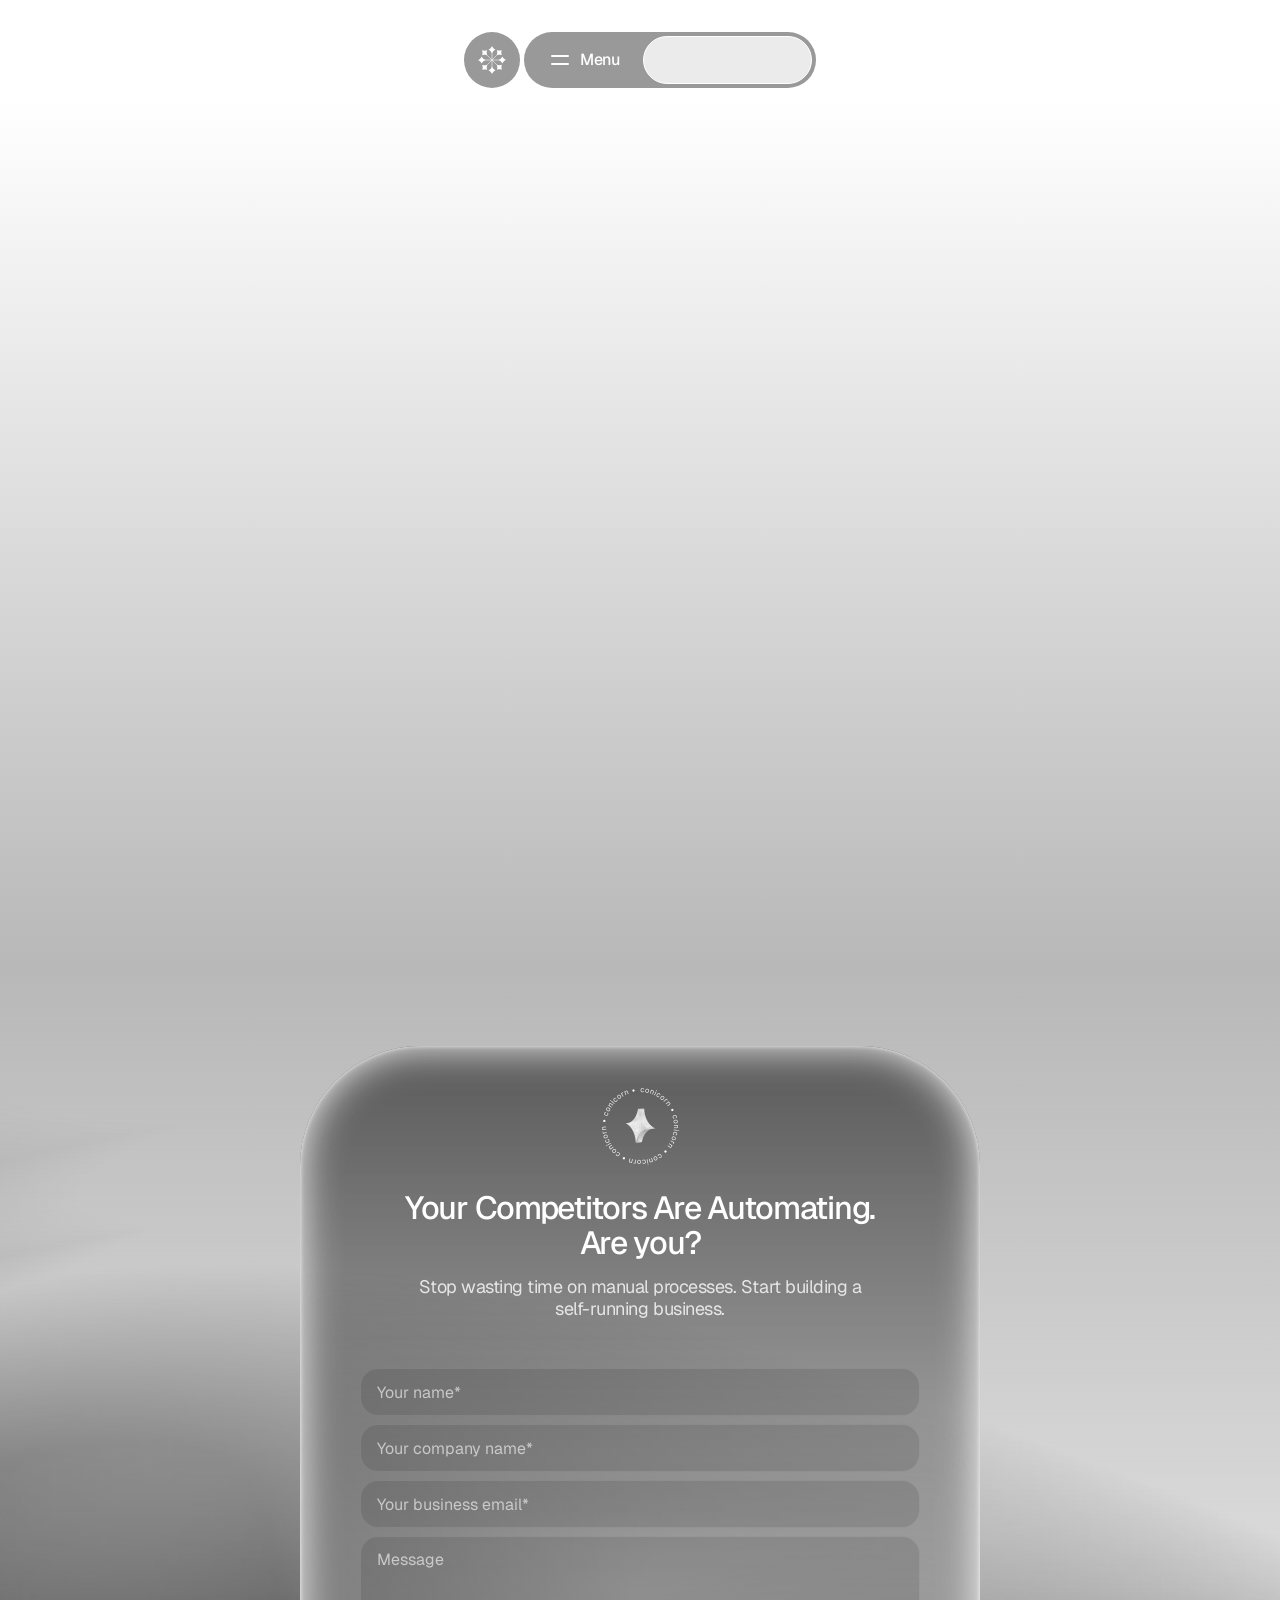
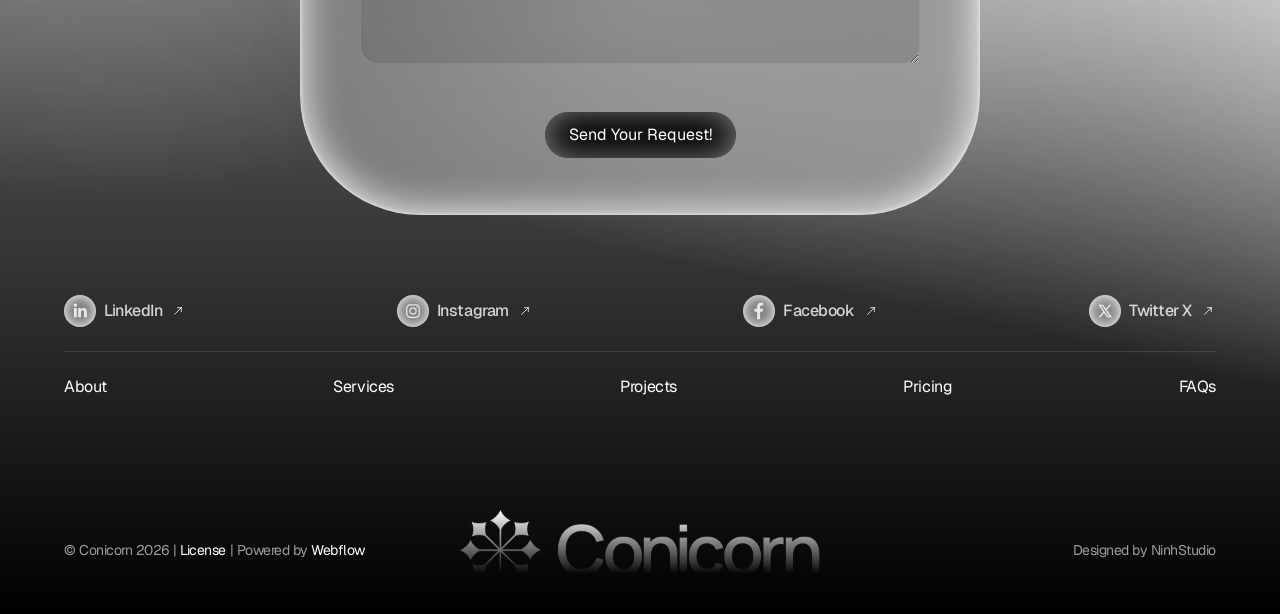
<file: changelog.html>
<!DOCTYPE html><!--  This site was created in Webflow. https://webflow.com  --><!--  Last Published: Mon May 18 2026 06:20:07 GMT+0000 (Coordinated Universal Time)  -->
<html data-wf-page="6a09d92e3952c387d55f550a" data-wf-site="6a09d92c3952c387d55f5481">
<head>
  <meta charset="utf-8">
  <title>Changelog - Conicorn - Webflow HTML website template</title>
  <meta content="Conicorns is a modern Webflow template designed for startups to build beautiful websites, manage workflows, and grow their business." name="description">
  <meta content="Changelog - Conicorn - Webflow HTML website template" property="og:title">
  <meta content="Conicorns is a modern Webflow template designed for startups to build beautiful websites, manage workflows, and grow their business." property="og:description">
  <meta content="https://cdn.prod.website-files.com/6a09d92c3952c387d55f5481/6a09d92e3952c387d55f5593_Open%20Graph.png" property="og:image">
  <meta content="Changelog - Conicorn - Webflow HTML website template" property="twitter:title">
  <meta content="Conicorns is a modern Webflow template designed for startups to build beautiful websites, manage workflows, and grow their business." property="twitter:description">
  <meta property="og:type" content="website">
  <meta content="summary_large_image" name="twitter:card">
  <meta content="width=device-width, initial-scale=1" name="viewport">
  <meta content="Webflow" name="generator">
  <link href="css/normalize.css" rel="stylesheet" type="text/css">
  <link href="css/webflow.css" rel="stylesheet" type="text/css">
  <link href="css/app-8d0b92.webflow.css" rel="stylesheet" type="text/css">
  <style>html.w-mod-js:not(.w-mod-ix3) :is(.button-text, .icon-button) {visibility: hidden !important;}</style>
  <script type="text/javascript">!function(o,c){var n=c.documentElement,t=" w-mod-";n.className+=t+"js",("ontouchstart"in o||o.DocumentTouch&&c instanceof DocumentTouch)&&(n.className+=t+"touch")}(window,document);</script>
  <link href="images/favicon.png" rel="shortcut icon" type="image/x-icon">
  <link href="images/webclip.png" rel="apple-touch-icon">
  <meta name="“robots”" content="“noindex”">
</head>
<body>
  <div class="page-wrapper">
    <div class="global-styles w-embed">
      <style>
/* Make mask on both sides */
.mask-wrapper {
  -webkit-mask-image: linear-gradient(to right, transparent 0%, black 15%, black 85%, transparent 100%);
  mask-image: linear-gradient(to right, transparent 0%, black 15%, black 85%, transparent 100%);
}
/* Make text look crisper and more legible in all browsers */
body {
  -webkit-font-smoothing: antialiased;
  -moz-osx-font-smoothing: grayscale;
  font-smoothing: antialiased;
  text-rendering: optimizeLegibility;
}
/* Focus state style for keyboard navigation for the focusable elements */
*[tabindex]:focus-visible,
  input[type="file"]:focus-visible {
   outline: 0.125rem solid #4d65ff;
   outline-offset: 0.125rem;
}
/* Set color style to inherit */
.inherit-color * {
    color: inherit;
}
/* Get rid of top margin on first element in any rich text element */
.w-richtext > :not(div):first-child, .w-richtext > div:first-child > :first-child {
  margin-top: 0 !important;
}
/* Get rid of bottom margin on last element in any rich text element */
.w-richtext>:last-child, .w-richtext ol li:last-child, .w-richtext ul li:last-child {
	margin-bottom: 0 !important;
}
/* Make sure containers never lose their center alignment */
.container-medium,.container-small, .container-large {
	margin-right: auto !important;
  margin-left: auto !important;
}
/* 
Make the following elements inherit typography styles from the parent and not have hardcoded values. 
Important: You will not be able to style for example "All Links" in Designer with this CSS applied.
Uncomment this CSS to use it in the project. Leave this message for future hand-off.
*/
/*
a,
.w-input,
.w-select,
.w-tab-link,
.w-nav-link,
.w-dropdown-btn,
.w-dropdown-toggle,
.w-dropdown-link {
  color: inherit;
  text-decoration: inherit;
  font-size: inherit;
}
*/
/* Apply "..." after 3 lines of text */
.text-style-3lines {
	display: -webkit-box;
	overflow: hidden;
	-webkit-line-clamp: 3;
	-webkit-box-orient: vertical;
}
/* Apply "..." after 2 lines of text */
.text-style-2lines {
	display: -webkit-box;
	overflow: hidden;
	-webkit-line-clamp: 2;
	-webkit-box-orient: vertical;
}
/* These classes are never overwritten */
.hide {
  display: none !important;
}
@media screen and (max-width: 991px) {
    .hide, .hide-tablet {
        display: none !important;
    }
}
  @media screen and (max-width: 767px) {
    .hide-mobile-landscape{
      display: none !important;
    }
}
  @media screen and (max-width: 479px) {
    .hide-mobile{
      display: none !important;
    }
}
.margin-0 {
  margin: 0rem !important;
}
.padding-0 {
  padding: 0rem !important;
}
.spacing-clean {
padding: 0rem !important;
margin: 0rem !important;
}
.margin-top {
  margin-right: 0rem !important;
  margin-bottom: 0rem !important;
  margin-left: 0rem !important;
}
.padding-top {
  padding-right: 0rem !important;
  padding-bottom: 0rem !important;
  padding-left: 0rem !important;
}
.margin-right {
  margin-top: 0rem !important;
  margin-bottom: 0rem !important;
  margin-left: 0rem !important;
}
.padding-right {
  padding-top: 0rem !important;
  padding-bottom: 0rem !important;
  padding-left: 0rem !important;
}
.margin-bottom {
  margin-top: 0rem !important;
  margin-right: 0rem !important;
  margin-left: 0rem !important;
}
.padding-bottom {
  padding-top: 0rem !important;
  padding-right: 0rem !important;
  padding-left: 0rem !important;
}
.margin-left {
  margin-top: 0rem !important;
  margin-right: 0rem !important;
  margin-bottom: 0rem !important;
}
.padding-left {
  padding-top: 0rem !important;
  padding-right: 0rem !important;
  padding-bottom: 0rem !important;
}
.margin-horizontal {
  margin-top: 0rem !important;
  margin-bottom: 0rem !important;
}
.padding-horizontal {
  padding-top: 0rem !important;
  padding-bottom: 0rem !important;
}
.margin-vertical {
  margin-right: 0rem !important;
  margin-left: 0rem !important;
}
.padding-vertical {
  padding-right: 0rem !important;
  padding-left: 0rem !important;
}
</style>
    </div>
    <div class="main-wrapper">
      <div class="navbar-wraper">
        <div class="navbar-bg-blur"></div>
        <div data-animation="default" data-collapse="all" data-duration="0" data-easing="ease" data-easing2="ease" role="banner" class="navbar w-nav">
          <div class="navbar-container">
            <a href="index.html" class="navbar-brand-link w-nav-brand"><img loading="lazy" src="images/logoicon.svg" alt="Logo Icon" class="navbar-brand-logo"></a>
            <div class="navbar-actions">
              <div class="nav_menu-button w-nav-button">
                <div class="nav_menu-button-layout">
                  <div class="menu-icon_component">
                    <div class="menu-icon_line-top"></div>
                    <div class="menu-icon_line-bottom"></div>
                  </div>
                  <div>Menu</div>
                </div>
              </div>
              <a data-wf--button--variant="nav-button" href="https://webflow.com/templates/html/conicorn-website-template" target="_blank" class="button w-variant-d6f4d07e-f571-00de-5ad3-41cfcf2e46d1 w-inline-block">
                <div class="button-inner w-variant-d6f4d07e-f571-00de-5ad3-41cfcf2e46d1">
                  <div class="button-contact-avt"><img loading="lazy" src="images/contact-avt.png" alt="avatar" class="button-contact-avt-img"><img loading="lazy" src="images/contact-avt-1.png" alt="avatar" class="button-contact-avt-img"></div>
                  <div class="button-text-wrap">
                    <div class="button-text w-variant-d6f4d07e-f571-00de-5ad3-41cfcf2e46d1">Get this Template</div>
                  </div>
                </div>
                <div class="button-innershadow w-variant-d6f4d07e-f571-00de-5ad3-41cfcf2e46d1"></div>
              </a>
            </div>
            <nav role="navigation" class="nav-menu w-nav-menu">
              <div class="nav-menu-link-wrap">
                <a href="#" class="nav-link w-nav-link">About</a>
                <a href="#" class="nav-link w-nav-link">Values</a>
                <a href="#" class="nav-link w-nav-link">Services</a>
                <a href="#" class="nav-link w-nav-link">Process</a>
                <a href="#" class="nav-link w-nav-link">Projects</a>
                <a href="#" class="nav-link w-nav-link">Integrations</a>
                <a href="#" class="nav-link w-nav-link">Testimonials</a>
                <a href="#" class="nav-link w-nav-link">Pricing</a>
                <a href="#" class="nav-link w-nav-link">Team</a>
                <a href="#" class="nav-link w-nav-link">FAQs</a>
              </div>
            </nav>
          </div>
        </div>
      </div>
      <section class="section utility">
        <div class="padding-global">
          <div class="container-medium">
            <div class="utility-layout">
              <div data-w-id="383e6e1a-ed2c-5004-d8a4-005f6e16d4d5" style="filter:blur(5px);opacity:0;-webkit-transform:translate3d(0, 2rem, 0) scale3d(1, 1, 1) rotateX(0) rotateY(0) rotateZ(0) skew(0, 0);-moz-transform:translate3d(0, 2rem, 0) scale3d(1, 1, 1) rotateX(0) rotateY(0) rotateZ(0) skew(0, 0);-ms-transform:translate3d(0, 2rem, 0) scale3d(1, 1, 1) rotateX(0) rotateY(0) rotateZ(0) skew(0, 0);transform:translate3d(0, 2rem, 0) scale3d(1, 1, 1) rotateX(0) rotateY(0) rotateZ(0) skew(0, 0)" class="heading-layout">
                <div class="heading-wrap">
                  <h2 class="heading-style-h2">Changelog</h2>
                </div>
              </div>
              <div data-w-id="aec74358-a3f4-e89f-a79e-58c00cbc3205" style="filter:blur(5px);opacity:0;-webkit-transform:translate3d(0, 2rem, 0) scale3d(1, 1, 1) rotateX(0) rotateY(0) rotateZ(0) skew(0, 0);-moz-transform:translate3d(0, 2rem, 0) scale3d(1, 1, 1) rotateX(0) rotateY(0) rotateZ(0) skew(0, 0);-ms-transform:translate3d(0, 2rem, 0) scale3d(1, 1, 1) rotateX(0) rotateY(0) rotateZ(0) skew(0, 0);transform:translate3d(0, 2rem, 0) scale3d(1, 1, 1) rotateX(0) rotateY(0) rotateZ(0) skew(0, 0)" class="changelog-wrap">
                <div class="changelog-version">
                  <div class="changelog-date">
                    <div class="changelog-date-dot"></div>
                    <div>15 Mar 2026</div>
                  </div>
                  <div class="changelog-version-content">
                    <div class="changelog-version-name">v2.0</div>
                    <div class="changelog-content">
                      <div class="changelog-item-title">New Features</div>
                      <ul role="list" class="changelog-list">
                        <li class="changelog-list-item">New features has been added</li>
                      </ul>
                    </div>
                    <div class="changelog-content">
                      <div class="changelog-item-title">Bug Fixes</div>
                      <ul role="list" class="changelog-list">
                        <li class="changelog-list-item">Resolved bug</li>
                      </ul>
                    </div>
                  </div>
                </div>
                <div class="changelog-version">
                  <div class="changelog-date">
                    <div class="changelog-date-dot"></div>
                    <div>15 Mar 2026</div>
                  </div>
                  <div class="changelog-version-content">
                    <div class="changelog-version-name">v1.0</div>
                    <div class="changelog-item-title">Conicorn has been released. <br>New features are coming soon as soon as possible.</div>
                  </div>
                </div>
              </div>
            </div>
          </div>
        </div>
      </section>
      <footer class="footer">
        <div class="footer-main">
          <div class="padding-global">
            <div class="container-base">
              <div class="footer-top">
                <div id="CTA-Form" data-w-id="7950d139-b437-4d31-266e-1905f1952b37" class="cta-form-card">
                  <div class="cta-form-card-top"><img loading="lazy" src="images/curve-text.png" alt="" class="circle-text">
                    <div class="cta-form-card-heading-wrap">
                      <h2 class="cta-form-card-heading">Your Competitors Are Automating. <br>Are you?</h2>
                      <p class="subheading-text on-cta-card">Stop wasting time on manual processes. Start building a self-running business.</p>
                    </div>
                  </div>
                  <div class="cta-form w-form">
                    <form id="email-form" name="email-form" data-name="Email Form" method="get" class="form_form" data-wf-page-id="6a09d92e3952c387d55f550a" data-wf-element-id="7950d139-b437-4d31-266e-1905f1952b42"><input class="form_input w-input" maxlength="256" name="Name" data-name="Name" placeholder="Your name*" type="text" id="Name" required=""><input class="form_input w-input" maxlength="256" name="Company" data-name="Company" placeholder="Your company name*" type="text" id="Company" required=""><input class="form_input w-input" maxlength="256" name="Email" data-name="Email" placeholder="Your business email*" type="email" id="Email" required=""><textarea id="Share-project-details" name="Share-project-details" maxlength="5000" data-name="Share project details*" placeholder="Message" required="" class="form_input is-text-area w-input"></textarea>
                      <div class="form-button"><input type="submit" data-wait="Please wait..." class="submit-button w-button" value="Send Your Request!"></div>
                    </form>
                    <div class="form-success-message w-form-done">
                      <div class="form-success-message-inner">
                        <div class="form-success-message-title">Thank you! </div>
                        <div class="subheading-text on-cta-card">Your submission has been received!</div>
                      </div>
                    </div>
                    <div class="form-error-message w-form-fail">
                      <div>Oops! Something went wrong while submitting the form.</div>
                    </div>
                  </div>
                </div>
              </div>
              <div class="footer-bottom">
                <div class="footer-link-wrap">
                  <div class="footer-link-list">
                    <a href="https://www.linkedin.com" target="_blank" class="footer-social-link w-inline-block">
                      <div class="footer-social-icon">
                        <div class="footer-social-icon-icon w-embed"><svg xmlns="http://www.w3.org/2000/svg" width="100%" height="100%" viewbox="0 0 20 20" fill="none" preserveaspectratio="xMidYMid meet" aria-hidden="true" role="img">
                            <path d="M5.40161 2.5C4.48974 2.5 3.75 3.23852 3.75 4.15039C3.75 5.06227 4.48914 5.81787 5.40039 5.81787C6.31164 5.81787 7.052 5.06227 7.052 4.15039C7.052 3.23914 6.31349 2.5 5.40161 2.5ZM13.4595 6.875C12.0726 6.875 11.2791 7.60028 10.8984 8.32153H10.8582V7.06909H8.125V16.25H10.9729V11.7053C10.9729 10.5078 11.0633 9.35059 12.5452 9.35059C14.0058 9.35059 14.0271 10.716 14.0271 11.781V16.25H16.8713H16.875V11.2073C16.875 8.73978 16.3445 6.875 13.4595 6.875ZM3.97705 7.06909V16.25H6.82739V7.06909H3.97705Z" fill="currentColor"></path>
                          </svg></div>
                      </div>
                      <div>LinkedIn</div>
                      <div class="footer-social-icon-link w-embed"><svg xmlns="http://www.w3.org/2000/svg" width="100%" height="100%" viewbox="0 0 16 16" fill="none" preserveaspectratio="xMidYMid meet" aria-hidden="true" role="img">
                          <path d="M4.69922 11.2998L11.2989 4.70014" stroke="currentColor" stroke-linecap="round" stroke-linejoin="round"></path>
                          <path d="M11.2992 8.47156V4.70032" stroke="currentColor" stroke-linecap="round" stroke-linejoin="round"></path>
                          <path d="M7.52832 4.7002H11.2996" stroke="currentColor" stroke-linecap="round" stroke-linejoin="round"></path>
                        </svg></div>
                    </a>
                    <a href="https://www.instagram.com/" target="_blank" class="footer-social-link w-inline-block">
                      <div class="footer-social-icon">
                        <div class="footer-social-icon-icon w-embed"><svg xmlns="http://www.w3.org/2000/svg" width="100%" height="100%" viewbox="0 0 20 20" fill="none" preserveaspectratio="xMidYMid meet" aria-hidden="true" role="img">
                            <path d="M7.16797 3.125C4.94873 3.125 3.125 4.94629 3.125 7.16797V12.832C3.125 15.0513 4.94629 16.875 7.16797 16.875H12.832C15.0513 16.875 16.875 15.0537 16.875 12.832V7.16797C16.875 4.94873 15.0537 3.125 12.832 3.125H7.16797ZM7.16797 4.375H12.832C14.3774 4.375 15.625 5.62256 15.625 7.16797V12.832C15.625 14.3774 14.3774 15.625 12.832 15.625H7.16797C5.62256 15.625 4.375 14.3774 4.375 12.832V7.16797C4.375 5.62256 5.62256 4.375 7.16797 4.375ZM13.6914 5.74219C13.3765 5.74219 13.125 5.99365 13.125 6.30859C13.125 6.62353 13.3765 6.875 13.6914 6.875C14.0063 6.875 14.2578 6.62353 14.2578 6.30859C14.2578 5.99365 14.0063 5.74219 13.6914 5.74219ZM10 6.25C7.93701 6.25 6.25 7.93701 6.25 10C6.25 12.063 7.93701 13.75 10 13.75C12.063 13.75 13.75 12.063 13.75 10C13.75 7.93701 12.063 6.25 10 6.25ZM10 7.5C11.3892 7.5 12.5 8.61084 12.5 10C12.5 11.3892 11.3892 12.5 10 12.5C8.61084 12.5 7.5 11.3892 7.5 10C7.5 8.61084 8.61084 7.5 10 7.5Z" fill="currentColor"></path>
                          </svg></div>
                      </div>
                      <div>Instagram</div>
                      <div class="footer-social-icon-link w-embed"><svg xmlns="http://www.w3.org/2000/svg" width="100%" height="100%" viewbox="0 0 16 16" fill="none" preserveaspectratio="xMidYMid meet" aria-hidden="true" role="img">
                          <path d="M4.69922 11.2998L11.2989 4.70014" stroke="currentColor" stroke-linecap="round" stroke-linejoin="round"></path>
                          <path d="M11.2992 8.47156V4.70032" stroke="currentColor" stroke-linecap="round" stroke-linejoin="round"></path>
                          <path d="M7.52832 4.7002H11.2996" stroke="currentColor" stroke-linecap="round" stroke-linejoin="round"></path>
                        </svg></div>
                    </a>
                    <a href="https://www.facebook.com/" target="_blank" class="footer-social-link w-inline-block">
                      <div class="footer-social-icon">
                        <div class="footer-social-icon-icon w-embed"><svg xmlns="http://www.w3.org/2000/svg" width="100%" height="100%" viewbox="0 0 20 20" fill="none" preserveaspectratio="xMidYMid meet" aria-hidden="true" role="img">
                            <path d="M12.6 4.43368H14.1666V1.78368C13.4081 1.70481 12.6459 1.66586 11.8833 1.66702C9.61663 1.66702 8.06663 3.05035 8.06663 5.58368V7.76702H5.5083V10.7337H8.06663V18.3337H11.1333V10.7337H13.6833L14.0666 7.76702H11.1333V5.87535C11.1333 5.00035 11.3666 4.43368 12.6 4.43368Z" fill="currentColor"></path>
                          </svg></div>
                      </div>
                      <div>Facebook</div>
                      <div class="footer-social-icon-link w-embed"><svg xmlns="http://www.w3.org/2000/svg" width="100%" height="100%" viewbox="0 0 16 16" fill="none" preserveaspectratio="xMidYMid meet" aria-hidden="true" role="img">
                          <path d="M4.69922 11.2998L11.2989 4.70014" stroke="currentColor" stroke-linecap="round" stroke-linejoin="round"></path>
                          <path d="M11.2992 8.47156V4.70032" stroke="currentColor" stroke-linecap="round" stroke-linejoin="round"></path>
                          <path d="M7.52832 4.7002H11.2996" stroke="currentColor" stroke-linecap="round" stroke-linejoin="round"></path>
                        </svg></div>
                    </a>
                    <a href="https://www.x.com" target="_blank" class="footer-social-link w-inline-block">
                      <div class="footer-social-icon">
                        <div class="footer-social-icon-icon w-embed"><svg xmlns="http://www.w3.org/2000/svg" width="100%" height="100%" viewbox="0 0 20 20" fill="none" preserveaspectratio="xMidYMid meet" aria-hidden="true" role="img">
                            <path d="M3.22449 3.6543L8.22687 10.8033L3.48748 16.3441H5.34909L9.05991 11.9943L12.1029 16.3441H16.9745L11.7422 8.85358L16.1772 3.6543H14.3446L10.9119 7.66391L8.1112 3.6543H3.22449ZM5.93153 5.06427H7.37592L14.2688 14.9341H12.8368L5.93153 5.06427Z" fill="currentColor"></path>
                          </svg></div>
                      </div>
                      <div>Twitter X</div>
                      <div class="footer-social-icon-link w-embed"><svg xmlns="http://www.w3.org/2000/svg" width="100%" height="100%" viewbox="0 0 16 16" fill="none" preserveaspectratio="xMidYMid meet" aria-hidden="true" role="img">
                          <path d="M4.69922 11.2998L11.2989 4.70014" stroke="currentColor" stroke-linecap="round" stroke-linejoin="round"></path>
                          <path d="M11.2992 8.47156V4.70032" stroke="currentColor" stroke-linecap="round" stroke-linejoin="round"></path>
                          <path d="M7.52832 4.7002H11.2996" stroke="currentColor" stroke-linecap="round" stroke-linejoin="round"></path>
                        </svg></div>
                    </a>
                  </div>
                  <div class="footer-link-list bottom">
                    <a href="#" class="footer-link">About</a>
                    <a href="#" class="footer-link">Services</a>
                    <a href="#" class="footer-link">Projects</a>
                    <a href="#" class="footer-link">Pricing</a>
                    <a href="#" class="footer-link">FAQs</a>
                  </div>
                </div>
                <div class="footer-bottom-row"><img sizes="100vw" srcset="images/logofooter-p-500.png 500w, images/logofooter.png 535w" alt="" src="images/logofooter.png" loading="lazy" class="footer-bottom-logo">
                  <div class="footer-bottom-row-inner">
                    <div class="footer-bottom-row-text">© Conicorn 2026 | <a href="license.html" class="footer-link">License </a>| Powered by <a href="https://webflow.com" target="_blank" class="footer-link">Webflow</a>
                    </div>
                    <div class="footer-bottom-row-text">
                      <div class="footer-bottom-row-text">Designed by NinhStudio</div>
                    </div>
                  </div>
                </div>
              </div>
            </div>
          </div>
        </div>
        <div data-poster-url="https://cdn.prod.website-files.com/69abbb96278770785e4b2dc1%2F69b0d1d271397d4fd4227e2d_Footer%20Video_poster.0000000.jpg" data-video-urls="videos/Footer-Video_mp4.mp4,videos/Footer-Video_webm.webm" data-autoplay="true" data-loop="true" data-wf-ignore="true" class="footer-bg-video w-background-video w-background-video-atom"><video id="7950d139-b437-4d31-266e-1905f1952b53-video" autoplay="" loop="" style="background-image:url(&quot;https://cdn.prod.website-files.com/69abbb96278770785e4b2dc1%2F69b0d1d271397d4fd4227e2d_Footer%20Video_poster.0000000.jpg&quot;)" muted="" playsinline="" data-wf-ignore="true" data-object-fit="cover">
            <source src="videos/Footer-Video_mp4.mp4" data-wf-ignore="true">
            <source src="videos/Footer-Video_webm.webm" data-wf-ignore="true">
          </video></div>
      </footer>
    </div>
  </div>
  <script src="https://d3e54v103j8qbb.cloudfront.net/js/jquery-3.5.1.min.dc5e7f18c8.js?site=6a09d92c3952c387d55f5481" type="text/javascript" integrity="sha256-9/aliU8dGd2tb6OSsuzixeV4y/faTqgFtohetphbbj0=" crossorigin="anonymous"></script>
  <script src="js/webflow.js" type="text/javascript"></script>
  <script src="https://cdn.prod.website-files.com/gsap/3.15.0/gsap.min.js" type="text/javascript"></script>
  <script src="https://cdn.prod.website-files.com/gsap/3.15.0/SplitText.min.js" type="text/javascript"></script>
</body>
</html>
</file>
<file: css/webflow.css>
@font-face {
  font-family: 'webflow-icons';
  src: url("[data-uri]") format('truetype');
  font-weight: normal;
  font-style: normal;
}
[class^="w-icon-"],
[class*=" w-icon-"] {
  /* use !important to prevent issues with browser extensions that change fonts */
  font-family: 'webflow-icons' !important;
  speak: none;
  font-style: normal;
  font-weight: normal;
  font-variant: normal;
  text-transform: none;
  line-height: 1;
  /* Better Font Rendering =========== */
  -webkit-font-smoothing: antialiased;
  -moz-osx-font-smoothing: grayscale;
}
.w-icon-slider-right:before {
  content: "\e600";
}
.w-icon-slider-left:before {
  content: "\e601";
}
.w-icon-nav-menu:before {
  content: "\e602";
}
.w-icon-arrow-down:before,
.w-icon-dropdown-toggle:before {
  content: "\e603";
}
.w-icon-file-upload-remove:before {
  content: "\e900";
}
.w-icon-file-upload-icon:before {
  content: "\e903";
}
* {
  -webkit-box-sizing: border-box;
  -moz-box-sizing: border-box;
  box-sizing: border-box;
}
html {
  height: 100%;
}
body {
  margin: 0;
  min-height: 100%;
  background-color: #fff;
  font-family: Arial, sans-serif;
  font-size: 14px;
  line-height: 20px;
  color: #333;
}
img {
  max-width: 100%;
  vertical-align: middle;
  display: inline-block;
}
html.w-mod-touch * {
  background-attachment: scroll !important;
}
.w-block {
  display: block;
}
.w-inline-block {
  max-width: 100%;
  display: inline-block;
}
.w-clearfix:before,
.w-clearfix:after {
  content: " ";
  display: table;
  grid-column-start: 1;
  grid-row-start: 1;
  grid-column-end: 2;
  grid-row-end: 2;
}
.w-clearfix:after {
  clear: both;
}
.w-hidden {
  display: none;
}
.w-button {
  display: inline-block;
  padding: 9px 15px;
  background-color: #3898EC;
  color: white;
  border: 0;
  line-height: inherit;
  text-decoration: none;
  cursor: pointer;
  border-radius: 0;
}
input.w-button {
  -webkit-appearance: button;
}
html[data-w-dynpage] [data-w-cloak] {
  color: transparent !important;
}
.w-code-block {
  margin: unset;
}
pre.w-code-block code {
  all: inherit;
}
pre.w-code-block code > span {
  display: block !important;
}
.w-optimization {
  display: contents;
}
.w-webflow-badge,
.w-webflow-badge > img {
  box-sizing: unset;
  width: unset;
  height: unset;
  max-height: unset;
  max-width: unset;
  min-height: unset;
  min-width: unset;
  margin: unset;
  padding: unset;
  float: unset;
  clear: unset;
  border: unset;
  border-radius: unset;
  background: unset;
  background-image: unset;
  background-position: unset;
  background-size: unset;
  background-repeat: unset;
  background-origin: unset;
  background-clip: unset;
  background-attachment: unset;
  background-color: unset;
  box-shadow: unset;
  transform: unset;
  transition: unset;
  direction: unset;
  font-family: unset;
  font-weight: unset;
  color: unset;
  font-size: unset;
  line-height: unset;
  font-style: unset;
  font-variant: unset;
  text-align: unset;
  letter-spacing: unset;
  text-decoration: unset;
  text-indent: unset;
  text-transform: unset;
  list-style-type: unset;
  text-shadow: unset;
  vertical-align: unset;
  cursor: unset;
  white-space: unset;
  word-break: unset;
  word-spacing: unset;
  word-wrap: unset;
}
.w-webflow-badge {
  position: fixed !important;
  display: inline-block !important;
  visibility: visible !important;
  opacity: 1 !important;
  z-index: 2147483647 !important;
  top: auto !important;
  right: 12px !important;
  bottom: 12px !important;
  left: auto !important;
  color: #aaadb0 !important;
  background-color: #fff !important;
  border-radius: 3px !important;
  padding: 6px !important;
  font-size: 12px !important;
  line-height: 14px !important;
  text-decoration: none !important;
  transform: none !important;
  margin: 0 !important;
  width: auto !important;
  height: auto !important;
  overflow: unset !important;
  white-space: nowrap;
  box-shadow: 0 0 0 1px rgba(0, 0, 0, 0.1), 0px 1px 3px rgba(0, 0, 0, 0.1);
  cursor: pointer;
}
.w-webflow-badge > img {
  position: unset;
  display: inline-block !important;
  visibility: unset !important;
  opacity: 1 !important;
  vertical-align: middle !important;
}
h1,
h2,
h3,
h4,
h5,
h6 {
  font-weight: bold;
  margin-bottom: 10px;
}
h1 {
  font-size: 38px;
  line-height: 44px;
  margin-top: 20px;
}
h2 {
  font-size: 32px;
  line-height: 36px;
  margin-top: 20px;
}
h3 {
  font-size: 24px;
  line-height: 30px;
  margin-top: 20px;
}
h4 {
  font-size: 18px;
  line-height: 24px;
  margin-top: 10px;
}
h5 {
  font-size: 14px;
  line-height: 20px;
  margin-top: 10px;
}
h6 {
  font-size: 12px;
  line-height: 18px;
  margin-top: 10px;
}
p {
  margin-top: 0;
  margin-bottom: 10px;
}
blockquote {
  margin: 0 0 10px 0;
  padding: 10px 20px;
  border-left: 5px solid #E2E2E2;
  font-size: 18px;
  line-height: 22px;
}
figure {
  margin: 0;
  margin-bottom: 10px;
}
figcaption {
  margin-top: 5px;
  text-align: center;
}
ul,
ol {
  margin-top: 0px;
  margin-bottom: 10px;
  padding-left: 40px;
}
.w-list-unstyled {
  padding-left: 0;
  list-style: none;
}
.w-embed:before,
.w-embed:after {
  content: " ";
  display: table;
  grid-column-start: 1;
  grid-row-start: 1;
  grid-column-end: 2;
  grid-row-end: 2;
}
.w-embed:after {
  clear: both;
}
.w-video {
  width: 100%;
  position: relative;
  padding: 0;
}
.w-video iframe,
.w-video object,
.w-video embed {
  position: absolute;
  top: 0;
  left: 0;
  width: 100%;
  height: 100%;
  border: none;
}
fieldset {
  padding: 0;
  margin: 0;
  border: 0;
}
button,
[type='button'],
[type='reset'] {
  border: 0;
  cursor: pointer;
  -webkit-appearance: button;
}
.w-form {
  margin: 0 0 15px;
}
.w-form-done {
  display: none;
  padding: 20px;
  text-align: center;
  background-color: #dddddd;
}
.w-form-fail {
  display: none;
  margin-top: 10px;
  padding: 10px;
  background-color: #ffdede;
}
label {
  display: block;
  margin-bottom: 5px;
  font-weight: bold;
}
.w-input,
.w-select {
  display: block;
  width: 100%;
  height: 38px;
  padding: 8px 12px;
  margin-bottom: 10px;
  font-size: 14px;
  line-height: 1.42857143;
  color: #333333;
  vertical-align: middle;
  background-color: #ffffff;
  border: 1px solid #cccccc;
}
.w-input::placeholder,
.w-select::placeholder {
  color: #999;
}
.w-input:focus,
.w-select:focus {
  border-color: #3898EC;
  outline: 0;
}
.w-input[disabled],
.w-select[disabled],
.w-input[readonly],
.w-select[readonly],
fieldset[disabled] .w-input,
fieldset[disabled] .w-select {
  cursor: not-allowed;
}
.w-input[disabled]:not(.w-input-disabled),
.w-select[disabled]:not(.w-input-disabled),
.w-input[readonly],
.w-select[readonly],
fieldset[disabled]:not(.w-input-disabled) .w-input,
fieldset[disabled]:not(.w-input-disabled) .w-select {
  background-color: #eeeeee;
}
textarea.w-input,
textarea.w-select {
  height: auto;
}
.w-select {
  background-color: #f3f3f3;
}
.w-select[multiple] {
  height: auto;
}
.w-form-label {
  display: inline-block;
  cursor: pointer;
  font-weight: normal;
  margin-bottom: 0px;
}
.w-radio {
  display: block;
  margin-bottom: 5px;
  padding-left: 20px;
}
.w-radio:before,
.w-radio:after {
  content: " ";
  display: table;
  grid-column-start: 1;
  grid-row-start: 1;
  grid-column-end: 2;
  grid-row-end: 2;
}
.w-radio:after {
  clear: both;
}
.w-radio-input {
  margin: 4px 0 0;
  line-height: normal;
  float: left;
  margin-left: -20px;
}
.w-radio-input {
  margin-top: 3px;
}
.w-file-upload {
  display: block;
  margin-bottom: 10px;
}
.w-file-upload-input {
  width: 0.1px;
  height: 0.1px;
  opacity: 0;
  overflow: hidden;
  position: absolute;
  z-index: -100;
}
.w-file-upload-default,
.w-file-upload-uploading,
.w-file-upload-success {
  display: inline-block;
  color: #333333;
}
.w-file-upload-error {
  display: block;
  margin-top: 10px;
}
.w-file-upload-default.w-hidden,
.w-file-upload-uploading.w-hidden,
.w-file-upload-error.w-hidden,
.w-file-upload-success.w-hidden {
  display: none;
}
.w-file-upload-uploading-btn {
  display: flex;
  font-size: 14px;
  font-weight: normal;
  cursor: pointer;
  margin: 0;
  padding: 8px 12px;
  border: 1px solid #cccccc;
  background-color: #fafafa;
}
.w-file-upload-file {
  display: flex;
  flex-grow: 1;
  justify-content: space-between;
  margin: 0;
  padding: 8px 9px 8px 11px;
  border: 1px solid #cccccc;
  background-color: #fafafa;
}
.w-file-upload-file-name {
  font-size: 14px;
  font-weight: normal;
  display: block;
}
.w-file-remove-link {
  margin-top: 3px;
  margin-left: 10px;
  width: auto;
  height: auto;
  padding: 3px;
  display: block;
  cursor: pointer;
}
.w-icon-file-upload-remove {
  margin: auto;
  font-size: 10px;
}
.w-file-upload-error-msg {
  display: inline-block;
  color: #ea384c;
  padding: 2px 0;
}
.w-file-upload-info {
  display: inline-block;
  line-height: 38px;
  padding: 0 12px;
}
.w-file-upload-label {
  display: inline-block;
  font-size: 14px;
  font-weight: normal;
  cursor: pointer;
  margin: 0;
  padding: 8px 12px;
  border: 1px solid #cccccc;
  background-color: #fafafa;
}
.w-icon-file-upload-icon,
.w-icon-file-upload-uploading {
  display: inline-block;
  margin-right: 8px;
  width: 20px;
}
.w-icon-file-upload-uploading {
  height: 20px;
}
.w-container {
  margin-left: auto;
  margin-right: auto;
  max-width: 940px;
}
.w-container:before,
.w-container:after {
  content: " ";
  display: table;
  grid-column-start: 1;
  grid-row-start: 1;
  grid-column-end: 2;
  grid-row-end: 2;
}
.w-container:after {
  clear: both;
}
.w-container .w-row {
  margin-left: -10px;
  margin-right: -10px;
}
.w-row:before,
.w-row:after {
  content: " ";
  display: table;
  grid-column-start: 1;
  grid-row-start: 1;
  grid-column-end: 2;
  grid-row-end: 2;
}
.w-row:after {
  clear: both;
}
.w-row .w-row {
  margin-left: 0;
  margin-right: 0;
}
.w-col {
  position: relative;
  float: left;
  width: 100%;
  min-height: 1px;
  padding-left: 10px;
  padding-right: 10px;
}
.w-col .w-col {
  padding-left: 0;
  padding-right: 0;
}
.w-col-1 {
  width: 8.33333333%;
}
.w-col-2 {
  width: 16.66666667%;
}
.w-col-3 {
  width: 25%;
}
.w-col-4 {
  width: 33.33333333%;
}
.w-col-5 {
  width: 41.66666667%;
}
.w-col-6 {
  width: 50%;
}
.w-col-7 {
  width: 58.33333333%;
}
.w-col-8 {
  width: 66.66666667%;
}
.w-col-9 {
  width: 75%;
}
.w-col-10 {
  width: 83.33333333%;
}
.w-col-11 {
  width: 91.66666667%;
}
.w-col-12 {
  width: 100%;
}
.w-hidden-main {
  display: none !important;
}
@media screen and (max-width: 991px) {
  .w-container {
    max-width: 728px;
  }
  .w-hidden-main {
    display: inherit !important;
  }
  .w-hidden-medium {
    display: none !important;
  }
  .w-col-medium-1 {
    width: 8.33333333%;
  }
  .w-col-medium-2 {
    width: 16.66666667%;
  }
  .w-col-medium-3 {
    width: 25%;
  }
  .w-col-medium-4 {
    width: 33.33333333%;
  }
  .w-col-medium-5 {
    width: 41.66666667%;
  }
  .w-col-medium-6 {
    width: 50%;
  }
  .w-col-medium-7 {
    width: 58.33333333%;
  }
  .w-col-medium-8 {
    width: 66.66666667%;
  }
  .w-col-medium-9 {
    width: 75%;
  }
  .w-col-medium-10 {
    width: 83.33333333%;
  }
  .w-col-medium-11 {
    width: 91.66666667%;
  }
  .w-col-medium-12 {
    width: 100%;
  }
  .w-col-stack {
    width: 100%;
    left: auto;
    right: auto;
  }
}
@media screen and (max-width: 767px) {
  .w-hidden-main {
    display: inherit !important;
  }
  .w-hidden-medium {
    display: inherit !important;
  }
  .w-hidden-small {
    display: none !important;
  }
  .w-row,
  .w-container .w-row {
    margin-left: 0;
    margin-right: 0;
  }
  .w-col {
    width: 100%;
    left: auto;
    right: auto;
  }
  .w-col-small-1 {
    width: 8.33333333%;
  }
  .w-col-small-2 {
    width: 16.66666667%;
  }
  .w-col-small-3 {
    width: 25%;
  }
  .w-col-small-4 {
    width: 33.33333333%;
  }
  .w-col-small-5 {
    width: 41.66666667%;
  }
  .w-col-small-6 {
    width: 50%;
  }
  .w-col-small-7 {
    width: 58.33333333%;
  }
  .w-col-small-8 {
    width: 66.66666667%;
  }
  .w-col-small-9 {
    width: 75%;
  }
  .w-col-small-10 {
    width: 83.33333333%;
  }
  .w-col-small-11 {
    width: 91.66666667%;
  }
  .w-col-small-12 {
    width: 100%;
  }
}
@media screen and (max-width: 479px) {
  .w-container {
    max-width: none;
  }
  .w-hidden-main {
    display: inherit !important;
  }
  .w-hidden-medium {
    display: inherit !important;
  }
  .w-hidden-small {
    display: inherit !important;
  }
  .w-hidden-tiny {
    display: none !important;
  }
  .w-col {
    width: 100%;
  }
  .w-col-tiny-1 {
    width: 8.33333333%;
  }
  .w-col-tiny-2 {
    width: 16.66666667%;
  }
  .w-col-tiny-3 {
    width: 25%;
  }
  .w-col-tiny-4 {
    width: 33.33333333%;
  }
  .w-col-tiny-5 {
    width: 41.66666667%;
  }
  .w-col-tiny-6 {
    width: 50%;
  }
  .w-col-tiny-7 {
    width: 58.33333333%;
  }
  .w-col-tiny-8 {
    width: 66.66666667%;
  }
  .w-col-tiny-9 {
    width: 75%;
  }
  .w-col-tiny-10 {
    width: 83.33333333%;
  }
  .w-col-tiny-11 {
    width: 91.66666667%;
  }
  .w-col-tiny-12 {
    width: 100%;
  }
}
.w-widget {
  position: relative;
}
.w-widget-map {
  width: 100%;
  height: 400px;
}
.w-widget-map label {
  width: auto;
  display: inline;
}
.w-widget-map img {
  max-width: inherit;
}
.w-widget-map .gm-style-iw {
  text-align: center;
}
.w-widget-map .gm-style-iw > button {
  display: none !important;
}
.w-widget-twitter {
  overflow: hidden;
}
.w-widget-twitter-count-shim {
  display: inline-block;
  vertical-align: top;
  position: relative;
  width: 28px;
  height: 20px;
  text-align: center;
  background: white;
  border: #758696 solid 1px;
  border-radius: 3px;
}
.w-widget-twitter-count-shim * {
  pointer-events: none;
  user-select: none;
}
.w-widget-twitter-count-shim .w-widget-twitter-count-inner {
  position: relative;
  font-size: 15px;
  line-height: 12px;
  text-align: center;
  color: #999;
  font-family: serif;
}
.w-widget-twitter-count-shim .w-widget-twitter-count-clear {
  position: relative;
  display: block;
}
.w-widget-twitter-count-shim.w--large {
  width: 36px;
  height: 28px;
}
.w-widget-twitter-count-shim.w--large .w-widget-twitter-count-inner {
  font-size: 18px;
  line-height: 18px;
}
.w-widget-twitter-count-shim:not(.w--vertical) {
  margin-left: 5px;
  margin-right: 8px;
}
.w-widget-twitter-count-shim:not(.w--vertical).w--large {
  margin-left: 6px;
}
.w-widget-twitter-count-shim:not(.w--vertical):before,
.w-widget-twitter-count-shim:not(.w--vertical):after {
  top: 50%;
  left: 0;
  border: solid transparent;
  content: ' ';
  height: 0;
  width: 0;
  position: absolute;
  pointer-events: none;
}
.w-widget-twitter-count-shim:not(.w--vertical):before {
  border-color: rgba(117, 134, 150, 0);
  border-right-color: #5d6c7b;
  border-width: 4px;
  margin-left: -9px;
  margin-top: -4px;
}
.w-widget-twitter-count-shim:not(.w--vertical).w--large:before {
  border-width: 5px;
  margin-left: -10px;
  margin-top: -5px;
}
.w-widget-twitter-count-shim:not(.w--vertical):after {
  border-color: rgba(255, 255, 255, 0);
  border-right-color: white;
  border-width: 4px;
  margin-left: -8px;
  margin-top: -4px;
}
.w-widget-twitter-count-shim:not(.w--vertical).w--large:after {
  border-width: 5px;
  margin-left: -9px;
  margin-top: -5px;
}
.w-widget-twitter-count-shim.w--vertical {
  width: 61px;
  height: 33px;
  margin-bottom: 8px;
}
.w-widget-twitter-count-shim.w--vertical:before,
.w-widget-twitter-count-shim.w--vertical:after {
  top: 100%;
  left: 50%;
  border: solid transparent;
  content: ' ';
  height: 0;
  width: 0;
  position: absolute;
  pointer-events: none;
}
.w-widget-twitter-count-shim.w--vertical:before {
  border-color: rgba(117, 134, 150, 0);
  border-top-color: #5d6c7b;
  border-width: 5px;
  margin-left: -5px;
}
.w-widget-twitter-count-shim.w--vertical:after {
  border-color: rgba(255, 255, 255, 0);
  border-top-color: white;
  border-width: 4px;
  margin-left: -4px;
}
.w-widget-twitter-count-shim.w--vertical .w-widget-twitter-count-inner {
  font-size: 18px;
  line-height: 22px;
}
.w-widget-twitter-count-shim.w--vertical.w--large {
  width: 76px;
}
.w-background-video {
  position: relative;
  overflow: hidden;
  height: 500px;
  color: white;
}
.w-background-video > video {
  background-size: cover;
  background-position: 50% 50%;
  position: absolute;
  margin: auto;
  width: 100%;
  height: 100%;
  right: -100%;
  bottom: -100%;
  top: -100%;
  left: -100%;
  object-fit: cover;
  z-index: -100;
}
.w-background-video > video::-webkit-media-controls-start-playback-button {
  display: none !important;
  -webkit-appearance: none;
}
.w-background-video--control {
  position: absolute;
  bottom: 1em;
  right: 1em;
  background-color: transparent;
  padding: 0;
}
.w-background-video--control > [hidden] {
  display: none !important;
}
.w-slider {
  position: relative;
  height: 300px;
  text-align: center;
  background: #dddddd;
  clear: both;
  -webkit-tap-highlight-color: rgba(0, 0, 0, 0);
  tap-highlight-color: rgba(0, 0, 0, 0);
}
.w-slider-mask {
  position: relative;
  display: block;
  overflow: hidden;
  z-index: 1;
  left: 0;
  right: 0;
  height: 100%;
  white-space: nowrap;
}
.w-slide {
  position: relative;
  display: inline-block;
  vertical-align: top;
  width: 100%;
  height: 100%;
  white-space: normal;
  text-align: left;
}
.w-slider-nav {
  position: absolute;
  z-index: 2;
  top: auto;
  right: 0;
  bottom: 0;
  left: 0;
  margin: auto;
  padding-top: 10px;
  height: 40px;
  text-align: center;
  -webkit-tap-highlight-color: rgba(0, 0, 0, 0);
  tap-highlight-color: rgba(0, 0, 0, 0);
}
.w-slider-nav.w-round > div {
  border-radius: 100%;
}
.w-slider-nav.w-num > div {
  width: auto;
  height: auto;
  padding: 0.2em 0.5em;
  font-size: inherit;
  line-height: inherit;
}
.w-slider-nav.w-shadow > div {
  box-shadow: 0 0 3px rgba(51, 51, 51, 0.4);
}
.w-slider-nav-invert {
  color: #fff;
}
.w-slider-nav-invert > div {
  background-color: rgba(34, 34, 34, 0.4);
}
.w-slider-nav-invert > div.w-active {
  background-color: #222;
}
.w-slider-dot {
  position: relative;
  display: inline-block;
  width: 1em;
  height: 1em;
  background-color: rgba(255, 255, 255, 0.4);
  cursor: pointer;
  margin: 0 3px 0.5em;
  transition: background-color 100ms, color 100ms;
}
.w-slider-dot.w-active {
  background-color: #fff;
}
.w-slider-dot:focus {
  outline: none;
  box-shadow: 0px 0px 0px 2px #fff;
}
.w-slider-dot:focus.w-active {
  box-shadow: none;
}
.w-slider-arrow-left,
.w-slider-arrow-right {
  position: absolute;
  width: 80px;
  top: 0;
  right: 0;
  bottom: 0;
  left: 0;
  margin: auto;
  cursor: pointer;
  overflow: hidden;
  color: white;
  font-size: 40px;
  -webkit-tap-highlight-color: rgba(0, 0, 0, 0);
  tap-highlight-color: rgba(0, 0, 0, 0);
  user-select: none;
}
.w-slider-arrow-left [class^='w-icon-'],
.w-slider-arrow-right [class^='w-icon-'],
.w-slider-arrow-left [class*=' w-icon-'],
.w-slider-arrow-right [class*=' w-icon-'] {
  position: absolute;
}
.w-slider-arrow-left:focus,
.w-slider-arrow-right:focus {
  outline: 0;
}
.w-slider-arrow-left {
  z-index: 3;
  right: auto;
}
.w-slider-arrow-right {
  z-index: 4;
  left: auto;
}
.w-icon-slider-left,
.w-icon-slider-right {
  top: 0;
  right: 0;
  bottom: 0;
  left: 0;
  margin: auto;
  width: 1em;
  height: 1em;
}
.w-slider-aria-label {
  border: 0;
  clip: rect(0 0 0 0);
  height: 1px;
  margin: -1px;
  overflow: hidden;
  padding: 0;
  position: absolute;
  width: 1px;
}
.w-slider-force-show {
  display: block !important;
}
.w-dropdown {
  display: inline-block;
  position: relative;
  text-align: left;
  margin-left: auto;
  margin-right: auto;
  z-index: 900;
}
.w-dropdown-btn,
.w-dropdown-toggle,
.w-dropdown-link {
  position: relative;
  vertical-align: top;
  text-decoration: none;
  color: #222222;
  padding: 20px;
  text-align: left;
  margin-left: auto;
  margin-right: auto;
  white-space: nowrap;
}
.w-dropdown-toggle {
  user-select: none;
  display: inline-block;
  cursor: pointer;
  padding-right: 40px;
}
.w-dropdown-toggle:focus {
  outline: 0;
}
.w-icon-dropdown-toggle {
  position: absolute;
  top: 0;
  right: 0;
  bottom: 0;
  margin: auto;
  margin-right: 20px;
  width: 1em;
  height: 1em;
}
.w-dropdown-list {
  position: absolute;
  background: #dddddd;
  display: none;
  min-width: 100%;
}
.w-dropdown-list.w--open {
  display: block;
}
.w-dropdown-link {
  padding: 10px 20px;
  display: block;
  color: #222222;
}
.w-dropdown-link.w--current {
  color: #0082f3;
}
.w-dropdown-link:focus {
  outline: 0;
}
@media screen and (max-width: 767px) {
  .w-nav-brand {
    padding-left: 10px;
  }
}
/**
 * ## Note
 * Safari (on both iOS and OS X) does not handle viewport units (vh, vw) well.
 * For example percentage units do not work on descendants of elements that
 * have any dimensions expressed in viewport units. It also doesn’t handle them at
 * all in `calc()`.
 */
/**
 * Wrapper around all lightbox elements
 *
 * 1. Since the lightbox can receive focus, IE also gives it an outline.
 * 2. Fixes flickering on Chrome when a transition is in progress
 *    underneath the lightbox.
 */
.w-lightbox-backdrop {
  cursor: auto;
  font-style: normal;
  letter-spacing: normal;
  list-style: disc;
  text-indent: 0;
  text-shadow: none;
  text-transform: none;
  visibility: visible;
  white-space: normal;
  word-break: normal;
  word-spacing: normal;
  word-wrap: normal;
  position: fixed;
  top: 0;
  right: 0;
  bottom: 0;
  left: 0;
  color: #fff;
  font-family: "Helvetica Neue", Helvetica, Ubuntu, "Segoe UI", Verdana, sans-serif;
  font-size: 17px;
  line-height: 1.2;
  font-weight: 300;
  text-align: center;
  background: rgba(0, 0, 0, 0.9);
  z-index: 2000;
  outline: 0;
  /* 1 */
  opacity: 0;
  -webkit-user-select: none;
  -moz-user-select: none;
  -webkit-tap-highlight-color: transparent;
  -webkit-transform: translate(0, 0);
  /* 2 */
}
/**
 * Neat trick to bind the rubberband effect to our canvas instead of the whole
 * document on iOS. It also prevents a bug that causes the document underneath to scroll.
 */
.w-lightbox-backdrop,
.w-lightbox-container {
  height: 100%;
  overflow: auto;
  -webkit-overflow-scrolling: touch;
}
.w-lightbox-content {
  position: relative;
  height: 100vh;
  overflow: hidden;
}
.w-lightbox-view {
  position: absolute;
  width: 100vw;
  height: 100vh;
  opacity: 0;
}
.w-lightbox-view:before {
  content: "";
  height: 100vh;
}
/* .w-lightbox-content */
.w-lightbox-group,
.w-lightbox-group .w-lightbox-view,
.w-lightbox-group .w-lightbox-view:before {
  height: 86vh;
}
.w-lightbox-frame,
.w-lightbox-view:before {
  display: inline-block;
  vertical-align: middle;
}
/*
 * 1. Remove default margin set by user-agent on the <figure> element.
 */
.w-lightbox-figure {
  position: relative;
  margin: 0;
  /* 1 */
}
.w-lightbox-group .w-lightbox-figure {
  cursor: pointer;
}
/**
 * IE adds image dimensions as width and height attributes on the IMG tag,
 * but we need both width and height to be set to auto to enable scaling.
 */
.w-lightbox-img {
  width: auto;
  height: auto;
  max-width: none;
}
/**
 * 1. Reset if style is set by user on "All Images"
 */
.w-lightbox-image {
  display: block;
  float: none;
  /* 1 */
  max-width: 100vw;
  max-height: 100vh;
}
.w-lightbox-group .w-lightbox-image {
  max-height: 86vh;
}
.w-lightbox-caption {
  position: absolute;
  right: 0;
  bottom: 0;
  left: 0;
  padding: 0.5em 1em;
  background: rgba(0, 0, 0, 0.4);
  text-align: left;
  text-overflow: ellipsis;
  white-space: nowrap;
  overflow: hidden;
}
.w-lightbox-embed {
  position: absolute;
  top: 0;
  right: 0;
  bottom: 0;
  left: 0;
  width: 100%;
  height: 100%;
}
.w-lightbox-control {
  position: absolute;
  top: 0;
  width: 4em;
  background-size: 24px;
  background-repeat: no-repeat;
  background-position: center;
  cursor: pointer;
  -webkit-transition: all 0.3s;
  transition: all 0.3s;
}
.w-lightbox-left {
  display: none;
  bottom: 0;
  left: 0;
  /* <svg xmlns="http://www.w3.org/2000/svg" viewBox="-20 0 24 40" width="24" height="40"><g transform="rotate(45)"><path d="m0 0h5v23h23v5h-28z" opacity=".4"/><path d="m1 1h3v23h23v3h-26z" fill="#fff"/></g></svg> */
  background-image: url("[data-uri]");
}
.w-lightbox-right {
  display: none;
  right: 0;
  bottom: 0;
  /* <svg xmlns="http://www.w3.org/2000/svg" viewBox="-4 0 24 40" width="24" height="40"><g transform="rotate(45)"><path d="m0-0h28v28h-5v-23h-23z" opacity=".4"/><path d="m1 1h26v26h-3v-23h-23z" fill="#fff"/></g></svg> */
  background-image: url("[data-uri]");
}
/*
 * Without specifying the with and height inside the SVG, all versions of IE render the icon too small.
 * The bug does not seem to manifest itself if the elements are tall enough such as the above arrows.
 * (http://stackoverflow.com/questions/16092114/background-size-differs-in-internet-explorer)
 */
.w-lightbox-close {
  right: 0;
  height: 2.6em;
  /* <svg xmlns="http://www.w3.org/2000/svg" viewBox="-4 0 18 17" width="18" height="17"><g transform="rotate(45)"><path d="m0 0h7v-7h5v7h7v5h-7v7h-5v-7h-7z" opacity=".4"/><path d="m1 1h7v-7h3v7h7v3h-7v7h-3v-7h-7z" fill="#fff"/></g></svg> */
  background-image: url("[data-uri]");
  background-size: 18px;
}
/**
 * 1. All IE versions add extra space at the bottom without this.
 */
.w-lightbox-strip {
  position: absolute;
  bottom: 0;
  left: 0;
  right: 0;
  padding: 0 1vh;
  line-height: 0;
  /* 1 */
  white-space: nowrap;
  overflow-x: auto;
  overflow-y: hidden;
}
/*
 * 1. We use content-box to avoid having to do `width: calc(10vh + 2vw)`
 *    which doesn’t work in Safari anyway.
 * 2. Chrome renders images pixelated when switching to GPU. Making sure
 *    the parent is also rendered on the GPU (by setting translate3d for
 *    example) fixes this behavior.
 */
.w-lightbox-item {
  display: inline-block;
  width: 10vh;
  padding: 2vh 1vh;
  box-sizing: content-box;
  /* 1 */
  cursor: pointer;
  -webkit-transform: translate3d(0, 0, 0);
  /* 2 */
}
.w-lightbox-active {
  opacity: 0.3;
}
.w-lightbox-thumbnail {
  position: relative;
  height: 10vh;
  background: #222;
  overflow: hidden;
}
.w-lightbox-thumbnail-image {
  position: absolute;
  top: 0;
  left: 0;
}
.w-lightbox-thumbnail .w-lightbox-tall {
  top: 50%;
  width: 100%;
  -webkit-transform: translate(0, -50%);
  transform: translate(0, -50%);
}
.w-lightbox-thumbnail .w-lightbox-wide {
  left: 50%;
  height: 100%;
  -webkit-transform: translate(-50%, 0);
  transform: translate(-50%, 0);
}
/*
 * Spinner
 *
 * Absolute pixel values are used to avoid rounding errors that would cause
 * the white spinning element to be misaligned with the track.
 */
.w-lightbox-spinner {
  position: absolute;
  top: 50%;
  left: 50%;
  box-sizing: border-box;
  width: 40px;
  height: 40px;
  margin-top: -20px;
  margin-left: -20px;
  border: 5px solid rgba(0, 0, 0, 0.4);
  border-radius: 50%;
  -webkit-animation: spin 0.8s infinite linear;
  animation: spin 0.8s infinite linear;
}
.w-lightbox-spinner:after {
  content: "";
  position: absolute;
  top: -4px;
  right: -4px;
  bottom: -4px;
  left: -4px;
  border: 3px solid transparent;
  border-bottom-color: #fff;
  border-radius: 50%;
}
/*
 * Utility classes
 */
.w-lightbox-hide {
  display: none;
}
.w-lightbox-noscroll {
  overflow: hidden;
}
@media (min-width: 768px) {
  .w-lightbox-content {
    height: 96vh;
    margin-top: 2vh;
  }
  .w-lightbox-view,
  .w-lightbox-view:before {
    height: 96vh;
  }
  /* .w-lightbox-content */
  .w-lightbox-group,
  .w-lightbox-group .w-lightbox-view,
  .w-lightbox-group .w-lightbox-view:before {
    height: 84vh;
  }
  .w-lightbox-image {
    max-width: 96vw;
    max-height: 96vh;
  }
  .w-lightbox-group .w-lightbox-image {
    max-width: 82.3vw;
    max-height: 84vh;
  }
  .w-lightbox-left,
  .w-lightbox-right {
    display: block;
    opacity: 0.5;
  }
  .w-lightbox-close {
    opacity: 0.8;
  }
  .w-lightbox-control:hover {
    opacity: 1;
  }
}
.w-lightbox-inactive,
.w-lightbox-inactive:hover {
  opacity: 0;
}
.w-richtext:before,
.w-richtext:after {
  content: " ";
  display: table;
  grid-column-start: 1;
  grid-row-start: 1;
  grid-column-end: 2;
  grid-row-end: 2;
}
.w-richtext:after {
  clear: both;
}
.w-richtext[contenteditable="true"]:before,
.w-richtext[contenteditable="true"]:after {
  white-space: initial;
}
.w-richtext ol,
.w-richtext ul {
  overflow: hidden;
}
.w-richtext .w-richtext-figure-selected.w-richtext-figure-type-video div:after,
.w-richtext .w-richtext-figure-selected[data-rt-type="video"] div:after {
  outline: 2px solid #2895f7;
}
.w-richtext .w-richtext-figure-selected.w-richtext-figure-type-image div,
.w-richtext .w-richtext-figure-selected[data-rt-type="image"] div {
  outline: 2px solid #2895f7;
}
.w-richtext figure.w-richtext-figure-type-video > div:after,
.w-richtext figure[data-rt-type="video"] > div:after {
  content: '';
  position: absolute;
  display: none;
  left: 0;
  top: 0;
  right: 0;
  bottom: 0;
}
.w-richtext figure {
  position: relative;
  max-width: 60%;
}
.w-richtext figure > div:before {
  cursor: default!important;
}
.w-richtext figure img {
  width: 100%;
}
.w-richtext figure figcaption.w-richtext-figcaption-placeholder {
  opacity: 0.6;
}
.w-richtext figure div {
  /* fix incorrectly sized selection border in the data manager */
  font-size: 0px;
  color: transparent;
}
.w-richtext figure.w-richtext-figure-type-image,
.w-richtext figure[data-rt-type="image"] {
  display: table;
}
.w-richtext figure.w-richtext-figure-type-image > div,
.w-richtext figure[data-rt-type="image"] > div {
  display: inline-block;
}
.w-richtext figure.w-richtext-figure-type-image > figcaption,
.w-richtext figure[data-rt-type="image"] > figcaption {
  display: table-caption;
  caption-side: bottom;
}
.w-richtext figure.w-richtext-figure-type-video,
.w-richtext figure[data-rt-type="video"] {
  width: 60%;
  height: 0;
}
.w-richtext figure.w-richtext-figure-type-video iframe,
.w-richtext figure[data-rt-type="video"] iframe {
  position: absolute;
  top: 0;
  left: 0;
  width: 100%;
  height: 100%;
}
.w-richtext figure.w-richtext-figure-type-video > div,
.w-richtext figure[data-rt-type="video"] > div {
  width: 100%;
}
.w-richtext figure.w-richtext-align-center {
  margin-right: auto;
  margin-left: auto;
  clear: both;
}
.w-richtext figure.w-richtext-align-center.w-richtext-figure-type-image > div,
.w-richtext figure.w-richtext-align-center[data-rt-type="image"] > div {
  max-width: 100%;
}
.w-richtext figure.w-richtext-align-normal {
  clear: both;
}
.w-richtext figure.w-richtext-align-fullwidth {
  width: 100%;
  max-width: 100%;
  text-align: center;
  clear: both;
  display: block;
  margin-right: auto;
  margin-left: auto;
}
.w-richtext figure.w-richtext-align-fullwidth > div {
  display: inline-block;
  /* padding-bottom is used for aspect ratios in video figures
      we want the div to inherit that so hover/selection borders in the designer-canvas
      fit right*/
  padding-bottom: inherit;
}
.w-richtext figure.w-richtext-align-fullwidth > figcaption {
  display: block;
}
.w-richtext figure.w-richtext-align-floatleft {
  float: left;
  margin-right: 15px;
  clear: none;
}
.w-richtext figure.w-richtext-align-floatright {
  float: right;
  margin-left: 15px;
  clear: none;
}
.w-nav {
  position: relative;
  background: #dddddd;
  z-index: 1000;
}
.w-nav:before,
.w-nav:after {
  content: " ";
  display: table;
  grid-column-start: 1;
  grid-row-start: 1;
  grid-column-end: 2;
  grid-row-end: 2;
}
.w-nav:after {
  clear: both;
}
.w-nav-brand {
  position: relative;
  float: left;
  text-decoration: none;
  color: #333333;
}
.w-nav-link {
  position: relative;
  display: inline-block;
  vertical-align: top;
  text-decoration: none;
  color: #222222;
  padding: 20px;
  text-align: left;
  margin-left: auto;
  margin-right: auto;
}
.w-nav-link.w--current {
  color: #0082f3;
}
.w-nav-menu {
  position: relative;
  float: right;
}
[data-nav-menu-open] {
  display: block !important;
  position: absolute;
  top: 100%;
  left: 0;
  right: 0;
  background: #C8C8C8;
  text-align: center;
  overflow: visible;
  min-width: 200px;
}
.w--nav-link-open {
  display: block;
  position: relative;
}
.w-nav-overlay {
  position: absolute;
  overflow: hidden;
  display: none;
  top: 100%;
  left: 0;
  right: 0;
  width: 100%;
}
.w-nav-overlay [data-nav-menu-open] {
  top: 0;
}
.w-nav[data-animation='over-left'] .w-nav-overlay {
  width: auto;
}
.w-nav[data-animation='over-left'] .w-nav-overlay,
.w-nav[data-animation='over-left'] [data-nav-menu-open] {
  right: auto;
  z-index: 1;
  top: 0;
}
.w-nav[data-animation='over-right'] .w-nav-overlay {
  width: auto;
}
.w-nav[data-animation='over-right'] .w-nav-overlay,
.w-nav[data-animation='over-right'] [data-nav-menu-open] {
  left: auto;
  z-index: 1;
  top: 0;
}
.w-nav-button {
  position: relative;
  float: right;
  padding: 18px;
  font-size: 24px;
  display: none;
  cursor: pointer;
  -webkit-tap-highlight-color: rgba(0, 0, 0, 0);
  tap-highlight-color: rgba(0, 0, 0, 0);
  user-select: none;
}
.w-nav-button:focus {
  outline: 0;
}
.w-nav-button.w--open {
  background-color: #C8C8C8;
  color: white;
}
.w-nav[data-collapse='all'] .w-nav-menu {
  display: none;
}
.w-nav[data-collapse='all'] .w-nav-button {
  display: block;
}
.w--nav-dropdown-open {
  display: block;
}
.w--nav-dropdown-toggle-open {
  display: block;
}
.w--nav-dropdown-list-open {
  position: static;
}
/**
 * NOTE: These rules are overridden in site-designer.less to use container queries instead of media queries
 * when the navbar is inside a Frame on the Open Canvas.
 */
@media screen and (max-width: 991px) {
  .w-nav[data-collapse='medium'] .w-nav-menu {
    display: none;
  }
  .w-nav[data-collapse='medium'] .w-nav-button {
    display: block;
  }
}
@media screen and (max-width: 767px) {
  .w-nav[data-collapse='small'] .w-nav-menu {
    display: none;
  }
  .w-nav[data-collapse='small'] .w-nav-button {
    display: block;
  }
  .w-nav-brand {
    padding-left: 10px;
  }
}
@media screen and (max-width: 479px) {
  .w-nav[data-collapse='tiny'] .w-nav-menu {
    display: none;
  }
  .w-nav[data-collapse='tiny'] .w-nav-button {
    display: block;
  }
}
.w-tabs {
  position: relative;
}
.w-tabs:before,
.w-tabs:after {
  content: " ";
  display: table;
  grid-column-start: 1;
  grid-row-start: 1;
  grid-column-end: 2;
  grid-row-end: 2;
}
.w-tabs:after {
  clear: both;
}
.w-tab-menu {
  position: relative;
}
.w-tab-link {
  position: relative;
  display: inline-block;
  vertical-align: top;
  text-decoration: none;
  padding: 9px 30px;
  text-align: left;
  cursor: pointer;
  color: #222222;
  background-color: #dddddd;
}
.w-tab-link.w--current {
  background-color: #C8C8C8;
}
.w-tab-link:focus {
  outline: 0;
}
.w-tab-content {
  position: relative;
  display: block;
  overflow: hidden;
}
.w-tab-pane {
  position: relative;
  display: none;
}
.w--tab-active {
  display: block;
}
@media screen and (max-width: 479px) {
  .w-tab-link {
    display: block;
  }
}
.w-ix-emptyfix:after {
  content: "";
}
@keyframes spin {
  0% {
    transform: rotate(0deg);
  }
  100% {
    transform: rotate(360deg);
  }
}
.w-dyn-empty {
  padding: 10px;
  background-color: #dddddd;
}
.w-dyn-hide {
  display: none !important;
}
.w-dyn-bind-empty {
  display: none !important;
}
.w-condition-invisible {
  display: none !important;
}
.wf-layout-layout {
  display: grid;
}
.w-layout-grid {
  display: grid;
  grid-auto-columns: 1fr;
  grid-template-columns: 1fr 1fr;
  grid-template-rows: auto auto;
  grid-row-gap: 16px;
  grid-column-gap: 16px;
}
</file>
<file: css/app-8d0b92.webflow.css>
@font-face {
  font-family: Geist;
  src: url('../fonts/Geist-Regular.ttf') format("truetype");
  font-weight: 400;
  font-style: normal;
  font-display: swap;
}

@font-face {
  font-family: Geist;
  src: url('../fonts/Geist-SemiBold.ttf') format("truetype");
  font-weight: 600;
  font-style: normal;
  font-display: swap;
}

@font-face {
  font-family: Geist;
  src: url('../fonts/Geist-Medium.ttf') format("truetype");
  font-weight: 500;
  font-style: normal;
  font-display: swap;
}

:root {
  --_color---white--01: #fff;
  --font-family--font-family: Geist, Arial, sans-serif;
  --_color---grey--01: #1a1a1a;
  --font-size--body-m: 1rem;
  --line-height--height-xl: 1.375em;
  --font-weight--normal: 400;
  --letter-spacing--ls-s: -.03em;
  --font-size--h1: 5rem;
  --line-height--height-s: 1em;
  --font-weight--semibold: 600;
  --letter-spacing--ls-l: -.06em;
  --font-size--h2: 4.5rem;
  --font-weight--medium: 500;
  --letter-spacing--ls-m: -.05em;
  --font-size--h3: 4rem;
  --line-height--height-m: 1.1em;
  --font-size--h4: 3.5rem;
  --font-size--h5: 3rem;
  --line-height--height-l: 1.2em;
  --font-size--h6: 2rem;
  --font-weight--bold: 700;
  --font-size--title-s: 1.25rem;
  --_color---grey--05: #b8b8b8;
  --_spacing---medium: 5rem;
  --_spacing---large: 8rem;
  --_radius---radius-2xl: 2rem;
  --_color---grey--06: #cdcdcd;
  --_spacing---small: 3rem;
  --font-size--title-xl: 3rem;
  --font-size--title-l: 2rem;
  --font-size--title-m: 1.5rem;
  --font-size--body-l: 1.125rem;
  --font-size--body-s: .875rem;
  --font-size--body-xs: .75rem;
  --_radius---radius: 1rem;
  --_color---white--05: #fff3;
  --_color---black--03: #0009;
  --_radius---radius-s\<deleted\|variable-dfa9d33b-318f-7c27-a238-ec0aa5b3b99f\>: .75rem;
  --_color---grey--02: #292929;
  --_color---grey--03: #525252;
  --_color---grey--04: #a6a6a6;
  --_color---grey--07: #e6e6e6;
  --_color---grey--08: #f2f2f2;
  --_color---hologram--0: #c9aaff;
  --_color---hologram--25: #feffbc;
  --_color---hologram--50: #ffcdfd;
  --_color---hologram--75: #b3e2ff;
  --_color---hologram--100: #839aff;
  --_radius---round: 100vw;
  --_color---white--02: #fffc;
  --_color---black--01: #000;
  --_color---black--07: #00000008;
  --_color---black--04: #0006;
  --_radius---radius-6xl: 6.5rem;
  --_radius---radius-5xl: 5rem;
  --_radius---radius-4xl: 3.5rem;
  --_spacing---xmedium: 6.25rem;
  --_radius---radius-7xl: 7.5rem;
  --_color---black--02: #000c;
  --_radius---radius-3xl: 3rem;
  --_radius---radius-xl: 1.75rem;
  --_radius---radius-8xl: 8rem;
  --_color---white--04: #fff6;
  --_color---white--03: #fff9;
  --_color---black--06: #0000001a;
  --_color---black--05: #0003;
  --_color---white--06: #ffffff1a;
  --_spacing---none: 0rem;
  --_color---white--07: #ffffff08;
  --_radius---radius-l: 1.5rem;
  --_radius---radius-m: 1.125rem;
}

body {
  background-color: var(--_color---white--01);
  font-family: var(--font-family--font-family);
  color: var(--_color---grey--01);
  font-size: var(--font-size--body-m);
  line-height: var(--line-height--height-xl);
  font-weight: var(--font-weight--normal);
  letter-spacing: var(--letter-spacing--ls-s);
  --font-family--font-family: Geist, Arial, sans-serif;
  --font-size--body-m: 1rem;
  --line-height--height-xl: 1.375em;
  --font-weight--normal: 400;
  --letter-spacing--ls-s: -.03em;
  --font-size--h1: 5rem;
  --line-height--height-s: 1em;
  --font-weight--semibold: 600;
  --letter-spacing--ls-l: -.06em;
  --font-size--h2: 4.5rem;
  --font-weight--medium: 500;
  --letter-spacing--ls-m: -.05em;
  --font-size--h3: 4rem;
  --line-height--height-m: 1.1em;
  --font-size--h4: 3.5rem;
  --font-size--h5: 3rem;
  --line-height--height-l: 1.2em;
  --font-size--h6: 2rem;
  --font-weight--bold: 700;
  --font-size--title-s: 1.25rem;
  --font-size--title-xl: 3rem;
  --font-size--title-l: 2rem;
  --font-size--title-m: 1.5rem;
  --font-size--body-l: 1.125rem;
  --font-size--body-s: .875rem;
  --font-size--body-xs: .75rem;
  --_spacing---medium: 5rem;
  --_spacing---large: 8rem;
  --_spacing---small: 3rem;
  --_spacing---xmedium: 6.25rem;
  --_spacing---none: 0rem;
  --_radius---radius-2xl: 2rem;
  --_radius---radius: 1rem;
  --_radius---radius-s\<deleted\|variable-dfa9d33b-318f-7c27-a238-ec0aa5b3b99f\>: .75rem;
  --_radius---round: 100vw;
  --_radius---radius-6xl: 6.5rem;
  --_radius---radius-5xl: 5rem;
  --_radius---radius-4xl: 3.5rem;
  --_radius---radius-7xl: 7.5rem;
  --_radius---radius-3xl: 3rem;
  --_radius---radius-xl: 1.75rem;
  --_radius---radius-8xl: 8rem;
  --_radius---radius-l: 1.5rem;
  --_radius---radius-m: 1.125rem;
}

h1 {
  font-size: var(--font-size--h1);
  line-height: var(--line-height--height-s);
  font-weight: var(--font-weight--semibold);
  letter-spacing: var(--letter-spacing--ls-l);
  margin-top: 0;
  margin-bottom: 0;
}

h2 {
  font-size: var(--font-size--h2);
  line-height: var(--line-height--height-s);
  font-weight: var(--font-weight--medium);
  letter-spacing: var(--letter-spacing--ls-m);
  margin-top: 0;
  margin-bottom: 0;
}

h3 {
  font-size: var(--font-size--h3);
  line-height: var(--line-height--height-m);
  font-weight: var(--font-weight--medium);
  letter-spacing: var(--letter-spacing--ls-m);
  margin-top: 0;
  margin-bottom: 0;
}

h4 {
  font-size: var(--font-size--h4);
  line-height: var(--line-height--height-m);
  font-weight: var(--font-weight--normal);
  letter-spacing: var(--letter-spacing--ls-m);
  margin-top: 0;
  margin-bottom: 0;
}

h5 {
  font-size: var(--font-size--h5);
  line-height: var(--line-height--height-l);
  font-weight: var(--font-weight--medium);
  letter-spacing: var(--letter-spacing--ls-s);
  margin-top: 0;
  margin-bottom: 0;
}

h6 {
  font-size: var(--font-size--h6);
  line-height: var(--line-height--height-l);
  font-weight: var(--font-weight--medium);
  letter-spacing: var(--letter-spacing--ls-s);
  margin-top: 0;
  margin-bottom: 0;
}

p {
  margin-bottom: 0;
}

a {
  color: var(--_color---grey--01);
  text-decoration: underline;
}

ul, ol {
  margin-top: 0;
  margin-bottom: 0;
  padding-left: 1.5rem;
}

li {
  margin-bottom: .25rem;
}

strong {
  font-weight: var(--font-weight--bold);
}

blockquote {
  font-size: var(--font-size--title-s);
  border-left: 5px solid #e2e2e2;
  margin-top: 2rem;
  margin-bottom: 2rem;
  padding: .5rem 1.25rem;
}

.section {
  z-index: 1;
}

.section.hero {
  background-color: var(--_color---grey--01);
  color: var(--_color---white--01);
  flex-flow: column;
  display: flex;
  position: relative;
  overflow: hidden;
}

.section.about {
  background-image: linear-gradient(180deg, var(--_color---grey--05), #0000);
  position: relative;
  overflow: hidden;
}

.section.casestudy, .section.intergration {
  overflow: hidden;
}

.section.faq {
  background-image: linear-gradient(180deg, #0000, var(--_color---grey--05));
}

.section.team {
  overflow: hidden;
}

.section.testimonial {
  position: relative;
}

.section.utility {
  background-image: linear-gradient(180deg, #0000, var(--_color---grey--05));
}

.padding-global {
  flex: 1;
  padding-left: 5%;
  padding-right: 5%;
}

.container-base {
  width: 100%;
  max-width: 80rem;
  margin-left: auto;
  margin-right: auto;
}

.container-base.hero {
  justify-content: center;
  align-items: center;
  height: 100%;
  display: flex;
}

.heading-style-h6 {
  font-size: var(--font-size--h6);
  line-height: var(--line-height--height-l);
  font-weight: var(--font-weight--medium);
  letter-spacing: var(--letter-spacing--ls-s);
}

.heading-style-h3 {
  font-size: var(--font-size--h3);
  line-height: var(--line-height--height-m);
  font-weight: var(--font-weight--medium);
  letter-spacing: var(--letter-spacing--ls-m);
}

.heading-style-h4 {
  font-size: var(--font-size--h4);
  line-height: var(--line-height--height-m);
  font-weight: var(--font-weight--medium);
  letter-spacing: var(--letter-spacing--ls-m);
}

.heading-style-h1 {
  font-size: var(--font-size--h1);
  line-height: var(--line-height--height-s);
  font-weight: var(--font-weight--semibold);
  letter-spacing: var(--letter-spacing--ls-l);
}

.heading-style-h5 {
  font-size: var(--font-size--h5);
  line-height: var(--line-height--height-l);
  font-weight: var(--font-weight--medium);
  letter-spacing: var(--letter-spacing--ls-s);
}

.styleguide-item {
  grid-column-gap: 1.5rem;
  grid-row-gap: 1.5rem;
  flex-flow: column;
  grid-template-rows: auto auto;
  grid-template-columns: 1fr 1fr;
  grid-auto-columns: 1fr;
  justify-content: flex-start;
  place-items: stretch start;
  display: flex;
}

.heading-style-h2 {
  font-size: var(--font-size--h2);
  line-height: var(--line-height--height-s);
  font-weight: var(--font-weight--medium);
  letter-spacing: var(--letter-spacing--ls-m);
  margin-bottom: 0;
  overflow: hidden;
}

.styleguide-main {
  padding: var(--_spacing---medium);
  grid-column-gap: var(--_spacing---large);
  grid-row-gap: var(--_spacing---large);
  border-radius: var(--_radius---radius-2xl);
  background-color: var(--_color---grey--06);
  flex-flow: column;
  display: flex;
}

.styleguide {
  padding: var(--_spacing---small);
  background-color: var(--_color---grey--05);
  overflow: hidden;
}

.styleguide-block {
  grid-column-gap: var(--_spacing---small);
  grid-row-gap: var(--_spacing---small);
  flex-flow: column;
  display: flex;
}

.styleguide-typo {
  grid-column-gap: 5%;
  grid-row-gap: 5%;
  grid-template-rows: auto;
  grid-template-columns: 1fr 1fr;
  grid-auto-columns: 1fr;
  align-items: start;
  display: grid;
}

.styleguide-item-wrap {
  grid-column-gap: 2.5rem;
  grid-row-gap: 2.5rem;
  flex-flow: column;
  display: flex;
}

.title-xl {
  font-size: var(--font-size--title-xl);
  line-height: var(--line-height--height-s);
}

.title-l {
  font-size: var(--font-size--title-l);
  line-height: var(--line-height--height-m);
}

.title-m {
  font-size: var(--font-size--title-m);
  line-height: var(--line-height--height-l);
}

.title-s {
  font-size: var(--font-size--title-s);
  line-height: var(--line-height--height-xl);
}

.body-l {
  font-size: var(--font-size--body-l);
}

.body-m {
  font-size: var(--font-size--body-m);
}

.body-s {
  font-size: var(--font-size--body-s);
}

.body-xs {
  font-size: var(--font-size--body-xs);
}

.styleguide-grid-4 {
  grid-column-gap: 1rem;
  grid-row-gap: 1rem;
  grid-template-rows: auto;
  grid-template-columns: 1fr 1fr 1fr 1fr;
  grid-auto-columns: 1fr;
  display: grid;
}

.styleguide-color {
  border-radius: var(--_radius---radius);
  background-color: var(--_color---white--05);
  padding: .75rem;
  display: flex;
  overflow: hidden;
}

.styleguide-color-bottom {
  color: var(--_color---black--03);
  justify-content: space-between;
  align-items: flex-start;
  padding: .75rem 1rem;
  display: flex;
}

.styleguide-color-layout {
  border-radius: var(--_radius---radius-s\<deleted\|variable-dfa9d33b-318f-7c27-a238-ec0aa5b3b99f\>);
  background-color: var(--_color---white--01);
  flex-flow: column;
  flex: 1;
  justify-content: flex-start;
  display: flex;
  overflow: hidden;
}

.styleguide-color-top {
  width: 100%;
  min-height: 8rem;
}

.styleguide-color-label {
  color: var(--_color---grey--01);
  font-weight: var(--font-weight--semibold);
}

.styleguide-typo-header {
  grid-column-gap: 2rem;
  grid-row-gap: 2rem;
  word-break: break-all;
  flex-flow: column;
  display: flex;
}

.bg-grey01 {
  background-color: var(--_color---grey--01);
}

.bg-grey02 {
  background-color: var(--_color---grey--02);
}

.bg-grey03 {
  background-color: var(--_color---grey--03);
}

.bg-grey04 {
  background-color: var(--_color---grey--04);
}

.bg-grey05 {
  background-color: var(--_color---grey--05);
}

.bg-grey06 {
  background-color: var(--_color---grey--06);
}

.bg-grey07 {
  background-color: var(--_color---grey--07);
}

.bg-grey08 {
  background-color: var(--_color---grey--08);
}

.styleguide-color-brand {
  flex: 1;
}

.styleguide-color-brand-item {
  justify-content: space-between;
  margin-top: .5rem;
  display: flex;
}

.styleguide-color-brand-label {
  color: var(--_color---grey--01);
  font-weight: var(--font-weight--medium);
}

.bg-hologram {
  background-image: linear-gradient(90deg, var(--_color---hologram--0), var(--_color---hologram--25) 25%, var(--_color---hologram--50) 50%, var(--_color---hologram--75) 75%, var(--_color---hologram--100));
}

.button {
  z-index: 1;
  border-radius: var(--_radius---round);
  background-image: linear-gradient(270deg, var(--_color---hologram--0), var(--_color---hologram--25) 25%, var(--_color---hologram--50) 50%, var(--_color---hologram--75) 75%, var(--_color---hologram--100));
  min-height: 3.75rem;
  color: var(--_color---white--01);
  font-weight: var(--font-weight--medium);
  border: 2px solid #0000;
  text-decoration: none;
  display: flex;
  position: relative;
  overflow: hidden;
}

.button:where(.w-variant-d6f4d07e-f571-00de-5ad3-41cfcf2e46d1) {
  border-width: 1px;
  border-color: var(--_color---white--01);
  background-color: var(--_color---white--02);
  min-height: 0;
  color: var(--_color---grey--01);
  white-space: nowrap;
  background-image: none;
}

.button:where(.w-variant-9943b888-52fe-aefa-9593-d1e9001eb671) {
  background-color: var(--_color---white--05);
  background-image: none;
}

.button:where(.w-variant-b2c15ccf-f3ee-7171-f43f-d5285af181db) {
  min-height: auto;
  color: var(--_color---grey--01);
  background-image: none;
  border-style: none;
  border-radius: 0;
}

.button-inner {
  grid-column-gap: .5rem;
  grid-row-gap: .5rem;
  border-radius: var(--_radius---round);
  background-color: var(--_color---black--01);
  box-shadow: none;
  flex: 1;
  justify-content: center;
  align-items: center;
  padding: 1rem 1.5rem;
  display: flex;
}

.button-inner:where(.w-variant-d6f4d07e-f571-00de-5ad3-41cfcf2e46d1) {
  background-color: #0000;
  padding: .75rem 1.25rem;
}

.button-inner:where(.w-variant-9943b888-52fe-aefa-9593-d1e9001eb671) {
  background-color: #0000;
  box-shadow: inset 0 0 12px #fff;
}

.button-inner:where(.w-variant-b2c15ccf-f3ee-7171-f43f-d5285af181db) {
  background-color: #0000;
  padding: 0;
}

.button-icon {
  border-radius: var(--_radius---round);
  background-color: var(--_color---white--05);
  flex: none;
  justify-content: center;
  align-items: center;
  width: 1.5rem;
  height: 1.5rem;
  display: flex;
  overflow: hidden;
}

.button-icon:where(.w-variant-d6f4d07e-f571-00de-5ad3-41cfcf2e46d1) {
  background-color: var(--_color---black--01);
  color: var(--_color---white--01);
}

.button-icon:where(.w-variant-b2c15ccf-f3ee-7171-f43f-d5285af181db) {
  background-color: var(--_color---grey--04);
  color: var(--_color---white--01);
}

.icon-button {
  flex-direction: column;
  justify-content: center;
  align-items: center;
  width: 1rem;
  height: 1rem;
  display: flex;
}

.button-text {
  text-shadow: 0 -2em 0 var(--_color---white--01);
  overflow: hidden;
}

.button-text:where(.w-variant-d6f4d07e-f571-00de-5ad3-41cfcf2e46d1), .button-text:where(.w-variant-b2c15ccf-f3ee-7171-f43f-d5285af181db) {
  text-shadow: 0 -2em 0 var(--_color---grey--01);
}

.styleguide-item-content {
  grid-column-gap: 2rem;
  grid-row-gap: 2rem;
  flex-flow: column;
  justify-content: flex-start;
  align-items: flex-start;
  display: flex;
}

.button-contact-avt-img {
  aspect-ratio: 1;
  border-radius: var(--_radius---round);
  object-fit: cover;
  width: 1.75rem;
  height: 1.75rem;
  margin-left: -.5rem;
  box-shadow: 0 0 0 1px #8b8a8acc;
}

.button-contact-avt {
  padding-left: .5rem;
  display: none;
}

.button-contact-avt:where(.w-variant-9943b888-52fe-aefa-9593-d1e9001eb671) {
  display: flex;
}

.button-innershadow {
  z-index: 2;
  border-radius: var(--_radius---round);
  opacity: .5;
  pointer-events: none;
  background-image: none;
  position: absolute;
  inset: 0%;
  box-shadow: inset 0 0 32px #fffc;
}

.button-innershadow:where(.w-variant-d6f4d07e-f571-00de-5ad3-41cfcf2e46d1) {
  opacity: 0;
  box-shadow: inset 0 0 20px #0000001a;
}

.button-innershadow:where(.w-variant-9943b888-52fe-aefa-9593-d1e9001eb671) {
  opacity: 0;
  box-shadow: inset 0 0 24px 1px #fff;
}

.button-innershadow:where(.w-variant-b2c15ccf-f3ee-7171-f43f-d5285af181db) {
  display: none;
}

.div-block-4 {
  min-height: 100vh;
}

.utility-page-wrap {
  background-color: var(--_color---grey--05);
  background-image: linear-gradient(#fff, #0000);
  justify-content: center;
  align-items: center;
  width: 100vw;
  max-width: 100%;
  height: 100vh;
  max-height: 100%;
  display: flex;
}

.utility-page-content {
  text-align: center;
  flex-direction: column;
  width: 100%;
  max-width: 32rem;
  display: flex;
}

.utility-page-form {
  grid-column-gap: 1rem;
  grid-row-gap: 1rem;
  flex-direction: column;
  justify-content: flex-start;
  align-items: stretch;
  display: flex;
}

.submit-button {
  border-radius: var(--_radius---round);
  background-color: var(--_color---black--01);
  padding: .75rem 1.5rem;
  transition: all .2s;
  box-shadow: inset 0 0 32px #ffffff80;
}

.submit-button:hover {
  box-shadow: inset 0 0 32px #fffc;
}

.hero-layout {
  grid-column-gap: 5rem;
  grid-row-gap: 5rem;
  text-align: center;
  flex-flow: column;
  flex: 1;
  justify-content: flex-start;
  align-items: center;
  margin-left: auto;
  margin-right: auto;
  display: flex;
}

.button-wrap {
  grid-column-gap: .5rem;
  grid-row-gap: .5rem;
  justify-content: center;
  align-items: center;
  display: flex;
}

.capabilities-check-icon {
  flex-direction: column;
  flex: none;
  justify-content: center;
  align-items: center;
  width: 1rem;
  height: 1rem;
  display: flex;
}

.hero-eye-brow {
  grid-column-gap: .5rem;
  grid-row-gap: .5rem;
  border: 1px solid var(--_color---white--05);
  border-radius: var(--_radius---round);
  font-size: var(--font-size--body-xs);
  font-weight: var(--font-weight--medium);
  text-transform: uppercase;
  justify-content: center;
  align-items: center;
  padding: .5rem 1rem;
  display: flex;
}

.hero-content {
  grid-column-gap: 1.5rem;
  grid-row-gap: 1.5rem;
  flex-flow: column;
  justify-content: flex-start;
  align-items: center;
  display: flex;
}

.hero-heading-wrap {
  grid-column-gap: 1rem;
  grid-row-gap: 1rem;
  flex-flow: column;
  justify-content: flex-start;
  align-items: center;
  display: flex;
}

.subheading-text {
  width: 100%;
  max-width: 40rem;
  color: var(--_color---black--03);
  font-size: var(--font-size--body-l);
  margin-left: auto;
  margin-right: auto;
}

.subheading-text.hero {
  color: var(--_color---white--01);
}

.subheading-text.on-cta-card {
  max-width: 28rem;
  color: var(--_color---white--02);
}

.hero-heading {
  background-image: linear-gradient(90deg, var(--_color---hologram--0), var(--_color---hologram--25) 25%, var(--_color---hologram--50) 50%, var(--_color---hologram--75) 75%, var(--_color---hologram--100));
  opacity: 1;
  color: var(--_color---grey--01);
  -webkit-text-fill-color: transparent;
  mix-blend-mode: hard-light;
  -webkit-background-clip: text;
  background-clip: text;
}

.logo-marquee-section {
  z-index: 2;
  background-image: linear-gradient(180deg, #0000, var(--_color---grey--05));
  position: relative;
}

.global-styles {
  display: block;
  position: fixed;
  inset: 0% auto auto 0%;
}

.logo-marquee-item {
  height: 2rem;
}

.logo-marquee-list {
  grid-column-gap: 5rem;
  grid-row-gap: 5rem;
  flex: none;
  justify-content: flex-start;
  padding-right: 5rem;
  display: flex;
}

.logo-marquee {
  width: 100%;
  padding-top: 2rem;
  padding-bottom: 1.5rem;
  display: flex;
  overflow: hidden;
}

.about-layout {
  padding-top: var(--_spacing---large);
  padding-bottom: var(--_spacing---large);
  grid-column-gap: var(--_spacing---large);
  grid-row-gap: var(--_spacing---large);
  flex-flow: column;
  display: flex;
}

.about-top {
  grid-column-gap: 1.5rem;
  grid-row-gap: 1.5rem;
  text-align: center;
  flex-flow: column;
  justify-content: flex-start;
  align-items: center;
  width: 100%;
  max-width: 53rem;
  margin-left: auto;
  margin-right: auto;
  display: flex;
}

.eye-brow {
  grid-column-gap: .6em;
  grid-row-gap: .6em;
  border-radius: var(--_radius---round);
  background-color: var(--_color---black--07);
  font-size: var(--font-size--body-xs);
  font-weight: var(--font-weight--medium);
  text-transform: uppercase;
  justify-content: center;
  align-items: center;
  padding: .6em 1em;
  display: inline-flex;
}

.eye-brow-dot {
  aspect-ratio: 1;
  border-radius: var(--_radius---round);
  background-color: var(--_color---grey--01);
  object-fit: cover;
  width: .6em;
  height: .6em;
}

.eye-brow-text-wrap {
  grid-column-gap: .333333em;
  grid-row-gap: .333333em;
  justify-content: flex-start;
  align-items: center;
  display: inline-flex;
}

.eye-brow-number {
  color: var(--_color---black--04);
  -webkit-text-stroke-color: var(--_color---black--03);
}

.about-text {
  font-size: var(--font-size--title-xl);
  line-height: var(--line-height--height-l);
  letter-spacing: var(--letter-spacing--ls-m);
}

.about-bottom {
  flex-flow: column;
  justify-content: center;
  align-items: center;
  display: flex;
  position: relative;
}

.about-video-wrap {
  z-index: 1;
  aspect-ratio: 600 / 400;
  border-radius: var(--_radius---radius-6xl);
  object-fit: cover;
  width: 37.5rem;
  display: flex;
  position: relative;
  overflow: hidden;
  box-shadow: inset 0 0 40px #fff;
}

.about-video {
  z-index: 1;
  object-fit: cover;
  background-image: linear-gradient(#0003, #0003), url('../images/about.png');
  background-position: 0 0, 50%;
  background-size: auto, cover;
  flex: 1;
  position: relative;
}

.about-video-fiiter {
  z-index: 2;
  border-radius: var(--_radius---radius-6xl);
  pointer-events: none;
  position: absolute;
  inset: 0%;
  box-shadow: inset 0 0 40px #fff;
}

.statics-marquee {
  font-size: 7.125rem;
  line-height: var(--line-height--height-s);
  font-weight: var(--font-weight--semibold);
  text-transform: uppercase;
  white-space: nowrap;
  justify-content: flex-start;
  align-items: center;
  display: flex;
  position: absolute;
  inset: auto 0%;
}

.statics-item {
  grid-column-gap: .15em;
  grid-row-gap: .15em;
  display: inline-flex;
}

.statics-item-name {
  color: var(--_color---grey--04);
}

.statics-marquee-list {
  grid-column-gap: 2em;
  grid-row-gap: 2em;
  flex: none;
  justify-content: flex-start;
  align-items: center;
  padding-right: 2em;
  display: flex;
}

.value-layout {
  padding-top: var(--_spacing---xmedium);
  padding-bottom: var(--_spacing---xmedium);
  grid-column-gap: var(--_spacing---medium);
  grid-row-gap: var(--_spacing---medium);
  flex-flow: column;
  display: flex;
}

.heading-layout {
  grid-column-gap: 1.5rem;
  grid-row-gap: 1.5rem;
  text-align: center;
  flex-flow: column;
  justify-content: flex-start;
  align-items: center;
  display: flex;
}

.value-bottom {
  grid-column-gap: .5rem;
  grid-row-gap: .5rem;
  flex-flow: row;
  grid-template-rows: auto;
  grid-template-columns: 1fr 1fr 1fr;
  grid-auto-columns: 1fr;
  justify-content: center;
  align-items: stretch;
  display: grid;
  position: relative;
}

.heading-wrap {
  grid-column-gap: 1rem;
  grid-row-gap: 1rem;
  flex-flow: column;
  display: flex;
}

.value-card {
  grid-column-gap: .5rem;
  grid-row-gap: .5rem;
  border: 1px solid var(--_color---grey--07);
  border-radius: var(--_radius---radius-7xl) var(--_radius---radius-7xl) var(--_radius---radius-5xl) var(--_radius---radius-5xl);
  background-color: var(--_color---grey--08);
  text-align: center;
  flex-flow: column;
  justify-content: space-between;
  padding: 1rem;
  display: flex;
  overflow: hidden;
  box-shadow: inset 0 -2px 1px #0000001f, inset 0 0 1px 2px #fff;
}

.value-card-top {
  z-index: 1;
  aspect-ratio: 1;
  border-radius: var(--_radius---radius-6xl) var(--_radius---radius-6xl) var(--_radius---radius-4xl) var(--_radius---radius-4xl);
  background-color: var(--_color---grey--02);
  object-fit: cover;
  background-image: linear-gradient(#292929e6, #292929e6), url('../images/Dots-Pattern.svg');
  background-position: 0 0, 50%;
  background-repeat: repeat, repeat;
  background-size: auto, 300px 300px;
  justify-content: center;
  align-items: center;
  display: flex;
  position: relative;
  overflow: hidden;
  box-shadow: inset 0 -2px 2px #000, inset 0 0 12px #fff, inset 0 0 40px #fff6;
}

.value-card-bottom {
  grid-column-gap: .75rem;
  grid-row-gap: .75rem;
  flex-flow: column;
  padding: 1.5rem 1.25rem;
  display: flex;
}

.systematic-reviews {
  font-size: var(--font-size--title-s);
  line-height: 1.1;
  font-weight: var(--font-weight--medium);
}

.value-card-desc {
  color: var(--_color---black--02);
  font-size: var(--font-size--body-m);
}

.value-icon-frame {
  aspect-ratio: 1;
  border-radius: var(--_radius---round);
  background-image: linear-gradient(180deg, var(--_color---grey--07), var(--_color---grey--03));
  justify-content: center;
  align-items: center;
  width: 7.5rem;
  height: 7.5rem;
  display: flex;
  overflow: hidden;
  box-shadow: inset 0 1px 1px #fff9, inset 0 0 24px #fff6, 0 2px 4px #57575780;
}

.value-icon-l1 {
  border-radius: var(--_radius---round);
  -webkit-backdrop-filter: blur(24px);
  backdrop-filter: blur(24px);
  background-color: #ffffff4d;
  padding: .5rem;
  box-shadow: 0 0 80px #fff9;
}

.value-icon-l2 {
  border-radius: var(--_radius---round);
  -webkit-backdrop-filter: blur(40px);
  backdrop-filter: blur(40px);
  background-image: linear-gradient(#ffffff0d, #0000);
  padding: .75rem;
}

.value-icon {
  filter: drop-shadow(0 0 24px #fff6) drop-shadow(0 0 4px #ffffff4d);
  width: 4rem;
  height: 4rem;
  color: var(--_color---white--01);
  flex-direction: column;
  justify-content: center;
  align-items: center;
  display: flex;
}

.value-card-number {
  color: var(--_color---white--01);
  font-size: var(--font-size--body-m);
  background-image: linear-gradient(#ffffff4d, #0000);
  border-top-left-radius: .625rem;
  border-top-right-radius: .625rem;
  padding: .5rem;
  position: absolute;
  inset: auto auto 0%;
  overflow: hidden;
}

.capabilities-layout {
  padding-top: var(--_spacing---xmedium);
  padding-bottom: var(--_spacing---xmedium);
  grid-column-gap: var(--_spacing---medium);
  grid-row-gap: var(--_spacing---medium);
  flex-flow: column;
  display: flex;
}

.capabilities-bottom {
  grid-column-gap: .5rem;
  grid-row-gap: .5rem;
  flex-flow: column;
  grid-template-rows: auto;
  grid-template-columns: 1fr 1fr 1fr;
  grid-auto-columns: 1fr;
  justify-content: flex-start;
  align-items: stretch;
  display: flex;
  position: relative;
}

.capabilities-grid {
  grid-column-gap: .5rem;
  grid-row-gap: .5rem;
  grid-template-rows: auto;
  grid-template-columns: minmax(34%, 29rem) 1fr 1fr;
  grid-auto-columns: 1fr;
  display: grid;
}

.capabilities-card {
  grid-column-gap: 2.5rem;
  grid-row-gap: 2.5rem;
  border: 1px solid var(--_color---grey--07);
  border-radius: var(--_radius---radius-5xl);
  background-color: var(--_color---grey--08);
  flex-flow: column;
  justify-content: flex-start;
  padding: 2.5rem;
  display: flex;
  overflow: hidden;
  box-shadow: inset 0 -2px 1px #0000001f, inset 0 0 1px 2px #fff;
}

.capabilities-card-title {
  color: var(--_color---grey--01);
  font-weight: var(--font-weight--semibold);
}

.capabilities-card-title.larger {
  font-size: var(--font-size--body-l);
}

.capabilities-card-content {
  grid-column-gap: .75rem;
  grid-row-gap: .75rem;
  color: var(--_color---black--03);
  flex-flow: column;
  display: flex;
}

.capabilities-card-image {
  object-fit: contain;
  flex: 1;
}

.capabilities-card-content-item {
  grid-column-gap: .25rem;
  grid-row-gap: .25rem;
  font-size: var(--font-size--body-s);
  justify-content: flex-start;
  align-items: flex-start;
  display: flex;
}

.capabilities-card-content-list {
  grid-column-gap: .375rem;
  grid-row-gap: .375rem;
  flex-flow: column;
  display: flex;
}

.capabilities-card-image-first {
  flex-flow: row;
  flex: 1;
  justify-content: center;
  align-items: flex-end;
  display: flex;
}

.dots-partern {
  z-index: -1;
  opacity: .2;
  pointer-events: none;
  background-image: url('../images/Dots-Pattern.svg');
  background-position: 0 0;
  background-size: 300px 300px;
  position: absolute;
  inset: 0%;
}

.modal-cta-title {
  color: var(--_color---black--01);
  font-size: var(--font-size--title-m);
  line-height: var(--line-height--height-l);
  font-weight: var(--font-weight--medium);
}

.modal-cta-content {
  grid-column-gap: .5rem;
  grid-row-gap: .5rem;
  color: var(--_color---black--03);
  font-size: var(--font-size--body-s);
  flex-flow: column;
  display: flex;
}

.modal-cta-icon-frame {
  aspect-ratio: 1;
  border: 1px solid var(--_color---white--01);
  border-radius: var(--_radius---round);
  background-color: var(--_color---white--05);
  object-fit: cover;
  justify-content: center;
  align-items: center;
  width: 5rem;
  height: 5rem;
  margin-left: -1rem;
  display: flex;
  box-shadow: inset 0 0 40px #fff;
}

.modal-cta-icon-frame.image {
  z-index: 2;
  border-style: none;
  position: relative;
}

.modal-cta-icon {
  flex-direction: column;
  justify-content: center;
  align-items: center;
  width: 2rem;
  height: 2rem;
  display: flex;
}

.modal-cta-icon-wrap {
  padding-left: 1rem;
  display: flex;
}

.capabilities-data-grid {
  grid-column-gap: .5rem;
  grid-row-gap: .5rem;
  flex: 1;
  grid-template-rows: auto;
  grid-template-columns: 1fr 1fr 1fr 1fr;
  grid-auto-columns: .25fr;
  display: grid;
}

.capabilities-data {
  grid-column-gap: 1.5rem;
  grid-row-gap: 1.5rem;
  border-radius: var(--_radius---radius-3xl);
  background-color: var(--_color---grey--03);
  color: var(--_color---white--01);
  font-weight: var(--font-weight--medium);
  text-align: center;
  background-image: linear-gradient(#ffffffe0, #0000);
  flex-flow: column;
  padding: 1.5rem;
  display: flex;
  overflow: hidden;
  box-shadow: inset 0 0 24px #fff, inset 0 1px 1px #fff, inset 0 -4px 12px #00000040;
}

.capabilities-data-icon-wrap {
  flex: 1;
  justify-content: center;
  align-items: center;
  display: flex;
}

.capabilities-data-icon {
  object-fit: contain;
  width: 5.75rem;
  height: 5.75rem;
}

.capabilities-data-title {
  color: var(--_color---white--01);
}

.process-main {
  z-index: 1;
  grid-column-gap: .5rem;
  grid-row-gap: .5rem;
  flex-flow: column;
  grid-template-rows: auto;
  grid-template-columns: 1fr 1fr 1fr;
  grid-auto-columns: 1fr;
  justify-content: flex-start;
  align-items: stretch;
  display: flex;
  position: relative;
}

.process-layout {
  padding-top: var(--_spacing---xmedium);
  padding-bottom: var(--_spacing---xmedium);
  grid-column-gap: var(--_spacing---medium);
  grid-row-gap: var(--_spacing---medium);
  flex-flow: column;
  display: flex;
}

.container-medium {
  width: 100%;
  max-width: 65rem;
  margin-left: auto;
  margin-right: auto;
}

.process-item {
  grid-column-gap: 0rem;
  grid-row-gap: 0rem;
  border-radius: var(--_radius---radius-3xl);
  background-color: var(--_color---white--01);
  grid-template-rows: auto;
  grid-template-columns: 1fr minmax(10rem, .35fr) 1fr;
  grid-auto-columns: 1fr;
  padding-left: 2.5rem;
  padding-right: 2.5rem;
  transition: all .2s;
  display: grid;
}

.process-item.active {
  background-color: var(--_color---grey--08);
  grid-template-columns: 1fr minmax(10rem, .4fr) 1fr;
}

.process-item.process-line-hide-top {
  z-index: -1;
  border-radius: 0;
  width: 40px;
  height: 50%;
  margin-left: auto;
  margin-right: auto;
  padding: 0;
  display: block;
  position: absolute;
  inset: 0% 0% auto;
}

.process-item.process-line-hide-bottom {
  z-index: -1;
  border-radius: 0;
  width: 40px;
  height: 50%;
  margin-left: auto;
  margin-right: auto;
  padding: 0;
  display: block;
  position: absolute;
  inset: auto 0% 0%;
}

.process-item-block {
  flex-flow: column;
  justify-content: center;
  align-items: flex-start;
  padding-top: 2.5rem;
  padding-bottom: 2.5rem;
  display: flex;
}

.process-item-block.align-right {
  text-align: right;
  justify-content: center;
  align-items: flex-end;
}

.process-item-center {
  z-index: 2;
  justify-content: center;
  align-items: center;
  display: flex;
  position: relative;
}

.process-item-title {
  font-size: var(--font-size--title-s);
  font-weight: var(--font-weight--medium);
}

.process-item-desc {
  color: var(--_color---black--02);
}

.process-item-content {
  grid-column-gap: .5rem;
  grid-row-gap: .5rem;
  flex-flow: column;
  flex: 1;
  max-width: 20rem;
  display: flex;
}

.process-item-icon-frame {
  aspect-ratio: 1;
  border: 1px solid var(--_color---grey--07);
  border-radius: var(--_radius---radius-xl);
  background-color: var(--_color---grey--08);
  object-fit: cover;
  justify-content: center;
  align-items: center;
  width: 5rem;
  height: 5rem;
  transition: all .35s;
  display: flex;
  overflow: hidden;
  box-shadow: inset 0 -2px 1px #0000001f, inset 0 0 1px 2px #fff;
}

.process-item-icon-frame.active {
  background-color: var(--_color---grey--03);
  color: var(--_color---white--01);
  border-style: none;
  box-shadow: inset 0 -2px 2px #000, inset 0 0 12px #fff;
}

.process-item-icon {
  flex-direction: column;
  justify-content: center;
  align-items: center;
  width: 2.5rem;
  height: 2.5rem;
  display: flex;
}

.process-item-number {
  background-color: var(--_color---grey--08);
  width: 2rem;
  height: 2rem;
  font-weight: var(--font-weight--medium);
  text-align: center;
  border-radius: .75rem;
  flex: none;
  justify-content: center;
  align-items: center;
  transition: all .35s;
  display: flex;
  overflow: hidden;
}

.process-item-number.active {
  background-color: var(--_color---white--01);
}

.process-item-number-wrap {
  grid-column-gap: 1rem;
  grid-row-gap: 1rem;
  justify-content: center;
  align-items: center;
  display: flex;
}

.process-dot {
  background-color: var(--_color---grey--08);
  border-radius: .5rem;
  width: 1.5rem;
  height: 1.5rem;
  padding: 2px;
  transition: all .2s;
  display: flex;
  overflow: hidden;
}

.process-dot.active {
  background-image: linear-gradient(270deg, var(--_color---hologram--0), var(--_color---hologram--25) 25%, var(--_color---hologram--50) 50%, var(--_color---hologram--75) 75%, var(--_color---hologram--100));
  transform: scale(1.5);
}

.process-dot-inner {
  background-color: var(--_color---white--01);
  border-radius: calc(.5rem - 2px);
  flex: 1;
  justify-content: center;
  align-items: center;
  height: 100%;
  transition-property: all;
  transition-duration: .2s;
  transition-timing-function: ease;
  display: flex;
}

.process-dot-inner.active {
  background-image: radial-gradient(circle farthest-corner at 50% 50%, var(--_color---hologram--100), var(--_color---hologram--75) 25%, var(--_color---hologram--50) 50%, var(--_color---hologram--25) 75%, var(--_color---hologram--0));
  border-radius: inherit;
}

.process-dot-dot {
  aspect-ratio: 1;
  border-radius: var(--_radius---round);
  background-color: var(--_color---grey--01);
  object-fit: cover;
  width: 0;
  transition: all .2s;
}

.process-dot-dot.active {
  width: .5rem;
}

.process-line-ray {
  z-index: 1;
  background-color: var(--_color---grey--07);
  flex-flow: column;
  justify-content: flex-start;
  align-items: center;
  width: 1px;
  height: 100%;
  margin: auto;
  display: flex;
  position: absolute;
  inset: 0%;
}

.process-line {
  background-image: linear-gradient(180deg, var(--_color---hologram--0), var(--_color---hologram--25) 25%, var(--_color---hologram--50) 50%, var(--_color---hologram--75) 75%, var(--_color---hologram--100));
  width: 4px;
  height: 0%;
}

.casestudy-main {
  z-index: 1;
  grid-column-gap: var(--_spacing---medium);
  grid-row-gap: var(--_spacing---medium);
  flex-flow: column;
  grid-template-rows: auto;
  grid-template-columns: 1fr 1fr 1fr;
  grid-auto-columns: 1fr;
  justify-content: flex-start;
  align-items: center;
  display: flex;
  position: relative;
}

.casestudy-layout {
  padding-top: var(--_spacing---xmedium);
  padding-bottom: var(--_spacing---xmedium);
  grid-column-gap: var(--_spacing---medium);
  grid-row-gap: var(--_spacing---medium);
  flex-flow: column;
  display: flex;
}

.casestudy-slider {
  z-index: 1;
  background-color: #0000;
  width: 100%;
  max-width: 75rem;
  height: auto;
  margin-left: auto;
  margin-right: auto;
  padding-left: 5rem;
  padding-right: 5rem;
  position: relative;
  overflow: visible;
}

.casestudy-slider-mask {
  height: auto;
  overflow: hidden;
}

.slide-nav {
  color: var(--_color---hologram--100);
  display: none;
}

.casestudy-card {
  grid-column-gap: .5rem;
  grid-row-gap: .5rem;
  border-radius: var(--_radius---radius-8xl);
  background-color: var(--_color---grey--08);
  flex: none;
  grid-template-rows: auto;
  grid-template-columns: 1fr 1fr;
  grid-auto-columns: 1fr;
  width: 100%;
  padding: .5rem;
  display: grid;
}

.casestudy-card-image-wrap {
  z-index: 1;
  border-radius: var(--_radius---radius-7xl);
  background-color: var(--_color---black--01);
  position: relative;
  overflow: hidden;
}

.casestudy-card-right {
  grid-column-gap: 2.5rem;
  grid-row-gap: 2.5rem;
  flex-flow: column;
  justify-content: space-between;
  padding: 2.5rem;
  display: flex;
}

.casestudy-card-brand-logo {
  height: 2rem;
}

.casestudy-card-title {
  font-size: var(--font-size--title-l);
  line-height: 1;
  font-weight: var(--font-weight--medium);
}

.casestudy-card-title-wrap {
  grid-column-gap: .5rem;
  grid-row-gap: .5rem;
  flex-flow: column;
  display: flex;
}

.casestudy-card-desc {
  color: var(--_color---black--02);
}

.button-text-wrap {
  justify-content: center;
  align-items: center;
  display: flex;
}

.casestudy-card-content {
  grid-column-gap: 1.75rem;
  grid-row-gap: 1.75rem;
  flex-flow: column;
  justify-content: flex-start;
  align-items: flex-start;
  display: flex;
}

.casestudy-card-top {
  grid-column-gap: 2.5rem;
  grid-row-gap: 2.5rem;
  flex-flow: column;
  justify-content: flex-start;
  align-items: flex-start;
  display: flex;
}

.casestudy-card-number {
  font-size: var(--font-size--title-l);
  line-height: 1;
  font-weight: var(--font-weight--medium);
}

.casestudy-card-number-title {
  font-size: var(--font-size--body-s);
}

.casestudy-card-number-wrap {
  grid-column-gap: .25rem;
  grid-row-gap: .25rem;
  white-space: nowrap;
  flex-flow: column;
  flex: 1;
  justify-content: flex-start;
  align-items: flex-start;
  display: flex;
}

.casestudy-card-bottom {
  grid-column-gap: 1rem;
  grid-row-gap: 1rem;
  flex-flow: wrap;
  grid-template: "."
  / 1fr 1fr 1fr;
  grid-auto-columns: 1fr;
  grid-auto-flow: row;
  display: flex;
}

.casestudy-card-image {
  object-fit: cover;
  width: 100%;
  height: 100%;
  display: block;
}

.casestudy-card-image-fiiter {
  z-index: 2;
  border-radius: var(--_radius---radius-7xl);
  pointer-events: none;
  position: absolute;
  inset: 0%;
  box-shadow: inset 0 0 12px #fff, inset 0 0 40px #fff6;
}

.casestudy-nav-btn {
  border-radius: var(--_radius---round);
  background-color: var(--_color---black--01);
  justify-content: center;
  align-items: center;
  width: 3rem;
  height: 3rem;
  margin-top: auto;
  margin-bottom: auto;
  display: flex;
  inset: 0% auto 0% 0;
  box-shadow: inset 0 0 4px #fff, inset 0 0 16px #ffffff80;
}

.casestudy-nav-btn:hover {
  background-color: var(--_color---black--02);
}

.casestudy-nav-btn.right {
  left: auto;
  right: 0;
  transform: rotate(180deg);
}

.slider-btn-icon {
  flex-direction: column;
  justify-content: center;
  align-items: center;
  width: 1.5rem;
  height: 1.5rem;
  display: flex;
}

.intergration-layout {
  padding-top: var(--_spacing---xmedium);
  padding-bottom: var(--_spacing---xmedium);
  grid-column-gap: var(--_spacing---medium);
  grid-row-gap: var(--_spacing---medium);
  flex-flow: column;
  display: flex;
}

.intergration-marquee {
  z-index: 1;
  grid-column-gap: .25rem;
  grid-row-gap: .25rem;
  flex-flow: column;
  grid-template-rows: auto;
  grid-template-columns: 1fr 1fr 1fr;
  grid-auto-columns: 1fr;
  justify-content: flex-start;
  align-items: stretch;
  display: flex;
  position: relative;
}

.intergration-item {
  grid-column-gap: 1rem;
  grid-row-gap: 1rem;
  border: 1px solid var(--_color---grey--07);
  border-radius: var(--_radius---radius-2xl);
  background-color: var(--_color---grey--08);
  justify-content: space-between;
  align-items: center;
  width: 15rem;
  padding: 1.5rem;
  display: flex;
  overflow: hidden;
  box-shadow: inset 0 -2px 1px #0000001f, inset 0 0 1px 2px #fff;
}

.intergration-item-image {
  flex: none;
  height: 2.5rem;
}

.intergration-item-title {
  color: var(--_color---grey--03);
  font-size: var(--font-size--body-l);
  font-weight: var(--font-weight--medium);
  letter-spacing: var(--letter-spacing--ls-l);
}

.intergration-item-wrap {
  grid-column-gap: .25rem;
  grid-row-gap: .25rem;
  flex: none;
  padding-right: .25rem;
  display: flex;
  transform: none;
}

.intergration-item-line {
  display: flex;
}

.intergration-item-line._02 {
  justify-content: flex-end;
}

.intergration-bottom-text {
  width: 100%;
  max-width: 40rem;
  color: var(--_color---black--03);
  font-size: var(--font-size--body-l);
  text-align: center;
  margin-left: auto;
  margin-right: auto;
}

.intergration-main {
  z-index: 1;
  grid-column-gap: var(--_spacing---small);
  grid-row-gap: var(--_spacing---small);
  flex-flow: column;
  display: flex;
  position: relative;
}

.intergration-circle-frame {
  z-index: 2;
  justify-content: center;
  align-items: center;
  display: flex;
  position: absolute;
  inset: 0%;
}

.intergration-top {
  z-index: 1;
  position: relative;
}

.intergration-circle {
  z-index: 2;
  grid-column-gap: .5rem;
  grid-row-gap: .5rem;
  aspect-ratio: 1;
  border: 1px solid var(--_color---white--01);
  border-radius: var(--_radius---round);
  background-image: linear-gradient(180deg, var(--_color---black--01), var(--_color---grey--03));
  width: 11.25em;
  color: var(--_color---white--01);
  text-align: center;
  object-fit: cover;
  flex-flow: column;
  justify-content: center;
  align-items: center;
  padding: 1.5em;
  font-size: 1rem;
  text-decoration: none;
  transition: all .35s;
  display: flex;
  position: relative;
  overflow: hidden;
  box-shadow: inset 0 0 .5em #fff, inset 0 0 2.5em #ffffff80;
}

.intergration-circle:hover {
  box-shadow: inset 0 0 2em #fff, inset 0 0 2.5em #ffffff80;
}

.intergration-circle-icon {
  aspect-ratio: 1;
  object-fit: cover;
  flex-direction: column;
  justify-content: center;
  align-items: center;
  width: 3.125em;
  display: flex;
}

.intergration-circle-wrap {
  z-index: 1;
  position: relative;
}

.intergration-circle-blur {
  z-index: 1;
  aspect-ratio: 1;
  border-radius: var(--_radius---round);
  background-image: radial-gradient(circle farthest-side at 50% 50%, var(--_color---hologram--100), var(--_color---hologram--75) 25%, var(--_color---hologram--50) 70%, var(--_color---hologram--25));
  filter: blur(20px);
  object-fit: cover;
  position: absolute;
  inset: -25%;
  transform: scale(1);
}

.testimonial-layout {
  padding-top: var(--_spacing---xmedium);
  padding-bottom: var(--_spacing---xmedium);
  grid-column-gap: var(--_spacing---medium);
  grid-row-gap: var(--_spacing---medium);
  flex-flow: column;
  display: flex;
}

.testimonial-main {
  z-index: 1;
  grid-column-gap: .5rem;
  grid-row-gap: .5rem;
  flex-flow: column;
  grid-template-rows: auto;
  grid-template-columns: 1fr 1fr 1fr;
  grid-auto-columns: 1fr;
  justify-content: flex-start;
  align-items: stretch;
  width: 100%;
  max-width: 80rem;
  margin-left: auto;
  margin-right: auto;
  display: grid;
  position: relative;
}

.testimonial-card {
  grid-column-gap: 2.5rem;
  grid-row-gap: 2.5rem;
  border-radius: var(--_radius---radius-3xl);
  background-color: var(--_color---grey--08);
  flex-flow: column;
  overflow: hidden;
}

.testimonial-default-avatar {
  aspect-ratio: 1;
  border-radius: var(--_radius---round);
  object-fit: cover;
  width: 5rem;
}

.testimonial-default-top {
  z-index: 1;
  grid-column-gap: 1rem;
  grid-row-gap: 1rem;
  flex-flow: column;
  display: flex;
  position: relative;
}

.testimonial-default-title {
  grid-column-gap: .25rem;
  grid-row-gap: .25rem;
  flex-flow: column;
  display: flex;
}

.testimonial-default-name {
  font-weight: var(--font-weight--semibold);
}

.testimonial-default-info {
  color: var(--_color---black--03);
}

.testimonial-default-icon {
  opacity: .2;
  flex-direction: column;
  justify-content: center;
  align-items: center;
  height: 1.5rem;
  display: flex;
  position: absolute;
  inset: 0% 0% auto auto;
}

.testimonial-default-text {
  font-size: var(--font-size--body-l);
}

.testimonial-video-logo {
  height: 2rem;
}

.testimonial-default {
  grid-column-gap: 2.5rem;
  grid-row-gap: 2.5rem;
  flex-flow: column;
  padding: 2.5rem;
  display: flex;
}

.testimonial-default:where(.w-variant-65afc4f9-031d-a5f3-faf2-831aa3d6a53a) {
  display: none;
}

.testimonial-video {
  z-index: 1;
  grid-column-gap: 2rem;
  grid-row-gap: 2rem;
  background-color: var(--_color---grey--01);
  min-height: 30rem;
  color: var(--_color---white--01);
  flex-flow: column;
  justify-content: space-between;
  padding: 2rem;
  display: none;
  position: relative;
}

.testimonial-video:where(.w-variant-65afc4f9-031d-a5f3-faf2-831aa3d6a53a) {
  display: flex;
}

.testimonial-video-btn {
  border-radius: var(--_radius---round);
  background-color: var(--_color---white--04);
  width: 3rem;
  height: 3rem;
  color: var(--_color---white--01);
  justify-content: center;
  align-items: center;
  display: flex;
  overflow: hidden;
  box-shadow: inset 0 0 12px #fff;
}

.testimonial-video-btn:hover {
  background-color: var(--_color---white--03);
}

.testimonial-video-btn-icon {
  flex-direction: column;
  justify-content: center;
  align-items: center;
  width: 1.5rem;
  height: 1.5rem;
  display: flex;
}

.testimonial-video-title {
  font-size: var(--font-size--title-l);
  line-height: 1.1;
  font-weight: var(--font-weight--medium);
}

.testimonial-video-content {
  grid-column-gap: 1.5rem;
  grid-row-gap: 1.5rem;
  flex-flow: column;
  justify-content: flex-start;
  align-items: flex-start;
  display: flex;
}

.testimonial-video-image {
  z-index: -1;
  filter: saturate(0%);
  object-fit: cover;
  width: 100%;
  height: 100%;
  position: absolute;
  inset: 0%;
}

.testimonial-row {
  grid-column-gap: .5rem;
  grid-row-gap: .5rem;
  flex-flow: column;
  justify-content: center;
  padding-top: 5rem;
  padding-bottom: 5rem;
  display: flex;
}

.testimonial-row.center {
  justify-content: flex-start;
  padding-top: 0;
  padding-bottom: 0;
}

.pricing-layout {
  padding-top: var(--_spacing---xmedium);
  padding-bottom: var(--_spacing---xmedium);
  grid-column-gap: var(--_spacing---medium);
  grid-row-gap: var(--_spacing---medium);
  flex-flow: column;
  display: flex;
}

.pricing-main {
  grid-column-gap: .5rem;
  grid-row-gap: .5rem;
  flex-flow: column;
  display: flex;
}

.pricing-tabs-menu {
  justify-content: center;
  align-items: center;
  margin-bottom: 2.5rem;
  margin-left: auto;
  margin-right: auto;
  display: flex;
}

.pricing-tabs {
  flex-flow: column;
  justify-content: flex-start;
  align-items: center;
  display: flex;
  position: relative;
}

.pricing-tab-link {
  z-index: 2;
  grid-column-gap: .5rem;
  grid-row-gap: .5rem;
  color: var(--_color---grey--04);
  font-size: var(--font-size--body-s);
  font-weight: var(--font-weight--medium);
  background-color: #0000;
  justify-content: center;
  align-items: center;
  padding: .5rem;
  display: flex;
  position: relative;
}

.pricing-tab-link.w--current {
  z-index: 1;
  color: var(--_color---grey--02);
  background-color: #0000;
}

.pricing-tab-link.first {
  margin-right: 2.5rem;
}

.pricing-tab-toggle {
  border-radius: var(--_radius---round);
  background-color: var(--_color---grey--06);
  width: 2.5rem;
  padding: 2px;
  position: absolute;
  left: -2.5rem;
  overflow: hidden;
}

.pricing-tab-toggle.first {
  justify-content: flex-start;
  align-items: center;
  display: flex;
  left: auto;
  right: -2.5rem;
}

.tab-toggle-dot {
  aspect-ratio: 1;
  border-radius: var(--_radius---round);
  background-color: var(--_color---white--01);
  object-fit: cover;
  flex: none;
  width: 50%;
  transform: none;
}

.pricing-tabs-content {
  align-self: stretch;
}

.pricing-table {
  grid-column-gap: 1.5rem;
  grid-row-gap: 1.5rem;
  border-radius: var(--_radius---radius-5xl);
  background-color: var(--_color---grey--08);
  justify-content: center;
  padding: 1.5rem;
  display: flex;
  overflow: hidden;
}

.pricing-card {
  grid-column-gap: 2.5rem;
  grid-row-gap: 2.5rem;
  border-radius: var(--_radius---radius-4xl);
  flex-flow: column;
  flex: 1;
  padding: 3rem;
  display: flex;
}

.pricing-card._02 {
  background-color: var(--_color---white--01);
}

.pricing-card-top {
  grid-column-gap: 1.5rem;
  grid-row-gap: 1.5rem;
  border-bottom: 1px solid var(--_color---black--06);
  flex-flow: column;
  padding-bottom: 2.5rem;
  display: flex;
  position: relative;
}

.pricing-card-icon {
  aspect-ratio: 1;
  background-color: var(--_color---grey--03);
  border-radius: 1rem;
  justify-content: center;
  align-items: center;
  width: 3rem;
  display: flex;
  box-shadow: inset 0 -1.5px 1.2px #000, inset 0 0 7px #fff;
}

.pricing-card-icon._02 {
  background-image: radial-gradient(circle farthest-corner at 50% 50%, var(--_color---hologram--100), var(--_color---hologram--75) 29%, var(--_color---hologram--50) 64%, var(--_color---hologram--25));
  box-shadow: inset 0 -1.5px 1.2px #d7d7d7;
}

.pricing-card-title {
  font-size: var(--font-size--title-m);
  line-height: 1.1;
  font-weight: var(--font-weight--medium);
}

.pricing-card-title-wrap {
  grid-column-gap: .5rem;
  grid-row-gap: .5rem;
  flex-flow: column;
  display: flex;
}

.pricing-card-subtitle {
  color: var(--_color---black--03);
}

.pricing-card-period {
  font-size: var(--font-size--body-l);
  line-height: var(--line-height--height-s);
  font-weight: var(--font-weight--normal);
  letter-spacing: -.03em;
  margin-bottom: .5rem;
}

.pricing-card-price-wrap {
  grid-column-gap: .1em;
  grid-row-gap: .1em;
  font-size: var(--font-size--h4);
  line-height: var(--line-height--height-s);
  font-weight: var(--font-weight--medium);
  letter-spacing: var(--letter-spacing--ls-m);
  flex-flow: wrap;
  justify-content: flex-start;
  align-items: flex-end;
  display: inline-flex;
}

.pricing-card-decimal {
  color: var(--_color---black--05);
}

.pricing-card-content-list {
  grid-column-gap: .25rem;
  grid-row-gap: .25rem;
  flex-flow: column;
  display: flex;
}

.pricing-card-content-list-item {
  grid-column-gap: .5rem;
  grid-row-gap: .5rem;
  justify-content: flex-start;
  align-items: flex-start;
  display: flex;
}

.pricing-tag-icon {
  flex-direction: column;
  justify-content: center;
  align-items: center;
  width: 1rem;
  height: 1rem;
  display: flex;
}

.pricing-card-content-list-icon {
  flex-direction: column;
  flex: none;
  justify-content: center;
  align-items: center;
  width: 1rem;
  height: 1rem;
  margin-top: .15rem;
  display: flex;
}

.pricing-card-content-list-title {
  font-size: var(--font-size--body-s);
  font-weight: var(--font-weight--semibold);
  margin-bottom: .5rem;
}

.pricing-card-bottom {
  grid-column-gap: 2.5rem;
  grid-row-gap: 2.5rem;
  flex-flow: column;
  flex: 1;
  justify-content: space-between;
  display: flex;
}

.pricing-tag-inner {
  grid-column-gap: .25rem;
  grid-row-gap: .25rem;
  background-color: var(--_color---white--01);
  font-size: var(--font-size--body-s);
  background-image: linear-gradient(#ffffffb3, #ffffffb3), url('../images/Dots-Pattern-Black.svg');
  background-position: 0 0, 0 0;
  background-size: auto, 60px 60px;
  border-radius: 9px;
  justify-content: flex-start;
  align-items: center;
  padding: .25rem .5rem;
  display: inline-flex;
}

.pricing-tag {
  background-image: linear-gradient(90deg, var(--_color---hologram--0), var(--_color---hologram--25) 21%, var(--_color---hologram--50) 50%, var(--_color---hologram--75) 75%, var(--_color---hologram--100));
  border-radius: 10px;
  justify-content: center;
  align-items: center;
  padding: 1px;
  display: flex;
  position: absolute;
  inset: 0% 0% auto auto;
  overflow: hidden;
}

.div-block-19 {
  border-radius: var(--_radius---round);
  background-color: var(--_color---white--01);
  width: 1rem;
  height: 1rem;
}

.modal-cta {
  z-index: 1;
  grid-column-gap: 1.5rem;
  grid-row-gap: 1.5rem;
  border: 1px solid var(--_color---grey--07);
  border-radius: var(--_radius---radius-5xl);
  background-image: radial-gradient(circle farthest-corner at 0% 0%, var(--_color---hologram--0), var(--_color---hologram--25) 27%, var(--_color---hologram--50) 50%, var(--_color---hologram--75) 72%, var(--_color---hologram--100));
  flex-flow: column;
  justify-content: flex-start;
  align-items: center;
  padding: 2.5rem;
  display: flex;
  position: relative;
  overflow: hidden;
  box-shadow: inset 0 0 40px #fff3, inset 0 -2px 1px #0000001f, inset 0 0 1px 2px #fff;
}

.modal-cta.capabilities {
  grid-column-gap: 2.5rem;
  grid-row-gap: 2.5rem;
  justify-content: space-between;
  align-items: flex-start;
}

.modal-cta-top {
  grid-column-gap: 1.5rem;
  grid-row-gap: 1.5rem;
  text-align: center;
  flex-flow: column;
  justify-content: flex-start;
  align-self: stretch;
  align-items: center;
  display: flex;
}

.modal-cta-top.left {
  text-align: left;
  justify-content: flex-start;
  align-items: flex-start;
}

.team-layout {
  padding-top: var(--_spacing---xmedium);
  padding-bottom: var(--_spacing---xmedium);
  grid-column-gap: var(--_spacing---medium);
  grid-row-gap: var(--_spacing---medium);
  flex-flow: column;
  display: flex;
}

.team-main {
  grid-column-gap: .5rem;
  grid-row-gap: .5rem;
  flex-flow: column;
  display: flex;
}

.team-slider {
  z-index: 1;
  background-color: #0000;
  width: 100%;
  height: auto;
  padding-bottom: 5rem;
  position: relative;
}

.team-slider-mask {
  width: 30%;
  height: auto;
  overflow: visible;
}

.team-nav-btn {
  border-radius: var(--_radius---round);
  background-color: var(--_color---black--01);
  width: 3rem;
  height: 3rem;
  color: var(--_color---white--01);
  justify-content: center;
  align-items: center;
  margin-top: auto;
  margin-bottom: auto;
  display: flex;
  inset: auto 3.5rem 0 auto;
  box-shadow: inset 0 0 4px #fff, inset 0 0 16px #ffffff80;
}

.team-nav-btn:hover {
  background-color: var(--_color---black--02);
}

.team-nav-btn.right {
  right: 0;
  transform: rotate(180deg);
}

.team-slide {
  padding-right: .5rem;
}

.team-card {
  grid-column-gap: 1.5rem;
  grid-row-gap: 1.5rem;
  text-align: center;
  flex-flow: column;
  display: flex;
}

.team-slider-bottom-wrapper {
  flex-flow: column;
  justify-content: center;
  align-items: stretch;
  width: auto;
  height: 3rem;
  padding-right: 2rem;
  display: flex;
  position: absolute;
  inset: auto 7rem 0% 0%;
  overflow: hidden;
}

.faqs-layout {
  padding-top: var(--_spacing---xmedium);
  padding-bottom: var(--_spacing---xmedium);
  grid-column-gap: var(--_spacing---medium);
  grid-row-gap: var(--_spacing---medium);
  flex-flow: column;
  display: flex;
}

.faqs-main {
  grid-column-gap: 2.5rem;
  grid-row-gap: 2.5rem;
  flex-flow: column;
  display: flex;
}

.faq-list {
  grid-column-gap: .5rem;
  grid-row-gap: .5rem;
  flex-flow: column;
  display: flex;
}

.faq-list-item {
  background-color: #0000;
  padding: 0;
}

.faq-list-item.w--current {
  background-color: #0000;
}

.faq-item {
  z-index: 1;
  border-radius: var(--_radius---radius-2xl);
  background-color: var(--_color---white--04);
  flex-flow: column;
  padding: 2px;
  display: flex;
  position: relative;
  overflow: hidden;
}

.faq-item-question {
  font-size: var(--font-size--body-l);
  font-weight: var(--font-weight--medium);
  white-space: normal;
  flex: 1;
  margin-top: .25rem;
}

.faq-item-icon-icon {
  flex-direction: column;
  justify-content: center;
  align-items: center;
  width: 1.5rem;
  height: 1.5rem;
  display: flex;
}

.faq-item-top {
  grid-column-gap: 1rem;
  grid-row-gap: 1rem;
  justify-content: space-between;
  align-items: center;
  width: 100%;
  padding: 0;
  display: flex;
  position: relative;
}

.faq-item-icon {
  z-index: 1;
  border-radius: var(--_radius---round);
  background-color: var(--_color---black--01);
  width: 3rem;
  height: 3rem;
  color: var(--_color---grey--01);
  flex: none;
  justify-content: center;
  align-items: center;
  padding: 2px;
  display: flex;
  position: relative;
  overflow: hidden;
  box-shadow: inset 0 0 4px #fff, inset 0 0 16px #ffffff80;
}

.faq-item-bottom {
  max-width: 40rem;
  height: auto;
  padding-left: 3rem;
  padding-right: 3rem;
  display: flex;
  position: static;
  overflow: hidden;
}

.faq-item-bottom.w--open {
  position: static;
}

.faq-item-number {
  aspect-ratio: 1;
  border: 1px solid var(--_color---grey--07);
  background-color: var(--_color---grey--08);
  width: 2rem;
  font-size: var(--font-size--body-s);
  white-space: nowrap;
  object-fit: cover;
  border-radius: .75rem;
  justify-content: center;
  align-items: center;
  display: flex;
  overflow: hidden;
  box-shadow: inset 0 -2px 1px #0000001f, inset 0 0 1px 2px #fff;
}

.faq-item-answer {
  color: var(--_color---black--03);
  padding-top: 1rem;
}

.faq-item-question-wrap {
  grid-column-gap: 1rem;
  grid-row-gap: 1rem;
  flex: 1;
  justify-content: flex-start;
  align-items: flex-start;
  display: flex;
}

.faq-item-icon-inner {
  border-radius: var(--_radius---round);
  background-color: var(--_color---white--01);
  justify-content: center;
  align-items: center;
  width: 100%;
  height: 100%;
  display: flex;
}

.faq-item-inner {
  background-color: var(--_color---white--01);
  border-radius: calc(var(--_radius---radius-2xl)  - 2px);
  flex-flow: column;
  justify-content: flex-start;
  align-items: stretch;
  width: 100%;
  padding: 1.5rem;
  display: flex;
}

.faq-item-bg-gradient {
  z-index: -1;
  background-image: linear-gradient(90deg, var(--_color---hologram--0), var(--_color---hologram--25) 25%, var(--_color---hologram--50) 50%, var(--_color---hologram--75) 75%, var(--_color---hologram--100));
  position: absolute;
  inset: 0%;
}

.faqs-cta {
  grid-column-gap: .5rem;
  grid-row-gap: .5rem;
  text-align: center;
  flex-flow: column;
  justify-content: flex-start;
  align-self: center;
  align-items: center;
  display: flex;
}

.faqs-cta-text {
  color: var(--_color---black--03);
  font-size: var(--font-size--body-l);
}

.footer {
  z-index: 1;
  background-color: var(--_color---grey--05);
  color: var(--_color---white--01);
  position: relative;
  overflow: hidden;
}

.footer-top {
  min-height: 100vh;
  padding-top: var(--_spacing---medium);
  padding-bottom: var(--_spacing---medium);
}

.footer-bottom {
  grid-column-gap: 7rem;
  grid-row-gap: 7rem;
  flex-flow: column;
  padding-bottom: 1.5rem;
  display: flex;
}

.cta-form-card {
  grid-column-gap: 3rem;
  grid-row-gap: 3rem;
  border-radius: var(--_radius---radius-7xl);
  background-color: var(--_color---black--05);
  background-image: linear-gradient(#0006, #fff6);
  flex-flow: column;
  width: 100%;
  max-width: 42.5rem;
  margin-left: auto;
  margin-right: auto;
  padding: 2.5rem 3.75rem;
  display: flex;
  overflow: hidden;
  box-shadow: inset 0 0 40px #fff, inset 0 0 4px #fffc;
}

.form_form {
  grid-column-gap: .5rem;
  grid-row-gap: .5rem;
  flex-flow: column;
  flex: 1;
  display: flex;
}

.form_input {
  border: 1px solid var(--_color---white--06);
  background-color: var(--_color---black--06);
  min-height: 3rem;
  color: var(--_color---white--01);
  font-size: var(--font-size--body-m);
  border-radius: 1.125rem;
  margin-bottom: 0;
  padding: .5rem 1rem;
  display: block;
}

.form_input:focus {
  border-color: var(--_color---white--03);
}

.form_input::placeholder {
  color: var(--_color---white--03);
  font-size: var(--font-size--body-m);
}

.form_input.is-text-area {
  min-height: 8rem;
  padding-top: .75rem;
}

.cta-form-card-heading {
  font-size: var(--font-size--title-l);
  letter-spacing: -.04em;
  line-height: 1.1;
}

.circle-text {
  aspect-ratio: 1;
  width: 5rem;
}

.cta-form-card-top {
  grid-column-gap: 1.5rem;
  grid-row-gap: 1.5rem;
  flex-flow: column;
  justify-content: flex-start;
  align-items: center;
  display: flex;
}

.cta-form-card-heading-wrap {
  grid-column-gap: 1rem;
  grid-row-gap: 1rem;
  text-align: center;
  flex-flow: column;
  align-self: stretch;
  display: flex;
}

.spacer-1 {
  padding-top: 1rem;
}

.form-button {
  justify-content: center;
  align-items: center;
  margin-top: 2.5rem;
  display: flex;
}

.footer-social-icon {
  aspect-ratio: 1;
  border-radius: var(--_radius---round);
  background-color: var(--_color---white--04);
  object-fit: cover;
  justify-content: center;
  align-items: center;
  width: 2rem;
  display: flex;
  overflow: hidden;
  box-shadow: inset 0 0 12px #fff;
}

.footer-social-icon-icon {
  flex-direction: column;
  justify-content: center;
  align-items: center;
  width: 1.25rem;
  height: 1.25rem;
  display: flex;
}

.footer-social-icon-link {
  flex-direction: column;
  justify-content: center;
  align-items: center;
  width: 1rem;
  height: 1rem;
  display: flex;
}

.footer-social-link {
  grid-column-gap: .5rem;
  grid-row-gap: .5rem;
  color: var(--_color---white--02);
  font-weight: var(--font-weight--medium);
  justify-content: flex-start;
  align-items: center;
  text-decoration: none;
  display: flex;
}

.footer-social-link:hover {
  text-decoration: underline;
}

.footer-link-list {
  grid-column-gap: 1rem;
  grid-row-gap: 1rem;
  border-bottom: 1px solid var(--_color---white--06);
  grid-template-rows: auto;
  grid-template-columns: 1fr 1fr 1fr 1fr;
  grid-auto-columns: 1fr;
  justify-content: space-between;
  padding-bottom: 1.5rem;
  display: flex;
}

.footer-link-list.bottom {
  border-bottom-style: none;
  padding-top: 1.5rem;
  padding-bottom: 0;
}

.footer-link {
  color: var(--_color---white--01);
  text-decoration: none;
}

.footer-link:hover {
  text-decoration: underline;
}

.footer-bottom-row {
  flex-flow: column;
  justify-content: center;
  align-items: stretch;
  height: 5rem;
  display: flex;
  position: relative;
}

.footer-bottom-logo {
  width: 22.5rem;
  margin-left: auto;
  margin-right: auto;
  display: block;
  position: absolute;
  inset: auto 0 0;
}

.cta-form {
  z-index: 1;
  flex-flow: column;
  min-height: 24.5rem;
  display: flex;
  position: relative;
}

.footer-bottom-row-text {
  color: var(--_color---white--03);
  font-size: var(--font-size--body-s);
}

.form-success-message {
  z-index: 1;
  border-radius: var(--_radius---radius-5xl);
  background-color: var(--_color---black--06);
  flex: 1;
  padding: 0;
  position: relative;
  overflow: hidden;
}

.form-success-message-inner {
  grid-column-gap: 0rem;
  grid-row-gap: 0rem;
  flex-flow: column;
  justify-content: center;
  padding: 2rem;
  display: flex;
  position: absolute;
  inset: 0%;
}

.form-success-message-title {
  font-size: var(--font-size--h6);
  font-weight: 500;
}

.form-error-message {
  color: #e70d0d;
  text-align: center;
  background-color: #0000;
  margin-top: 2rem;
  padding: 0;
}

.lightbox-link {
  position: absolute;
  inset: 0%;
}

.about-video-play {
  border-radius: var(--_radius---round);
  background-color: var(--_color---white--04);
  width: 5rem;
  height: 5rem;
  color: var(--_color---white--01);
  justify-content: center;
  align-items: center;
  margin: auto;
  display: flex;
  position: absolute;
  inset: 0%;
  overflow: hidden;
  box-shadow: inset 0 0 12px #fff;
}

.about-video-play:hover {
  background-color: var(--_color---white--03);
}

.about-video-play-icon {
  flex-direction: column;
  justify-content: center;
  align-items: center;
  width: 2.5rem;
  height: 2.5rem;
  display: flex;
}

.hero-section-wrap {
  z-index: 2;
  flex-flow: column;
  justify-content: center;
  height: 100vh;
  display: flex;
  overflow: hidden;
}

.hero-bg {
  z-index: -1;
  flex-flow: column;
  width: 100%;
  height: 100%;
  display: flex;
  position: absolute;
  inset: 0%;
}

.footer-bg-video {
  z-index: -1;
  width: 100%;
  height: 100%;
  position: absolute;
  inset: 0%;
}

.footer-main {
  z-index: 2;
  background-image: linear-gradient(180deg, var(--_color---grey--05), #0000);
  position: relative;
}

.navbar-brand-logo {
  aspect-ratio: 1;
  object-fit: cover;
  width: 1.75rem;
}

.navbar-brand-link {
  aspect-ratio: 1;
  border-radius: var(--_radius---round);
  background-color: var(--_color---black--04);
  -webkit-backdrop-filter: blur(40px);
  backdrop-filter: blur(40px);
  object-fit: cover;
  flex: none;
  justify-content: center;
  align-items: center;
  height: 3.5rem;
  padding: 0;
  display: flex;
  overflow: hidden;
}

.navbar-brand-link:hover {
  background-color: var(--_color---black--03);
}

.navbar {
  color: var(--_color---white--01);
  background-color: #0000;
}

.nav_menu-button {
  padding: 0;
}

.nav_menu-button.w--open {
  background-color: #0000;
}

.menu-icon_component {
  flex-flow: column;
  justify-content: center;
  align-items: center;
  width: 24px;
  height: 24px;
  display: flex;
}

.navbar-actions {
  grid-column-gap: 1.5rem;
  grid-row-gap: 1.5rem;
  border-radius: var(--_radius---round);
  background-color: var(--_color---black--04);
  -webkit-backdrop-filter: blur(40px);
  backdrop-filter: blur(40px);
  white-space: nowrap;
  justify-content: flex-start;
  align-items: center;
  padding: .25rem .25rem .25rem 1.5rem;
  display: flex;
}

.navbar-wraper {
  z-index: 99;
  justify-content: center;
  align-items: center;
  padding-top: 2rem;
  display: flex;
  position: fixed;
  inset: 0% 0% auto;
}

.nav_menu-button-layout {
  grid-column-gap: .5rem;
  grid-row-gap: .5rem;
  font-size: var(--font-size--body-s);
  justify-content: flex-start;
  align-items: center;
  font-weight: 500;
  display: flex;
}

.nav-menu {
  background-color: #0000;
  margin-top: .5rem;
}

.menu-icon_line-top {
  background-color: var(--_color---white--01);
  border-radius: 1rem;
  width: 18px;
  height: 2px;
  margin-bottom: 3px;
}

.menu-icon_line-bottom {
  background-color: var(--_color---white--01);
  border-radius: 1rem;
  width: 18px;
  height: 2px;
  margin-top: 3px;
}

.navbar-container {
  grid-column-gap: .25rem;
  grid-row-gap: .25rem;
  justify-content: flex-start;
  align-items: center;
  display: flex;
}

.nav-menu-link-wrap {
  grid-column-gap: .25rem;
  grid-row-gap: .25rem;
  border-radius: var(--_radius---radius-3xl);
  background-color: var(--_color---black--04);
  -webkit-backdrop-filter: blur(40px);
  backdrop-filter: blur(40px);
  text-align: left;
  grid-template-rows: auto auto;
  grid-template-columns: 1fr 1fr;
  grid-auto-columns: 1fr;
  justify-content: flex-start;
  align-items: stretch;
  padding: 2rem 1.5rem;
  display: grid;
  overflow: hidden;
}

.nav-link {
  border-radius: var(--_radius---round);
  width: 100%;
  color: var(--_color---white--01);
  text-align: center;
  padding: .5rem 0;
  transition: background-color .2s;
}

.nav-link:hover {
  background-color: var(--_color---white--06);
}

.nav-link.w--current {
  background-color: var(--_color---white--06);
  color: var(--_color---white--01);
}

.navbar-bg-blur {
  background-color: var(--_color---white--06);
  opacity: 0;
  -webkit-backdrop-filter: blur(80px);
  backdrop-filter: blur(80px);
  pointer-events: none;
  width: 100vw;
  height: 100vh;
  position: absolute;
  inset: 0%;
}

.faq-item-bottom-wrap {
  background-color: #0000;
  display: block;
  position: static;
}

.faq-icon-bg-gradient {
  z-index: -1;
  background-image: linear-gradient(90deg, var(--_color---hologram--0), var(--_color---hologram--25) 25%, var(--_color---hologram--50) 50%, var(--_color---hologram--75) 75%, var(--_color---hologram--100));
  position: absolute;
  inset: 0%;
}

.hero-bg-video {
  flex: 1;
}

.hero-bg-video-gradient-top, .hero-bg-video-gradient-bottom {
  display: none;
}

.footer-bottom-row-inner {
  justify-content: space-between;
  display: flex;
}

._404-layout {
  min-height: 100vh;
  padding-top: var(--_spacing---medium);
  padding-bottom: var(--_spacing---medium);
  color: var(--_color---white--01);
  text-align: center;
  flex-flow: column;
  justify-content: center;
  align-items: center;
  display: flex;
}

._404-main {
  z-index: 2;
  background-image: linear-gradient(180deg, var(--_color---grey--05), #0000);
  position: relative;
}

._404-text-frame {
  z-index: 1;
  position: relative;
  overflow: hidden;
}

._404-text-wrap {
  z-index: 1;
  color: var(--_color---white--05);
  justify-content: center;
  align-items: center;
  padding-left: .18em;
  font-size: 22vw;
  font-weight: 600;
  line-height: 1;
  display: flex;
}

._404-text {
  background-image: radial-gradient(circle farthest-corner at 50% 50%, var(--_color---white--03), #0000 71%);
  filter: drop-shadow(0 2px 5px #fff6);
  -webkit-text-fill-color: transparent;
  -webkit-background-clip: text;
  background-clip: text;
  margin-left: -.18em;
}

._404-text.k {
  z-index: 2;
  background-image: radial-gradient(circle farthest-side at 0% 0%, var(--_color---hologram--0), var(--_color---hologram--25) 42%, var(--_color---hologram--50) 72%, var(--_color---hologram--75));
  color: var(--_color---white--01);
  -webkit-text-fill-color: transparent;
  -webkit-background-clip: text;
  background-clip: text;
  position: relative;
}

._404-button-wrap {
  z-index: 2;
  justify-content: center;
  align-items: center;
  display: flex;
  position: absolute;
  inset: 0%;
}

._404-subtext {
  font-size: var(--font-size--title-s);
}

.team-card-main {
  z-index: 1;
  aspect-ratio: 1 / 1.3;
  border-radius: var(--_radius---radius-5xl);
  background-color: var(--_color---white--01);
  object-fit: cover;
  position: relative;
  overflow: hidden;
}

.team-card-name {
  font-size: var(--font-size--title-l);
  line-height: var(--line-height--height-l);
  letter-spacing: var(--letter-spacing--ls-m);
}

.team-card-position {
  color: var(--_color---black--03);
  font-size: var(--font-size--body-l);
}

.team-card-name-wrap {
  grid-column-gap: .25rem;
  grid-row-gap: .25rem;
  flex-flow: column;
  display: flex;
}

.team-social-icon {
  aspect-ratio: 1;
  border-radius: var(--_radius---round);
  background-color: var(--_color---white--04);
  width: 3rem;
  color: var(--_color---white--01);
  object-fit: cover;
  flex: none;
  justify-content: center;
  align-items: center;
  display: flex;
  overflow: hidden;
  box-shadow: inset 0 0 12px #fff;
}

.team-social-icon:hover {
  box-shadow: inset 0 0 20px #fff;
}

.team-social-link-wrap {
  z-index: 2;
  grid-column-gap: .25rem;
  grid-row-gap: .25rem;
  justify-content: center;
  align-items: center;
  padding: 1rem 1.5rem 1.5rem;
  display: flex;
  position: absolute;
  inset: auto 0% 0%;
}

.team-social-icon-icon {
  flex-direction: column;
  justify-content: center;
  align-items: center;
  width: 1.5rem;
  height: 1.5rem;
  display: flex;
}

.team-card-image {
  object-fit: cover;
  width: 100%;
  height: 100%;
}

.team-card-innershasdow {
  z-index: 2;
  border-radius: var(--_radius---radius-5xl);
  opacity: 0;
  pointer-events: none;
  position: absolute;
  inset: 0%;
  box-shadow: inset 0 0 40px #fff;
}

.team-slider-process-bar {
  border-radius: var(--_radius---round);
  background-color: var(--_color---grey--07);
  justify-content: flex-start;
  align-items: center;
  height: 1px;
  display: flex;
}

.team-slider-process {
  border-radius: var(--_radius---round);
  background-image: linear-gradient(90deg, var(--_color---hologram--0), var(--_color---hologram--25) 25%, var(--_color---hologram--50) 50%, var(--_color---hologram--75) 75%, var(--_color---hologram--100));
  width: 50%;
  height: 3px;
}

.team-social-link {
  display: none;
}

.preloader {
  z-index: 100;
  background-color: var(--_color---black--01);
  opacity: 0;
  pointer-events: none;
  width: 100vw;
  height: 100vh;
  color: var(--_color---white--01);
  justify-content: center;
  align-items: center;
  display: flex;
  position: fixed;
  inset: 0% 0% auto;
  overflow: hidden;
}

.utility-layout {
  margin-top: var(--_spacing---xmedium);
  padding-top: var(--_spacing---xmedium);
  padding-bottom: var(--_spacing---xmedium);
  grid-column-gap: var(--_spacing---medium);
  grid-row-gap: var(--_spacing---medium);
  flex-flow: column;
  display: flex;
}

.license-item {
  padding-bottom: var(--_spacing---small);
  grid-column-gap: 1rem;
  grid-row-gap: 1rem;
  border-bottom: 1px solid var(--_color---black--06);
  grid-template-rows: auto;
  grid-template-columns: .25fr 1fr;
  grid-auto-columns: 1fr;
  display: grid;
}

.license-item.last {
  border-bottom-style: none;
}

.license-item-name {
  font-size: var(--font-size--title-m);
  font-weight: 500;
}

.license-item-content {
  color: var(--_color---black--03);
}

.text-link {
  font-weight: 500;
}

.license-wrap {
  grid-column-gap: var(--_spacing---small);
  grid-row-gap: var(--_spacing---small);
  flex-flow: column;
  width: 100%;
  max-width: 31.25rem;
  margin-left: auto;
  margin-right: auto;
  display: flex;
}

.changelog-date {
  grid-column-gap: .25rem;
  grid-row-gap: .25rem;
  border-bottom: 1px solid var(--_color---black--06);
  font-size: var(--font-size--body-xs);
  text-transform: uppercase;
  justify-content: flex-start;
  align-items: flex-start;
  padding-bottom: 1.5rem;
  font-weight: 500;
  display: flex;
}

.changelog-date-dot {
  aspect-ratio: 1;
  border-radius: var(--_radius---round);
  background-color: var(--_color---grey--01);
  width: .75em;
  margin-top: .25em;
}

.changelog-version-name {
  font-size: var(--font-size--title-xl);
  line-height: 1;
}

.changelog-item-title {
  font-weight: 500;
}

.changelog-content {
  grid-column-gap: .75rem;
  grid-row-gap: .75rem;
  flex-flow: column;
  display: flex;
}

.changelog-list-item {
  color: var(--_color---black--03);
}

.changelog-version-content {
  grid-column-gap: 1rem;
  grid-row-gap: 1rem;
  flex-flow: column;
  display: flex;
}

.changelog-version {
  grid-column-gap: 1.5rem;
  grid-row-gap: 1.5rem;
  flex-flow: column;
  display: flex;
}

.changelog-wrap {
  grid-column-gap: 4rem;
  grid-row-gap: 4rem;
  flex-flow: column;
  width: 100%;
  max-width: 31.25rem;
  margin-left: auto;
  margin-right: auto;
  display: flex;
}

.preload-logo-wrap {
  grid-column-gap: .25em;
  grid-row-gap: .25em;
  font-size: var(--font-size--title-xl);
  letter-spacing: -.05em;
  justify-content: flex-start;
  align-items: center;
  font-weight: 500;
  line-height: 1;
  display: flex;
  overflow: hidden;
}

.preload-logo {
  width: 1em;
}

.rich-text-block ol {
  margin-bottom: 1rem;
}

.rich-text-block h4, .rich-text-block h5 {
  margin-top: 1rem;
  margin-bottom: 1rem;
  font-size: 1rem;
}

.rich-text-block p {
  margin-bottom: 1rem;
}

.rich-text-block li {
  margin-bottom: .5rem;
}

.rich-text-block pre {
  margin-bottom: 1.5rem;
}

.rich-text-block h1 {
  margin-bottom: 1.5rem;
  font-size: 4rem;
}

.rich-text-block h6 {
  margin-top: 1rem;
  margin-bottom: 1rem;
}

.rich-text-block code {
  background-color: var(--_color---grey--05);
  padding-left: .5em;
  padding-right: .5em;
}

.rich-text-block ul {
  margin-bottom: 1rem;
}

.rich-text-block h3 {
  font-size: var(--font-size--h6);
  margin-top: 2rem;
  margin-bottom: 1.25rem;
}

.rich-text-block h2 {
  font-size: var(--font-size--h4);
  margin-top: 2rem;
  margin-bottom: 1rem;
}

.hero-bg-overlay {
  background-image: linear-gradient(#0006, #0000001a);
  position: absolute;
  inset: 0%;
}

@media screen and (min-width: 1280px) {
  .nav_menu-button-layout {
    font-size: var(--font-size--body-m);
  }

  .hero-bg-overlay {
    background-image: linear-gradient(#0006, #0000001a);
  }
}

@media screen and (min-width: 1920px) {
  .capabilities-card-content-item, .pricing-tab-link, .pricing-card-content-list-title, .pricing-tag-inner, .capabilities-card-subtitle, .modal-cta-desc {
    font-size: var(--font-size--body-m);
  }
}

@media screen and (max-width: 991px) {
  body {
    --font-family--font-family: Geist, Arial, sans-serif;
    --font-size--body-m: 1rem;
    --line-height--height-xl: 1.375em;
    --font-weight--normal: 400;
    --letter-spacing--ls-s: -.03em;
    --font-size--h1: 4rem;
    --line-height--height-s: 1em;
    --font-weight--semibold: 600;
    --letter-spacing--ls-l: -.06em;
    --font-size--h2: 3rem;
    --font-weight--medium: 500;
    --letter-spacing--ls-m: -.05em;
    --font-size--h3: 2.5rem;
    --line-height--height-m: 1.1em;
    --font-size--h4: 2rem;
    --font-size--h5: 1.75rem;
    --line-height--height-l: 1.2em;
    --font-size--h6: 1.5rem;
    --font-weight--bold: 700;
    --font-size--title-s: 1.25rem;
    --font-size--title-xl: 3rem;
    --font-size--title-l: 2rem;
    --font-size--title-m: 1.5rem;
    --font-size--body-l: 1.125rem;
    --font-size--body-s: .875rem;
    --font-size--body-xs: .75rem;
    --_spacing---medium: 4rem;
    --_spacing---large: 6rem;
    --_spacing---small: 3rem;
    --_spacing---xmedium: 5rem;
    --_spacing---none: 0rem;
    --_radius---radius-2xl: 1.5rem;
    --_radius---radius: .5rem;
    --_radius---radius-s\<deleted\|variable-dfa9d33b-318f-7c27-a238-ec0aa5b3b99f\>: .75rem;
    --_radius---round: 100vw;
    --_radius---radius-6xl: 4.5rem;
    --_radius---radius-5xl: 4rem;
    --_radius---radius-4xl: 2.75rem;
    --_radius---radius-7xl: 5rem;
    --_radius---radius-3xl: 2.5rem;
    --_radius---radius-xl: 1.25rem;
    --_radius---radius-8xl: 6rem;
    --_radius---radius-l: 1rem;
    --_radius---radius-m: .75rem;
  }

  .styleguide-item {
    grid-column-gap: 1rem;
    grid-row-gap: 1rem;
  }

  .styleguide-main {
    padding: var(--_spacing---small);
  }

  .styleguide-typo {
    grid-column-gap: 5rem;
    grid-row-gap: 5rem;
    grid-template-columns: 1fr;
  }

  .styleguide-grid-4 {
    grid-template-rows: auto;
    grid-template-columns: 1fr;
  }

  .about-video-wrap {
    width: 60vw;
  }

  .value-bottom {
    justify-content: flex-start;
    overflow: auto;
  }

  .value-card {
    flex: none;
    justify-content: flex-start;
    max-width: 22rem;
  }

  .value-card-bottom {
    padding: 1rem;
  }

  .systematic-reviews {
    font-size: var(--font-size--body-l);
  }

  .value-icon-frame {
    width: 4rem;
    height: 4rem;
  }

  .value-icon-l1 {
    padding: .25rem;
  }

  .value-icon-l2 {
    padding: .5rem;
  }

  .value-icon {
    width: 2rem;
    height: 2rem;
  }

  .value-card-number {
    font-size: var(--font-size--body-s);
  }

  .capabilities-grid {
    grid-template-columns: minmax(1px, 1fr) 1fr;
  }

  .capabilities-card {
    padding: 2rem;
  }

  .casestudy-card {
    flex-flow: column;
    display: flex;
  }

  .casestudy-card-image-wrap {
    aspect-ratio: 3 / 2;
  }

  .casestudy-card-right {
    padding-left: 2rem;
    padding-right: 2rem;
  }

  .casestudy-card-top {
    position: relative;
  }

  .testimonial-main {
    flex-flow: row;
    display: flex;
    overflow: auto;
  }

  .testimonial-main.padding-global {
    padding-bottom: 1rem;
  }

  .testimonial-card {
    width: 44vw;
  }

  .testimonial-video-logo:where(.w-variant-65afc4f9-031d-a5f3-faf2-831aa3d6a53a) {
    height: 1.5rem;
  }

  .testimonial-default {
    grid-column-gap: 1.5rem;
    grid-row-gap: 1.5rem;
    padding: 1.5rem;
  }

  .testimonial-video {
    padding-top: 1.5rem;
    padding-left: 1.5rem;
    padding-right: 1.5rem;
  }

  .testimonial-video-title:where(.w-variant-65afc4f9-031d-a5f3-faf2-831aa3d6a53a) {
    font-size: var(--font-size--title-m);
  }

  .testimonial-video-content:where(.w-variant-65afc4f9-031d-a5f3-faf2-831aa3d6a53a) {
    grid-column-gap: 1rem;
    grid-row-gap: 1rem;
  }

  .testimonial-row {
    flex-flow: row;
    flex: none;
    justify-content: space-between;
    align-items: flex-start;
    padding-top: 0;
    padding-bottom: 0;
  }

  .pricing-tabs-menu {
    margin-bottom: 1.5rem;
  }

  .pricing-table {
    grid-column-gap: 1.25rem;
    grid-row-gap: 1.25rem;
    padding: 1.25rem;
  }

  .pricing-card {
    grid-column-gap: 1.5rem;
    grid-row-gap: 1.5rem;
    padding: 1.5rem;
  }

  .pricing-card-top {
    grid-column-gap: 1rem;
    grid-row-gap: 1rem;
    padding-bottom: 1.5rem;
  }

  .pricing-card-period {
    margin-bottom: .125rem;
  }

  .pricing-card-bottom {
    grid-column-gap: 1.5rem;
    grid-row-gap: 1.5rem;
  }

  .modal-cta {
    padding: 2rem;
  }

  .team-slider-mask {
    width: 50%;
  }

  .faq-item {
    border-radius: var(--_radius---radius-3xl);
  }

  .faq-item-inner {
    border-radius: calc(var(--_radius---radius-3xl)  - 2px);
  }

  .footer-bottom-row {
    grid-column-gap: 1rem;
    grid-row-gap: 1rem;
    grid-template-rows: auto auto;
    grid-template-columns: 1fr 1fr;
    grid-auto-columns: 1fr;
    justify-content: flex-start;
    align-items: stretch;
    height: auto;
  }

  .footer-bottom-logo {
    margin-left: 0;
    position: static;
  }

  .hero-bg {
    flex-flow: column;
    justify-content: center;
    display: flex;
    inset: 0%;
  }

  .hero-bg-video {
    flex: 0 auto;
    height: 60vh;
  }

  .hero-bg-video-gradient-top {
    background-image: linear-gradient(#d9d9d9, #d9d9d9 0% 80%, #0000);
    display: block;
    position: absolute;
    inset: 0% 0% 71%;
  }

  .hero-bg-video-gradient-bottom {
    background-image: linear-gradient(#0000, #b8b8b8 25%, #b8b8b8);
    display: block;
    position: absolute;
    inset: 69% 0% 0%;
  }

  ._404-text-wrap {
    font-size: 40vw;
  }
}

@media screen and (max-width: 767px) {
  body {
    --font-family--font-family: Geist, Arial, sans-serif;
    --font-size--body-m: 1rem;
    --line-height--height-xl: 1.375em;
    --font-weight--normal: 400;
    --letter-spacing--ls-s: -.03em;
    --font-size--h1: 3rem;
    --line-height--height-s: 1em;
    --font-weight--semibold: 600;
    --letter-spacing--ls-l: -.06em;
    --font-size--h2: 2.5rem;
    --font-weight--medium: 500;
    --letter-spacing--ls-m: -.05em;
    --font-size--h3: 2rem;
    --line-height--height-m: 1.1em;
    --font-size--h4: 1.75rem;
    --font-size--h5: 1.5rem;
    --line-height--height-l: 1.2em;
    --font-size--h6: 1rem;
    --font-weight--bold: 700;
    --font-size--title-s: 1.25rem;
    --font-size--title-xl: 3rem;
    --font-size--title-l: 2rem;
    --font-size--title-m: 1.5rem;
    --font-size--body-l: 1.125rem;
    --font-size--body-s: .875rem;
    --font-size--body-xs: .75rem;
    --_spacing---medium: 3rem;
    --_spacing---large: 4rem;
    --_spacing---small: 2rem;
    --_spacing---xmedium: 3.5rem;
    --_spacing---none: 0rem;
    --_radius---radius-2xl: 1.25rem;
    --_radius---radius: .5rem;
    --_radius---radius-s\<deleted\|variable-dfa9d33b-318f-7c27-a238-ec0aa5b3b99f\>: .75rem;
    --_radius---round: 100vw;
    --_radius---radius-6xl: 4rem;
    --_radius---radius-5xl: 3.5rem;
    --_radius---radius-4xl: 2.25rem;
    --_radius---radius-7xl: 4.5rem;
    --_radius---radius-3xl: 2rem;
    --_radius---radius-xl: 1rem;
    --_radius---radius-8xl: 5rem;
    --_radius---radius-l: .75rem;
    --_radius---radius-m: .5rem;
  }

  .styleguide-typo {
    grid-column-gap: 2rem;
    grid-row-gap: 2rem;
  }

  .styleguide-item-wrap {
    grid-column-gap: 1rem;
    grid-row-gap: 1rem;
  }

  .styleguide-color {
    padding: .5rem;
  }

  .styleguide-color-bottom {
    font-size: var(--font-size--body-s);
    padding: .5rem;
  }

  .hero-layout {
    grid-column-gap: 3rem;
    grid-row-gap: 3rem;
  }

  .about-text {
    font-size: var(--font-size--title-l);
  }

  .about-video-wrap, .about-video-fiiter {
    border-radius: var(--_radius---radius-5xl);
  }

  .statics-item {
    font-size: 4rem;
  }

  .value-bottom {
    flex-flow: column;
    justify-content: flex-start;
    align-items: center;
    display: flex;
  }

  .value-card {
    width: 100%;
    max-width: 18rem;
  }

  .capabilities-data-grid {
    grid-template-columns: 1fr 1fr;
  }

  .capabilities-data {
    border-radius: var(--_radius---radius-4xl);
  }

  .process-item {
    grid-column-gap: 1rem;
    grid-row-gap: 1rem;
    grid-template-columns: 1fr minmax(10rem, .35fr);
    padding-left: 5rem;
    display: flex;
    position: relative;
    overflow: hidden;
  }

  .process-item-block {
    padding-top: 1rem;
    padding-bottom: 1rem;
  }

  .process-item-block.align-right {
    text-align: left;
    order: 9999;
  }

  .process-item-center {
    width: 3.5rem;
    position: absolute;
    inset: 0% auto 0% 1rem;
    overflow: hidden;
  }

  .process-item-title {
    font-size: var(--font-size--body-m);
  }

  .process-item-desc {
    font-size: var(--font-size--body-s);
  }

  .process-item-content {
    grid-column-gap: .25rem;
    grid-row-gap: .25rem;
    justify-content: center;
  }

  .process-item-icon-frame {
    border-radius: var(--_radius---radius-2xl);
    width: 4rem;
    height: 4rem;
  }

  .process-item-icon {
    width: 2rem;
    height: 2rem;
  }

  .process-item-number {
    display: none;
  }

  .process-line-ray {
    margin-left: calc(2.5rem + 2px);
  }

  .casestudy-slider {
    padding-bottom: 5rem;
    padding-left: 0;
    padding-right: 0;
  }

  .casestudy-card-right {
    grid-column-gap: 1.5rem;
    grid-row-gap: 1.5rem;
    padding-top: 1rem;
    padding-left: 1rem;
    padding-right: 1rem;
  }

  .casestudy-card-brand-logo {
    height: 1.5rem;
  }

  .casestudy-card-title {
    font-size: var(--font-size--title-m);
  }

  .casestudy-card-content {
    grid-column-gap: 1.25rem;
    grid-row-gap: 1.25rem;
  }

  .casestudy-card-top {
    grid-column-gap: 1.5rem;
    grid-row-gap: 1.5rem;
  }

  .casestudy-card-number {
    font-size: var(--font-size--title-m);
  }

  .casestudy-nav-btn {
    top: auto;
    left: 0%;
    right: 3.5rem;
  }

  .casestudy-nav-btn.right {
    left: 3.5rem;
    right: 0%;
  }

  .testimonial-main {
    display: flex;
  }

  .testimonial-card {
    width: 65vw;
  }

  .testimonial-default-top {
    grid-column-gap: .5rem;
    grid-row-gap: .5rem;
  }

  .testimonial-default {
    grid-column-gap: 1rem;
    grid-row-gap: 1rem;
  }

  .testimonial-row {
    padding-top: 0;
    padding-bottom: 0;
  }

  .pricing-table {
    flex-flow: column;
  }

  .team-card {
    grid-column-gap: 1rem;
    grid-row-gap: 1rem;
  }

  .faq-item-bottom {
    padding-left: 0;
    padding-right: 0;
  }

  .faq-item-number {
    display: none;
  }

  .footer-bottom {
    padding-top: 1.5rem;
  }

  .cta-form-card {
    grid-column-gap: 2rem;
    grid-row-gap: 2rem;
    padding: 2rem;
  }

  .form-button {
    margin-top: 1rem;
  }

  .footer-link-list {
    grid-column-gap: 1rem;
    grid-row-gap: 1rem;
    grid-template-rows: auto;
    grid-template-columns: 1fr 1fr;
    grid-auto-columns: 1fr;
    align-items: center;
    display: grid;
  }

  .footer-bottom-row {
    grid-column-gap: 2rem;
    grid-row-gap: 2rem;
  }

  .cta-form {
    min-height: 23.5rem;
  }

  .about-video-play {
    width: 3rem;
    height: 3rem;
  }

  .about-video-play-icon {
    width: 1.5rem;
    height: 1.5rem;
  }

  .footer-bottom-row-inner {
    grid-column-gap: 1rem;
    grid-row-gap: 1rem;
    flex-flow: column;
    justify-content: flex-start;
  }

  .team-card-name {
    font-size: var(--font-size--title-m);
  }

  .team-card-position {
    font-size: var(--font-size--body-m);
  }

  .changelog-date {
    padding-bottom: 1rem;
  }

  .changelog-version {
    grid-column-gap: 1rem;
    grid-row-gap: 1rem;
  }
}

@media screen and (max-width: 479px) {
  body {
    --font-family--font-family: Geist, Arial, sans-serif;
    --font-size--body-m: 1rem;
    --line-height--height-xl: 1.375em;
    --font-weight--normal: 400;
    --letter-spacing--ls-s: -.03em;
    --font-size--h1: 3rem;
    --line-height--height-s: 1em;
    --font-weight--semibold: 600;
    --letter-spacing--ls-l: -.06em;
    --font-size--h2: 2.5rem;
    --font-weight--medium: 500;
    --letter-spacing--ls-m: -.05em;
    --font-size--h3: 2rem;
    --line-height--height-m: 1.1em;
    --font-size--h4: 1.75rem;
    --font-size--h5: 1.5rem;
    --line-height--height-l: 1.2em;
    --font-size--h6: 1rem;
    --font-weight--bold: 700;
    --font-size--title-s: 1.25rem;
    --font-size--title-xl: 3rem;
    --font-size--title-l: 2rem;
    --font-size--title-m: 1.5rem;
    --font-size--body-l: 1.125rem;
    --font-size--body-s: .875rem;
    --font-size--body-xs: .75rem;
    --_spacing---medium: 3rem;
    --_spacing---large: 4rem;
    --_spacing---small: 2rem;
    --_spacing---xmedium: 3.5rem;
    --_spacing---none: 0rem;
    --_radius---radius-2xl: 1.25rem;
    --_radius---radius: .5rem;
    --_radius---radius-s\<deleted\|variable-dfa9d33b-318f-7c27-a238-ec0aa5b3b99f\>: .75rem;
    --_radius---round: 100vw;
    --_radius---radius-6xl: 4rem;
    --_radius---radius-5xl: 3.5rem;
    --_radius---radius-4xl: 2.25rem;
    --_radius---radius-7xl: 4.5rem;
    --_radius---radius-3xl: 2rem;
    --_radius---radius-xl: 1rem;
    --_radius---radius-8xl: 5rem;
    --_radius---radius-l: .75rem;
    --_radius---radius-m: .5rem;
  }

  .styleguide-main {
    overflow: hidden;
  }

  .styleguide-typo {
    flex-flow: column;
    display: flex;
  }

  .styleguide-typo-header {
    align-self: stretch;
  }

  .hero-layout {
    align-items: stretch;
  }

  .button-wrap {
    flex-flow: column;
    justify-content: flex-start;
    align-items: stretch;
  }

  .subheading-text {
    font-size: var(--font-size--body-m);
  }

  .about-video-wrap {
    border-radius: var(--_radius---radius-4xl);
    width: 70vw;
  }

  .about-video-fiiter {
    border-radius: var(--_radius---radius-4xl);
  }

  .capabilities-grid {
    flex-flow: column;
    display: flex;
  }

  .capabilities-card {
    grid-column-gap: 1.5rem;
    grid-row-gap: 1.5rem;
    border-radius: var(--_radius---radius-5xl);
    padding: 1.5rem;
  }

  .modal-cta-title {
    font-size: var(--font-size--title-s);
  }

  .modal-cta-icon-frame {
    width: 4rem;
    height: 4rem;
  }

  .modal-cta-icon {
    width: 1.5rem;
    height: 1.5rem;
  }

  .capabilities-data-grid {
    grid-column-gap: .5rem;
    grid-row-gap: .5rem;
    flex-flow: column;
    grid-template-rows: auto;
    grid-template-columns: 1fr 1fr;
    grid-auto-columns: 1fr;
    display: grid;
  }

  .capabilities-data {
    grid-column-gap: 1rem;
    grid-row-gap: 1rem;
    padding: 1.25rem;
  }

  .capabilities-data-icon-wrap {
    justify-content: center;
    align-items: flex-start;
  }

  .capabilities-data-icon {
    width: 4rem;
    height: 4rem;
  }

  .capabilities-data-title {
    font-size: var(--font-size--body-s);
  }

  .process-item {
    padding-left: 4rem;
    padding-right: 1rem;
  }

  .process-item.active {
    padding-right: 1rem;
  }

  .process-item-center {
    left: .5rem;
  }

  .process-dot.active {
    width: 1.25rem;
    height: 1.25rem;
  }

  .process-line-ray {
    margin-left: calc(2rem + 2px);
  }

  .casestudy-slider {
    padding-bottom: 4rem;
  }

  .casestudy-card {
    border-radius: var(--_radius---radius-6xl);
  }

  .casestudy-card-image-wrap {
    aspect-ratio: 1;
    border-radius: var(--_radius---radius-6xl);
  }

  .casestudy-card-right {
    grid-column-gap: 2.5rem;
    grid-row-gap: 2.5rem;
    padding-bottom: 1.5rem;
    padding-left: 1.5rem;
    padding-right: 1.5rem;
  }

  .casestudy-card-content {
    grid-column-gap: 1rem;
    grid-row-gap: 1rem;
  }

  .casestudy-card-number-wrap.hide-on-mobile {
    display: none;
  }

  .casestudy-card-bottom {
    grid-column-gap: 1rem;
    grid-row-gap: 1rem;
    flex-flow: column;
    grid-template-rows: auto;
    grid-template-columns: 1fr 1fr;
    grid-auto-columns: 1fr;
    display: grid;
  }

  .casestudy-card-image-fiiter {
    border-radius: var(--_radius---radius-6xl);
  }

  .intergration-item {
    width: 10rem;
    padding: 1rem;
  }

  .intergration-item-image {
    height: 2rem;
  }

  .intergration-item-title, .intergration-bottom-text {
    font-size: var(--font-size--body-m);
  }

  .intergration-circle {
    font-size: .8rem;
  }

  .testimonial-card {
    border-radius: var(--_radius---radius-4xl);
    width: 80vw;
  }

  .testimonial-card:where(.w-variant-65afc4f9-031d-a5f3-faf2-831aa3d6a53a) {
    border-radius: var(--_radius---radius-4xl);
  }

  .pricing-table {
    grid-column-gap: 2rem;
    grid-row-gap: 2rem;
    padding: 1rem;
  }

  .pricing-card-period {
    font-size: var(--font-size--body-m);
  }

  .modal-cta {
    grid-column-gap: 1.25rem;
    grid-row-gap: 1.25rem;
    padding: 1.5rem;
  }

  .modal-cta-top {
    grid-column-gap: 1rem;
    grid-row-gap: 1rem;
  }

  .team-slider-mask {
    width: 100%;
  }

  .cta-form-card {
    border-radius: var(--_radius---radius-5xl);
    padding-left: 1.5rem;
    padding-right: 1.5rem;
  }

  .navbar-brand-link {
    display: none;
  }

  ._404-text-wrap {
    font-size: 50vw;
  }

  .license-item {
    flex-flow: column;
    grid-template-columns: .25fr;
    display: flex;
  }

  .rich-text-block p {
    margin-bottom: .75rem;
  }

  .rich-text-block h3 {
    margin-top: 1.75rem;
    margin-bottom: 1rem;
  }

  .rich-text-block h2 {
    margin-top: 1.75rem;
  }
}

#w-node-_5af00600-6965-ff8b-e344-9f61328dffac-d55f54f8 {
  grid-area: span 2 / span 1 / span 2 / span 1;
}

#w-node-_90a95350-6843-ac91-db7a-c7c70d5a067b-d55f54f8, #w-node-_30d45e7b-06bd-a6b7-eb44-bb85d089b6d8-d55f54f8, #w-node-_02964711-9122-23a2-7065-78b7d5b7c103-d55f54f8, #w-node-cfea2cc3-188c-362a-87aa-5bc5360b080d-d55f54f8 {
  grid-area: span 1 / span 1 / span 1 / span 1;
}

#w-node-_7c687b4f-83db-89cf-98f3-fc8d4380e7d1-d55f54f8 {
  grid-area: span 1 / span 2 / span 1 / span 2;
}

#w-node-_16d5cbb8-90e2-ed9a-972b-748b46ef21b6-d55f54f8 {
  justify-self: end;
}

#w-node-_963e5ecd-d63b-d5ca-b437-f52113390605-d55f54f8 {
  justify-self: start;
}

#w-node-daf4e221-5cd3-9e30-2a3a-cea951a2eba7-d55f54f8 {
  justify-self: end;
}

#w-node-_966d011b-a1d6-7b3f-d74d-2107b8b500b4-d55f54f8 {
  justify-self: start;
}

#w-node-a2477e31-06bd-4257-a9c5-486a905abff2-d55f54f8 {
  justify-self: end;
}

@media screen and (max-width: 991px) {
  #w-node-_0a57ae18-ba1a-8704-4867-323a0366d6bf-d55f54f8 {
    order: 9999;
    grid-area: span 1 / span 2 / span 1 / span 2;
  }
}

@media screen and (max-width: 767px) {
  #w-node-_963e5ecd-d63b-d5ca-b437-f52113390605-d55f54f8 {
    order: -9999;
  }
}


@font-face {
  font-family: 'Geist';
  src: url('../fonts/Geist-Regular.ttf') format('truetype');
  font-weight: 400;
  font-style: normal;
  font-display: swap;
}
@font-face {
  font-family: 'Geist';
  src: url('../fonts/Geist-SemiBold.ttf') format('truetype');
  font-weight: 600;
  font-style: normal;
  font-display: swap;
}
@font-face {
  font-family: 'Geist';
  src: url('../fonts/Geist-Medium.ttf') format('truetype');
  font-weight: 500;
  font-style: normal;
  font-display: swap;
}
</file>
